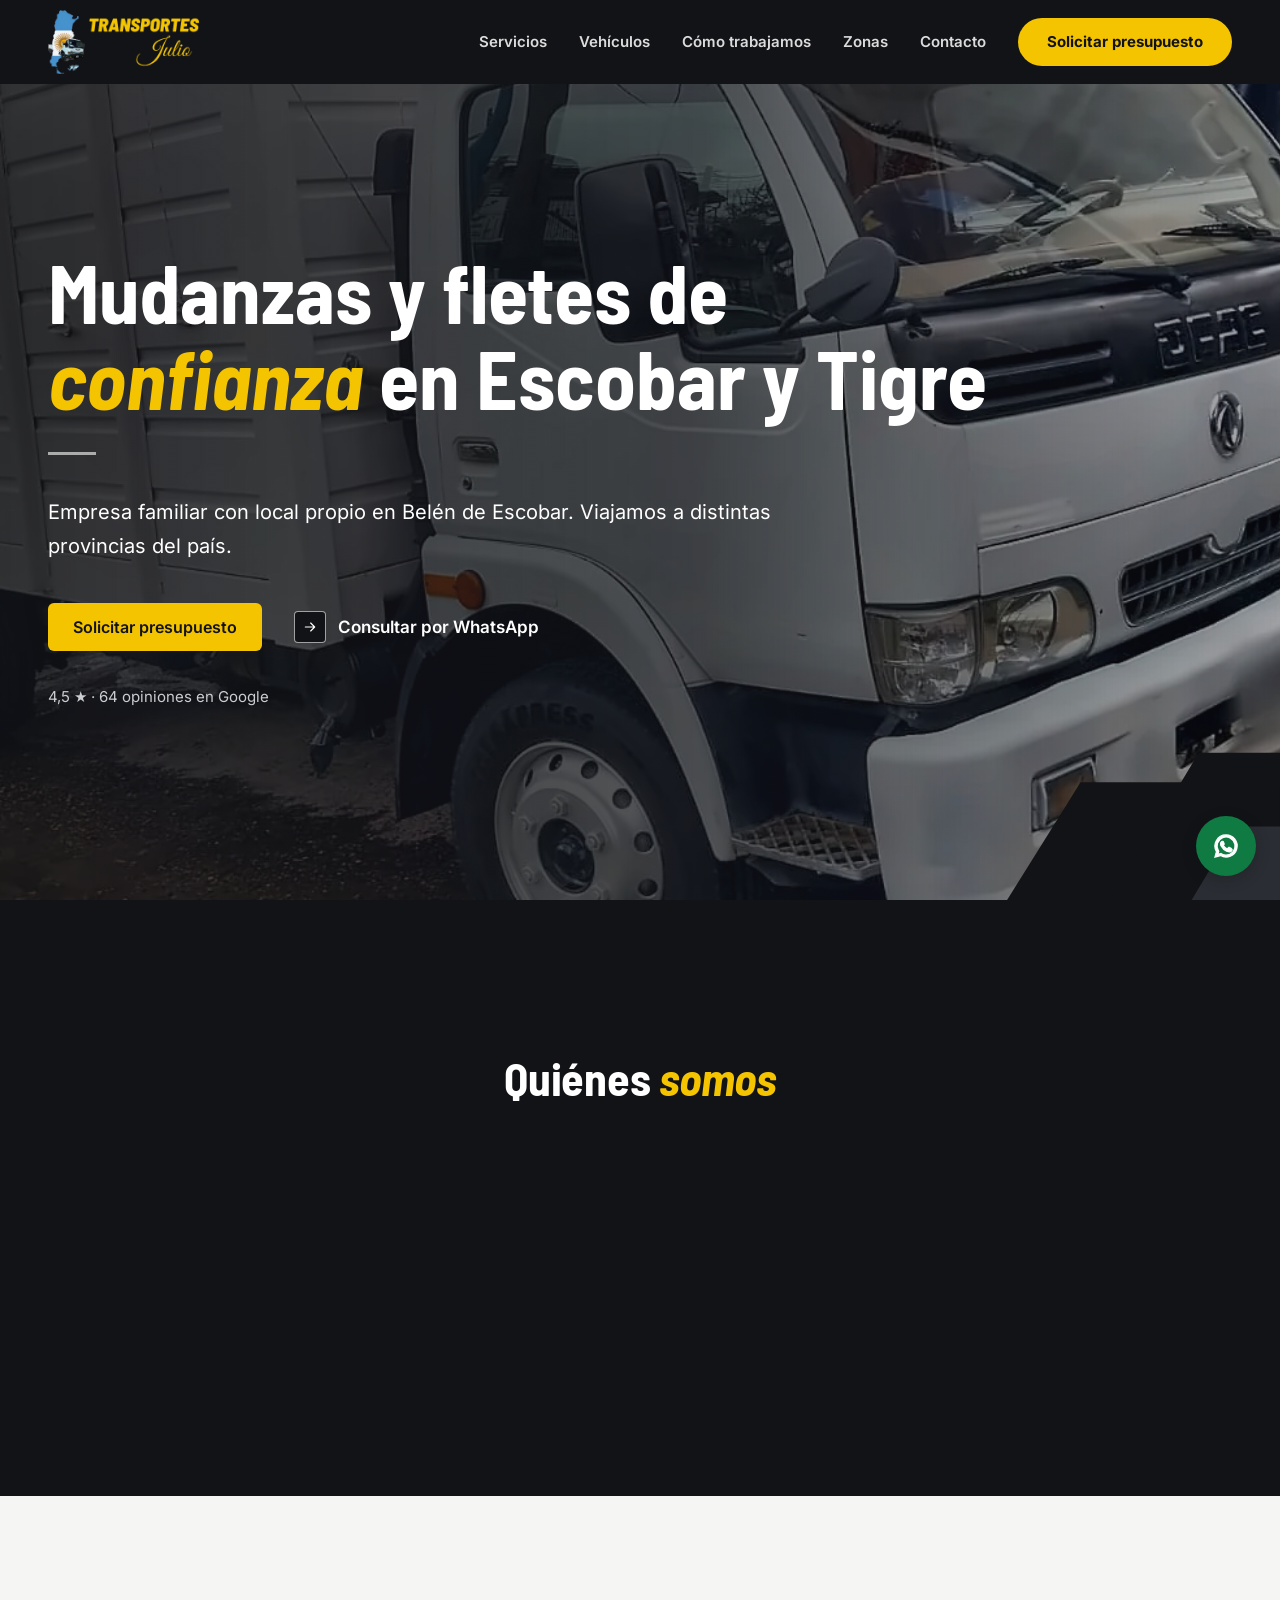
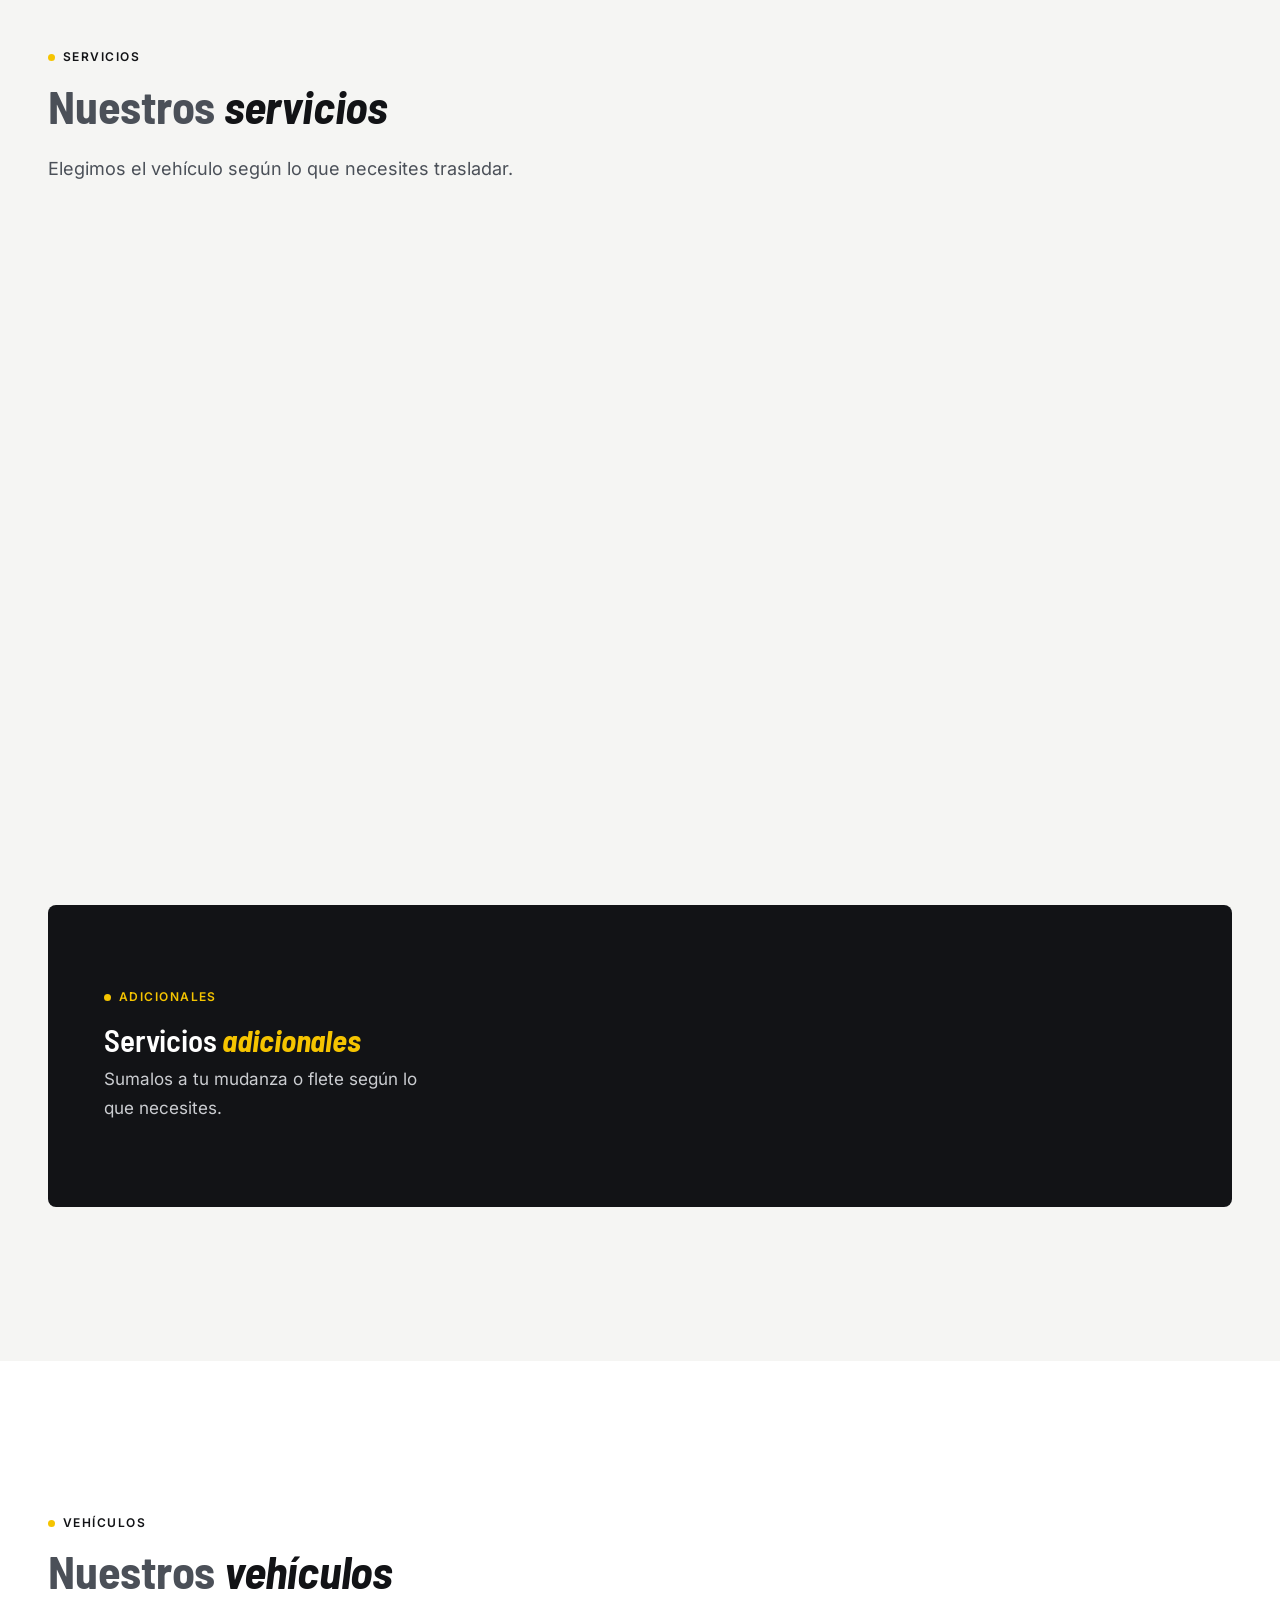
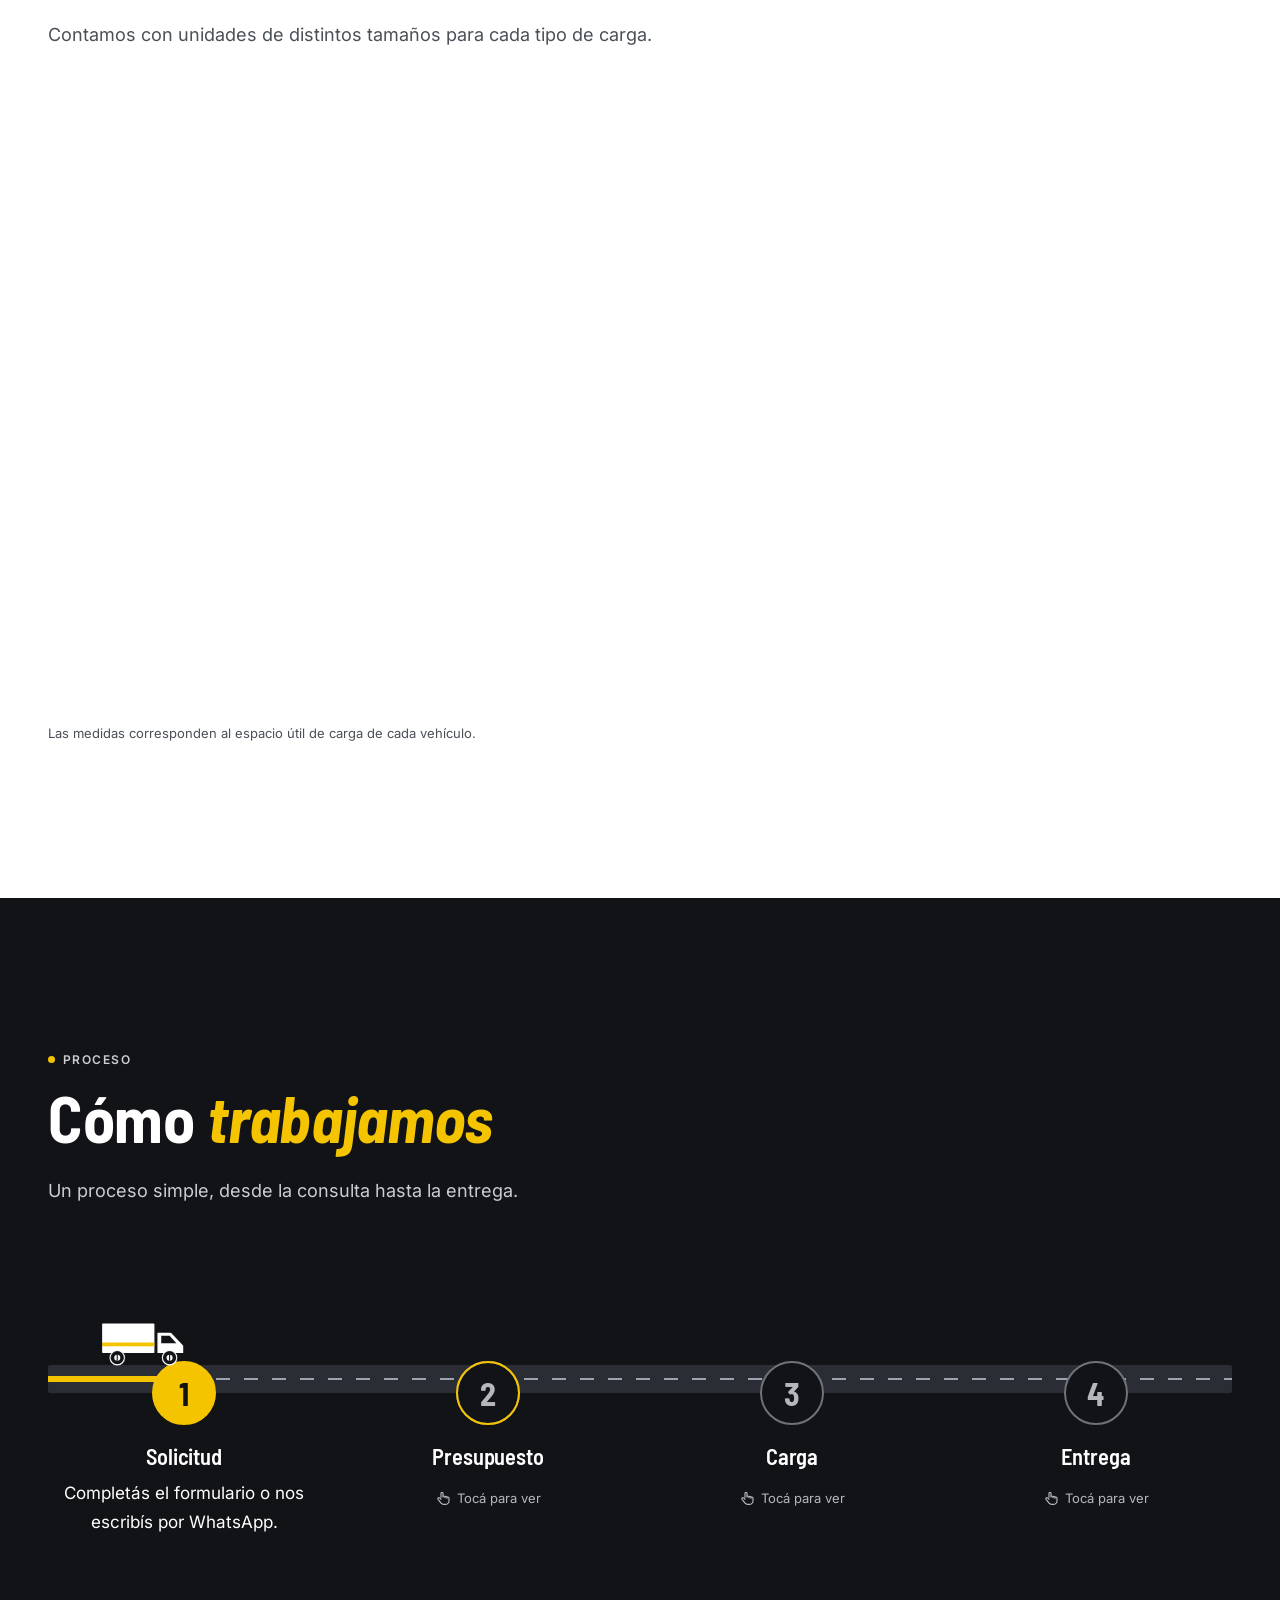
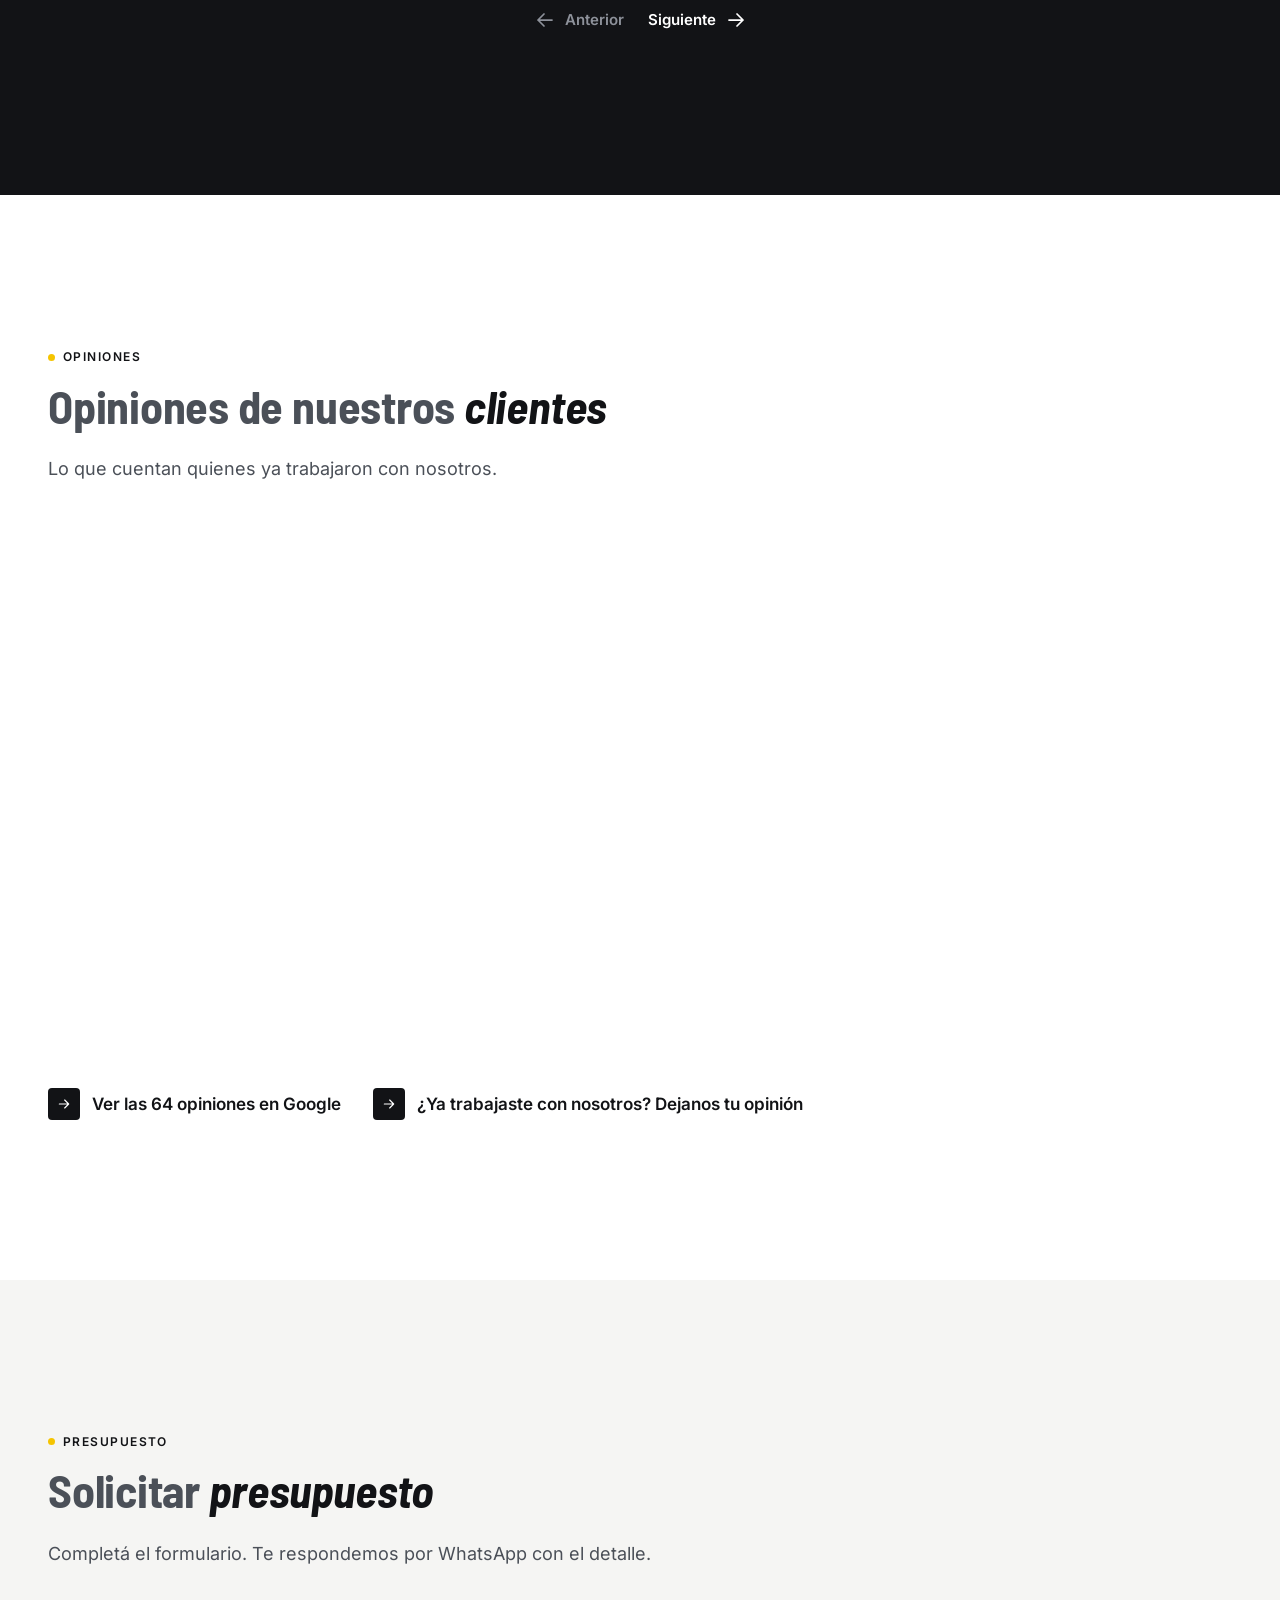
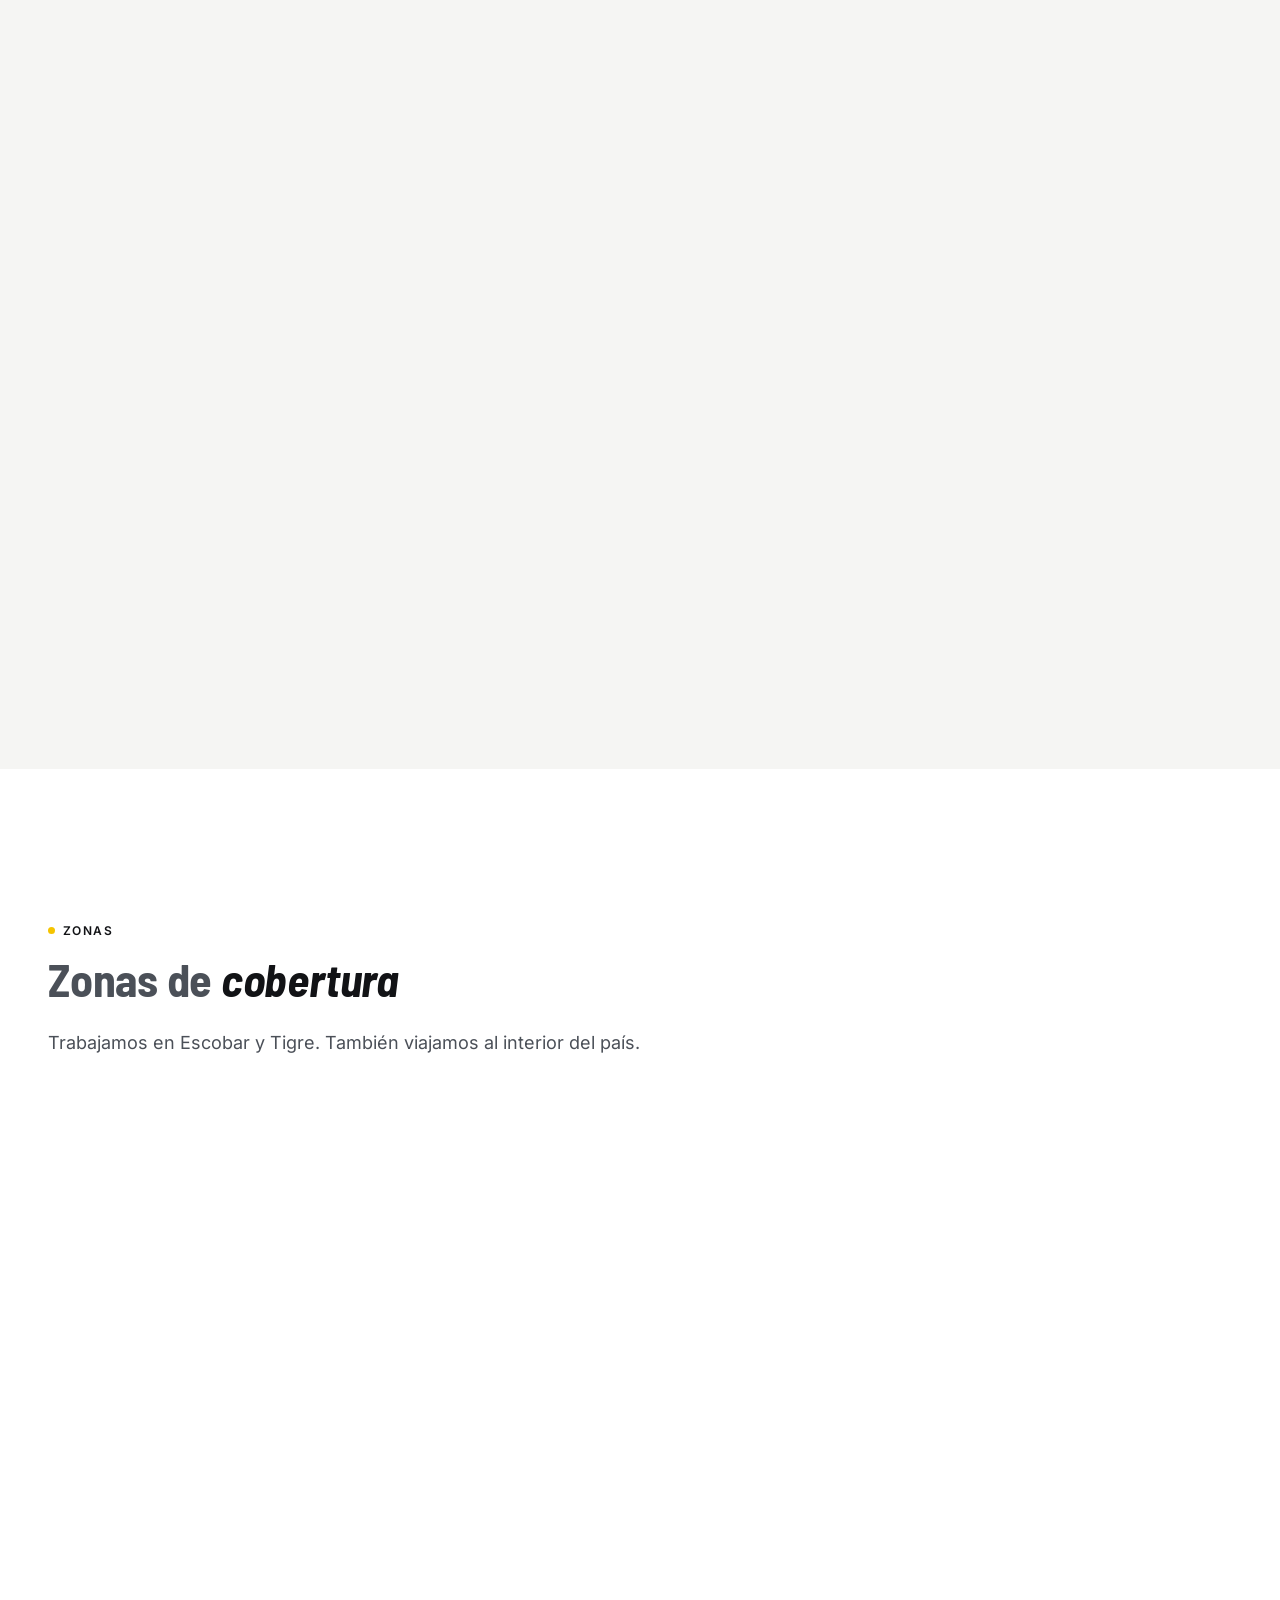
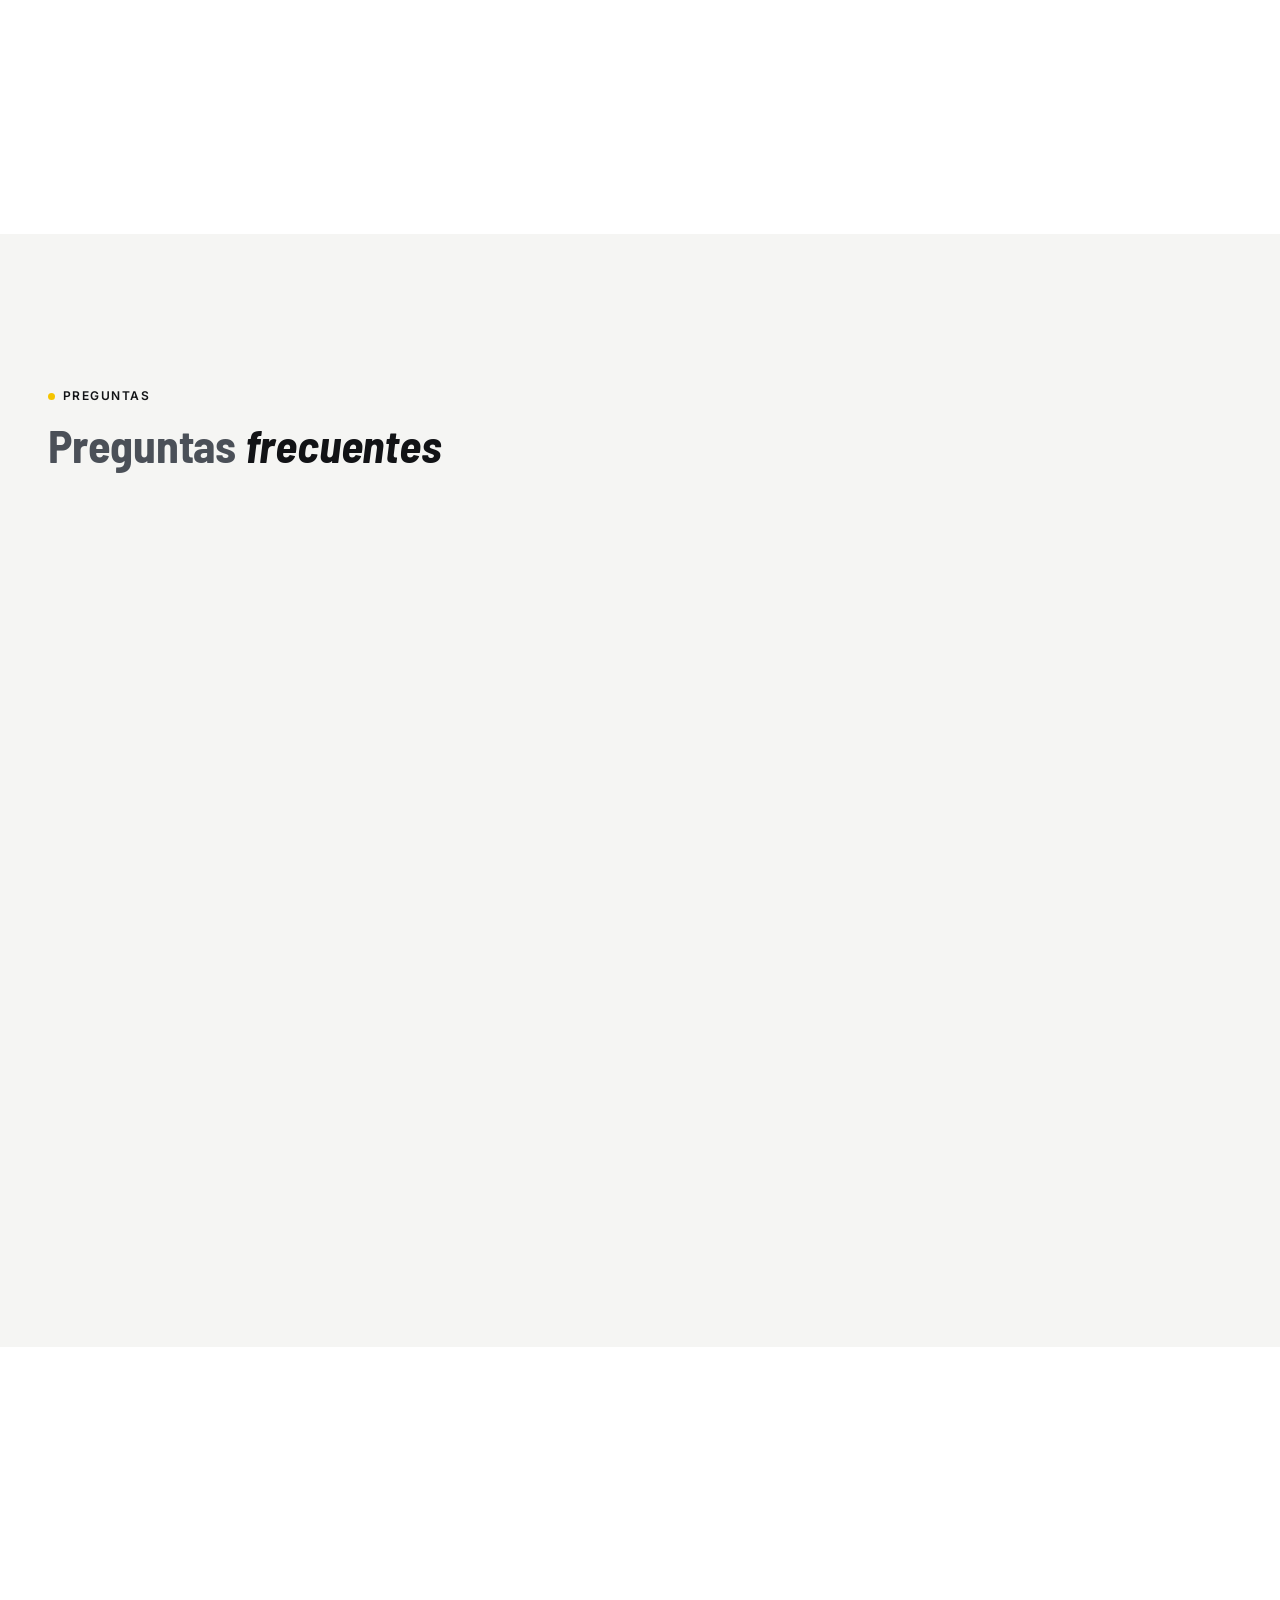
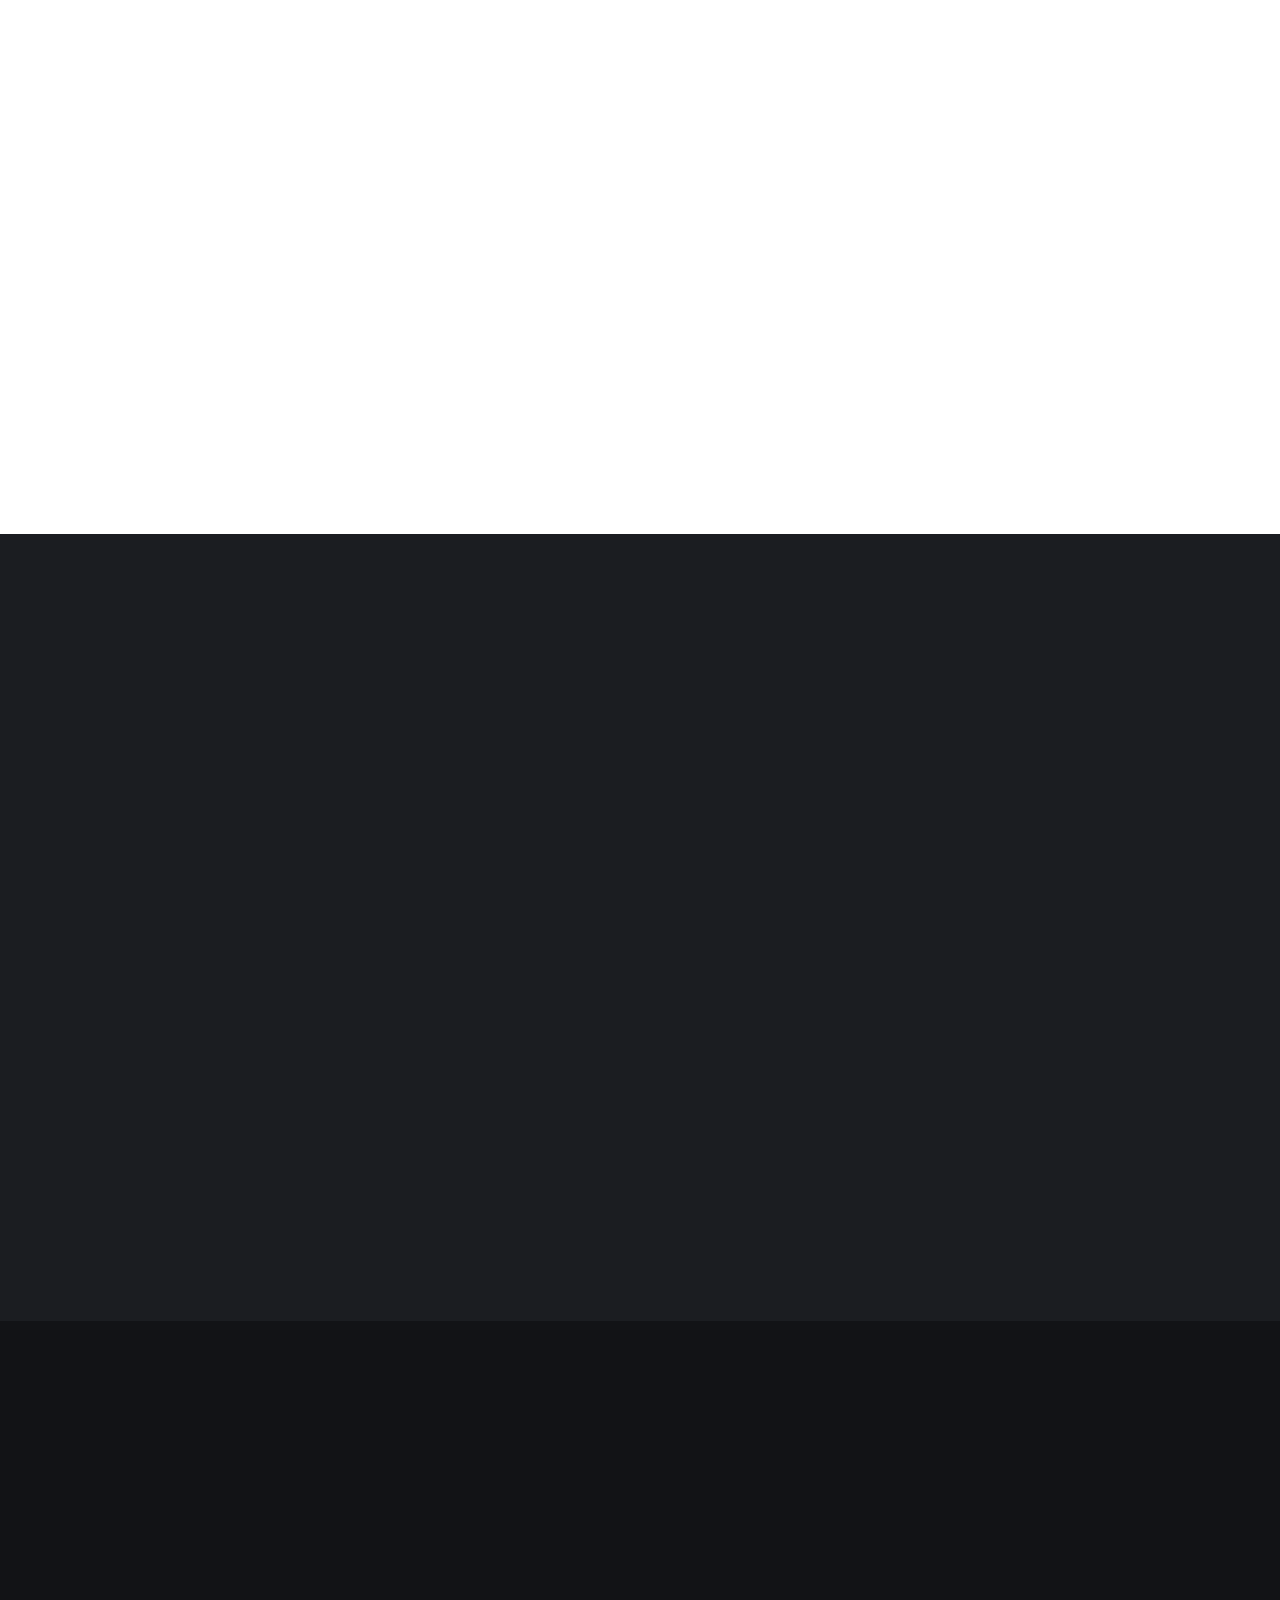
<file: index.html>
<!DOCTYPE html>
<html lang="es-AR">
<head>
  <meta charset="utf-8">
  <meta http-equiv="Content-Security-Policy" content="default-src 'self'; script-src 'self'; style-src 'self'; img-src 'self' data:; font-src 'self'; connect-src 'self'; frame-src https://www.google.com; object-src 'none'; base-uri 'self'; form-action 'self'">
  <meta name="referrer" content="strict-origin-when-cross-origin">
  <meta name="viewport" content="width=device-width, initial-scale=1, viewport-fit=cover">

  <title>Transportes Julio | Mudanzas y fletes en Escobar y Tigre</title>
  <meta name="description" content="Empresa familiar de mudanzas, fletes y guardamuebles en Belén de Escobar. Trabajamos en Escobar y Tigre, con viajes a distintas provincias.">

  <!-- [[URL_WEB]] y la dirección provisoria de og:url, og:image y twitter:image: reemplazar por el dominio definitivo, sin barra final (ver PENDIENTES.md) -->
  <link rel="canonical" href="[[URL_WEB]]/">
  <link rel="icon" href="/assets/img/favicon/favicon.ico" sizes="48x48">
  <link rel="icon" type="image/png" sizes="32x32" href="/assets/img/favicon/favicon-32x32.png">
  <link rel="icon" type="image/png" sizes="16x16" href="/assets/img/favicon/favicon-16x16.png">
  <link rel="apple-touch-icon" sizes="180x180" href="/assets/img/favicon/apple-touch-icon.png">
  <link rel="manifest" href="/assets/img/favicon/site.webmanifest">
  <meta name="theme-color" content="#121316">
  <link rel="preload" as="image" href="/assets/img/hero.webp" imagesrcset="/assets/img/hero-828.webp 828w, /assets/img/hero-1200.webp 1200w, /assets/img/hero.webp 1600w" imagesizes="100vw" fetchpriority="high">
  <link rel="preload" as="font" type="font/woff2" href="assets/fonts/barlow-semi-condensed-600.woff2" crossorigin>

  <!-- Open Graph -->
  <meta property="og:type" content="website">
  <meta property="og:locale" content="es_AR">
  <meta property="og:site_name" content="Transportes Julio">
  <meta property="og:title" content="Transportes Julio | Mudanzas y fletes en Escobar y Tigre">
  <meta property="og:description" content="Empresa familiar de mudanzas, fletes y guardamuebles en Belén de Escobar. Trabajamos en Escobar y Tigre, con viajes a distintas provincias.">
  <meta property="og:url" content="https://transportes-julio-web.kharv.workers.dev/">
  <meta property="og:image" content="https://transportes-julio-web.kharv.workers.dev/assets/img/og-image.jpg">
  <meta property="og:image:width" content="1200">
  <meta property="og:image:height" content="630">
  <meta property="og:image:type" content="image/jpeg">
  <meta property="og:image:alt" content="Logo de Transportes Julio, fletes y mudanzas">

  <!-- Twitter card -->
  <meta name="twitter:card" content="summary_large_image">
  <meta name="twitter:title" content="Transportes Julio | Mudanzas y fletes en Escobar y Tigre">
  <meta name="twitter:description" content="Empresa familiar de mudanzas, fletes y guardamuebles en Belén de Escobar. Trabajamos en Escobar y Tigre, con viajes a distintas provincias.">
  <meta name="twitter:image" content="https://transportes-julio-web.kharv.workers.dev/assets/img/og-image.jpg">

  <link rel="stylesheet" href="css/styles.css">
  <script src="js/camion.js" defer></script>
  <script src="js/main.js" defer></script>
  <script src="js/cotizador.js" defer></script>

  <!-- HORARIOS: los textos visibles se cambian en un solo lugar, la constante HORARIOS de js/main.js.
       El horario del local también figura acá abajo, en openingHoursSpecification. -->
  <!-- Datos estructurados: bloque de datos, no se ejecuta y la CSP no lo alcanza -->
  <script type="application/ld+json">
  {
    "@context": "https://schema.org",
    "@type": "MovingCompany",
    "@id": "[[URL_WEB]]/#empresa",
    "name": "Transportes Julio",
    "alternateName": "Fletes y Mudanzas Julio",
    "url": "[[URL_WEB]]/",
    "image": "[[URL_WEB]]/assets/img/og-image.jpg",
    "logo": "[[URL_WEB]]/assets/img/logo.png",
    "description": "Empresa familiar de mudanzas, fletes y guardamuebles en Belén de Escobar. Trabajamos en Escobar y Tigre, con viajes a distintas provincias.",
    "telephone": "+5491135478407",
    "address": {
      "@type": "PostalAddress",
      "streetAddress": "Av. Gral. San Martín 678",
      "addressLocality": "Belén de Escobar",
      "addressRegion": "Buenos Aires",
      "addressCountry": "AR"
    },
    "geo": {
      "@type": "GeoCoordinates",
      "latitude": -34.3386191,
      "longitude": -58.7823565
    },
    "openingHoursSpecification": [
      {
        "@type": "OpeningHoursSpecification",
        "dayOfWeek": [
          "Monday",
          "Tuesday",
          "Wednesday",
          "Thursday",
          "Friday"
        ],
        "opens": "07:30",
        "closes": "19:00"
      },
      {
        "@type": "OpeningHoursSpecification",
        "dayOfWeek": "Saturday",
        "opens": "07:30",
        "closes": "13:00"
      }
    ],
    "foundingDate": "2010",
    "paymentAccepted": "Efectivo, Transferencia, Mercado Pago",
    "areaServed": [
      {
        "@type": "City",
        "name": "Escobar"
      },
      {
        "@type": "City",
        "name": "Tigre"
      },
      {
        "@type": "Country",
        "name": "Argentina"
      }
    ],
    "aggregateRating": {
      "@type": "AggregateRating",
      "ratingValue": "4.5",
      "reviewCount": "64",
      "bestRating": "5"
    },
    "sameAs": [
      "https://www.instagram.com/fletes_y_mudanzas_julio/",
      "https://www.google.com/maps/place/FLETES+Y+MUDANZAS+JULIO/@-34.3386146,-58.7849314,17z/data=!3m1!4b1!4m6!3m5!1s0x95bb605324eb43a3:0x773ff9ea39cf049!8m2!3d-34.3386191!4d-58.7823565!16s%2Fg%2F11bbrmykkb?entry=ttu&g_ep=EgoyMDI2MTEwMi4wIKXMDSoASAFQAw%3D%3D",
      "https://www.facebook.com/profile.php?id=100063585608183"
    ]
  }
  </script>
  <script type="application/ld+json">
  {
    "@context": "https://schema.org",
    "@type": "FAQPage",
    "mainEntity": [
      {
        "@type": "Question",
        "name": "¿Cómo se calcula el precio?",
        "acceptedAnswer": {
          "@type": "Answer",
          "text": "Dentro de la provincia de Buenos Aires cobramos por hora. Para viajes a otras provincias, el precio se calcula por kilómetro."
        }
      },
      {
        "@type": "Question",
        "name": "¿El presupuesto tiene costo?",
        "acceptedAnswer": {
          "@type": "Answer",
          "text": "No. Podés pedirlo por WhatsApp o coordinar una visita sin cargo para mudanzas más grandes."
        }
      },
      {
        "@type": "Question",
        "name": "¿Con cuánta anticipación tengo que reservar?",
        "acceptedAnswer": {
          "@type": "Answer",
          "text": "Recomendamos reservar con 3 o 4 días de anticipación."
        }
      },
      {
        "@type": "Question",
        "name": "¿Hacen mudanzas urgentes?",
        "acceptedAnswer": {
          "@type": "Answer",
          "text": "Sí, según la disponibilidad de vehículos y en horarios razonables. Escribinos por WhatsApp para consultar."
        }
      },
      {
        "@type": "Question",
        "name": "¿Embalan las pertenencias?",
        "acceptedAnswer": {
          "@type": "Answer",
          "text": "Embalamos muebles y electrodomésticos. Los materiales de embalaje corren por cuenta del cliente."
        }
      },
      {
        "@type": "Question",
        "name": "¿Suben muebles por escalera o por balcón?",
        "acceptedAnswer": {
          "@type": "Answer",
          "text": "Sí. Subir o bajar por escalera, al igual que el servicio de soga, tiene un costo adicional."
        }
      },
      {
        "@type": "Question",
        "name": "¿Hacen viajes al interior?",
        "acceptedAnswer": {
          "@type": "Answer",
          "text": "Sí, realizamos viajes a distintas provincias del país."
        }
      },
      {
        "@type": "Question",
        "name": "¿Cómo funcionan las bauleras?",
        "acceptedAnswer": {
          "@type": "Answer",
          "text": "Las bauleras se alquilan por mes. Consultanos por la disponibilidad."
        }
      },
      {
        "@type": "Question",
        "name": "¿Puedo viajar en el vehículo?",
        "acceptedAnswer": {
          "@type": "Answer",
          "text": "Por seguridad, solo viaja personal de la empresa."
        }
      },
      {
        "@type": "Question",
        "name": "¿Qué medios de pago aceptan?",
        "acceptedAnswer": {
          "@type": "Answer",
          "text": "Efectivo, transferencia o Mercado Pago. Emitimos factura C."
        }
      }
    ]
  }
  </script>
</head>
<body>
  <!-- Iconos SVG -->
  <svg hidden xmlns="http://www.w3.org/2000/svg">
    <symbol id="icon-menu" viewBox="0 0 24 24"><path fill="none" stroke="currentColor" stroke-width="1.75" stroke-linecap="round" stroke-linejoin="round" d="M4 6h16M4 12h16M4 18h16"/></symbol>
    <symbol id="icon-close" viewBox="0 0 24 24"><path fill="none" stroke="currentColor" stroke-width="1.75" stroke-linecap="round" stroke-linejoin="round" d="M6 6l12 12M18 6L6 18"/></symbol>
    <symbol id="icon-arrow" viewBox="0 0 24 24"><path fill="none" stroke="currentColor" stroke-width="1.75" stroke-linecap="round" stroke-linejoin="round" d="M5 12h14M13 6l6 6-6 6"/></symbol>
    <symbol id="icon-phone" viewBox="0 0 24 24"><path fill="none" stroke="currentColor" stroke-width="1.75" stroke-linecap="round" stroke-linejoin="round" d="M6.6 3.5h2.6l1.5 4.2-2 1.6a13 13 0 0 0 6 6l1.6-2 4.2 1.5v2.6a2 2 0 0 1-2.2 2A17 17 0 0 1 4.6 5.7a2 2 0 0 1 2-2.2z"/></symbol>
    <symbol id="icon-whatsapp" viewBox="0 0 24 24"><path fill="currentColor" d="M12 2.5a9.5 9.5 0 0 0-8.2 14.3L2.5 21.5l4.8-1.3A9.5 9.5 0 1 0 12 2.5zm0 17.2a7.7 7.7 0 0 1-3.9-1.1l-.3-.2-2.8.8.8-2.7-.2-.3A7.7 7.7 0 1 1 12 19.7zm4.3-5.8c-.2-.1-1.4-.7-1.6-.8-.2-.1-.4-.1-.5.1l-.8 1c-.1.1-.3.2-.5.1a6.3 6.3 0 0 1-3.1-2.7c-.2-.4.2-.4.6-1.2.1-.1 0-.3 0-.4l-.7-1.7c-.2-.5-.4-.4-.5-.4h-.5c-.2 0-.4.1-.6.3-.2.2-.8.8-.8 2s.9 2.3 1 2.5c.1.2 1.7 2.7 4.2 3.7 1.6.6 2.2.7 3 .6.5-.1 1.4-.6 1.6-1.1.2-.6.2-1 .1-1.1 0-.2-.2-.2-.4-.3z"/></symbol>
    <symbol id="icon-chat" viewBox="0 0 24 24"><path fill="none" stroke="currentColor" stroke-width="1.75" stroke-linecap="round" stroke-linejoin="round" d="M20.5 11.5a8.5 8.5 0 0 1-12.6 7.4L3.5 20.5l1.6-4.3A8.5 8.5 0 1 1 20.5 11.5z"/></symbol>
    <symbol id="icon-clock" viewBox="0 0 24 24"><g fill="none" stroke="currentColor" stroke-width="1.75" stroke-linecap="round" stroke-linejoin="round"><circle cx="12" cy="12" r="8.5"/><path d="M12 7v5l3.5 2"/></g></symbol>
    <symbol id="icon-store" viewBox="0 0 24 24"><path fill="none" stroke="currentColor" stroke-width="1.75" stroke-linecap="round" stroke-linejoin="round" d="M4 10v10h16V10M3 10l2-6h14l2 6M3 10h18M9.5 20v-6h5v6"/></symbol>
    <symbol id="icon-doc" viewBox="0 0 24 24"><path fill="none" stroke="currentColor" stroke-width="1.75" stroke-linecap="round" stroke-linejoin="round" d="M6 3.5h8l4 4v13H6zM14 3.5v4h4M9 13l2 2 4-4"/></symbol>
    <symbol id="icon-card" viewBox="0 0 24 24"><g fill="none" stroke="currentColor" stroke-width="1.75" stroke-linecap="round" stroke-linejoin="round"><rect x="3" y="5.5" width="18" height="13" rx="2"/><path d="M3 10h18M7 15h3"/></g></symbol>
    <symbol id="icon-largo" viewBox="0 0 24 24"><path fill="none" stroke="currentColor" stroke-width="1.75" stroke-linecap="round" stroke-linejoin="round" d="M3 12h18M6.5 8.5 3 12l3.5 3.5M17.5 8.5 21 12l-3.5 3.5"/></symbol>
    <symbol id="icon-ancho" viewBox="0 0 24 24"><path fill="none" stroke="currentColor" stroke-width="1.75" stroke-linecap="round" stroke-linejoin="round" d="M5 19 19 5M9 5h10v10M15 19H5V9"/></symbol>
    <symbol id="icon-alto" viewBox="0 0 24 24"><path fill="none" stroke="currentColor" stroke-width="1.75" stroke-linecap="round" stroke-linejoin="round" d="M12 3v18M8.5 6.5 12 3l3.5 3.5M8.5 17.5 12 21l3.5-3.5"/></symbol>
    <symbol id="icon-caja" viewBox="0 0 24 24"><path fill="none" stroke="currentColor" stroke-width="1.75" stroke-linecap="round" stroke-linejoin="round" d="M3.5 8 12 3.5 20.5 8v8L12 20.5 3.5 16zM3.5 8 12 12.5 20.5 8M12 12.5v8"/></symbol>
    <symbol id="icon-escalera" viewBox="0 0 24 24"><path fill="none" stroke="currentColor" stroke-width="1.75" stroke-linecap="round" stroke-linejoin="round" d="M3.5 20.5h4v-4.5h4.5v-4.5h4.5V7h4"/></symbol>
    <symbol id="icon-mano" viewBox="0 0 24 24"><path fill="none" stroke="currentColor" stroke-width="1.75" stroke-linecap="round" stroke-linejoin="round" d="M9 11V5a1.5 1.5 0 0 1 3 0v5.5M12 10.5a1.5 1.5 0 0 1 3 0v1M15 11a1.5 1.5 0 0 1 3 0v1.5M18 12a1.5 1.5 0 0 1 3 0V16a5.5 5.5 0 0 1-5.5 5.5H13a5 5 0 0 1-3.9-1.9L4.6 14A1.6 1.6 0 0 1 7 11.9L9 14"/></symbol>
    <symbol id="icon-visita" viewBox="0 0 24 24"><g fill="none" stroke="currentColor" stroke-width="1.75" stroke-linecap="round" stroke-linejoin="round"><path d="M2.5 12S6 5.5 12 5.5 21.5 12 21.5 12 18 18.5 12 18.5 2.5 12 2.5 12z"/><circle cx="12" cy="12" r="2.75"/></g></symbol>
    <symbol id="icon-soga" viewBox="0 0 24 24"><g fill="none" stroke="currentColor" stroke-width="1.75" stroke-linecap="round" stroke-linejoin="round"><path d="M6 3h12M12 3v9"/><circle cx="12" cy="4.5" r="0"/><path d="M6.5 12h11l1.5 8.5H5z"/></g></symbol>
    <symbol id="icon-camion" viewBox="0 0 24 24"><path fill="none" stroke="currentColor" stroke-width="1.75" stroke-linecap="round" stroke-linejoin="round" d="M2.5 6.5h12v10h-12zM14.5 10h4l3 3.5v3h-7M7 19a2 2 0 1 0 0-4 2 2 0 0 0 0 4zM17.5 19a2 2 0 1 0 0-4 2 2 0 0 0 0 4z"/></symbol>
    <symbol id="icon-sillon" viewBox="0 0 24 24"><path fill="none" stroke="currentColor" stroke-width="1.75" stroke-linecap="round" stroke-linejoin="round" d="M6 11V8a3 3 0 0 1 3-3h6a3 3 0 0 1 3 3v3M4 11.5a2 2 0 0 1 2 2V15h12v-1.5a2 2 0 1 1 3 1.7V18H3v-2.8a2 2 0 0 1 1-3.7zM6 18v2M18 18v2"/></symbol>
    <symbol id="icon-puntos" viewBox="0 0 24 24"><g fill="none" stroke="currentColor" stroke-width="1.75" stroke-linecap="round" stroke-linejoin="round"><circle cx="6" cy="12" r="1.5"/><circle cx="12" cy="12" r="1.5"/><circle cx="18" cy="12" r="1.5"/></g></symbol>
    <symbol id="icon-casa" viewBox="0 0 24 24"><path fill="none" stroke="currentColor" stroke-width="1.75" stroke-linecap="round" stroke-linejoin="round" d="M3.5 11.5 12 4l8.5 7.5M6 10v10h12V10M10 20v-5h4v5"/></symbol>
    <symbol id="icon-edificio" viewBox="0 0 24 24"><path fill="none" stroke="currentColor" stroke-width="1.75" stroke-linecap="round" stroke-linejoin="round" d="M6 20.5v-17h12v17M3.5 20.5h17M9.5 7.5h1M13.5 7.5h1M9.5 11.5h1M13.5 11.5h1M10 20.5v-5h4v5"/></symbol>
    <symbol id="icon-ph" viewBox="0 0 24 24"><path fill="none" stroke="currentColor" stroke-width="1.75" stroke-linecap="round" stroke-linejoin="round" d="M3.5 20.5h17M5 20.5V9l7-5 7 5v11.5M12 9.5v11"/></symbol>
    <symbol id="icon-deposito" viewBox="0 0 24 24"><path fill="none" stroke="currentColor" stroke-width="1.75" stroke-linecap="round" stroke-linejoin="round" d="M3 20.5V9l9-5 9 5v11.5M7 20.5v-8h10v8M7 15.5h10"/></symbol>
    <symbol id="icon-ascensor" viewBox="0 0 24 24"><path fill="none" stroke="currentColor" stroke-width="1.75" stroke-linecap="round" stroke-linejoin="round" d="M5 3.5h14v17H5zM9 13V8M7.5 9.5 9 8l1.5 1.5M15 8v5M13.5 11.5 15 13l1.5-1.5"/></symbol>
    <symbol id="icon-montacargas" viewBox="0 0 24 24"><path fill="none" stroke="currentColor" stroke-width="1.75" stroke-linecap="round" stroke-linejoin="round" d="M4 20.5V4M4 16h9v4.5H4M13 20.5h7M7.5 16v-5h4v5"/></symbol>
    <symbol id="icon-puerta" viewBox="0 0 24 24"><path fill="none" stroke="currentColor" stroke-width="1.75" stroke-linecap="round" stroke-linejoin="round" d="M6 20.5v-17h12v17M3.5 20.5h17M14.5 12v.5"/></symbol>
    <symbol id="icon-sol" viewBox="0 0 24 24"><g fill="none" stroke="currentColor" stroke-width="1.75" stroke-linecap="round" stroke-linejoin="round"><circle cx="12" cy="12" r="4"/><path d="M12 3v2M12 19v2M3 12h2M19 12h2M5.6 5.6 7 7M17 17l1.4 1.4M5.6 18.4 7 17M17 7l1.4-1.4"/></g></symbol>
    <symbol id="icon-atardecer" viewBox="0 0 24 24"><path fill="none" stroke="currentColor" stroke-width="1.75" stroke-linecap="round" stroke-linejoin="round" d="M3 18h18M7 18a5 5 0 0 1 10 0M12 8V5M5 11.5l1.5 1.5M19 11.5 17.5 13"/></symbol>
    <symbol id="icon-calendario" viewBox="0 0 24 24"><g fill="none" stroke="currentColor" stroke-width="1.75" stroke-linecap="round" stroke-linejoin="round"><rect x="3.5" y="5" width="17" height="15.5" rx="2"/><path d="M3.5 10h17M8 3v4M16 3v4"/></g></symbol>
    <symbol id="icon-pin" viewBox="0 0 24 24"><g fill="none" stroke="currentColor" stroke-width="1.75" stroke-linecap="round" stroke-linejoin="round"><path d="M12 21s7-6.2 7-11.5a7 7 0 1 0-14 0C5 14.8 12 21 12 21z"/><circle cx="12" cy="9.5" r="2.5"/></g></symbol>
    <symbol id="icon-instagram" viewBox="0 0 24 24"><g fill="none" stroke="currentColor" stroke-width="1.75" stroke-linecap="round" stroke-linejoin="round"><rect x="3.5" y="3.5" width="17" height="17" rx="4.5"/><circle cx="12" cy="12" r="4"/></g><circle cx="17" cy="7" r="1.2" fill="currentColor"/></symbol>
  </svg>

  <a class="skip-link" href="#contenido">Saltar al contenido</a>

  <header id="site-header" class="site-header">
    <div class="site-header__inner">
      <!-- LOGO: se reemplaza pisando assets/img/logo-header.webp y logo-header.png; en el footer, assets/img/logo-completo.webp y logo-completo.png -->
      <a class="site-header__logo" href="./">
        <picture><source srcset="assets/img/logo-header.webp" type="image/webp"><img src="assets/img/logo-header.png" width="708" height="300" alt="Transportes Julio"></picture>
      </a>

      <nav class="site-nav" aria-label="Principal">
        <ul class="site-nav__list">
          <li><a class="site-nav__link" href="#servicios">Servicios</a></li>
          <li><a class="site-nav__link" href="#vehiculos">Vehículos</a></li>
          <li><a class="site-nav__link" href="#como-trabajamos">Cómo trabajamos</a></li>
          <li><a class="site-nav__link" href="#zonas">Zonas</a></li>
          <li><a class="site-nav__link" href="#contacto">Contacto</a></li>
        </ul>
      </nav>

      <a class="btn btn--primary site-header__cta" href="#cotizador">Solicitar presupuesto</a>

      <!-- Solo en mobile -->
      <div class="site-header__iconos">
        <a class="site-header__icono" href="tel:+5491135478407" aria-label="Llamar al 11 3547-8407"><svg class="icon" width="24" height="24" aria-hidden="true" focusable="false"><use href="#icon-phone"></use></svg></a>
        <a class="site-header__icono site-header__icono--whatsapp" href="https://wa.me/5491135478407" target="_blank" rel="noopener noreferrer" aria-label="Escribir por WhatsApp al 11 3547-8407"><svg class="icon" width="24" height="24" aria-hidden="true" focusable="false"><use href="#icon-whatsapp"></use></svg></a>
      </div>

      <!-- Línea de la sección activa: la mueve js/main.js -->
      <span id="site-nav-indicator" class="site-nav__indicator" aria-hidden="true"></span>
    </div>

    <!-- Fila de links: debajo de 1024px. Se desliza con el dedo si no entra -->
    <nav class="site-row has-more-end" aria-label="Secciones">
      <ul class="site-row__list">
        <li><a class="site-row__link" href="#servicios">Servicios</a></li>
        <li><a class="site-row__link" href="#vehiculos">Vehículos</a></li>
        <li><a class="site-row__link" href="#como-trabajamos">Cómo trabajamos</a></li>
        <li><a class="site-row__link" href="#zonas">Zonas</a></li>
        <li><a class="site-row__link" href="#contacto">Contacto</a></li>
      </ul>
    </nav>

    <!-- Progreso de lectura: lo mueve js/main.js -->
    <span id="barra-lectura" class="barra-lectura" aria-hidden="true"></span>
  </header>

  <main id="contenido">
    <!-- HERO -->
    <section id="inicio" class="hero" aria-labelledby="titulo-inicio">
      <!-- FOTO: camión con caja cerrada y lona. Se reemplaza pisando assets/img/hero.webp (1600×900) y sus versiones -828 y -1200 (828 y 1200px de ancho). -->
      <img class="hero__img" src="/assets/img/hero.webp" srcset="/assets/img/hero-828.webp 828w, /assets/img/hero-1200.webp 1200w, /assets/img/hero.webp 1600w" sizes="100vw" width="1600" height="900" fetchpriority="high" decoding="async" data-parallax="hero" alt="Camión de Transportes Julio con caja cerrada y lona">
      <div class="hero__overlay"></div>
      <svg class="hero__shapes" viewBox="0 0 520 220" width="520" height="220" aria-hidden="true" focusable="false">
        <polygon class="hero__shape hero__shape--1" points="150,220 250,60 400,60 300,220"/>
        <polygon class="hero__shape hero__shape--2" points="290,220 410,20 520,20 520,220"/>
        <polygon class="hero__shape hero__shape--3" points="400,220 460,120 520,120 520,220"/>
      </svg>
      <div class="container hero__content">
        <h1 id="titulo-inicio" class="hero__title">Mudanzas y fletes de <strong>confianza</strong> en Escobar y Tigre</h1>
        <p class="hero__subtitle">Empresa familiar con local propio en Belén de Escobar. Viajamos a distintas provincias del país.</p>
        <div class="hero__actions">
          <a class="btn btn--primary" href="#cotizador">Solicitar presupuesto</a>
          <a class="arrow-link" href="https://wa.me/5491135478407" target="_blank" rel="noopener noreferrer"><span class="arrow-link__box"><svg class="icon arrow-link__icon" width="16" height="16" aria-hidden="true" focusable="false"><use href="#icon-arrow"></use></svg></span><span>Consultar por WhatsApp</span></a>
        </div>
        <a class="hero__rating" href="https://www.google.com/maps/place/FLETES+Y+MUDANZAS+JULIO/@-34.3386146,-58.7849314,17z/data=!3m1!4b1!4m6!3m5!1s0x95bb605324eb43a3:0x773ff9ea39cf049!8m2!3d-34.3386191!4d-58.7823565!16s%2Fg%2F11bbrmykkb?entry=ttu&amp;g_ep=EgoyMDI2MTEwMi4wIKXMDSoASAFQAw%3D%3D" target="_blank" rel="noopener noreferrer" aria-label="4,5 estrellas, 64 opiniones en Google"><span class="solo-grande">4,5 ★ · 64 opiniones en Google</span><span class="solo-mobile">★ 4,5 · 64 opiniones</span></a>
      </div>
    </section>

    <!-- QUIÉNES SOMOS Y POR QUÉ ELEGIRNOS: un solo bloque -->
    <div class="empresa">
    <section class="about" aria-labelledby="titulo-nosotros">
      <div class="container about__texto">
        <div id="nosotros" class="section__header about__header">
          <h2 id="titulo-nosotros" class="section__title about__title">Quiénes <strong class="kw">somos</strong></h2>
        </div>
        <p class="about__story reveal">Transportes Julio es una empresa familiar de Belén de Escobar que trabaja desde 2010. Atendemos a particulares, comercios o empresas, con la responsabilidad de quien cuida su propio negocio. Cada pertenencia recibe el cuidado que merece.</p>
      </div>
    </section>

    <!-- POR QUÉ ELEGIRNOS -->
    <section class="section section--dark why" aria-label="Por qué elegirnos">
      <div class="container">
        <ul id="por-que-elegirnos" class="why__list" data-stagger>
          <li class="why__item">
            <p class="why__num">2010</p>
            <p class="why__text">Trabajando en la zona desde</p>
          </li>
          <li class="why__item">
            <p class="why__num">4,5 ★</p>
            <p class="why__text"><a href="https://www.google.com/maps/place/FLETES+Y+MUDANZAS+JULIO/@-34.3386146,-58.7849314,17z/data=!3m1!4b1!4m6!3m5!1s0x95bb605324eb43a3:0x773ff9ea39cf049!8m2!3d-34.3386191!4d-58.7823565!16s%2Fg%2F11bbrmykkb?entry=ttu&amp;g_ep=EgoyMDI2MTEwMi4wIKXMDSoASAFQAw%3D%3D" target="_blank" rel="noopener noreferrer">64 opiniones en Google</a></p>
          </li>
          <li class="why__item">
            <p class="why__num">8</p>
            <p class="why__text">Vehículos propios, de camionetas a camiones</p>
          </li>
          <li class="why__item">
            <p class="why__num">24 h</p>
            <p class="why__text">Consultas por WhatsApp</p>
          </li>
        </ul>
      </div>
    </section>
    </div>

    <!-- SERVICIOS -->
    <section class="section section--fondo section--con-extras" aria-labelledby="titulo-servicios">
      <div class="container">
        <div id="servicios" class="section__header">
          <div>
            <p class="section__label">Servicios</p>
            <h2 id="titulo-servicios" class="section__title">Nuestros <strong class="kw">servicios</strong></h2>
            <p class="section__lead">Elegimos el vehículo según lo que necesites trasladar.</p>
          </div>
        </div>
        <div class="service-cards" data-stagger data-carrusel>
          <article class="service-card">
            <div class="service-card__media">
        <!-- FOTO: camión cargando en la vereda. Se reemplaza pisando assets/img/servicio-mudanza.webp (1200×900). -->
        <img class="service-card__img" src="assets/img/servicio-mudanza.webp" srcset="assets/img/servicio-mudanza-600.webp 600w, assets/img/servicio-mudanza.webp 1200w" sizes="(max-width: 767px) 80vw, (max-width: 1023px) 45vw, 380px" width="1200" height="900" loading="lazy" decoding="async" alt="Camión de Transportes Julio cargando en la vereda, con un ayudante">
            </div>
            <div class="service-card__cuerpo">
              <h3 class="service-card__title">Mudanzas</h3>
              <p class="service-card__text">Mudanzas completas de casas, departamentos u oficinas, con personal para la carga.</p>
            </div>
          </article>
          <article class="service-card">
            <div class="service-card__media">
        <!-- FOTO: pickup blanca frente al local. Se reemplaza pisando assets/img/servicio-flete.webp (1200×900). -->
        <img class="service-card__img" src="assets/img/servicio-flete.webp" srcset="assets/img/servicio-flete-600.webp 600w, assets/img/servicio-flete.webp 1200w" sizes="(max-width: 767px) 80vw, (max-width: 1023px) 45vw, 380px" width="1200" height="900" loading="lazy" decoding="async" alt="Camioneta pickup blanca de Transportes Julio frente al local">
            </div>
            <div class="service-card__cuerpo">
              <h3 class="service-card__title">Fletes</h3>
              <p class="service-card__text">Traslados de cargas chicas o medianas, en camioneta o camión.</p>
            </div>
          </article>
          <article class="service-card">
            <div class="service-card__media">
        <!-- FOTO: pickup negra en la calle. Se reemplaza pisando assets/img/servicio-muebles.webp (1200×900). -->
        <img class="service-card__img" src="assets/img/servicio-muebles.webp" srcset="assets/img/servicio-muebles-600.webp 600w, assets/img/servicio-muebles.webp 1200w" sizes="(max-width: 767px) 80vw, (max-width: 1023px) 45vw, 380px" width="1200" height="900" loading="lazy" decoding="async" alt="Camioneta pickup negra estacionada en una calle con edificios">
            </div>
            <div class="service-card__cuerpo">
              <h3 class="service-card__title">Traslado de muebles</h3>
              <p class="service-card__text">Retiro y entrega de muebles puntuales: un sillón, una heladera, un placard.</p>
            </div>
          </article>
          <article class="service-card">
            <div class="service-card__media">
        <!-- FOTO: camioneta cargando materiales en una obra. Se reemplaza pisando assets/img/servicio-comercios.webp (1200×900). -->
        <img class="service-card__img" src="assets/img/servicio-comercios.webp" srcset="assets/img/servicio-comercios-600.webp 600w, assets/img/servicio-comercios.webp 1200w" sizes="(max-width: 767px) 80vw, (max-width: 1023px) 45vw, 380px" width="1200" height="900" loading="lazy" decoding="async" alt="Camioneta de Transportes Julio cargando materiales en una obra">
            </div>
            <div class="service-card__cuerpo">
              <h3 class="service-card__title">Repartos para comercios</h3>
              <p class="service-card__text">Envíos de mercadería, materiales de obra o mobiliario para comercios y empresas.</p>
            </div>
          </article>
          <article class="service-card">
            <div class="service-card__media">
        <!-- FOTO: camioneta con acoplado en ruta. Se reemplaza pisando assets/img/servicio-interior.webp (1200×900). -->
        <img class="service-card__img" src="assets/img/servicio-interior.webp" srcset="assets/img/servicio-interior-600.webp 600w, assets/img/servicio-interior.webp 1200w" sizes="(max-width: 767px) 80vw, (max-width: 1023px) 45vw, 380px" width="1200" height="900" loading="lazy" decoding="async" alt="Camioneta con acoplado de Transportes Julio en ruta">
            </div>
            <div class="service-card__cuerpo">
              <h3 class="service-card__title">Viajes al interior</h3>
              <p class="service-card__text">Viajes a distintas provincias del país, con fecha y recorrido coordinados de antemano.</p>
            </div>
          </article>
          <article class="service-card">
            <div class="service-card__media">
        <!-- FOTO: camión con la caja abierta. Se reemplaza pisando assets/img/servicio-guardamuebles.webp (1200×900). -->
        <img class="service-card__img" src="assets/img/servicio-guardamuebles.webp" srcset="assets/img/servicio-guardamuebles-600.webp 600w, assets/img/servicio-guardamuebles.webp 1200w" sizes="(max-width: 767px) 80vw, (max-width: 1023px) 45vw, 380px" width="1200" height="900" loading="lazy" decoding="async" alt="Camión con la caja abierta y un ayudante en la vereda">
            </div>
            <div class="service-card__cuerpo">
              <h3 class="service-card__title">Guardamuebles y bauleras</h3>
              <p class="service-card__text">Bauleras con alquiler mensual para guardar muebles o pertenencias.</p>
            </div>
          </article>
        </div>
        <div class="carrusel-barra carrusel-barra--mobile" aria-hidden="true" hidden><span></span></div>
        <div class="extras">
          <div class="extras__head">
            <p class="section__label">Adicionales</p>
            <h3 class="extras__title">Servicios <strong class="kw">adicionales</strong></h3>
            <p class="extras__lead">Sumalos a tu mudanza o flete según lo que necesites.</p>
          </div>
          <ul class="extras__list" data-stagger>
            <li class="extras__item">
              <span class="extras__icon"><svg class="icon" width="24" height="24" aria-hidden="true" focusable="false"><use href="#icon-caja"></use></svg></span>
              <div>
                <h4 class="extras__name">Embalaje</h4>
                <p class="extras__text"><span class="solo-grande">Protegemos muebles y electrodomésticos. Los materiales corren por cuenta del cliente.</span><span class="solo-mobile">Materiales a cargo del cliente.</span></p>
              </div>
            </li>
            <li class="extras__item">
              <span class="extras__icon"><svg class="icon" width="24" height="24" aria-hidden="true" focusable="false"><use href="#icon-visita"></use></svg></span>
              <div>
                <h4 class="extras__name">Visita sin cargo</h4>
                <p class="extras__text"><span class="solo-grande">Evaluamos la mudanza en el lugar antes de presupuestar.</span><span class="solo-mobile">En el lugar, antes de presupuestar.</span></p>
              </div>
            </li>
            <li class="extras__item">
              <span class="extras__icon"><svg class="icon" width="24" height="24" aria-hidden="true" focusable="false"><use href="#icon-escalera"></use></svg></span>
              <div>
                <h4 class="extras__name">Escaleras</h4>
                <p class="extras__text"><span class="solo-grande">Subimos o bajamos por escalera, con un costo adicional.</span><span class="solo-mobile">Con un costo adicional.</span></p>
              </div>
            </li>
            <li class="extras__item">
              <span class="extras__icon"><svg class="icon" width="24" height="24" aria-hidden="true" focusable="false"><use href="#icon-soga"></use></svg></span>
              <div>
                <h4 class="extras__name">Soga por balcón</h4>
                <p class="extras__text"><span class="solo-grande">Para muebles que no pasan por la escalera, con un costo adicional.</span><span class="solo-mobile">Con un costo adicional.</span></p>
              </div>
            </li>
          </ul>
        </div>
      </div>
    </section>

    <!-- VEHÍCULOS -->
    <section class="section section--white" aria-labelledby="titulo-vehiculos">
      <div class="container">
        <div id="vehiculos" class="section__header">
          <div>
            <p class="section__label">Vehículos</p>
            <h2 id="titulo-vehiculos" class="section__title">Nuestros <strong class="kw">vehículos</strong></h2>
            <p class="section__lead">Contamos con unidades de distintos tamaños para cada tipo de carga.</p>
          </div>
        </div>
        <div class="fleet" data-stagger data-carrusel>
          <article class="fleet-card">
            <div class="fleet-card__media">
        <!-- FOTO: DFM (2 unidades). Se reemplaza pisando assets/img/veh-dfm.webp (1200×750). -->
        <img class="fleet-card__img" src="assets/img/veh-dfm.webp" srcset="assets/img/veh-dfm-600.webp 600w, assets/img/veh-dfm.webp 1200w" sizes="(max-width: 767px) 80vw, (max-width: 1023px) 45vw, 380px" width="1200" height="750" loading="lazy" decoding="async" alt="Camión DFM de Transportes Julio con lona">
            </div>
            <div class="fleet-card__cuerpo">
              <h3 class="fleet-card__title">DFM (2 unidades)</h3>
              <p class="fleet-card__text">Camión mediano con lona</p>
              <p class="fleet-card__grupo">Espacio de carga</p>
              <ul class="fleet-card__specs">
                <li><svg class="icon fleet-card__icon" width="14" height="14" aria-hidden="true" focusable="false"><use href="#icon-largo"></use></svg>5,15 m de largo</li>
                <li><svg class="icon fleet-card__icon" width="14" height="14" aria-hidden="true" focusable="false"><use href="#icon-ancho"></use></svg>2,30 m de ancho</li>
                <li><svg class="icon fleet-card__icon" width="14" height="14" aria-hidden="true" focusable="false"><use href="#icon-alto"></use></svg>2,30 m de alto</li>
              </ul>
            </div>
          </article>
          <article class="fleet-card">
            <div class="fleet-card__media">
        <!-- FOTO: Mercedes-Benz 1114 Saider. Se reemplaza pisando assets/img/veh-mercedes-1114.webp (1200×750). -->
        <img class="fleet-card__img" src="assets/img/veh-mercedes-1114.webp" srcset="assets/img/veh-mercedes-1114-600.webp 600w, assets/img/veh-mercedes-1114.webp 1200w" sizes="(max-width: 767px) 80vw, (max-width: 1023px) 45vw, 380px" width="1200" height="750" loading="lazy" decoding="async" alt="Camión Mercedes-Benz 1114 Saider de Transportes Julio con caja cerrada">
            </div>
            <div class="fleet-card__cuerpo">
              <h3 class="fleet-card__title">Mercedes-Benz 1114 Saider</h3>
              <p class="fleet-card__text">Camión con caja cerrada</p>
              <p class="fleet-card__grupo">Espacio de carga</p>
              <ul class="fleet-card__specs">
                <li><svg class="icon fleet-card__icon" width="14" height="14" aria-hidden="true" focusable="false"><use href="#icon-largo"></use></svg>7,50 m de largo</li>
                <li><svg class="icon fleet-card__icon" width="14" height="14" aria-hidden="true" focusable="false"><use href="#icon-ancho"></use></svg>2,60 m de ancho</li>
                <li><svg class="icon fleet-card__icon" width="14" height="14" aria-hidden="true" focusable="false"><use href="#icon-alto"></use></svg>4,00 m de alto</li>
              </ul>
            </div>
          </article>
          <article class="fleet-card">
            <div class="fleet-card__media">
        <!-- FOTO: Mercedes-Benz playo. Se reemplaza pisando assets/img/veh-mercedes-playo.webp (1200×750). -->
        <img class="fleet-card__img" src="assets/img/veh-mercedes-playo.webp" srcset="assets/img/veh-mercedes-playo-600.webp 600w, assets/img/veh-mercedes-playo.webp 1200w" sizes="(max-width: 767px) 80vw, (max-width: 1023px) 45vw, 380px" width="1200" height="750" loading="lazy" decoding="async" alt="Camión Mercedes-Benz de Transportes Julio con caja abierta">
            </div>
            <div class="fleet-card__cuerpo">
              <h3 class="fleet-card__title">Mercedes-Benz playo</h3>
              <p class="fleet-card__text">Camión con caja abierta</p>
              <p class="fleet-card__grupo">Espacio de carga</p>
              <ul class="fleet-card__specs">
                <li><svg class="icon fleet-card__icon" width="14" height="14" aria-hidden="true" focusable="false"><use href="#icon-largo"></use></svg>7,50 m de largo</li>
                <li><svg class="icon fleet-card__icon" width="14" height="14" aria-hidden="true" focusable="false"><use href="#icon-ancho"></use></svg>2,60 m de ancho</li>
              </ul>
            </div>
          </article>
          <article class="fleet-card">
            <div class="fleet-card__media">
        <!-- FOTO: Hino. Se reemplaza pisando assets/img/veh-hino.webp (1200×750). -->
        <img class="fleet-card__img" src="assets/img/veh-hino.webp" srcset="assets/img/veh-hino-600.webp 600w, assets/img/veh-hino.webp 1200w" sizes="(max-width: 767px) 80vw, (max-width: 1023px) 45vw, 380px" width="1200" height="750" loading="lazy" decoding="async" alt="Camión Hino de Transportes Julio durante una carga">
            </div>
            <div class="fleet-card__cuerpo">
              <h3 class="fleet-card__title">Hino</h3>
              <p class="fleet-card__text">Camión mediano</p>
              <p class="fleet-card__grupo">Espacio de carga</p>
              <ul class="fleet-card__specs">
                <li><svg class="icon fleet-card__icon" width="14" height="14" aria-hidden="true" focusable="false"><use href="#icon-largo"></use></svg>5,20 m de largo</li>
                <li><svg class="icon fleet-card__icon" width="14" height="14" aria-hidden="true" focusable="false"><use href="#icon-ancho"></use></svg>2,30 m de ancho</li>
                <li><svg class="icon fleet-card__icon" width="14" height="14" aria-hidden="true" focusable="false"><use href="#icon-alto"></use></svg>2,30 m de alto</li>
              </ul>
            </div>
          </article>
          <article class="fleet-card">
            <div class="fleet-card__media">
        <!-- FOTO: Ford doble cabina con tráiler. Se reemplaza pisando assets/img/veh-ford-trailer.webp (1200×750). -->
        <img class="fleet-card__img" src="assets/img/veh-ford-trailer.webp" srcset="assets/img/veh-ford-trailer-600.webp 600w, assets/img/veh-ford-trailer.webp 1200w" sizes="(max-width: 767px) 80vw, (max-width: 1023px) 45vw, 380px" width="1200" height="750" loading="lazy" decoding="async" alt="Camioneta Ford doble cabina de Transportes Julio con tráiler">
            </div>
            <div class="fleet-card__cuerpo">
              <h3 class="fleet-card__title">Ford doble cabina con tráiler</h3>
              <p class="fleet-card__text">Camioneta con tráiler</p>
              <p class="fleet-card__grupo">Espacio de carga</p>
              <ul class="fleet-card__specs">
                <li><svg class="icon fleet-card__icon" width="14" height="14" aria-hidden="true" focusable="false"><use href="#icon-caja"></use></svg>2,00 × 1,65 m</li>
              </ul>
              <p class="fleet-card__grupo">Tráiler</p>
              <ul class="fleet-card__specs">
                <li><svg class="icon fleet-card__icon" width="14" height="14" aria-hidden="true" focusable="false"><use href="#icon-largo"></use></svg>5,30 m de largo</li>
                <li><svg class="icon fleet-card__icon" width="14" height="14" aria-hidden="true" focusable="false"><use href="#icon-ancho"></use></svg>2,30 m de ancho</li>
                <li><svg class="icon fleet-card__icon" width="14" height="14" aria-hidden="true" focusable="false"><use href="#icon-alto"></use></svg>1,90 m de alto</li>
              </ul>
            </div>
          </article>
          <article class="fleet-card">
            <div class="fleet-card__media">
        <!-- FOTO: Chevrolet (2 unidades). Se reemplaza pisando assets/img/veh-chevrolet.webp (1200×750). -->
        <img class="fleet-card__img" src="assets/img/veh-chevrolet.webp" srcset="assets/img/veh-chevrolet-600.webp 600w, assets/img/veh-chevrolet.webp 1200w" sizes="(max-width: 767px) 80vw, (max-width: 1023px) 45vw, 380px" width="1200" height="750" loading="lazy" decoding="async" alt="Camioneta Chevrolet de Transportes Julio con caja">
            </div>
            <div class="fleet-card__cuerpo">
              <h3 class="fleet-card__title">Chevrolet (2 unidades)</h3>
              <p class="fleet-card__text">Camionetas con caja</p>
              <p class="fleet-card__grupo">Espacio de carga</p>
              <ul class="fleet-card__specs">
                <li><svg class="icon fleet-card__icon" width="14" height="14" aria-hidden="true" focusable="false"><use href="#icon-caja"></use></svg>2,00 × 1,65 m</li>
                <li><svg class="icon fleet-card__icon" width="14" height="14" aria-hidden="true" focusable="false"><use href="#icon-caja"></use></svg>2,00 × 2,00 m</li>
              </ul>
            </div>
          </article>
        </div>
        <div class="carrusel-barra carrusel-barra--mobile" aria-hidden="true" hidden><span></span></div>
        <p class="fleet__nota">Las medidas corresponden al espacio útil de carga de cada vehículo.</p>
      </div>
    </section>

    <!-- CÓMO TRABAJAMOS -->
    <section class="section section--dark" aria-labelledby="titulo-como-trabajamos">
      <div class="container">
        <div id="como-trabajamos" class="section__header">
          <div>
            <p class="section__label">Proceso</p>
            <h2 id="titulo-como-trabajamos" class="section__title">Cómo <strong class="kw">trabajamos</strong></h2>
            <p class="section__lead">Un proceso simple, desde la consulta hasta la entrega.</p>
          </div>
        </div>
        <p id="ruta-aviso" class="route__aviso" hidden><svg class="icon route__aviso-icon" width="16" height="16" aria-hidden="true" focusable="false"><use href="#icon-mano"></use></svg><span class="solo-grande">Tocá cada paso para recorrer el proceso</span><span class="solo-mobile">Deslizá para ver cada paso</span></p>
        <!-- Ruta: sin JS, el camión queda al final y los 4 pasos encendidos. Con reduced-motion, las descripciones se ven todas -->
        <div id="ruta" class="route">
          <div class="route__road" aria-hidden="true">
            <svg class="route__lines" width="100%" height="100%" focusable="false">
              <rect width="100%" height="100%" fill="#2A2D33"/>
              <line class="route__dash" x1="0" y1="50%" x2="100%" y2="50%" stroke="#9AA5B1" stroke-width="2" stroke-dasharray="14 14"/>
            </svg>
            <div class="route__done"></div>
          </div>
          <div class="route__dots" aria-hidden="true"><span class="route__dot"></span><span class="route__dot"></span><span class="route__dot"></span><span class="route__dot"></span></div>
          <div class="route__truck" aria-hidden="true"><svg class="truck-svg" viewBox="0 0 116 62" width="88" height="47" aria-hidden="true" focusable="false">
              <rect x="3" y="5" width="71" height="41" rx="2" fill="#FFFFFF" stroke="#121316" stroke-width="2"/>
              <rect x="4" y="31" width="69" height="5" fill="#F5C400"/>
              <path d="M76 17h18a3 3 0 0 1 2.2 1l15 16a3 3 0 0 1 .8 2v10H76z" fill="#FFFFFF" stroke="#121316" stroke-width="2"/>
              <path d="M82 22h11l9 10H82z" fill="#121316"/>
              <rect x="3" y="46" width="109" height="3" fill="#121316"/>
              <g class="truck__wheel"><circle cx="24" cy="51" r="9.5" fill="#121316" stroke="#FFFFFF" stroke-width="1.5"/><circle cx="24" cy="51" r="4" fill="#FFFFFF"/><path d="M24 47v8" stroke="#121316" stroke-width="1.5"/></g>
              <g class="truck__wheel"><circle cx="93" cy="51" r="9.5" fill="#121316" stroke="#FFFFFF" stroke-width="1.5"/><circle cx="93" cy="51" r="4" fill="#FFFFFF"/><path d="M93 47v8" stroke="#121316" stroke-width="1.5"/></g>
            </svg></div>
          <ol class="route__steps">
            <li class="step">
              <h3 class="step__heading"><button class="step__btn" type="button"><span class="step__number" aria-hidden="true">1</span><span class="step__title">Solicitud</span></button></h3>
              <div class="step__cuerpo">
                <p class="step__text">Completás el formulario o nos escribís por WhatsApp.</p>
                <span class="step__hint" aria-hidden="true"><svg class="icon step__hint-icon" width="16" height="16" aria-hidden="true" focusable="false"><use href="#icon-mano"></use></svg>Tocá para ver</span>
              </div>
            </li>
            <li class="step">
              <h3 class="step__heading"><button class="step__btn" type="button"><span class="step__number" aria-hidden="true">2</span><span class="step__title">Presupuesto</span></button></h3>
              <div class="step__cuerpo">
                <p class="step__text">Te enviamos el precio para coordinar el día.</p>
                <span class="step__hint" aria-hidden="true"><svg class="icon step__hint-icon" width="16" height="16" aria-hidden="true" focusable="false"><use href="#icon-mano"></use></svg>Tocá para ver</span>
              </div>
            </li>
            <li class="step">
              <h3 class="step__heading"><button class="step__btn" type="button"><span class="step__number" aria-hidden="true">3</span><span class="step__title">Carga</span></button></h3>
              <div class="step__cuerpo">
                <p class="step__text">Embalamos muebles y electrodomésticos antes de subirlos al vehículo.</p>
                <span class="step__hint" aria-hidden="true"><svg class="icon step__hint-icon" width="16" height="16" aria-hidden="true" focusable="false"><use href="#icon-mano"></use></svg>Tocá para ver</span>
              </div>
            </li>
            <li class="step">
              <h3 class="step__heading"><button class="step__btn" type="button"><span class="step__number" aria-hidden="true">4</span><span class="step__title">Entrega</span></button></h3>
              <div class="step__cuerpo">
                <p class="step__text">Descargamos todo en el lugar que nos indiques.</p>
                <span class="step__hint" aria-hidden="true"><svg class="icon step__hint-icon" width="16" height="16" aria-hidden="true" focusable="false"><use href="#icon-mano"></use></svg>Tocá para ver</span>
              </div>
            </li>
          </ol>
        </div>
        <div id="ruta-controles" class="route__controls" hidden>
          <button class="route__control" type="button" data-ruta="anterior"><svg class="icon route__control-icon route__control-icon--prev" width="16" height="16" aria-hidden="true" focusable="false"><use href="#icon-arrow"></use></svg>Anterior</button>
          <button class="route__control" type="button" data-ruta="siguiente"><span data-ruta-texto>Siguiente</span><svg class="icon route__control-icon" width="16" height="16" aria-hidden="true" focusable="false"><use href="#icon-arrow"></use></svg></button>
        </div>
        <p id="ruta-estado" class="visually-hidden" aria-live="polite"></p>
      </div>
    </section>

    <!-- OPINIONES -->
    <section class="section section--white" aria-labelledby="titulo-resenas">
      <div class="container">
        <div id="resenas" class="section__header">
          <div>
            <p class="section__label">Opiniones</p>
            <h2 id="titulo-resenas" class="section__title">Opiniones de nuestros <strong class="kw">clientes</strong></h2>
            <p class="section__lead">Lo que cuentan quienes ya trabajaron con nosotros.</p>
          </div>
        </div>
        <div class="reviews reveal" data-carrusel tabindex="0" role="region" aria-label="Opiniones de clientes en Google">
          <figure class="review review--featured">
            <p class="review__stars" role="img" aria-label="5 de 5 estrellas">★★★★★</p>
            <blockquote class="review__text">Excelente trato, muy profesionales, llegó todo súper bien. Para quien necesita una mudanza de confianza, lo súper recomiendo.</blockquote>
            <figcaption class="review__author">Patricia A.</figcaption>
          </figure>
          <figure class="review">
            <p class="review__stars" role="img" aria-label="5 de 5 estrellas">★★★★★</p>
            <blockquote class="review__text">Muy buen servicio, todo en tiempo y forma. Los chicos descargaron y entregaron todo en perfectas condiciones. ¡Lo recomiendo!</blockquote>
            <figcaption class="review__author">Fran N.</figcaption>
          </figure>
          <figure class="review">
            <p class="review__stars" role="img" aria-label="5 de 5 estrellas">★★★★★</p>
            <blockquote class="review__text">Súper recomendable. Honesto, puntual y súper educado. Grata experiencia.</blockquote>
            <figcaption class="review__author">Jorge L.</figcaption>
          </figure>
          <figure class="review">
            <p class="review__stars" role="img" aria-label="5 de 5 estrellas">★★★★★</p>
            <blockquote class="review__text">¡Excelente servicio! Rapidez y predispuestos. Muy buena atención. Recomendable 100%.</blockquote>
            <figcaption class="review__author">Brenda T.</figcaption>
          </figure>
          <figure class="review">
            <p class="review__stars" role="img" aria-label="5 de 5 estrellas">★★★★★</p>
            <blockquote class="review__text">Excelente servicio.</blockquote>
            <figcaption class="review__author">Pablo</figcaption>
          </figure>
        </div>
        <div class="carrusel-barra carrusel-barra--hasta-desktop" aria-hidden="true" hidden><span></span></div>
        <div class="reviews__actions">
          <a class="arrow-link" href="https://www.google.com/maps/place/FLETES+Y+MUDANZAS+JULIO/@-34.3386146,-58.7849314,17z/data=!3m1!4b1!4m6!3m5!1s0x95bb605324eb43a3:0x773ff9ea39cf049!8m2!3d-34.3386191!4d-58.7823565!16s%2Fg%2F11bbrmykkb?entry=ttu&amp;g_ep=EgoyMDI2MTEwMi4wIKXMDSoASAFQAw%3D%3D" target="_blank" rel="noopener noreferrer"><span class="arrow-link__box"><svg class="icon arrow-link__icon" width="16" height="16" aria-hidden="true" focusable="false"><use href="#icon-arrow"></use></svg></span><span>Ver las 64 opiniones en Google</span></a>
          <a class="arrow-link" href="https://search.google.com/local/writereview?placeid=ChIJo0PrJFNgu5URSfCco57_cwc" target="_blank" rel="noopener noreferrer"><span class="arrow-link__box"><svg class="icon arrow-link__icon" width="16" height="16" aria-hidden="true" focusable="false"><use href="#icon-arrow"></use></svg></span><span>¿Ya trabajaste con nosotros? Dejanos tu opinión</span></a>
        </div>
      </div>
    </section>

    <!-- COTIZADOR -->
    <section class="section section--fondo cotizador m-oscura" aria-labelledby="titulo-cotizador">
      <div class="container">
        <div id="cotizador" class="section__header">
          <div>
            <p class="section__label">Presupuesto</p>
            <h2 id="titulo-cotizador" class="section__title">Solicitar <strong class="kw">presupuesto</strong></h2>
            <p class="section__lead">Completá el formulario. Te respondemos por WhatsApp con el detalle.</p>
          </div>
        </div>

        <noscript>
          <p class="cotizador__noscript">El formulario requiere JavaScript. También podés <a href="https://wa.me/5491135478407" target="_blank" rel="noopener noreferrer">consultarnos directamente por WhatsApp</a>.</p>
        </noscript>

        <div class="cotizador__layout reveal">
          <div class="cotizador__form-col">
            <div id="cotizador-progress" class="stepper" role="progressbar" aria-valuemin="1" aria-valuemax="5" aria-valuenow="1" aria-label="Progreso del formulario">
              <div class="stepper__road" aria-hidden="true">
                <svg class="stepper__lines" width="100%" height="100%" focusable="false">
                  <rect width="100%" height="100%" fill="#C4C5C2"/>
                  <line x1="0" y1="50%" x2="100%" y2="50%" stroke="#FFFFFF" stroke-width="1" stroke-dasharray="8 8"/>
                </svg>
                <div class="stepper__done"></div>
              </div>
              <div class="stepper__truck" aria-hidden="true"><svg class="truck-svg" viewBox="0 0 116 62" width="88" height="47" aria-hidden="true" focusable="false">
              <rect x="3" y="5" width="71" height="41" rx="2" fill="#FFFFFF" stroke="#121316" stroke-width="2"/>
              <rect x="4" y="31" width="69" height="5" fill="#F5C400"/>
              <path d="M76 17h18a3 3 0 0 1 2.2 1l15 16a3 3 0 0 1 .8 2v10H76z" fill="#FFFFFF" stroke="#121316" stroke-width="2"/>
              <path d="M82 22h11l9 10H82z" fill="#121316"/>
              <rect x="3" y="46" width="109" height="3" fill="#121316"/>
              <g class="truck__wheel"><circle cx="24" cy="51" r="9.5" fill="#121316" stroke="#FFFFFF" stroke-width="1.5"/><circle cx="24" cy="51" r="4" fill="#FFFFFF"/><path d="M24 47v8" stroke="#121316" stroke-width="1.5"/></g>
              <g class="truck__wheel"><circle cx="93" cy="51" r="9.5" fill="#121316" stroke="#FFFFFF" stroke-width="1.5"/><circle cx="93" cy="51" r="4" fill="#FFFFFF"/><path d="M93 47v8" stroke="#121316" stroke-width="1.5"/></g>
            </svg></div>
              <ol class="stepper__stops">
                <li class="stepper__item is-current" data-stepper="1" aria-current="step"><span class="stepper__num">1</span><span class="stepper__name">Servicio</span></li>
                <li class="stepper__item" data-stepper="2"><span class="stepper__num">2</span><span class="stepper__name">Carga</span></li>
                <li class="stepper__item" data-stepper="3"><span class="stepper__num">3</span><span class="stepper__name">Origen</span></li>
                <li class="stepper__item" data-stepper="4"><span class="stepper__num">4</span><span class="stepper__name">Destino</span></li>
                <li class="stepper__item" data-stepper="5"><span class="stepper__num">5</span><span class="stepper__name">Fecha</span></li>
              </ol>
              <p id="cotizador-progress-name" class="stepper__current" aria-hidden="true">Servicio</p>
            </div>
            <p id="cotizador-progress-text" class="visually-hidden">Paso 1 de 5</p>

            <form id="cotizador-form" class="cotizador__form" novalidate>

              <!-- Paso 1 -->
              <div class="cotizador-step" data-step="1">
                <h3 class="cotizador-step__title" tabindex="-1">¿Qué servicio necesitás?</h3>
                <fieldset class="cotizador-step__group" aria-describedby="error-servicio">
                  <legend class="visually-hidden">Tipo de servicio</legend>
                  <div class="tiles">
                    <div class="tile">
                      <input class="tile__input" type="radio" id="cot-servicio-mudanza" name="servicio" value="mudanza">
                      <label class="tile__label" for="cot-servicio-mudanza"><svg class="icon tile__icon" width="28" height="28" aria-hidden="true" focusable="false"><use href="#icon-caja"></use></svg><span>Mudanza</span></label>
                    </div>
                    <div class="tile">
                      <input class="tile__input" type="radio" id="cot-servicio-flete" name="servicio" value="flete">
                      <label class="tile__label" for="cot-servicio-flete"><svg class="icon tile__icon" width="28" height="28" aria-hidden="true" focusable="false"><use href="#icon-camion"></use></svg><span>Flete</span></label>
                    </div>
                    <div class="tile">
                      <input class="tile__input" type="radio" id="cot-servicio-muebles" name="servicio" value="muebles">
                      <label class="tile__label" for="cot-servicio-muebles"><svg class="icon tile__icon" width="28" height="28" aria-hidden="true" focusable="false"><use href="#icon-sillon"></use></svg><span>Traslado de muebles</span></label>
                    </div>
                    <div class="tile">
                      <input class="tile__input" type="radio" id="cot-servicio-comercios" name="servicio" value="comercios">
                      <label class="tile__label" for="cot-servicio-comercios"><svg class="icon tile__icon" width="28" height="28" aria-hidden="true" focusable="false"><use href="#icon-store"></use></svg><span>Reparto para comercio</span></label>
                    </div>
                    <div class="tile">
                      <input class="tile__input" type="radio" id="cot-servicio-interior" name="servicio" value="interior">
                      <label class="tile__label" for="cot-servicio-interior"><svg class="icon tile__icon" width="28" height="28" aria-hidden="true" focusable="false"><use href="#icon-pin"></use></svg><span>Viaje al interior</span></label>
                    </div>
                    <div class="tile">
                      <input class="tile__input" type="radio" id="cot-servicio-guardamuebles" name="servicio" value="guardamuebles">
                      <label class="tile__label" for="cot-servicio-guardamuebles"><svg class="icon tile__icon" width="28" height="28" aria-hidden="true" focusable="false"><use href="#icon-doc"></use></svg><span>Guardamuebles o baulera</span></label>
                    </div>
                    <div class="tile">
                      <input class="tile__input" type="radio" id="cot-servicio-otro" name="servicio" value="otro">
                      <label class="tile__label" for="cot-servicio-otro"><svg class="icon tile__icon" width="28" height="28" aria-hidden="true" focusable="false"><use href="#icon-puntos"></use></svg><span>Otro</span></label>
                    </div>
                  </div>
                  <p id="error-servicio" class="field-error" aria-live="polite"></p>
                </fieldset>
              </div>

              <!-- Paso 2 -->
              <div class="cotizador-step" data-step="2" hidden>
                <h3 class="cotizador-step__title" tabindex="-1">¿Qué hay que trasladar?</h3>
                <div class="counter-grid" data-sin-comercio role="group" aria-label="Objetos a trasladar" aria-describedby="error-items">
                  <div class="counter" data-item="heladera" role="group" aria-labelledby="counter-heladera">
                    <span id="counter-heladera" class="counter__label">Heladera</span>
                    <div class="counter__controls">
                      <button class="counter__btn" type="button" data-action="decrement" aria-label="Quitar una heladera"><span aria-hidden="true">−</span></button>
                      <span class="counter__value" data-counter-value>0</span>
                      <button class="counter__btn" type="button" data-action="increment" aria-label="Agregar una heladera"><span aria-hidden="true">+</span></button>
                    </div>
                  </div>
                  <div class="counter" data-item="lavarropas" role="group" aria-labelledby="counter-lavarropas">
                    <span id="counter-lavarropas" class="counter__label">Lavarropas</span>
                    <div class="counter__controls">
                      <button class="counter__btn" type="button" data-action="decrement" aria-label="Quitar un lavarropas"><span aria-hidden="true">−</span></button>
                      <span class="counter__value" data-counter-value>0</span>
                      <button class="counter__btn" type="button" data-action="increment" aria-label="Agregar un lavarropas"><span aria-hidden="true">+</span></button>
                    </div>
                  </div>
                  <div class="counter" data-item="cama" role="group" aria-labelledby="counter-cama">
                    <span id="counter-cama" class="counter__label">Cama</span>
                    <div class="counter__controls">
                      <button class="counter__btn" type="button" data-action="decrement" aria-label="Quitar una cama"><span aria-hidden="true">−</span></button>
                      <span class="counter__value" data-counter-value>0</span>
                      <button class="counter__btn" type="button" data-action="increment" aria-label="Agregar una cama"><span aria-hidden="true">+</span></button>
                    </div>
                  </div>
                  <div class="counter" data-item="colchon" role="group" aria-labelledby="counter-colchon">
                    <span id="counter-colchon" class="counter__label">Colchón</span>
                    <div class="counter__controls">
                      <button class="counter__btn" type="button" data-action="decrement" aria-label="Quitar un colchón"><span aria-hidden="true">−</span></button>
                      <span class="counter__value" data-counter-value>0</span>
                      <button class="counter__btn" type="button" data-action="increment" aria-label="Agregar un colchón"><span aria-hidden="true">+</span></button>
                    </div>
                  </div>
                  <div class="counter" data-item="sillon" role="group" aria-labelledby="counter-sillon">
                    <span id="counter-sillon" class="counter__label">Sillón</span>
                    <div class="counter__controls">
                      <button class="counter__btn" type="button" data-action="decrement" aria-label="Quitar un sillón"><span aria-hidden="true">−</span></button>
                      <span class="counter__value" data-counter-value>0</span>
                      <button class="counter__btn" type="button" data-action="increment" aria-label="Agregar un sillón"><span aria-hidden="true">+</span></button>
                    </div>
                  </div>
                  <div class="counter" data-item="mesa" role="group" aria-labelledby="counter-mesa">
                    <span id="counter-mesa" class="counter__label">Mesa</span>
                    <div class="counter__controls">
                      <button class="counter__btn" type="button" data-action="decrement" aria-label="Quitar una mesa"><span aria-hidden="true">−</span></button>
                      <span class="counter__value" data-counter-value>0</span>
                      <button class="counter__btn" type="button" data-action="increment" aria-label="Agregar una mesa"><span aria-hidden="true">+</span></button>
                    </div>
                  </div>
                  <div class="counter" data-item="sillas" role="group" aria-labelledby="counter-sillas">
                    <span id="counter-sillas" class="counter__label">Sillas</span>
                    <div class="counter__controls">
                      <button class="counter__btn" type="button" data-action="decrement" aria-label="Quitar una silla"><span aria-hidden="true">−</span></button>
                      <span class="counter__value" data-counter-value>0</span>
                      <button class="counter__btn" type="button" data-action="increment" aria-label="Agregar una silla"><span aria-hidden="true">+</span></button>
                    </div>
                  </div>
                  <div class="counter" data-item="ropero" role="group" aria-labelledby="counter-ropero">
                    <span id="counter-ropero" class="counter__label">Ropero</span>
                    <div class="counter__controls">
                      <button class="counter__btn" type="button" data-action="decrement" aria-label="Quitar un ropero"><span aria-hidden="true">−</span></button>
                      <span class="counter__value" data-counter-value>0</span>
                      <button class="counter__btn" type="button" data-action="increment" aria-label="Agregar un ropero"><span aria-hidden="true">+</span></button>
                    </div>
                  </div>
                  <div class="counter" data-item="tv" role="group" aria-labelledby="counter-tv">
                    <span id="counter-tv" class="counter__label">TV</span>
                    <div class="counter__controls">
                      <button class="counter__btn" type="button" data-action="decrement" aria-label="Quitar una TV"><span aria-hidden="true">−</span></button>
                      <span class="counter__value" data-counter-value>0</span>
                      <button class="counter__btn" type="button" data-action="increment" aria-label="Agregar una TV"><span aria-hidden="true">+</span></button>
                    </div>
                  </div>
                  <div class="counter" data-item="escritorio" role="group" aria-labelledby="counter-escritorio">
                    <span id="counter-escritorio" class="counter__label">Escritorio</span>
                    <div class="counter__controls">
                      <button class="counter__btn" type="button" data-action="decrement" aria-label="Quitar un escritorio"><span aria-hidden="true">−</span></button>
                      <span class="counter__value" data-counter-value>0</span>
                      <button class="counter__btn" type="button" data-action="increment" aria-label="Agregar un escritorio"><span aria-hidden="true">+</span></button>
                    </div>
                  </div>
                  <div class="counter" data-item="bicicleta" role="group" aria-labelledby="counter-bicicleta">
                    <span id="counter-bicicleta" class="counter__label">Bicicleta</span>
                    <div class="counter__controls">
                      <button class="counter__btn" type="button" data-action="decrement" aria-label="Quitar una bicicleta"><span aria-hidden="true">−</span></button>
                      <span class="counter__value" data-counter-value>0</span>
                      <button class="counter__btn" type="button" data-action="increment" aria-label="Agregar una bicicleta"><span aria-hidden="true">+</span></button>
                    </div>
                  </div>
                  <div class="counter" data-item="cajas" role="group" aria-labelledby="counter-cajas">
                    <span id="counter-cajas" class="counter__label">Cajas</span>
                    <div class="counter__controls">
                      <button class="counter__btn" type="button" data-action="decrement" aria-label="Quitar una caja"><span aria-hidden="true">−</span></button>
                      <span class="counter__value" data-counter-value>0</span>
                      <button class="counter__btn" type="button" data-action="increment" aria-label="Agregar una caja"><span aria-hidden="true">+</span></button>
                    </div>
                  </div>
                </div>

                <div class="field" data-solo-comercio hidden>
                  <label class="field__label" for="cot-carga">Describí la carga (tipo, cantidad, peso aproximado)</label>
                  <textarea class="field__input" id="cot-carga" name="carga" rows="3" maxlength="300" autocapitalize="sentences" aria-describedby="error-items"></textarea>
                </div>

                <div class="field">
                  <label class="field__label" for="cot-mas">¿Algo más?</label>
                  <textarea class="field__input" id="cot-mas" name="mas" rows="3" maxlength="200" autocapitalize="sentences" aria-describedby="error-items"></textarea>
                  <p class="field__hint">Indicá aquí lo que no figure en la lista.</p>
                </div>
                <p id="error-items" class="field-error" aria-live="polite"></p>
              </div>

              <!-- Paso 3 -->
              <div class="cotizador-step" data-step="3" hidden>
                <h3 class="cotizador-step__title" tabindex="-1">¿Desde dónde?</h3>
                <fieldset class="cotizador-step__group">
                    <legend class="visually-hidden">Origen</legend>
                    <div class="field">
                      <label class="field__label" for="cot-origen">Localidad</label>
                      <input class="field__input" type="text" id="cot-origen" name="origen" maxlength="60" autocomplete="off" autocapitalize="words" required aria-describedby="error-origen" placeholder="Ej.: Belén de Escobar">
                      <p id="error-origen" class="field-error" aria-live="polite"></p>
                    </div>
                    <div class="field">
                      <label class="field__label" for="cot-origen-direccion">Dirección</label>
                      <input class="field__input" type="text" id="cot-origen-direccion" name="origen-direccion" maxlength="80" autocomplete="street-address" autocapitalize="sentences" required aria-describedby="error-origen-direccion" placeholder="Av. San Martín 678">
                      <p id="error-origen-direccion" class="field-error" aria-live="polite"></p>
                    </div>
                    <div class="field field--chica">
                      <label class="field__label" for="cot-origen-referencia">Entre calles o referencia (opcional)</label>
                      <input class="field__input" type="text" id="cot-origen-referencia" name="origen-referencia" maxlength="80" autocomplete="off" autocapitalize="off" placeholder="Entre Mitre y Sarmiento">
                    </div>
                    <fieldset class="choice-group" aria-describedby="error-origen-tipo">
                      <legend class="field__label">Tipo de propiedad</legend>
                      <div class="tiles">
                      <div class="tile">
                      <input class="tile__input" type="radio" id="cot-origen-tipo-casa" name="origen-tipo" value="casa">
                      <label class="tile__label" for="cot-origen-tipo-casa"><svg class="icon tile__icon" width="28" height="28" aria-hidden="true" focusable="false"><use href="#icon-casa"></use></svg><span>Casa</span></label>
                    </div>
                      <div class="tile">
                      <input class="tile__input" type="radio" id="cot-origen-tipo-departamento" name="origen-tipo" value="departamento">
                      <label class="tile__label" for="cot-origen-tipo-departamento"><svg class="icon tile__icon" width="28" height="28" aria-hidden="true" focusable="false"><use href="#icon-edificio"></use></svg><span>Departamento</span></label>
                    </div>
                      <div class="tile">
                      <input class="tile__input" type="radio" id="cot-origen-tipo-ph" name="origen-tipo" value="ph">
                      <label class="tile__label" for="cot-origen-tipo-ph"><svg class="icon tile__icon" width="28" height="28" aria-hidden="true" focusable="false"><use href="#icon-ph"></use></svg><span>PH</span></label>
                    </div>
                      <div class="tile">
                      <input class="tile__input" type="radio" id="cot-origen-tipo-local" name="origen-tipo" value="local">
                      <label class="tile__label" for="cot-origen-tipo-local"><svg class="icon tile__icon" width="28" height="28" aria-hidden="true" focusable="false"><use href="#icon-store"></use></svg><span>Local u oficina</span></label>
                    </div>
                      <div class="tile">
                      <input class="tile__input" type="radio" id="cot-origen-tipo-deposito" name="origen-tipo" value="deposito">
                      <label class="tile__label" for="cot-origen-tipo-deposito"><svg class="icon tile__icon" width="28" height="28" aria-hidden="true" focusable="false"><use href="#icon-deposito"></use></svg><span>Depósito</span></label>
                    </div>
                      </div>
                      <p id="error-origen-tipo" class="field-error" aria-live="polite"></p>
                    </fieldset>
                    <fieldset class="choice-group" aria-describedby="error-origen-piso">
                      <legend class="field__label">Piso</legend>
                      <div class="seg">
                        <div class="seg__item"><input class="seg__input" type="radio" id="cot-origen-piso-pb" name="origen-piso" value="pb"><label class="seg__label" for="cot-origen-piso-pb">PB</label></div>
                        <div class="seg__item"><input class="seg__input" type="radio" id="cot-origen-piso-1-3" name="origen-piso" value="1-3"><label class="seg__label" for="cot-origen-piso-1-3">1° a 3°</label></div>
                        <div class="seg__item"><input class="seg__input" type="radio" id="cot-origen-piso-4+" name="origen-piso" value="4+"><label class="seg__label" for="cot-origen-piso-4+">4° o más</label></div>
                      </div>
                      <p id="error-origen-piso" class="field-error" aria-live="polite"></p>
                    </fieldset>
                    <fieldset class="choice-group" data-acceso-group="origen" aria-describedby="error-origen-acceso">
                      <legend class="field__label">Acceso</legend>
                      <div class="tiles">
                      <div class="tile">
                      <input class="tile__input" type="radio" id="cot-origen-acceso-ascensor" name="origen-acceso" value="ascensor">
                      <label class="tile__label" for="cot-origen-acceso-ascensor"><svg class="icon tile__icon" width="28" height="28" aria-hidden="true" focusable="false"><use href="#icon-ascensor"></use></svg><span>Ascensor</span></label>
                    </div>
                      <div class="tile">
                      <input class="tile__input" type="radio" id="cot-origen-acceso-escalera" name="origen-acceso" value="escalera">
                      <label class="tile__label" for="cot-origen-acceso-escalera"><svg class="icon tile__icon" width="28" height="28" aria-hidden="true" focusable="false"><use href="#icon-escalera"></use></svg><span>Escalera</span></label>
                    </div>
                      <div class="tile">
                      <input class="tile__input" type="radio" id="cot-origen-acceso-montacargas" name="origen-acceso" value="montacargas">
                      <label class="tile__label" for="cot-origen-acceso-montacargas"><svg class="icon tile__icon" width="28" height="28" aria-hidden="true" focusable="false"><use href="#icon-montacargas"></use></svg><span>Montacargas</span></label>
                    </div>
                      <div class="tile">
                      <input class="tile__input" type="radio" id="cot-origen-acceso-directo" name="origen-acceso" value="directo">
                      <label class="tile__label" for="cot-origen-acceso-directo"><svg class="icon tile__icon" width="28" height="28" aria-hidden="true" focusable="false"><use href="#icon-puerta"></use></svg><span>Acceso directo</span></label>
                    </div>
                      </div>
                      <p id="aviso-origen-escalera" class="field__hint" role="status" hidden>Subir o bajar por escalera tiene un costo adicional.</p>
                      <p id="error-origen-acceso" class="field-error" aria-live="polite"></p>
                    </fieldset>
                    <div data-solo-guardado hidden>
                    <fieldset class="choice-group" aria-describedby="error-tiempo">
                      <legend class="field__label">¿Por cuántos meses?</legend>
                      <div class="tiles">
                      <div class="tile">
                      <input class="tile__input" type="radio" id="cot-tiempo-1" name="tiempo" value="1">
                      <label class="tile__label" for="cot-tiempo-1"><svg class="icon tile__icon" width="28" height="28" aria-hidden="true" focusable="false"><use href="#icon-calendario"></use></svg><span>1 mes</span></label>
                    </div>
                      <div class="tile">
                      <input class="tile__input" type="radio" id="cot-tiempo-2-3" name="tiempo" value="2-3">
                      <label class="tile__label" for="cot-tiempo-2-3"><svg class="icon tile__icon" width="28" height="28" aria-hidden="true" focusable="false"><use href="#icon-calendario"></use></svg><span>2 o 3 meses</span></label>
                    </div>
                      <div class="tile">
                      <input class="tile__input" type="radio" id="cot-tiempo-4-6" name="tiempo" value="4-6">
                      <label class="tile__label" for="cot-tiempo-4-6"><svg class="icon tile__icon" width="28" height="28" aria-hidden="true" focusable="false"><use href="#icon-calendario"></use></svg><span>4 a 6 meses</span></label>
                    </div>
                      <div class="tile">
                      <input class="tile__input" type="radio" id="cot-tiempo-mas-6" name="tiempo" value="mas-6">
                      <label class="tile__label" for="cot-tiempo-mas-6"><svg class="icon tile__icon" width="28" height="28" aria-hidden="true" focusable="false"><use href="#icon-calendario"></use></svg><span>Más de 6 meses</span></label>
                    </div>
                      <div class="tile">
                      <input class="tile__input" type="radio" id="cot-tiempo-definir" name="tiempo" value="definir">
                      <label class="tile__label" for="cot-tiempo-definir"><svg class="icon tile__icon" width="28" height="28" aria-hidden="true" focusable="false"><use href="#icon-puntos"></use></svg><span>A definir</span></label>
                    </div>
                      </div>
                      <p id="error-tiempo" class="field-error" aria-live="polite"></p>
                    </fieldset>
                    </div>
                  </fieldset>
                <p class="cotizador__nota">La dirección nos sirve para calcular el presupuesto. No la compartimos con nadie.</p>
              </div>

              <!-- Paso 4: se saltea con guardamuebles -->
              <div class="cotizador-step" data-step="4" hidden>
                <h3 class="cotizador-step__title" tabindex="-1">¿Hasta dónde?</h3>
                <fieldset class="cotizador-step__group">
                    <legend class="visually-hidden">Destino</legend>
                    <div class="field">
                      <label class="field__label" for="cot-destino">Localidad</label>
                      <input class="field__input" type="text" id="cot-destino" name="destino" maxlength="60" autocomplete="off" autocapitalize="words" required aria-describedby="error-destino" placeholder="Ej.: Tigre">
                      <p id="error-destino" class="field-error" aria-live="polite"></p>
                    </div>
                    <div class="field">
                      <label class="field__label" for="cot-destino-direccion">Dirección</label>
                      <input class="field__input" type="text" id="cot-destino-direccion" name="destino-direccion" maxlength="80" autocomplete="off" autocapitalize="sentences" required aria-describedby="error-destino-direccion" placeholder="Av. San Martín 678">
                      <p id="error-destino-direccion" class="field-error" aria-live="polite"></p>
                    </div>
                    <div class="field field--chica">
                      <label class="field__label" for="cot-destino-referencia">Entre calles o referencia (opcional)</label>
                      <input class="field__input" type="text" id="cot-destino-referencia" name="destino-referencia" maxlength="80" autocomplete="off" autocapitalize="off" placeholder="Entre Mitre y Sarmiento">
                    </div>
                    <div data-solo-interior hidden>
                    <div class="field">
                      <label class="field__label" for="cot-destino-provincia">Provincia</label>
                      <select class="field__input" id="cot-destino-provincia" name="destino-provincia" required aria-describedby="error-destino-provincia">
                        <option value="">Seleccioná una opción</option>
                        <option value="Buenos Aires">Buenos Aires</option>
                        <option value="Ciudad Autónoma de Buenos Aires">Ciudad Autónoma de Buenos Aires</option>
                        <option value="Catamarca">Catamarca</option>
                        <option value="Chaco">Chaco</option>
                        <option value="Chubut">Chubut</option>
                        <option value="Córdoba">Córdoba</option>
                        <option value="Corrientes">Corrientes</option>
                        <option value="Entre Ríos">Entre Ríos</option>
                        <option value="Formosa">Formosa</option>
                        <option value="Jujuy">Jujuy</option>
                        <option value="La Pampa">La Pampa</option>
                        <option value="La Rioja">La Rioja</option>
                        <option value="Mendoza">Mendoza</option>
                        <option value="Misiones">Misiones</option>
                        <option value="Neuquén">Neuquén</option>
                        <option value="Río Negro">Río Negro</option>
                        <option value="Salta">Salta</option>
                        <option value="San Juan">San Juan</option>
                        <option value="San Luis">San Luis</option>
                        <option value="Santa Cruz">Santa Cruz</option>
                        <option value="Santa Fe">Santa Fe</option>
                        <option value="Santiago del Estero">Santiago del Estero</option>
                        <option value="Tierra del Fuego">Tierra del Fuego</option>
                        <option value="Tucumán">Tucumán</option>
                      </select>
                      <p id="error-destino-provincia" class="field-error" aria-live="polite"></p>
                    </div>
                    </div>
                    <fieldset class="choice-group" aria-describedby="error-destino-tipo">
                      <legend class="field__label">Tipo de propiedad</legend>
                      <div class="tiles">
                      <div class="tile">
                      <input class="tile__input" type="radio" id="cot-destino-tipo-casa" name="destino-tipo" value="casa">
                      <label class="tile__label" for="cot-destino-tipo-casa"><svg class="icon tile__icon" width="28" height="28" aria-hidden="true" focusable="false"><use href="#icon-casa"></use></svg><span>Casa</span></label>
                    </div>
                      <div class="tile">
                      <input class="tile__input" type="radio" id="cot-destino-tipo-departamento" name="destino-tipo" value="departamento">
                      <label class="tile__label" for="cot-destino-tipo-departamento"><svg class="icon tile__icon" width="28" height="28" aria-hidden="true" focusable="false"><use href="#icon-edificio"></use></svg><span>Departamento</span></label>
                    </div>
                      <div class="tile">
                      <input class="tile__input" type="radio" id="cot-destino-tipo-ph" name="destino-tipo" value="ph">
                      <label class="tile__label" for="cot-destino-tipo-ph"><svg class="icon tile__icon" width="28" height="28" aria-hidden="true" focusable="false"><use href="#icon-ph"></use></svg><span>PH</span></label>
                    </div>
                      <div class="tile">
                      <input class="tile__input" type="radio" id="cot-destino-tipo-local" name="destino-tipo" value="local">
                      <label class="tile__label" for="cot-destino-tipo-local"><svg class="icon tile__icon" width="28" height="28" aria-hidden="true" focusable="false"><use href="#icon-store"></use></svg><span>Local u oficina</span></label>
                    </div>
                      <div class="tile">
                      <input class="tile__input" type="radio" id="cot-destino-tipo-deposito" name="destino-tipo" value="deposito">
                      <label class="tile__label" for="cot-destino-tipo-deposito"><svg class="icon tile__icon" width="28" height="28" aria-hidden="true" focusable="false"><use href="#icon-deposito"></use></svg><span>Depósito</span></label>
                    </div>
                      </div>
                      <p id="error-destino-tipo" class="field-error" aria-live="polite"></p>
                    </fieldset>
                    <fieldset class="choice-group" aria-describedby="error-destino-piso">
                      <legend class="field__label">Piso</legend>
                      <div class="seg">
                        <div class="seg__item"><input class="seg__input" type="radio" id="cot-destino-piso-pb" name="destino-piso" value="pb"><label class="seg__label" for="cot-destino-piso-pb">PB</label></div>
                        <div class="seg__item"><input class="seg__input" type="radio" id="cot-destino-piso-1-3" name="destino-piso" value="1-3"><label class="seg__label" for="cot-destino-piso-1-3">1° a 3°</label></div>
                        <div class="seg__item"><input class="seg__input" type="radio" id="cot-destino-piso-4+" name="destino-piso" value="4+"><label class="seg__label" for="cot-destino-piso-4+">4° o más</label></div>
                      </div>
                      <p id="error-destino-piso" class="field-error" aria-live="polite"></p>
                    </fieldset>
                    <fieldset class="choice-group" data-acceso-group="destino" aria-describedby="error-destino-acceso">
                      <legend class="field__label">Acceso</legend>
                      <div class="tiles">
                      <div class="tile">
                      <input class="tile__input" type="radio" id="cot-destino-acceso-ascensor" name="destino-acceso" value="ascensor">
                      <label class="tile__label" for="cot-destino-acceso-ascensor"><svg class="icon tile__icon" width="28" height="28" aria-hidden="true" focusable="false"><use href="#icon-ascensor"></use></svg><span>Ascensor</span></label>
                    </div>
                      <div class="tile">
                      <input class="tile__input" type="radio" id="cot-destino-acceso-escalera" name="destino-acceso" value="escalera">
                      <label class="tile__label" for="cot-destino-acceso-escalera"><svg class="icon tile__icon" width="28" height="28" aria-hidden="true" focusable="false"><use href="#icon-escalera"></use></svg><span>Escalera</span></label>
                    </div>
                      <div class="tile">
                      <input class="tile__input" type="radio" id="cot-destino-acceso-montacargas" name="destino-acceso" value="montacargas">
                      <label class="tile__label" for="cot-destino-acceso-montacargas"><svg class="icon tile__icon" width="28" height="28" aria-hidden="true" focusable="false"><use href="#icon-montacargas"></use></svg><span>Montacargas</span></label>
                    </div>
                      <div class="tile">
                      <input class="tile__input" type="radio" id="cot-destino-acceso-directo" name="destino-acceso" value="directo">
                      <label class="tile__label" for="cot-destino-acceso-directo"><svg class="icon tile__icon" width="28" height="28" aria-hidden="true" focusable="false"><use href="#icon-puerta"></use></svg><span>Acceso directo</span></label>
                    </div>
                      </div>
                      <p id="aviso-destino-escalera" class="field__hint" role="status" hidden>Subir o bajar por escalera tiene un costo adicional.</p>
                      <p id="error-destino-acceso" class="field-error" aria-live="polite"></p>
                    </fieldset>
                  </fieldset>
                <p class="cotizador__nota">La dirección nos sirve para calcular el presupuesto. No la compartimos con nadie.</p>
              </div>

              <!-- Paso 5 -->
              <div class="cotizador-step" data-step="5" hidden>
                <h3 class="cotizador-step__title" tabindex="-1">Fecha y servicios adicionales</h3>

                <div class="field">
                  <label class="field__label" for="cot-fecha">Fecha</label>
                  <input class="field__input" type="date" id="cot-fecha" name="fecha" required aria-describedby="error-fecha">
                  <p id="error-fecha" class="field-error" aria-live="polite"></p>
                  <p id="aviso-fecha" class="field__hint" role="status" hidden>Para fechas cercanas consultamos la disponibilidad de vehículos.</p>
                </div>

                <fieldset class="choice-group" aria-describedby="error-franja">
                      <legend class="field__label">Franja horaria</legend>
                      <div class="tiles">
                      <div class="tile">
                      <input class="tile__input" type="radio" id="cot-franja-manana" name="franja" value="manana">
                      <label class="tile__label" for="cot-franja-manana"><svg class="icon tile__icon" width="28" height="28" aria-hidden="true" focusable="false"><use href="#icon-sol"></use></svg><span><span data-horario="franjaManana">Mañana (7:30 a 13 h)</span></span></label>
                    </div>
                      <div class="tile" data-no-sabado>
                      <input class="tile__input" type="radio" id="cot-franja-tarde" name="franja" value="tarde">
                      <label class="tile__label" for="cot-franja-tarde"><svg class="icon tile__icon" width="28" height="28" aria-hidden="true" focusable="false"><use href="#icon-atardecer"></use></svg><span><span data-horario="franjaTarde">Tarde (13 a 19 h)</span></span></label>
                    </div>
                      <div class="tile" data-no-sabado>
                      <input class="tile__input" type="radio" id="cot-franja-indistinto" name="franja" value="indistinto" checked>
                      <label class="tile__label" for="cot-franja-indistinto"><svg class="icon tile__icon" width="28" height="28" aria-hidden="true" focusable="false"><use href="#icon-clock"></use></svg><span>Indistinto</span></label>
                    </div>
                      </div>
                      <p id="error-franja" class="field-error" aria-live="polite"></p>
                    </fieldset>
                <p id="aviso-sabado" class="aviso-reloj" role="status" hidden><svg class="icon" width="16" height="16" aria-hidden="true" focusable="false"><use href="#icon-clock"></use></svg><span data-horario="avisoSabado">Los sábados trabajamos de 7:30 a 13 h.</span></p>

                <fieldset class="choice-group">
                      <legend class="field__label">¿La fecha es flexible?</legend>
                      <div class="seg">
                        <div class="seg__item"><input class="seg__input" type="radio" id="cot-flexible-si" name="flexible" value="si"><label class="seg__label" for="cot-flexible-si">Sí</label></div>
                        <div class="seg__item"><input class="seg__input" type="radio" id="cot-flexible-no" name="flexible" value="no"><label class="seg__label" for="cot-flexible-no">No</label></div>
                      </div>
                    </fieldset>

                <fieldset class="choice-group">
                  <legend class="field__label">Servicios adicionales</legend>
                  <label class="choice"><input type="checkbox" name="extras" value="embalaje"> <span>Embalaje de muebles y electrodomésticos<small class="choice__nota">Los materiales corren por cuenta del cliente</small></span></label>
                  <label class="choice"><input type="checkbox" name="extras" value="soga"> <span>Soga por balcón<small class="choice__nota">Tiene un costo adicional</small></span></label>
                  <label class="choice"><input type="checkbox" name="extras" value="visita"> <span>Visita sin cargo para presupuestar</span></label>
                </fieldset>

                <div class="field">
                  <label class="field__label" for="cot-nombre">Nombre (opcional)</label>
                  <input class="field__input" type="text" id="cot-nombre" name="nombre" maxlength="60" autocomplete="name" autocapitalize="words">
                </div>
              </div>

              <div class="cotizador__nav">
                <button id="cotizador-prev" class="btn btn--secondary" type="button" hidden>Atrás</button>
                <button id="cotizador-next" class="btn btn--dark" type="button">Siguiente</button>
                <button id="cotizador-submit" class="btn btn--dark" type="submit" hidden>Pedir precio</button>
              </div>
              <div id="cotizador-notas" hidden>
                <p class="cotizador__nota">Al enviar, aceptás nuestra <a href="privacidad/" target="_blank" rel="noopener noreferrer">política de privacidad</a>.</p>
                <p class="cotizador__nota">Dentro de la provincia de Buenos Aires cobramos por hora; para otras provincias, por kilómetro.</p>
              </div>
            </form>
          </div>

          <aside class="cotizador__preview-col" aria-labelledby="titulo-preview">
            <h3 id="titulo-preview" class="cotizador__preview-title">Vista previa del mensaje</h3>
            <div class="wa-chat">
              <div class="wa-chat__header" aria-hidden="true">
                <span class="wa-chat__avatar">J</span>
                <span class="wa-chat__name">Transportes Julio</span>
              </div>
              <div class="wa-chat__body">
                <div class="wa-bubble">
                  <div id="cotizador-preview" class="wa-bubble__text" aria-live="polite">Hola, Transportes Julio. Quisiera solicitar un presupuesto.</div>
                  <div class="wa-bubble__meta" aria-hidden="true">
                    <span id="cotizador-preview-time"></span>
                    <svg class="wa-bubble__ticks" width="18" height="12" viewBox="0 0 18 12" focusable="false"><path fill="none" stroke="currentColor" stroke-width="1.6" stroke-linecap="round" stroke-linejoin="round" d="M1 6.5 4.5 10 11 2M7 8.5 8.5 10 15.5 2"/></svg>
                  </div>
                </div>
              </div>
            </div>
            <p class="cotizador__preview-note">Al pedir precio se abre WhatsApp con este mensaje. Podés revisarlo antes de enviarlo.</p>
          </aside>
        </div>
      </div>
    </section>

    <!-- ZONAS DE COBERTURA
         Para sumar una localidad: copiar una carpeta (por ejemplo, mudanzas-tigre), cambiar textos, metas, JSON-LD y data-origen,
         copiar un <article class="zone-block"> acá, sumar los links en el menú y el footer, y la URL en sitemap.xml. -->
    <section class="section section--white" aria-labelledby="titulo-zonas">
      <div class="container">
        <div id="zonas" class="section__header">
          <div>
            <p class="section__label">Zonas</p>
            <h2 id="titulo-zonas" class="section__title">Zonas de <strong class="kw">cobertura</strong></h2>
            <p class="section__lead">Trabajamos en Escobar y Tigre. También viajamos al interior del país.</p>
          </div>
        </div>
        <div class="zones" data-stagger>
          <article class="zone-block">
            <div class="zone-block__media">
        <!-- FOTO: Mercedes-Benz 1517 cargado en Belén de Escobar. Se reemplaza pisando assets/img/hero-escobar.webp (1600×900). -->
        <img class="zone-block__img" src="assets/img/hero-escobar.webp" width="1600" height="900" loading="lazy" decoding="async" alt="Camión Mercedes-Benz de Transportes Julio con carga en Belén de Escobar">
            </div>
            <h3 class="zone-block__title">Escobar</h3>
            <p class="zone-block__text"><span class="solo-grande">Cubrimos todo el partido de Escobar, con base en nuestro local de Belén de Escobar.</span><span class="solo-mobile">Todo el partido, con base en Belén de Escobar.</span></p>
            <a class="zone-block__link" href="mudanzas-escobar/">Ver más <span class="visually-hidden">sobre mudanzas en Escobar</span> <span aria-hidden="true">&rarr;</span></a>
            <div class="solo-grande"><ul class="chips">
              <li class="chip">Belén de Escobar</li>
              <li class="chip">Garín</li>
              <li class="chip">Ingeniero Maschwitz</li>
              <li class="chip">Maquinista Savio</li>
              <li class="chip">Matheu</li>
              <li class="chip">Loma Verde</li>
            </ul></div>
            <details class="zone-block__mas solo-mobile"><summary>Ver localidades (6)</summary><ul class="chips">
              <li class="chip">Belén de Escobar</li>
              <li class="chip">Garín</li>
              <li class="chip">Ingeniero Maschwitz</li>
              <li class="chip">Maquinista Savio</li>
              <li class="chip">Matheu</li>
              <li class="chip">Loma Verde</li>
            </ul></details>
          </article>
          <article class="zone-block">
            <div class="zone-block__media">
        <!-- FOTO: Mercedes-Benz 1114 Saider. Se reemplaza pisando assets/img/hero-tigre.webp (1600×900). -->
        <img class="zone-block__img" src="assets/img/hero-tigre.webp" width="1600" height="900" loading="lazy" decoding="async" alt="Camión Mercedes-Benz 1114 de Transportes Julio">
            </div>
            <h3 class="zone-block__title">Tigre</h3>
            <p class="zone-block__text"><span class="solo-grande">Cubrimos todo el partido de Tigre, incluidos los barrios cerrados de la zona.</span><span class="solo-mobile">Todo el partido, con sus barrios cerrados.</span></p>
            <a class="zone-block__link" href="mudanzas-tigre/">Ver más <span class="visually-hidden">sobre mudanzas en Tigre</span> <span aria-hidden="true">&rarr;</span></a>
            <div class="solo-grande"><ul class="chips">
              <li class="chip">Tigre</li>
              <li class="chip">Don Torcuato</li>
              <li class="chip">General Pacheco</li>
              <li class="chip">El Talar</li>
              <li class="chip">Benavídez</li>
              <li class="chip">Ricardo Rojas</li>
              <li class="chip">Rincón de Milberg</li>
              <li class="chip">Troncos del Talar</li>
              <li class="chip">Dique Luján</li>
              <li class="chip">Nordelta</li>
            </ul></div>
            <details class="zone-block__mas solo-mobile"><summary>Ver localidades (10)</summary><ul class="chips">
              <li class="chip">Tigre</li>
              <li class="chip">Don Torcuato</li>
              <li class="chip">General Pacheco</li>
              <li class="chip">El Talar</li>
              <li class="chip">Benavídez</li>
              <li class="chip">Ricardo Rojas</li>
              <li class="chip">Rincón de Milberg</li>
              <li class="chip">Troncos del Talar</li>
              <li class="chip">Dique Luján</li>
              <li class="chip">Nordelta</li>
            </ul></details>
          </article>
        </div>
      </div>
    </section>

    <!-- PREGUNTAS FRECUENTES -->
    <section class="section section--fondo m-oscura" aria-labelledby="titulo-preguntas">
      <div class="container">
        <div id="preguntas" class="section__header">
          <div>
            <p class="section__label">Preguntas</p>
            <h2 id="titulo-preguntas" class="section__title">Preguntas <strong class="kw">frecuentes</strong></h2>
            
          </div>
        </div>
        <div class="faq reveal">
          <details class="faq__item">
            <summary class="faq__question">¿Cómo se calcula el precio?</summary>
            <div class="faq__answer"><p>Dentro de la provincia de Buenos Aires cobramos por hora. Para viajes a otras provincias, el precio se calcula por kilómetro.</p></div>
          </details>
          <details class="faq__item">
            <summary class="faq__question">¿El presupuesto tiene costo?</summary>
            <div class="faq__answer"><p>No. Podés pedirlo por WhatsApp o coordinar una visita sin cargo para mudanzas más grandes.</p></div>
          </details>
          <details class="faq__item">
            <summary class="faq__question">¿Con cuánta anticipación tengo que reservar?</summary>
            <div class="faq__answer"><p>Recomendamos reservar con 3 o 4 días de anticipación.</p></div>
          </details>
          <details class="faq__item">
            <summary class="faq__question">¿Hacen mudanzas urgentes?</summary>
            <div class="faq__answer"><p>Sí, según la disponibilidad de vehículos y en horarios razonables. Escribinos por WhatsApp para consultar.</p></div>
          </details>
          <details class="faq__item">
            <summary class="faq__question">¿Embalan las pertenencias?</summary>
            <div class="faq__answer"><p>Embalamos muebles y electrodomésticos. Los materiales de embalaje corren por cuenta del cliente.</p></div>
          </details>
          <details class="faq__item faq__item--extra">
            <summary class="faq__question">¿Suben muebles por escalera o por balcón?</summary>
            <div class="faq__answer"><p>Sí. Subir o bajar por escalera, al igual que el servicio de soga, tiene un costo adicional.</p></div>
          </details>
          <details class="faq__item faq__item--extra">
            <summary class="faq__question">¿Hacen viajes al interior?</summary>
            <div class="faq__answer"><p>Sí, realizamos viajes a distintas provincias del país.</p></div>
          </details>
          <details class="faq__item faq__item--extra">
            <summary class="faq__question">¿Cómo funcionan las bauleras?</summary>
            <div class="faq__answer"><p>Las bauleras se alquilan por mes. Consultanos por la disponibilidad.</p></div>
          </details>
          <details class="faq__item faq__item--extra">
            <summary class="faq__question">¿Puedo viajar en el vehículo?</summary>
            <div class="faq__answer"><p>Por seguridad, solo viaja personal de la empresa.</p></div>
          </details>
          <details class="faq__item faq__item--extra">
            <summary class="faq__question">¿Qué medios de pago aceptan?</summary>
            <div class="faq__answer"><p>Efectivo, transferencia o Mercado Pago. Emitimos factura C.</p></div>
          </details>
        </div>
        <button class="faq__mas" type="button" hidden>Ver más preguntas</button>
      </div>
    </section>

    <!-- CONTACTO Y UBICACIÓN -->
    <section class="section section--white" aria-labelledby="titulo-contacto">
      <div class="container">
        <div id="contacto" class="section__header">
          <div>
            <p class="section__label">Contacto</p>
            <h2 id="titulo-contacto" class="section__title">Contacto y <strong class="kw">ubicación</strong></h2>
            
          </div>
        </div>
        <ul class="contact-row" data-stagger>
          <li class="contact-item">
            <span class="contact-item__icon"><svg class="icon" width="24" height="24" aria-hidden="true" focusable="false"><use href="#icon-phone"></use></svg></span>
            <h3 class="contact-item__title">Teléfono</h3>
            <p class="contact-item__value"><a href="tel:+5491135478407">11 3547-8407</a></p>
          </li>
          <li class="contact-item">
            <span class="contact-item__icon"><svg class="icon" width="24" height="24" aria-hidden="true" focusable="false"><use href="#icon-whatsapp"></use></svg></span>
            <h3 class="contact-item__title">WhatsApp</h3>
            <p class="contact-item__value"><a href="https://wa.me/5491135478407" target="_blank" rel="noopener noreferrer">11 3547-8407</a></p>
          </li>
          <li class="contact-item">
            <span class="contact-item__icon"><svg class="icon" width="24" height="24" aria-hidden="true" focusable="false"><use href="#icon-clock"></use></svg></span>
            <h3 class="contact-item__title">Horarios</h3>
            <p class="contact-item__value"><span class="solo-grande"><span data-horario="local">Lunes a viernes de 7:30 a 19 h · Sábados de 7:30 a 13 h</span><br><span data-horario="whatsapp">WhatsApp las 24 horas</span></span><span class="solo-mobile"><span data-horario="corto">Lun. a vie. 7:30 a 19 h · Sáb. 7:30 a 13 h</span><br><span id="estado-local" class="estado-local" hidden></span></span></p>
          </li>
          <li class="contact-item">
            <span class="contact-item__icon"><svg class="icon" width="24" height="24" aria-hidden="true" focusable="false"><use href="#icon-pin"></use></svg></span>
            <h3 class="contact-item__title">Dirección</h3>
            <p class="contact-item__value">Av. Gral. San Martín 678, Belén de Escobar</p>
          </li>
        </ul>

        <div class="location reveal">
          <div class="location__map">
            <!-- El mapa se carga desde js/main.js, a 600px de entrar en pantalla -->
            <iframe data-src="https://www.google.com/maps?q=-34.3386191,-58.7823565&z=17&output=embed" width="800" height="600" referrerpolicy="strict-origin-when-cross-origin" title="Ubicación de Transportes Julio en Google Maps" hidden></iframe>
            <noscript><a class="location__map-link" href="https://www.google.com/maps/place/FLETES+Y+MUDANZAS+JULIO/@-34.3386146,-58.7849314,17z/data=!3m1!4b1!4m6!3m5!1s0x95bb605324eb43a3:0x773ff9ea39cf049!8m2!3d-34.3386191!4d-58.7823565!16s%2Fg%2F11bbrmykkb?entry=ttu&amp;g_ep=EgoyMDI2MTEwMi4wIKXMDSoASAFQAw%3D%3D" target="_blank" rel="noopener noreferrer">Ver en Google Maps</a></noscript>
          </div>

          <div class="location__info">
            <table id="horarios" class="hours-table">
              <caption class="visually-hidden">Horarios de atención</caption>
              <tbody>
                <tr class="hours-table__row" data-dia="1"><th scope="row">Lunes</th><td data-horario="semana">7:30 a 19 h</td></tr>
                <tr class="hours-table__row" data-dia="2"><th scope="row">Martes</th><td data-horario="semana">7:30 a 19 h</td></tr>
                <tr class="hours-table__row" data-dia="3"><th scope="row">Miércoles</th><td data-horario="semana">7:30 a 19 h</td></tr>
                <tr class="hours-table__row" data-dia="4"><th scope="row">Jueves</th><td data-horario="semana">7:30 a 19 h</td></tr>
                <tr class="hours-table__row" data-dia="5"><th scope="row">Viernes</th><td data-horario="semana">7:30 a 19 h</td></tr>
                <tr class="hours-table__row" data-dia="6"><th scope="row">Sábado</th><td data-horario="sabado">7:30 a 13 h</td></tr>
                <tr class="hours-table__row" data-dia="0"><th scope="row">Domingo</th><td data-horario="domingo">Cerrado</td></tr>
              </tbody>
            </table>

            <div class="location__actions">
              <a class="btn btn--dark" href="https://www.google.com/maps/place/FLETES+Y+MUDANZAS+JULIO/@-34.3386146,-58.7849314,17z/data=!3m1!4b1!4m6!3m5!1s0x95bb605324eb43a3:0x773ff9ea39cf049!8m2!3d-34.3386191!4d-58.7823565!16s%2Fg%2F11bbrmykkb?entry=ttu&amp;g_ep=EgoyMDI2MTEwMi4wIKXMDSoASAFQAw%3D%3D" target="_blank" rel="noopener noreferrer">Cómo llegar</a>
            </div>

          </div>
        </div>
      </div>
    </section>

    <!-- CIERRE -->
    <section id="cierre" class="photo-band photo-band--cierre" aria-labelledby="titulo-cierre">
      <!-- FOTO: fachada del local. Se reemplaza pisando assets/img/banda-cierre.webp (1920×800). -->
        <img class="photo-band__img" src="assets/img/banda-cierre.webp" width="1920" height="800" loading="lazy" decoding="async" data-parallax="band" alt="Fachada del local de Transportes Julio, con el cartel de la empresa">
      <div class="photo-band__overlay"></div>
      <div class="container photo-band__content">
        <p class="section__label">Presupuesto</p>
        <h2 id="titulo-cierre" class="photo-band__title">¿Tenés una <strong class="kw">mudanza</strong> en puerta?</h2>
        <p class="photo-band__text">Contanos qué necesitás. Te respondemos con un presupuesto sin cargo.</p>
        <div class="photo-band__actions">
          <a class="btn btn--primary" href="#cotizador">Solicitar presupuesto</a>
        </div>
      </div>
    </section>
  </main>

  <!-- FOOTER -->
  <footer class="site-footer">
    <div class="container site-footer__inner">
      <div class="site-footer__col">
        <div class="site-footer__head"><picture><source srcset="assets/img/logo-completo.webp" width="342" height="480" type="image/webp"><img class="site-footer__logo" src="assets/img/logo-completo.png" width="600" height="842" loading="lazy" alt="Transportes Julio"></picture></div>
        <p class="site-footer__linea solo-mobile"><a href="https://wa.me/5491135478407" target="_blank" rel="noopener noreferrer">WhatsApp</a> · Av. Gral. San Martín 678</p>
        <address class="site-footer__address solo-grande">
          <ul class="site-footer__links">
            <li>Mudanzas, fletes y guardamuebles. Escobar, Tigre y otras provincias.</li>
            <li>Av. Gral. San Martín 678</li>
            <li>Belén de Escobar, Buenos Aires</li>
          </ul>
        </address>
      </div>
      <div class="site-footer__col solo-grande">
        <div class="site-footer__head"><h2 class="site-footer__title">Contacto</h2></div>
        <ul class="site-footer__links">
          <li><a href="tel:+5491135478407">11 3547-8407</a></li>
          <li><a href="https://wa.me/5491135478407" target="_blank" rel="noopener noreferrer">WhatsApp</a></li>
          <li><span data-horario="local">Lunes a viernes de 7:30 a 19 h · Sábados de 7:30 a 13 h</span></li>
        </ul>
      </div>
      <div class="site-footer__col">
        <div class="site-footer__head"><h2 class="site-footer__title">Páginas</h2></div>
        <ul class="site-footer__links">
          <li><a href="./">Inicio</a></li>
          <li><a href="#nosotros">Nosotros</a></li>
          <li><a href="#como-trabajamos">Cómo trabajamos</a></li>
          <li><a href="mudanzas-escobar/">Mudanzas en Escobar</a></li>
          <li><a href="mudanzas-tigre/">Mudanzas en Tigre</a></li>
        </ul>
      </div>
      <div class="site-footer__col">
        <div class="site-footer__head"><h2 class="site-footer__title">Seguinos</h2></div>
        <ul class="site-footer__links">
          <li><a href="https://www.instagram.com/fletes_y_mudanzas_julio/" target="_blank" rel="noopener noreferrer">Instagram</a></li>
          <li><a href="https://www.facebook.com/profile.php?id=100063585608183" target="_blank" rel="noopener noreferrer">Facebook</a></li>
          <li><a href="https://www.google.com/maps/place/FLETES+Y+MUDANZAS+JULIO/@-34.3386146,-58.7849314,17z/data=!3m1!4b1!4m6!3m5!1s0x95bb605324eb43a3:0x773ff9ea39cf049!8m2!3d-34.3386191!4d-58.7823565!16s%2Fg%2F11bbrmykkb?entry=ttu&amp;g_ep=EgoyMDI2MTEwMi4wIKXMDSoASAFQAw%3D%3D" target="_blank" rel="noopener noreferrer">Google</a></li>
        </ul>
      </div>
    </div>
    <div class="container site-footer__legal">
      <p>© <span id="footer-year">2026</span> TRANSPORTES JULIO · <a href="privacidad/">Política de privacidad</a></p>
      <p>Web desarrollada por <a href="https://www.instagram.com/kharv.dev/" target="_blank" rel="noopener noreferrer">KHARV</a></p>
    </div>
  </footer>

  <!-- WhatsApp fijo: círculo en desktop; en mobile, píldora que se contrae a círculo al scrollear -->
  <a id="whatsapp-float" class="whatsapp-float" href="https://wa.me/5491135478407" target="_blank" rel="noopener noreferrer" aria-label="Consultar por WhatsApp">
    <span class="whatsapp-float__pill"></span>
    <span class="whatsapp-float__text" aria-hidden="true">Consultanos</span>
    <svg class="icon whatsapp-float__icon" width="28" height="28" aria-hidden="true" focusable="false"><use href="#icon-whatsapp"></use></svg>
  </a>
</body>
</html>
</file>
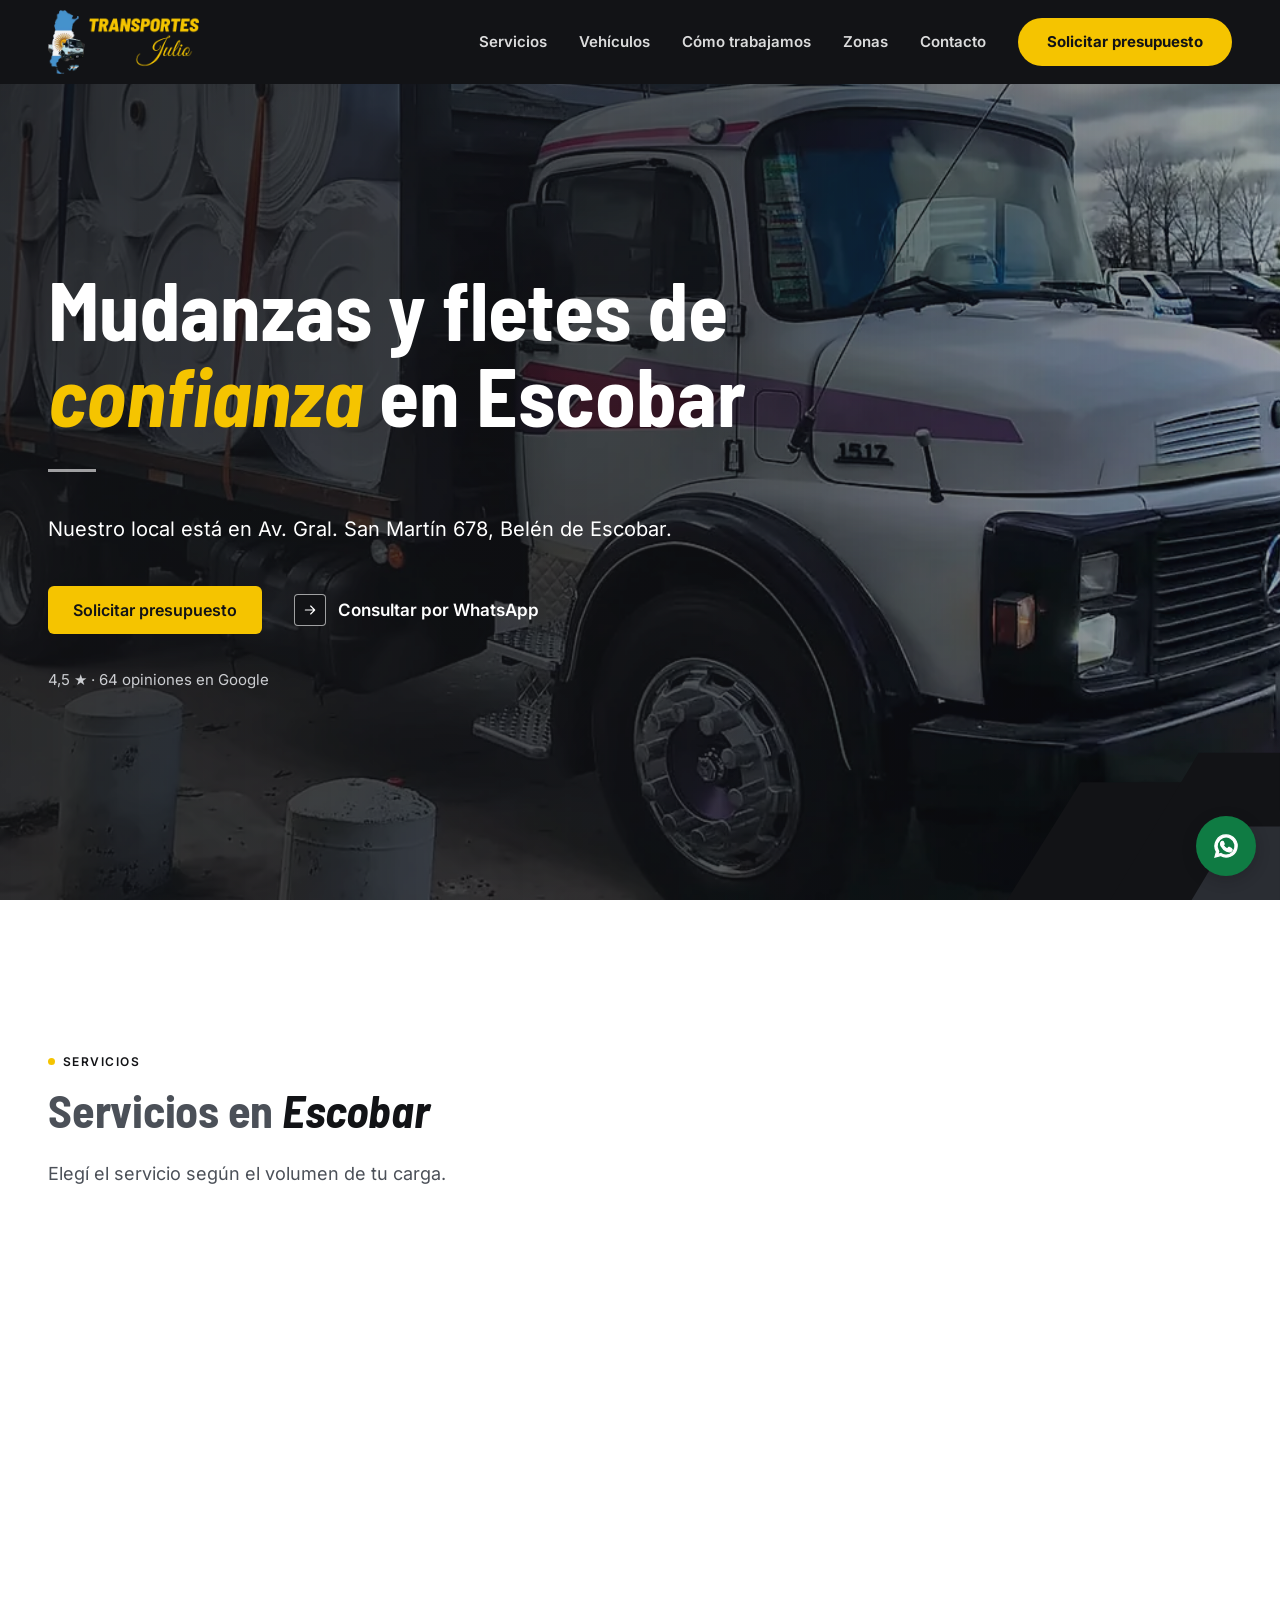
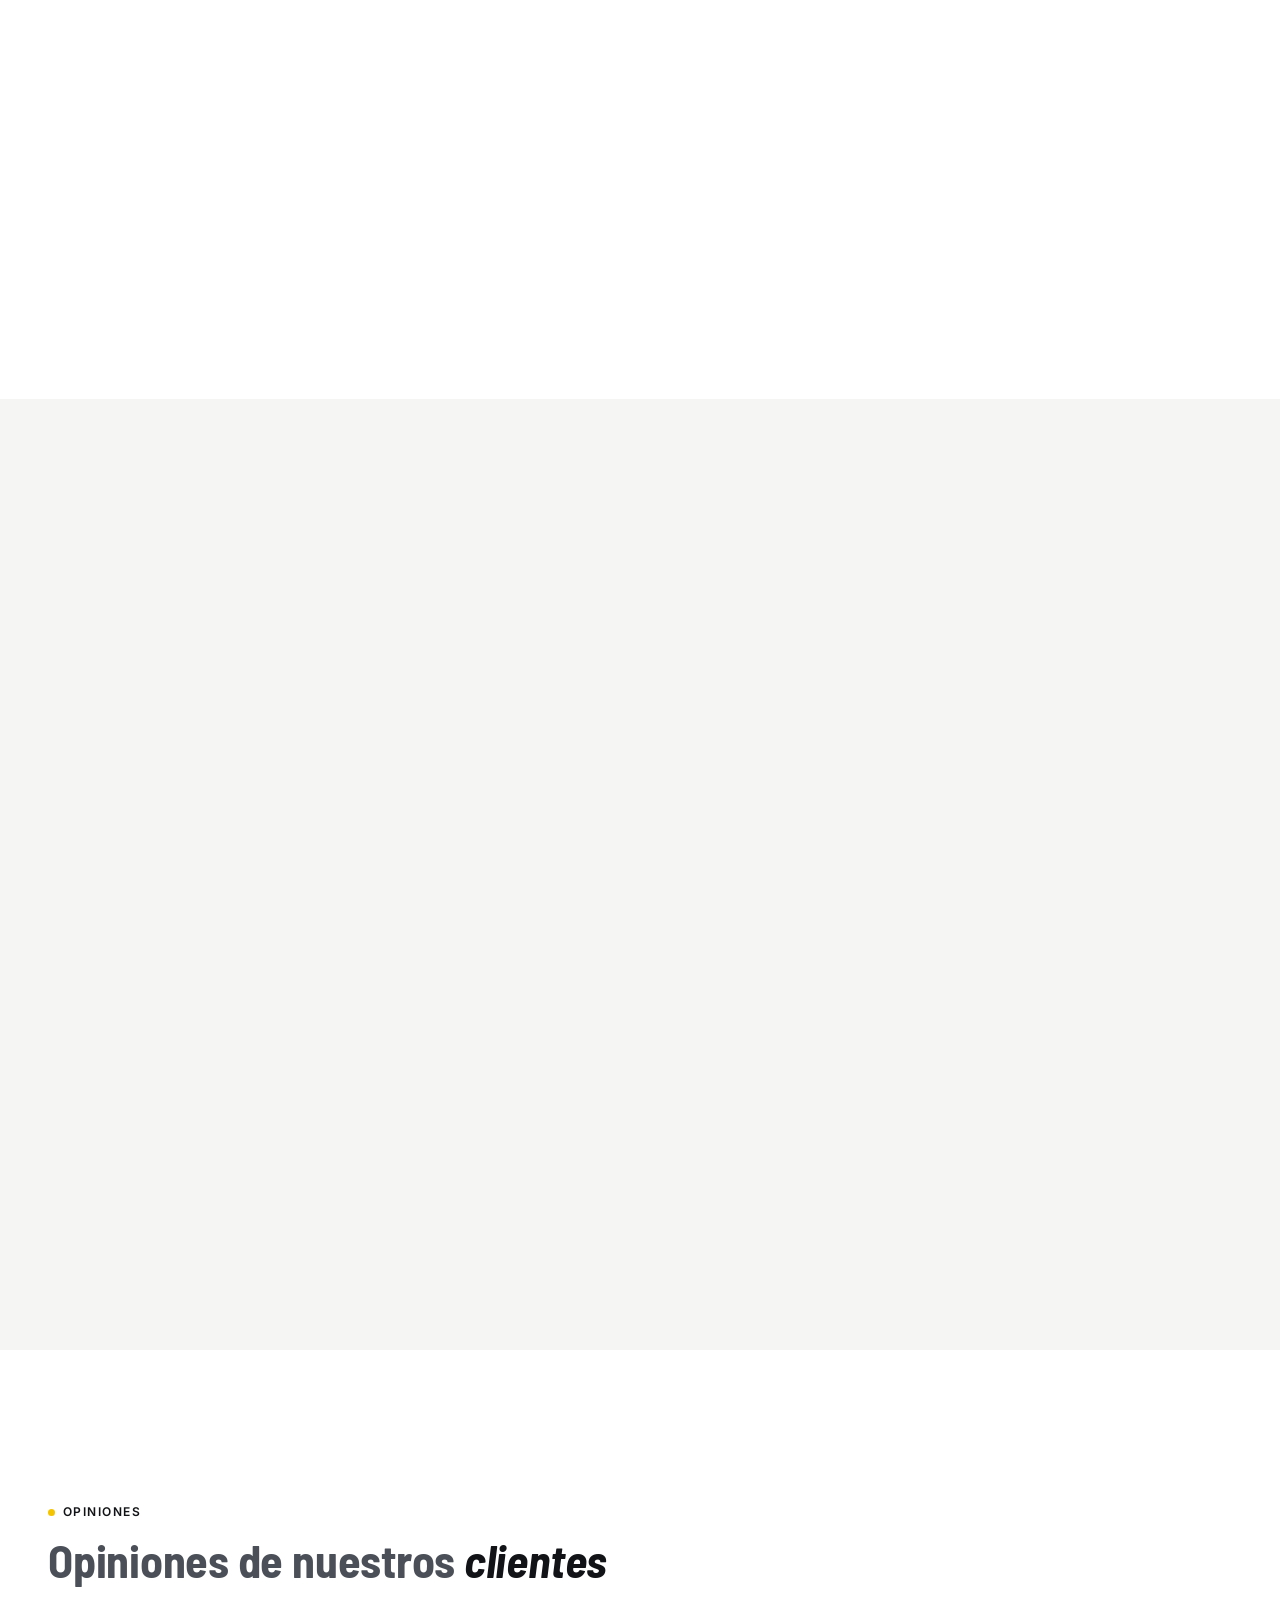
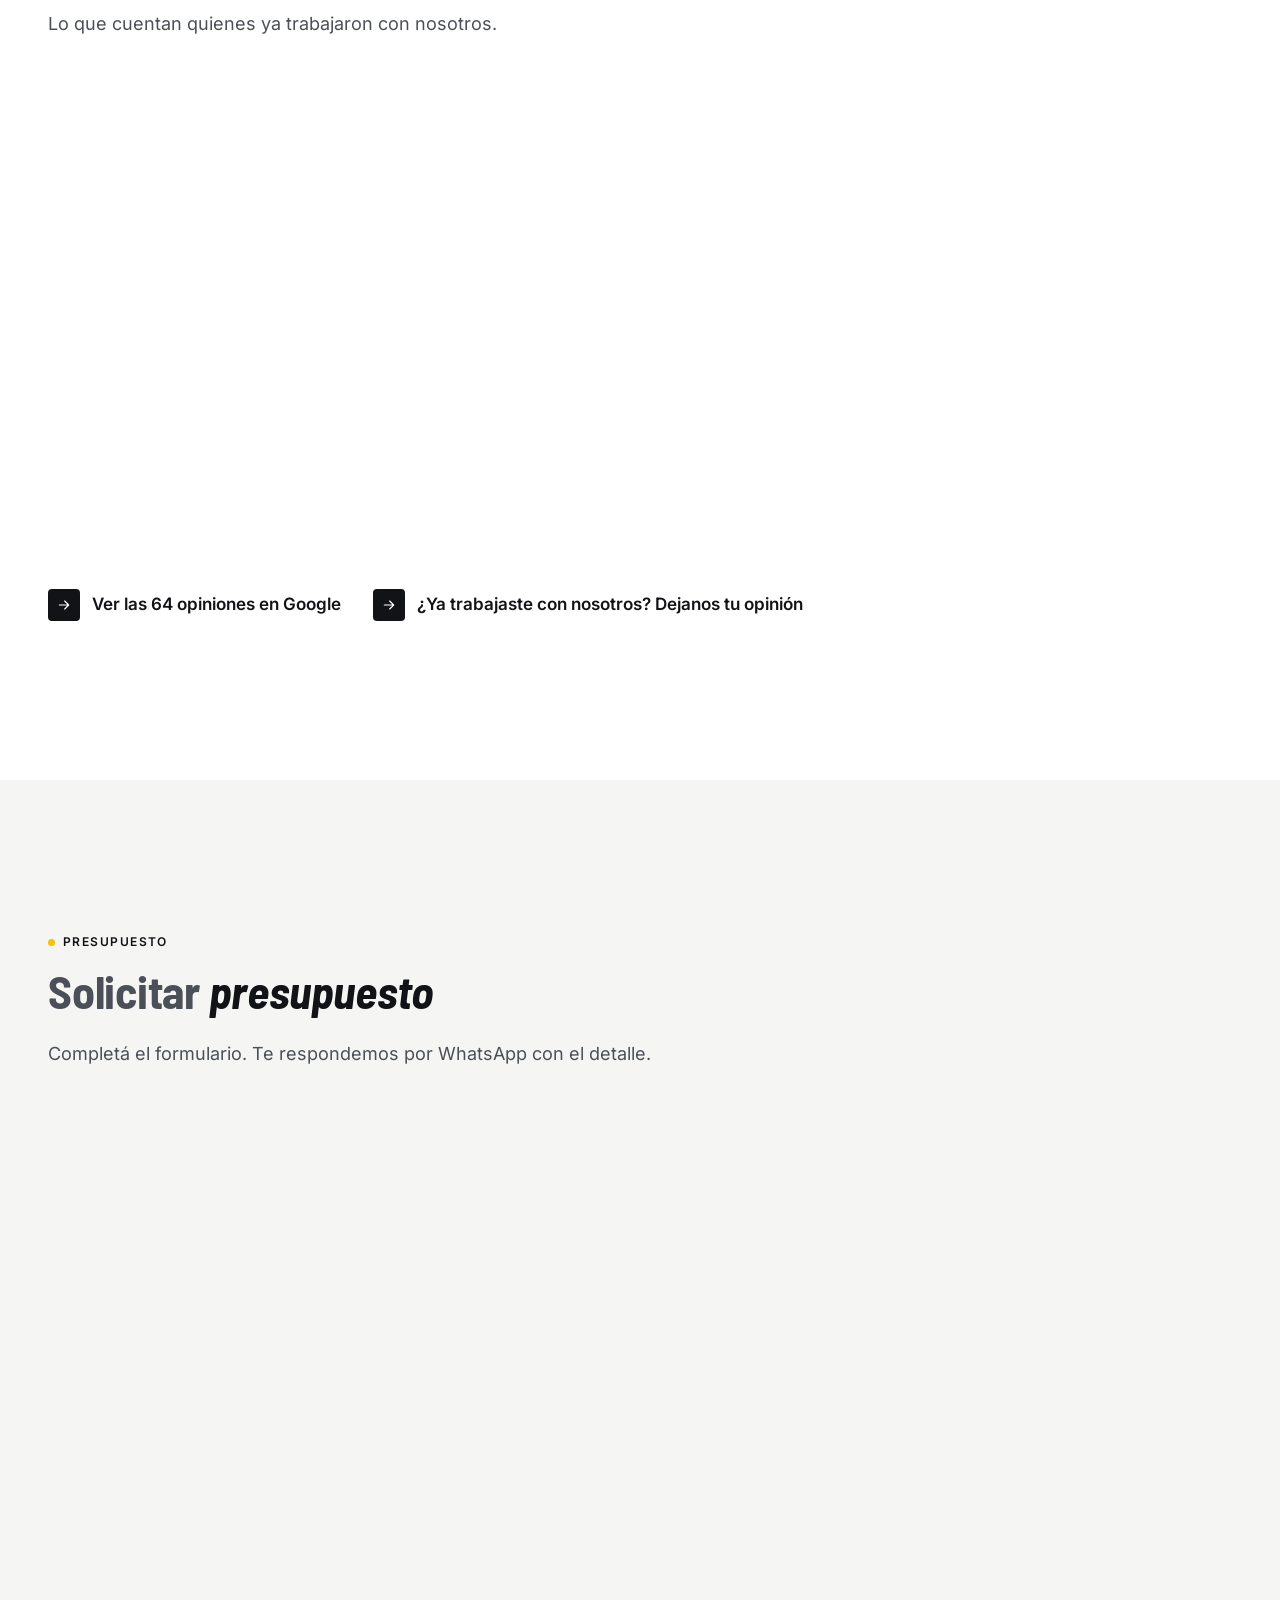
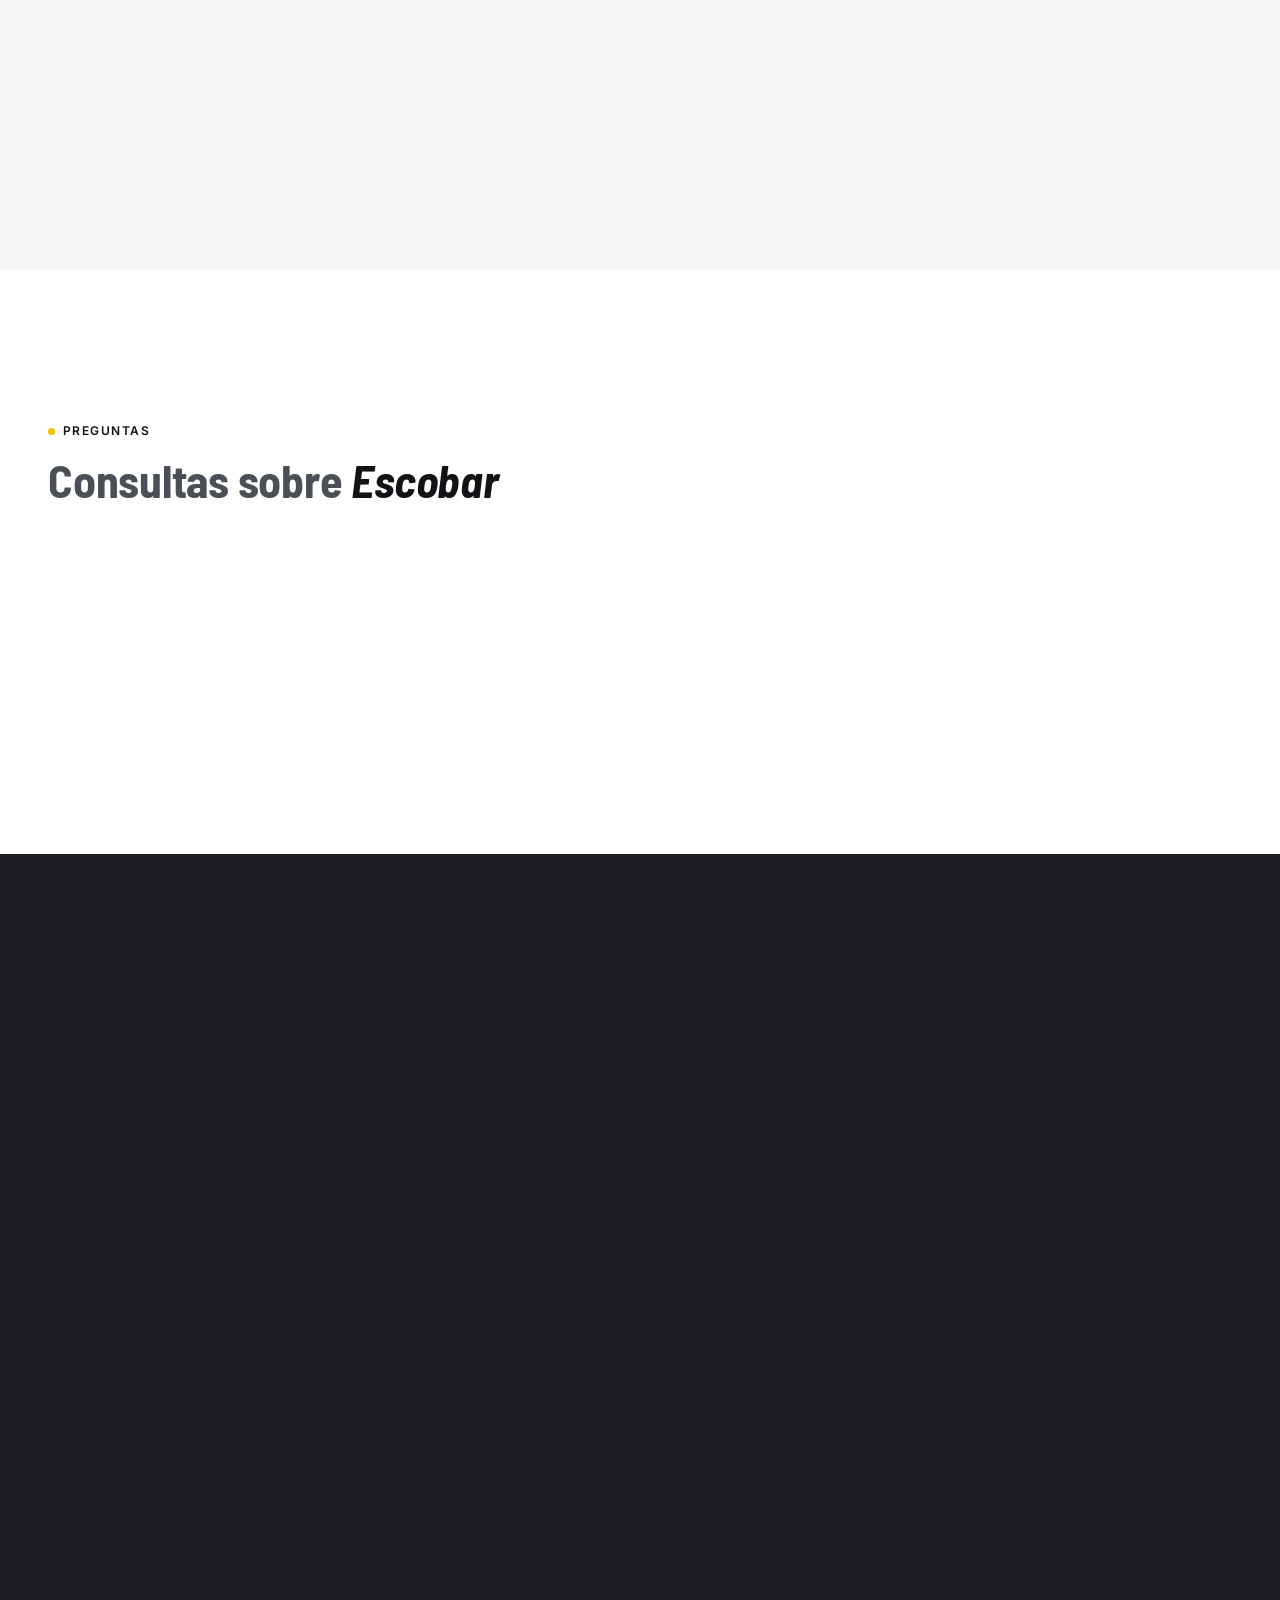
<file: mudanzas-escobar/index.html>
<!DOCTYPE html>
<html lang="es-AR">
<head>
  <meta charset="utf-8">
  <meta http-equiv="Content-Security-Policy" content="default-src 'self'; script-src 'self'; style-src 'self'; img-src 'self' data:; font-src 'self'; connect-src 'self'; frame-src https://www.google.com; object-src 'none'; base-uri 'self'; form-action 'self'">
  <meta name="referrer" content="strict-origin-when-cross-origin">
  <meta name="viewport" content="width=device-width, initial-scale=1, viewport-fit=cover">

  <title>Transportes Julio | Mudanzas y fletes en Escobar</title>
  <meta name="description" content="Mudanzas en todo el partido de Escobar: Belén de Escobar, Garín, Ingeniero Maschwitz, Maquinista Savio, Matheu y Loma Verde.">

  <!-- [[URL_WEB]] y la dirección provisoria de og:url, og:image y twitter:image: reemplazar por el dominio definitivo, sin barra final (ver PENDIENTES.md) -->
  <link rel="canonical" href="[[URL_WEB]]/mudanzas-escobar/">
  <link rel="icon" href="/assets/img/favicon/favicon.ico" sizes="48x48">
  <link rel="icon" type="image/png" sizes="32x32" href="/assets/img/favicon/favicon-32x32.png">
  <link rel="icon" type="image/png" sizes="16x16" href="/assets/img/favicon/favicon-16x16.png">
  <link rel="apple-touch-icon" sizes="180x180" href="/assets/img/favicon/apple-touch-icon.png">
  <link rel="manifest" href="/assets/img/favicon/site.webmanifest">
  <meta name="theme-color" content="#121316">
  <link rel="preload" as="image" href="/assets/img/hero-escobar.webp" imagesrcset="/assets/img/hero-escobar-828.webp 828w, /assets/img/hero-escobar-1200.webp 1200w, /assets/img/hero-escobar.webp 1600w" imagesizes="100vw" fetchpriority="high">
  <link rel="preload" as="font" type="font/woff2" href="../assets/fonts/barlow-semi-condensed-600.woff2" crossorigin>

  <!-- Open Graph -->
  <meta property="og:type" content="website">
  <meta property="og:locale" content="es_AR">
  <meta property="og:site_name" content="Transportes Julio">
  <meta property="og:title" content="Transportes Julio | Mudanzas y fletes en Escobar">
  <meta property="og:description" content="Empresa familiar con local propio en Belén de Escobar.">
  <meta property="og:url" content="https://transportes-julio-web.kharv.workers.dev/mudanzas-escobar/">
  <meta property="og:image" content="https://transportes-julio-web.kharv.workers.dev/assets/img/og-image.jpg">
  <meta property="og:image:width" content="1200">
  <meta property="og:image:height" content="630">
  <meta property="og:image:type" content="image/jpeg">
  <meta property="og:image:alt" content="Logo de Transportes Julio, fletes y mudanzas">

  <!-- Twitter card -->
  <meta name="twitter:card" content="summary_large_image">
  <meta name="twitter:title" content="Transportes Julio | Mudanzas y fletes en Escobar">
  <meta name="twitter:description" content="Empresa familiar con local propio en Belén de Escobar.">
  <meta name="twitter:image" content="https://transportes-julio-web.kharv.workers.dev/assets/img/og-image.jpg">

  <link rel="stylesheet" href="../css/styles.css">
  <script src="../js/camion.js" defer></script>
  <script src="../js/main.js" defer></script>
  <script src="../js/cotizador.js" defer></script>

  <!-- HORARIOS: los textos visibles se cambian en un solo lugar, la constante HORARIOS de js/main.js.
       El horario del local también figura acá abajo, en openingHoursSpecification. -->
  <!-- Datos estructurados: bloque de datos, no se ejecuta y la CSP no lo alcanza -->
  <script type="application/ld+json">
  {
    "@context": "https://schema.org",
    "@type": "MovingCompany",
    "@id": "[[URL_WEB]]/#empresa",
    "name": "Transportes Julio",
    "alternateName": "Fletes y Mudanzas Julio",
    "url": "[[URL_WEB]]/mudanzas-escobar/",
    "image": "[[URL_WEB]]/assets/img/og-image.jpg",
    "logo": "[[URL_WEB]]/assets/img/logo.png",
    "description": "Mudanzas en todo el partido de Escobar: Belén de Escobar, Garín, Ingeniero Maschwitz, Maquinista Savio, Matheu y Loma Verde.",
    "telephone": "+5491135478407",
    "address": {
      "@type": "PostalAddress",
      "streetAddress": "Av. Gral. San Martín 678",
      "addressLocality": "Belén de Escobar",
      "addressRegion": "Buenos Aires",
      "addressCountry": "AR"
    },
    "geo": {
      "@type": "GeoCoordinates",
      "latitude": -34.3386191,
      "longitude": -58.7823565
    },
    "openingHoursSpecification": [
      {
        "@type": "OpeningHoursSpecification",
        "dayOfWeek": [
          "Monday",
          "Tuesday",
          "Wednesday",
          "Thursday",
          "Friday"
        ],
        "opens": "07:30",
        "closes": "19:00"
      },
      {
        "@type": "OpeningHoursSpecification",
        "dayOfWeek": "Saturday",
        "opens": "07:30",
        "closes": "13:00"
      }
    ],
    "foundingDate": "2010",
    "paymentAccepted": "Efectivo, Transferencia, Mercado Pago",
    "areaServed": [
      {
        "@type": "AdministrativeArea",
        "name": "Partido de Escobar"
      },
      {
        "@type": "City",
        "name": "Belén de Escobar"
      },
      {
        "@type": "City",
        "name": "Garín"
      },
      {
        "@type": "City",
        "name": "Ingeniero Maschwitz"
      },
      {
        "@type": "City",
        "name": "Maquinista Savio"
      },
      {
        "@type": "City",
        "name": "Matheu"
      },
      {
        "@type": "City",
        "name": "Loma Verde"
      }
    ],
    "aggregateRating": {
      "@type": "AggregateRating",
      "ratingValue": "4.5",
      "reviewCount": "64",
      "bestRating": "5"
    },
    "sameAs": [
      "https://www.instagram.com/fletes_y_mudanzas_julio/",
      "https://www.google.com/maps/place/FLETES+Y+MUDANZAS+JULIO/@-34.3386146,-58.7849314,17z/data=!3m1!4b1!4m6!3m5!1s0x95bb605324eb43a3:0x773ff9ea39cf049!8m2!3d-34.3386191!4d-58.7823565!16s%2Fg%2F11bbrmykkb?entry=ttu&g_ep=EgoyMDI2MTEwMi4wIKXMDSoASAFQAw%3D%3D",
      "https://www.facebook.com/profile.php?id=100063585608183"
    ]
  }
  </script>
</head>
<body>
  <!-- Iconos SVG -->
  <svg hidden xmlns="http://www.w3.org/2000/svg">
    <symbol id="icon-menu" viewBox="0 0 24 24"><path fill="none" stroke="currentColor" stroke-width="1.75" stroke-linecap="round" stroke-linejoin="round" d="M4 6h16M4 12h16M4 18h16"/></symbol>
    <symbol id="icon-close" viewBox="0 0 24 24"><path fill="none" stroke="currentColor" stroke-width="1.75" stroke-linecap="round" stroke-linejoin="round" d="M6 6l12 12M18 6L6 18"/></symbol>
    <symbol id="icon-arrow" viewBox="0 0 24 24"><path fill="none" stroke="currentColor" stroke-width="1.75" stroke-linecap="round" stroke-linejoin="round" d="M5 12h14M13 6l6 6-6 6"/></symbol>
    <symbol id="icon-phone" viewBox="0 0 24 24"><path fill="none" stroke="currentColor" stroke-width="1.75" stroke-linecap="round" stroke-linejoin="round" d="M6.6 3.5h2.6l1.5 4.2-2 1.6a13 13 0 0 0 6 6l1.6-2 4.2 1.5v2.6a2 2 0 0 1-2.2 2A17 17 0 0 1 4.6 5.7a2 2 0 0 1 2-2.2z"/></symbol>
    <symbol id="icon-whatsapp" viewBox="0 0 24 24"><path fill="currentColor" d="M12 2.5a9.5 9.5 0 0 0-8.2 14.3L2.5 21.5l4.8-1.3A9.5 9.5 0 1 0 12 2.5zm0 17.2a7.7 7.7 0 0 1-3.9-1.1l-.3-.2-2.8.8.8-2.7-.2-.3A7.7 7.7 0 1 1 12 19.7zm4.3-5.8c-.2-.1-1.4-.7-1.6-.8-.2-.1-.4-.1-.5.1l-.8 1c-.1.1-.3.2-.5.1a6.3 6.3 0 0 1-3.1-2.7c-.2-.4.2-.4.6-1.2.1-.1 0-.3 0-.4l-.7-1.7c-.2-.5-.4-.4-.5-.4h-.5c-.2 0-.4.1-.6.3-.2.2-.8.8-.8 2s.9 2.3 1 2.5c.1.2 1.7 2.7 4.2 3.7 1.6.6 2.2.7 3 .6.5-.1 1.4-.6 1.6-1.1.2-.6.2-1 .1-1.1 0-.2-.2-.2-.4-.3z"/></symbol>
    <symbol id="icon-chat" viewBox="0 0 24 24"><path fill="none" stroke="currentColor" stroke-width="1.75" stroke-linecap="round" stroke-linejoin="round" d="M20.5 11.5a8.5 8.5 0 0 1-12.6 7.4L3.5 20.5l1.6-4.3A8.5 8.5 0 1 1 20.5 11.5z"/></symbol>
    <symbol id="icon-clock" viewBox="0 0 24 24"><g fill="none" stroke="currentColor" stroke-width="1.75" stroke-linecap="round" stroke-linejoin="round"><circle cx="12" cy="12" r="8.5"/><path d="M12 7v5l3.5 2"/></g></symbol>
    <symbol id="icon-store" viewBox="0 0 24 24"><path fill="none" stroke="currentColor" stroke-width="1.75" stroke-linecap="round" stroke-linejoin="round" d="M4 10v10h16V10M3 10l2-6h14l2 6M3 10h18M9.5 20v-6h5v6"/></symbol>
    <symbol id="icon-doc" viewBox="0 0 24 24"><path fill="none" stroke="currentColor" stroke-width="1.75" stroke-linecap="round" stroke-linejoin="round" d="M6 3.5h8l4 4v13H6zM14 3.5v4h4M9 13l2 2 4-4"/></symbol>
    <symbol id="icon-card" viewBox="0 0 24 24"><g fill="none" stroke="currentColor" stroke-width="1.75" stroke-linecap="round" stroke-linejoin="round"><rect x="3" y="5.5" width="18" height="13" rx="2"/><path d="M3 10h18M7 15h3"/></g></symbol>
    <symbol id="icon-largo" viewBox="0 0 24 24"><path fill="none" stroke="currentColor" stroke-width="1.75" stroke-linecap="round" stroke-linejoin="round" d="M3 12h18M6.5 8.5 3 12l3.5 3.5M17.5 8.5 21 12l-3.5 3.5"/></symbol>
    <symbol id="icon-ancho" viewBox="0 0 24 24"><path fill="none" stroke="currentColor" stroke-width="1.75" stroke-linecap="round" stroke-linejoin="round" d="M5 19 19 5M9 5h10v10M15 19H5V9"/></symbol>
    <symbol id="icon-alto" viewBox="0 0 24 24"><path fill="none" stroke="currentColor" stroke-width="1.75" stroke-linecap="round" stroke-linejoin="round" d="M12 3v18M8.5 6.5 12 3l3.5 3.5M8.5 17.5 12 21l3.5-3.5"/></symbol>
    <symbol id="icon-caja" viewBox="0 0 24 24"><path fill="none" stroke="currentColor" stroke-width="1.75" stroke-linecap="round" stroke-linejoin="round" d="M3.5 8 12 3.5 20.5 8v8L12 20.5 3.5 16zM3.5 8 12 12.5 20.5 8M12 12.5v8"/></symbol>
    <symbol id="icon-escalera" viewBox="0 0 24 24"><path fill="none" stroke="currentColor" stroke-width="1.75" stroke-linecap="round" stroke-linejoin="round" d="M3.5 20.5h4v-4.5h4.5v-4.5h4.5V7h4"/></symbol>
    <symbol id="icon-mano" viewBox="0 0 24 24"><path fill="none" stroke="currentColor" stroke-width="1.75" stroke-linecap="round" stroke-linejoin="round" d="M9 11V5a1.5 1.5 0 0 1 3 0v5.5M12 10.5a1.5 1.5 0 0 1 3 0v1M15 11a1.5 1.5 0 0 1 3 0v1.5M18 12a1.5 1.5 0 0 1 3 0V16a5.5 5.5 0 0 1-5.5 5.5H13a5 5 0 0 1-3.9-1.9L4.6 14A1.6 1.6 0 0 1 7 11.9L9 14"/></symbol>
    <symbol id="icon-visita" viewBox="0 0 24 24"><g fill="none" stroke="currentColor" stroke-width="1.75" stroke-linecap="round" stroke-linejoin="round"><path d="M2.5 12S6 5.5 12 5.5 21.5 12 21.5 12 18 18.5 12 18.5 2.5 12 2.5 12z"/><circle cx="12" cy="12" r="2.75"/></g></symbol>
    <symbol id="icon-soga" viewBox="0 0 24 24"><g fill="none" stroke="currentColor" stroke-width="1.75" stroke-linecap="round" stroke-linejoin="round"><path d="M6 3h12M12 3v9"/><circle cx="12" cy="4.5" r="0"/><path d="M6.5 12h11l1.5 8.5H5z"/></g></symbol>
    <symbol id="icon-camion" viewBox="0 0 24 24"><path fill="none" stroke="currentColor" stroke-width="1.75" stroke-linecap="round" stroke-linejoin="round" d="M2.5 6.5h12v10h-12zM14.5 10h4l3 3.5v3h-7M7 19a2 2 0 1 0 0-4 2 2 0 0 0 0 4zM17.5 19a2 2 0 1 0 0-4 2 2 0 0 0 0 4z"/></symbol>
    <symbol id="icon-sillon" viewBox="0 0 24 24"><path fill="none" stroke="currentColor" stroke-width="1.75" stroke-linecap="round" stroke-linejoin="round" d="M6 11V8a3 3 0 0 1 3-3h6a3 3 0 0 1 3 3v3M4 11.5a2 2 0 0 1 2 2V15h12v-1.5a2 2 0 1 1 3 1.7V18H3v-2.8a2 2 0 0 1 1-3.7zM6 18v2M18 18v2"/></symbol>
    <symbol id="icon-puntos" viewBox="0 0 24 24"><g fill="none" stroke="currentColor" stroke-width="1.75" stroke-linecap="round" stroke-linejoin="round"><circle cx="6" cy="12" r="1.5"/><circle cx="12" cy="12" r="1.5"/><circle cx="18" cy="12" r="1.5"/></g></symbol>
    <symbol id="icon-casa" viewBox="0 0 24 24"><path fill="none" stroke="currentColor" stroke-width="1.75" stroke-linecap="round" stroke-linejoin="round" d="M3.5 11.5 12 4l8.5 7.5M6 10v10h12V10M10 20v-5h4v5"/></symbol>
    <symbol id="icon-edificio" viewBox="0 0 24 24"><path fill="none" stroke="currentColor" stroke-width="1.75" stroke-linecap="round" stroke-linejoin="round" d="M6 20.5v-17h12v17M3.5 20.5h17M9.5 7.5h1M13.5 7.5h1M9.5 11.5h1M13.5 11.5h1M10 20.5v-5h4v5"/></symbol>
    <symbol id="icon-ph" viewBox="0 0 24 24"><path fill="none" stroke="currentColor" stroke-width="1.75" stroke-linecap="round" stroke-linejoin="round" d="M3.5 20.5h17M5 20.5V9l7-5 7 5v11.5M12 9.5v11"/></symbol>
    <symbol id="icon-deposito" viewBox="0 0 24 24"><path fill="none" stroke="currentColor" stroke-width="1.75" stroke-linecap="round" stroke-linejoin="round" d="M3 20.5V9l9-5 9 5v11.5M7 20.5v-8h10v8M7 15.5h10"/></symbol>
    <symbol id="icon-ascensor" viewBox="0 0 24 24"><path fill="none" stroke="currentColor" stroke-width="1.75" stroke-linecap="round" stroke-linejoin="round" d="M5 3.5h14v17H5zM9 13V8M7.5 9.5 9 8l1.5 1.5M15 8v5M13.5 11.5 15 13l1.5-1.5"/></symbol>
    <symbol id="icon-montacargas" viewBox="0 0 24 24"><path fill="none" stroke="currentColor" stroke-width="1.75" stroke-linecap="round" stroke-linejoin="round" d="M4 20.5V4M4 16h9v4.5H4M13 20.5h7M7.5 16v-5h4v5"/></symbol>
    <symbol id="icon-puerta" viewBox="0 0 24 24"><path fill="none" stroke="currentColor" stroke-width="1.75" stroke-linecap="round" stroke-linejoin="round" d="M6 20.5v-17h12v17M3.5 20.5h17M14.5 12v.5"/></symbol>
    <symbol id="icon-sol" viewBox="0 0 24 24"><g fill="none" stroke="currentColor" stroke-width="1.75" stroke-linecap="round" stroke-linejoin="round"><circle cx="12" cy="12" r="4"/><path d="M12 3v2M12 19v2M3 12h2M19 12h2M5.6 5.6 7 7M17 17l1.4 1.4M5.6 18.4 7 17M17 7l1.4-1.4"/></g></symbol>
    <symbol id="icon-atardecer" viewBox="0 0 24 24"><path fill="none" stroke="currentColor" stroke-width="1.75" stroke-linecap="round" stroke-linejoin="round" d="M3 18h18M7 18a5 5 0 0 1 10 0M12 8V5M5 11.5l1.5 1.5M19 11.5 17.5 13"/></symbol>
    <symbol id="icon-calendario" viewBox="0 0 24 24"><g fill="none" stroke="currentColor" stroke-width="1.75" stroke-linecap="round" stroke-linejoin="round"><rect x="3.5" y="5" width="17" height="15.5" rx="2"/><path d="M3.5 10h17M8 3v4M16 3v4"/></g></symbol>
    <symbol id="icon-pin" viewBox="0 0 24 24"><g fill="none" stroke="currentColor" stroke-width="1.75" stroke-linecap="round" stroke-linejoin="round"><path d="M12 21s7-6.2 7-11.5a7 7 0 1 0-14 0C5 14.8 12 21 12 21z"/><circle cx="12" cy="9.5" r="2.5"/></g></symbol>
    <symbol id="icon-instagram" viewBox="0 0 24 24"><g fill="none" stroke="currentColor" stroke-width="1.75" stroke-linecap="round" stroke-linejoin="round"><rect x="3.5" y="3.5" width="17" height="17" rx="4.5"/><circle cx="12" cy="12" r="4"/></g><circle cx="17" cy="7" r="1.2" fill="currentColor"/></symbol>
  </svg>

  <a class="skip-link" href="#contenido">Saltar al contenido</a>

  <header id="site-header" class="site-header">
    <div class="site-header__inner">
      <!-- LOGO: se reemplaza pisando assets/img/logo-header.webp y logo-header.png; en el footer, assets/img/logo-completo.webp y logo-completo.png -->
      <a class="site-header__logo" href="../">
        <picture><source srcset="../assets/img/logo-header.webp" type="image/webp"><img src="../assets/img/logo-header.png" width="708" height="300" alt="Transportes Julio"></picture>
      </a>

      <nav class="site-nav" aria-label="Principal">
        <ul class="site-nav__list">
          <li><a class="site-nav__link" href="#servicios">Servicios</a></li>
          <li><a class="site-nav__link" href="../#vehiculos">Vehículos</a></li>
          <li><a class="site-nav__link" href="../#como-trabajamos">Cómo trabajamos</a></li>
          <li><a class="site-nav__link" href="../#zonas">Zonas</a></li>
          <li><a class="site-nav__link" href="../#contacto">Contacto</a></li>
        </ul>
      </nav>

      <a class="btn btn--primary site-header__cta" href="#cotizador">Solicitar presupuesto</a>

      <!-- Solo en mobile -->
      <div class="site-header__iconos">
        <a class="site-header__icono" href="tel:+5491135478407" aria-label="Llamar al 11 3547-8407"><svg class="icon" width="24" height="24" aria-hidden="true" focusable="false"><use href="#icon-phone"></use></svg></a>
        <a class="site-header__icono site-header__icono--whatsapp" href="https://wa.me/5491135478407" target="_blank" rel="noopener noreferrer" aria-label="Escribir por WhatsApp al 11 3547-8407"><svg class="icon" width="24" height="24" aria-hidden="true" focusable="false"><use href="#icon-whatsapp"></use></svg></a>
      </div>

      <!-- Línea de la sección activa: la mueve js/main.js -->
      <span id="site-nav-indicator" class="site-nav__indicator" aria-hidden="true"></span>
    </div>

    <!-- Fila de links: debajo de 1024px. Se desliza con el dedo si no entra -->
    <nav class="site-row has-more-end" aria-label="Secciones">
      <ul class="site-row__list">
        <li><a class="site-row__link" href="#servicios">Servicios</a></li>
        <li><a class="site-row__link" href="../#vehiculos">Vehículos</a></li>
        <li><a class="site-row__link" href="../#como-trabajamos">Cómo trabajamos</a></li>
        <li><a class="site-row__link" href="../#zonas">Zonas</a></li>
        <li><a class="site-row__link" href="../#contacto">Contacto</a></li>
      </ul>
    </nav>

    <!-- Progreso de lectura: lo mueve js/main.js -->
    <span id="barra-lectura" class="barra-lectura" aria-hidden="true"></span>
  </header>

  <main id="contenido">
    <!-- HERO -->
    <section id="inicio" class="hero" aria-labelledby="titulo-inicio">
      <!-- FOTO: Mercedes-Benz 1517 cargado en Belén de Escobar. Se reemplaza pisando assets/img/hero-escobar.webp (1600×900) y sus versiones -828 y -1200 (828 y 1200px de ancho). -->
      <img class="hero__img" src="/assets/img/hero-escobar.webp" srcset="/assets/img/hero-escobar-828.webp 828w, /assets/img/hero-escobar-1200.webp 1200w, /assets/img/hero-escobar.webp 1600w" sizes="100vw" width="1600" height="900" fetchpriority="high" decoding="async" data-parallax="hero" alt="Camión Mercedes-Benz de Transportes Julio con carga en Belén de Escobar">
      <div class="hero__overlay"></div>
      <svg class="hero__shapes" viewBox="0 0 520 220" width="520" height="220" aria-hidden="true" focusable="false">
        <polygon class="hero__shape hero__shape--1" points="150,220 250,60 400,60 300,220"/>
        <polygon class="hero__shape hero__shape--2" points="290,220 410,20 520,20 520,220"/>
        <polygon class="hero__shape hero__shape--3" points="400,220 460,120 520,120 520,220"/>
      </svg>
      <div class="container hero__content">
        <h1 id="titulo-inicio" class="hero__title">Mudanzas y fletes de <strong>confianza</strong> en Escobar</h1>
        <p class="hero__subtitle">Nuestro local está en Av. Gral. San Martín 678, Belén de Escobar.</p>
        <div class="hero__actions">
          <a class="btn btn--primary" href="#cotizador">Solicitar presupuesto</a>
          <a class="arrow-link" href="https://wa.me/5491135478407" target="_blank" rel="noopener noreferrer"><span class="arrow-link__box"><svg class="icon arrow-link__icon" width="16" height="16" aria-hidden="true" focusable="false"><use href="#icon-arrow"></use></svg></span><span>Consultar por WhatsApp</span></a>
        </div>
        <a class="hero__rating" href="https://www.google.com/maps/place/FLETES+Y+MUDANZAS+JULIO/@-34.3386146,-58.7849314,17z/data=!3m1!4b1!4m6!3m5!1s0x95bb605324eb43a3:0x773ff9ea39cf049!8m2!3d-34.3386191!4d-58.7823565!16s%2Fg%2F11bbrmykkb?entry=ttu&amp;g_ep=EgoyMDI2MTEwMi4wIKXMDSoASAFQAw%3D%3D" target="_blank" rel="noopener noreferrer" aria-label="4,5 estrellas, 64 opiniones en Google"><span class="solo-grande">4,5 ★ · 64 opiniones en Google</span><span class="solo-mobile">★ 4,5 · 64 opiniones</span></a>
      </div>
    </section>

    <!-- SERVICIOS -->
    <section class="section section--white" aria-labelledby="titulo-servicios">
      <div class="container">
        <div id="servicios" class="section__header">
          <div>
            <p class="section__label">Servicios</p>
            <h2 id="titulo-servicios" class="section__title">Servicios en <strong class="kw">Escobar</strong></h2>
            <p class="section__lead">Elegí el servicio según el volumen de tu carga.</p>
          </div>
        </div>
        <div class="service-cards" data-stagger data-carrusel>
          <article class="service-card">
            <div class="service-card__media">
        <!-- FOTO: camión cargando en la vereda. Se reemplaza pisando assets/img/servicio-mudanza.webp (1200×900). -->
        <img class="service-card__img" src="../assets/img/servicio-mudanza.webp" srcset="../assets/img/servicio-mudanza-600.webp 600w, ../assets/img/servicio-mudanza.webp 1200w" sizes="(max-width: 767px) 80vw, (max-width: 1023px) 45vw, 380px" width="1200" height="900" loading="lazy" decoding="async" alt="Camión de Transportes Julio cargando en la vereda, con un ayudante">
            </div>
            <div class="service-card__cuerpo">
              <h3 class="service-card__title">Mudanzas</h3>
              <p class="service-card__text">Mudanzas completas de casas, departamentos u oficinas en Escobar, con personal para la carga.</p>
            </div>
          </article>
          <article class="service-card">
            <div class="service-card__media">
        <!-- FOTO: pickup blanca frente al local. Se reemplaza pisando assets/img/servicio-flete.webp (1200×900). -->
        <img class="service-card__img" src="../assets/img/servicio-flete.webp" srcset="../assets/img/servicio-flete-600.webp 600w, ../assets/img/servicio-flete.webp 1200w" sizes="(max-width: 767px) 80vw, (max-width: 1023px) 45vw, 380px" width="1200" height="900" loading="lazy" decoding="async" alt="Camioneta pickup blanca de Transportes Julio frente al local">
            </div>
            <div class="service-card__cuerpo">
              <h3 class="service-card__title">Fletes</h3>
              <p class="service-card__text">Traslados de cargas chicas o medianas en Escobar, en camioneta o camión.</p>
            </div>
          </article>
          <article class="service-card">
            <div class="service-card__media">
        <!-- FOTO: pickup negra en la calle. Se reemplaza pisando assets/img/servicio-muebles.webp (1200×900). -->
        <img class="service-card__img" src="../assets/img/servicio-muebles.webp" srcset="../assets/img/servicio-muebles-600.webp 600w, ../assets/img/servicio-muebles.webp 1200w" sizes="(max-width: 767px) 80vw, (max-width: 1023px) 45vw, 380px" width="1200" height="900" loading="lazy" decoding="async" alt="Camioneta pickup negra estacionada en una calle con edificios">
            </div>
            <div class="service-card__cuerpo">
              <h3 class="service-card__title">Traslado de muebles</h3>
              <p class="service-card__text">Retiro y entrega de muebles puntuales: un sillón, una heladera, un placard.</p>
            </div>
          </article>
          <article class="service-card">
            <div class="service-card__media">
        <!-- FOTO: camioneta cargando materiales en una obra. Se reemplaza pisando assets/img/servicio-comercios.webp (1200×900). -->
        <img class="service-card__img" src="../assets/img/servicio-comercios.webp" srcset="../assets/img/servicio-comercios-600.webp 600w, ../assets/img/servicio-comercios.webp 1200w" sizes="(max-width: 767px) 80vw, (max-width: 1023px) 45vw, 380px" width="1200" height="900" loading="lazy" decoding="async" alt="Camioneta de Transportes Julio cargando materiales en una obra">
            </div>
            <div class="service-card__cuerpo">
              <h3 class="service-card__title">Repartos para comercios</h3>
              <p class="service-card__text">Envíos de mercadería, materiales de obra o mobiliario para comercios y empresas.</p>
            </div>
          </article>
          <article class="service-card">
            <div class="service-card__media">
        <!-- FOTO: camioneta con acoplado en ruta. Se reemplaza pisando assets/img/servicio-interior.webp (1200×900). -->
        <img class="service-card__img" src="../assets/img/servicio-interior.webp" srcset="../assets/img/servicio-interior-600.webp 600w, ../assets/img/servicio-interior.webp 1200w" sizes="(max-width: 767px) 80vw, (max-width: 1023px) 45vw, 380px" width="1200" height="900" loading="lazy" decoding="async" alt="Camioneta con acoplado de Transportes Julio en ruta">
            </div>
            <div class="service-card__cuerpo">
              <h3 class="service-card__title">Viajes al interior</h3>
              <p class="service-card__text">Viajes a distintas provincias del país, con fecha y recorrido coordinados de antemano.</p>
            </div>
          </article>
          <article class="service-card">
            <div class="service-card__media">
        <!-- FOTO: camión con la caja abierta. Se reemplaza pisando assets/img/servicio-guardamuebles.webp (1200×900). -->
        <img class="service-card__img" src="../assets/img/servicio-guardamuebles.webp" srcset="../assets/img/servicio-guardamuebles-600.webp 600w, ../assets/img/servicio-guardamuebles.webp 1200w" sizes="(max-width: 767px) 80vw, (max-width: 1023px) 45vw, 380px" width="1200" height="900" loading="lazy" decoding="async" alt="Camión con la caja abierta y un ayudante en la vereda">
            </div>
            <div class="service-card__cuerpo">
              <h3 class="service-card__title">Guardamuebles y bauleras</h3>
              <p class="service-card__text">Bauleras con alquiler mensual para guardar muebles o pertenencias.</p>
            </div>
          </article>
        </div>
        <div class="carrusel-barra carrusel-barra--mobile" aria-hidden="true" hidden><span></span></div>
      </div>
    </section>

    <!-- LA ZONA -->
    <section class="section zona" aria-labelledby="titulo-zona">
      <div id="zona" class="section__header zona__ancla"></div>
      <div class="zona__tarjeta reveal">
        <div class="zona__fondo">
        <!-- FOTO: Mercedes-Benz 1517 cargado en Belén de Escobar. Se reemplaza pisando assets/img/hero-escobar.webp (1600×900). -->
        <img class="zona__img" src="../assets/img/hero-escobar.webp" srcset="/assets/img/hero-escobar-828.webp 828w, /assets/img/hero-escobar-1200.webp 1200w, /assets/img/hero-escobar.webp 1600w" sizes="100vw" width="1600" height="900" loading="lazy" decoding="async" alt="">
          <div class="zona__overlay"></div>
        </div>
        <div class="zona__contenido">
          <div class="zona__texto">
            <p class="zona__label">La zona</p>
            <h2 id="titulo-zona" class="section__title zona__title">Trabajamos desde Belén de <strong class="kw">Escobar</strong></h2>
            <p class="zona__lead">Escobar es nuestra base de trabajo. Podés acercarte al local o escribirnos por WhatsApp.</p>
          </div>
          <ul class="zona__items" data-stagger>
            <li class="zona__item">
              <h3 class="zona__item-title">Barrios cerrados</h3>
              <p class="zona__item-text">Antes de mudarte, consultá en la administración los requisitos de ingreso. Pedí también los horarios permitidos para vehículos de carga.</p>
            </li>
            <li class="zona__item">
              <h3 class="zona__item-title">Calles de acceso</h3>
              <p class="zona__item-text">Si la calle es angosta o de tierra, avisanos al pedir el presupuesto. Así elegimos el vehículo adecuado.</p>
            </li>
            <li class="zona__item">
              <h3 class="zona__item-title">Horarios</h3>
              <p class="zona__item-text"><span data-horario="frase">Trabajamos de lunes a viernes de 7:30 a 19 h. Los sábados, de 7:30 a 13 h.</span></p>
            </li>
            <li class="zona__item">
              <h3 class="zona__item-title">Viajes al interior</h3>
              <p class="zona__item-text">Salimos desde Belén de Escobar hacia distintas provincias del país.</p>
            </li>
          </ul>
          <div id="localidades" class="zona__localidades">
            <h3 class="zona__localidades-title">Localidades que cubrimos</h3>
            <p class="zona__localidades-text">Trabajamos en todo el partido de Escobar, desde nuestro local de Belén de Escobar. Indicá tu localidad en el formulario para coordinar el traslado.</p>
            <ul class="chips">
              <li class="chip">Belén de Escobar</li>
              <li class="chip">Garín</li>
              <li class="chip">Ingeniero Maschwitz</li>
              <li class="chip">Maquinista Savio</li>
              <li class="chip">Matheu</li>
              <li class="chip">Loma Verde</li>
            </ul>
          </div>
        </div>
      </div>
    </section>

    <!-- OPINIONES -->
    <section class="section section--white" aria-labelledby="titulo-resenas">
      <div class="container">
        <div id="resenas" class="section__header">
          <div>
            <p class="section__label">Opiniones</p>
            <h2 id="titulo-resenas" class="section__title">Opiniones de nuestros <strong class="kw">clientes</strong></h2>
            <p class="section__lead">Lo que cuentan quienes ya trabajaron con nosotros.</p>
          </div>
        </div>
        <div class="reviews reveal" data-carrusel tabindex="0" role="region" aria-label="Opiniones de clientes en Google">
          <figure class="review review--featured">
            <p class="review__stars" role="img" aria-label="5 de 5 estrellas">★★★★★</p>
            <blockquote class="review__text">Excelente trato, muy profesionales, llegó todo súper bien. Para quien necesita una mudanza de confianza, lo súper recomiendo.</blockquote>
            <figcaption class="review__author">Patricia A.</figcaption>
          </figure>
          <figure class="review">
            <p class="review__stars" role="img" aria-label="5 de 5 estrellas">★★★★★</p>
            <blockquote class="review__text">Súper recomendable. Honesto, puntual y súper educado. Grata experiencia.</blockquote>
            <figcaption class="review__author">Jorge L.</figcaption>
          </figure>
          <figure class="review">
            <p class="review__stars" role="img" aria-label="5 de 5 estrellas">★★★★★</p>
            <blockquote class="review__text">¡Excelente servicio! Rapidez y predispuestos. Muy buena atención. Recomendable 100%.</blockquote>
            <figcaption class="review__author">Brenda T.</figcaption>
          </figure>
        </div>
        <div class="carrusel-barra carrusel-barra--hasta-desktop" aria-hidden="true" hidden><span></span></div>
        <div class="reviews__actions">
          <a class="arrow-link" href="https://www.google.com/maps/place/FLETES+Y+MUDANZAS+JULIO/@-34.3386146,-58.7849314,17z/data=!3m1!4b1!4m6!3m5!1s0x95bb605324eb43a3:0x773ff9ea39cf049!8m2!3d-34.3386191!4d-58.7823565!16s%2Fg%2F11bbrmykkb?entry=ttu&amp;g_ep=EgoyMDI2MTEwMi4wIKXMDSoASAFQAw%3D%3D" target="_blank" rel="noopener noreferrer"><span class="arrow-link__box"><svg class="icon arrow-link__icon" width="16" height="16" aria-hidden="true" focusable="false"><use href="#icon-arrow"></use></svg></span><span>Ver las 64 opiniones en Google</span></a>
          <a class="arrow-link" href="https://search.google.com/local/writereview?placeid=ChIJo0PrJFNgu5URSfCco57_cwc" target="_blank" rel="noopener noreferrer"><span class="arrow-link__box"><svg class="icon arrow-link__icon" width="16" height="16" aria-hidden="true" focusable="false"><use href="#icon-arrow"></use></svg></span><span>¿Ya trabajaste con nosotros? Dejanos tu opinión</span></a>
        </div>
      </div>
    </section>

    <!-- COTIZADOR: data-origen precarga la localidad en el paso 3 -->
    <section class="section section--fondo cotizador" aria-labelledby="titulo-cotizador">
      <div class="container">
        <div id="cotizador" class="section__header">
          <div>
            <p class="section__label">Presupuesto</p>
            <h2 id="titulo-cotizador" class="section__title">Solicitar <strong class="kw">presupuesto</strong></h2>
            <p class="section__lead">Completá el formulario. Te respondemos por WhatsApp con el detalle.</p>
          </div>
        </div>

        <noscript>
          <p class="cotizador__noscript">El formulario requiere JavaScript. También podés <a href="https://wa.me/5491135478407" target="_blank" rel="noopener noreferrer">consultarnos directamente por WhatsApp</a>.</p>
        </noscript>

        <div class="cotizador__layout reveal">
          <div class="cotizador__form-col">
            <div id="cotizador-progress" class="stepper" role="progressbar" aria-valuemin="1" aria-valuemax="5" aria-valuenow="1" aria-label="Progreso del formulario">
              <div class="stepper__road" aria-hidden="true">
                <svg class="stepper__lines" width="100%" height="100%" focusable="false">
                  <rect width="100%" height="100%" fill="#C4C5C2"/>
                  <line x1="0" y1="50%" x2="100%" y2="50%" stroke="#FFFFFF" stroke-width="1" stroke-dasharray="8 8"/>
                </svg>
                <div class="stepper__done"></div>
              </div>
              <div class="stepper__truck" aria-hidden="true"><svg class="truck-svg" viewBox="0 0 116 62" width="88" height="47" aria-hidden="true" focusable="false">
              <rect x="3" y="5" width="71" height="41" rx="2" fill="#FFFFFF" stroke="#121316" stroke-width="2"/>
              <rect x="4" y="31" width="69" height="5" fill="#F5C400"/>
              <path d="M76 17h18a3 3 0 0 1 2.2 1l15 16a3 3 0 0 1 .8 2v10H76z" fill="#FFFFFF" stroke="#121316" stroke-width="2"/>
              <path d="M82 22h11l9 10H82z" fill="#121316"/>
              <rect x="3" y="46" width="109" height="3" fill="#121316"/>
              <g class="truck__wheel"><circle cx="24" cy="51" r="9.5" fill="#121316" stroke="#FFFFFF" stroke-width="1.5"/><circle cx="24" cy="51" r="4" fill="#FFFFFF"/><path d="M24 47v8" stroke="#121316" stroke-width="1.5"/></g>
              <g class="truck__wheel"><circle cx="93" cy="51" r="9.5" fill="#121316" stroke="#FFFFFF" stroke-width="1.5"/><circle cx="93" cy="51" r="4" fill="#FFFFFF"/><path d="M93 47v8" stroke="#121316" stroke-width="1.5"/></g>
            </svg></div>
              <ol class="stepper__stops">
                <li class="stepper__item is-current" data-stepper="1" aria-current="step"><span class="stepper__num">1</span><span class="stepper__name">Servicio</span></li>
                <li class="stepper__item" data-stepper="2"><span class="stepper__num">2</span><span class="stepper__name">Carga</span></li>
                <li class="stepper__item" data-stepper="3"><span class="stepper__num">3</span><span class="stepper__name">Origen</span></li>
                <li class="stepper__item" data-stepper="4"><span class="stepper__num">4</span><span class="stepper__name">Destino</span></li>
                <li class="stepper__item" data-stepper="5"><span class="stepper__num">5</span><span class="stepper__name">Fecha</span></li>
              </ol>
              <p id="cotizador-progress-name" class="stepper__current" aria-hidden="true">Servicio</p>
            </div>
            <p id="cotizador-progress-text" class="visually-hidden">Paso 1 de 5</p>

            <form id="cotizador-form" class="cotizador__form" data-origen="Escobar" novalidate>

              <!-- Paso 1 -->
              <div class="cotizador-step" data-step="1">
                <h3 class="cotizador-step__title" tabindex="-1">¿Qué servicio necesitás?</h3>
                <fieldset class="cotizador-step__group" aria-describedby="error-servicio">
                  <legend class="visually-hidden">Tipo de servicio</legend>
                  <div class="tiles">
                    <div class="tile">
                      <input class="tile__input" type="radio" id="cot-servicio-mudanza" name="servicio" value="mudanza">
                      <label class="tile__label" for="cot-servicio-mudanza"><svg class="icon tile__icon" width="28" height="28" aria-hidden="true" focusable="false"><use href="#icon-caja"></use></svg><span>Mudanza</span></label>
                    </div>
                    <div class="tile">
                      <input class="tile__input" type="radio" id="cot-servicio-flete" name="servicio" value="flete">
                      <label class="tile__label" for="cot-servicio-flete"><svg class="icon tile__icon" width="28" height="28" aria-hidden="true" focusable="false"><use href="#icon-camion"></use></svg><span>Flete</span></label>
                    </div>
                    <div class="tile">
                      <input class="tile__input" type="radio" id="cot-servicio-muebles" name="servicio" value="muebles">
                      <label class="tile__label" for="cot-servicio-muebles"><svg class="icon tile__icon" width="28" height="28" aria-hidden="true" focusable="false"><use href="#icon-sillon"></use></svg><span>Traslado de muebles</span></label>
                    </div>
                    <div class="tile">
                      <input class="tile__input" type="radio" id="cot-servicio-comercios" name="servicio" value="comercios">
                      <label class="tile__label" for="cot-servicio-comercios"><svg class="icon tile__icon" width="28" height="28" aria-hidden="true" focusable="false"><use href="#icon-store"></use></svg><span>Reparto para comercio</span></label>
                    </div>
                    <div class="tile">
                      <input class="tile__input" type="radio" id="cot-servicio-interior" name="servicio" value="interior">
                      <label class="tile__label" for="cot-servicio-interior"><svg class="icon tile__icon" width="28" height="28" aria-hidden="true" focusable="false"><use href="#icon-pin"></use></svg><span>Viaje al interior</span></label>
                    </div>
                    <div class="tile">
                      <input class="tile__input" type="radio" id="cot-servicio-guardamuebles" name="servicio" value="guardamuebles">
                      <label class="tile__label" for="cot-servicio-guardamuebles"><svg class="icon tile__icon" width="28" height="28" aria-hidden="true" focusable="false"><use href="#icon-doc"></use></svg><span>Guardamuebles o baulera</span></label>
                    </div>
                    <div class="tile">
                      <input class="tile__input" type="radio" id="cot-servicio-otro" name="servicio" value="otro">
                      <label class="tile__label" for="cot-servicio-otro"><svg class="icon tile__icon" width="28" height="28" aria-hidden="true" focusable="false"><use href="#icon-puntos"></use></svg><span>Otro</span></label>
                    </div>
                  </div>
                  <p id="error-servicio" class="field-error" aria-live="polite"></p>
                </fieldset>
              </div>

              <!-- Paso 2 -->
              <div class="cotizador-step" data-step="2" hidden>
                <h3 class="cotizador-step__title" tabindex="-1">¿Qué hay que trasladar?</h3>
                <div class="counter-grid" data-sin-comercio role="group" aria-label="Objetos a trasladar" aria-describedby="error-items">
                  <div class="counter" data-item="heladera" role="group" aria-labelledby="counter-heladera">
                    <span id="counter-heladera" class="counter__label">Heladera</span>
                    <div class="counter__controls">
                      <button class="counter__btn" type="button" data-action="decrement" aria-label="Quitar una heladera"><span aria-hidden="true">−</span></button>
                      <span class="counter__value" data-counter-value>0</span>
                      <button class="counter__btn" type="button" data-action="increment" aria-label="Agregar una heladera"><span aria-hidden="true">+</span></button>
                    </div>
                  </div>
                  <div class="counter" data-item="lavarropas" role="group" aria-labelledby="counter-lavarropas">
                    <span id="counter-lavarropas" class="counter__label">Lavarropas</span>
                    <div class="counter__controls">
                      <button class="counter__btn" type="button" data-action="decrement" aria-label="Quitar un lavarropas"><span aria-hidden="true">−</span></button>
                      <span class="counter__value" data-counter-value>0</span>
                      <button class="counter__btn" type="button" data-action="increment" aria-label="Agregar un lavarropas"><span aria-hidden="true">+</span></button>
                    </div>
                  </div>
                  <div class="counter" data-item="cama" role="group" aria-labelledby="counter-cama">
                    <span id="counter-cama" class="counter__label">Cama</span>
                    <div class="counter__controls">
                      <button class="counter__btn" type="button" data-action="decrement" aria-label="Quitar una cama"><span aria-hidden="true">−</span></button>
                      <span class="counter__value" data-counter-value>0</span>
                      <button class="counter__btn" type="button" data-action="increment" aria-label="Agregar una cama"><span aria-hidden="true">+</span></button>
                    </div>
                  </div>
                  <div class="counter" data-item="colchon" role="group" aria-labelledby="counter-colchon">
                    <span id="counter-colchon" class="counter__label">Colchón</span>
                    <div class="counter__controls">
                      <button class="counter__btn" type="button" data-action="decrement" aria-label="Quitar un colchón"><span aria-hidden="true">−</span></button>
                      <span class="counter__value" data-counter-value>0</span>
                      <button class="counter__btn" type="button" data-action="increment" aria-label="Agregar un colchón"><span aria-hidden="true">+</span></button>
                    </div>
                  </div>
                  <div class="counter" data-item="sillon" role="group" aria-labelledby="counter-sillon">
                    <span id="counter-sillon" class="counter__label">Sillón</span>
                    <div class="counter__controls">
                      <button class="counter__btn" type="button" data-action="decrement" aria-label="Quitar un sillón"><span aria-hidden="true">−</span></button>
                      <span class="counter__value" data-counter-value>0</span>
                      <button class="counter__btn" type="button" data-action="increment" aria-label="Agregar un sillón"><span aria-hidden="true">+</span></button>
                    </div>
                  </div>
                  <div class="counter" data-item="mesa" role="group" aria-labelledby="counter-mesa">
                    <span id="counter-mesa" class="counter__label">Mesa</span>
                    <div class="counter__controls">
                      <button class="counter__btn" type="button" data-action="decrement" aria-label="Quitar una mesa"><span aria-hidden="true">−</span></button>
                      <span class="counter__value" data-counter-value>0</span>
                      <button class="counter__btn" type="button" data-action="increment" aria-label="Agregar una mesa"><span aria-hidden="true">+</span></button>
                    </div>
                  </div>
                  <div class="counter" data-item="sillas" role="group" aria-labelledby="counter-sillas">
                    <span id="counter-sillas" class="counter__label">Sillas</span>
                    <div class="counter__controls">
                      <button class="counter__btn" type="button" data-action="decrement" aria-label="Quitar una silla"><span aria-hidden="true">−</span></button>
                      <span class="counter__value" data-counter-value>0</span>
                      <button class="counter__btn" type="button" data-action="increment" aria-label="Agregar una silla"><span aria-hidden="true">+</span></button>
                    </div>
                  </div>
                  <div class="counter" data-item="ropero" role="group" aria-labelledby="counter-ropero">
                    <span id="counter-ropero" class="counter__label">Ropero</span>
                    <div class="counter__controls">
                      <button class="counter__btn" type="button" data-action="decrement" aria-label="Quitar un ropero"><span aria-hidden="true">−</span></button>
                      <span class="counter__value" data-counter-value>0</span>
                      <button class="counter__btn" type="button" data-action="increment" aria-label="Agregar un ropero"><span aria-hidden="true">+</span></button>
                    </div>
                  </div>
                  <div class="counter" data-item="tv" role="group" aria-labelledby="counter-tv">
                    <span id="counter-tv" class="counter__label">TV</span>
                    <div class="counter__controls">
                      <button class="counter__btn" type="button" data-action="decrement" aria-label="Quitar una TV"><span aria-hidden="true">−</span></button>
                      <span class="counter__value" data-counter-value>0</span>
                      <button class="counter__btn" type="button" data-action="increment" aria-label="Agregar una TV"><span aria-hidden="true">+</span></button>
                    </div>
                  </div>
                  <div class="counter" data-item="escritorio" role="group" aria-labelledby="counter-escritorio">
                    <span id="counter-escritorio" class="counter__label">Escritorio</span>
                    <div class="counter__controls">
                      <button class="counter__btn" type="button" data-action="decrement" aria-label="Quitar un escritorio"><span aria-hidden="true">−</span></button>
                      <span class="counter__value" data-counter-value>0</span>
                      <button class="counter__btn" type="button" data-action="increment" aria-label="Agregar un escritorio"><span aria-hidden="true">+</span></button>
                    </div>
                  </div>
                  <div class="counter" data-item="bicicleta" role="group" aria-labelledby="counter-bicicleta">
                    <span id="counter-bicicleta" class="counter__label">Bicicleta</span>
                    <div class="counter__controls">
                      <button class="counter__btn" type="button" data-action="decrement" aria-label="Quitar una bicicleta"><span aria-hidden="true">−</span></button>
                      <span class="counter__value" data-counter-value>0</span>
                      <button class="counter__btn" type="button" data-action="increment" aria-label="Agregar una bicicleta"><span aria-hidden="true">+</span></button>
                    </div>
                  </div>
                  <div class="counter" data-item="cajas" role="group" aria-labelledby="counter-cajas">
                    <span id="counter-cajas" class="counter__label">Cajas</span>
                    <div class="counter__controls">
                      <button class="counter__btn" type="button" data-action="decrement" aria-label="Quitar una caja"><span aria-hidden="true">−</span></button>
                      <span class="counter__value" data-counter-value>0</span>
                      <button class="counter__btn" type="button" data-action="increment" aria-label="Agregar una caja"><span aria-hidden="true">+</span></button>
                    </div>
                  </div>
                </div>

                <div class="field" data-solo-comercio hidden>
                  <label class="field__label" for="cot-carga">Describí la carga (tipo, cantidad, peso aproximado)</label>
                  <textarea class="field__input" id="cot-carga" name="carga" rows="3" maxlength="300" autocapitalize="sentences" aria-describedby="error-items"></textarea>
                </div>

                <div class="field">
                  <label class="field__label" for="cot-mas">¿Algo más?</label>
                  <textarea class="field__input" id="cot-mas" name="mas" rows="3" maxlength="200" autocapitalize="sentences" aria-describedby="error-items"></textarea>
                  <p class="field__hint">Indicá aquí lo que no figure en la lista.</p>
                </div>
                <p id="error-items" class="field-error" aria-live="polite"></p>
              </div>

              <!-- Paso 3 -->
              <div class="cotizador-step" data-step="3" hidden>
                <h3 class="cotizador-step__title" tabindex="-1">¿Desde dónde?</h3>
                <fieldset class="cotizador-step__group">
                    <legend class="visually-hidden">Origen</legend>
                    <div class="field">
                      <label class="field__label" for="cot-origen">Localidad</label>
                      <input class="field__input" type="text" id="cot-origen" name="origen" maxlength="60" autocomplete="off" autocapitalize="words" required aria-describedby="error-origen" placeholder="Ej.: Belén de Escobar">
                      <p id="error-origen" class="field-error" aria-live="polite"></p>
                    </div>
                    <div class="field">
                      <label class="field__label" for="cot-origen-direccion">Dirección</label>
                      <input class="field__input" type="text" id="cot-origen-direccion" name="origen-direccion" maxlength="80" autocomplete="street-address" autocapitalize="sentences" required aria-describedby="error-origen-direccion" placeholder="Av. San Martín 678">
                      <p id="error-origen-direccion" class="field-error" aria-live="polite"></p>
                    </div>
                    <div class="field field--chica">
                      <label class="field__label" for="cot-origen-referencia">Entre calles o referencia (opcional)</label>
                      <input class="field__input" type="text" id="cot-origen-referencia" name="origen-referencia" maxlength="80" autocomplete="off" autocapitalize="off" placeholder="Entre Mitre y Sarmiento">
                    </div>
                    <fieldset class="choice-group" aria-describedby="error-origen-tipo">
                      <legend class="field__label">Tipo de propiedad</legend>
                      <div class="tiles">
                      <div class="tile">
                      <input class="tile__input" type="radio" id="cot-origen-tipo-casa" name="origen-tipo" value="casa">
                      <label class="tile__label" for="cot-origen-tipo-casa"><svg class="icon tile__icon" width="28" height="28" aria-hidden="true" focusable="false"><use href="#icon-casa"></use></svg><span>Casa</span></label>
                    </div>
                      <div class="tile">
                      <input class="tile__input" type="radio" id="cot-origen-tipo-departamento" name="origen-tipo" value="departamento">
                      <label class="tile__label" for="cot-origen-tipo-departamento"><svg class="icon tile__icon" width="28" height="28" aria-hidden="true" focusable="false"><use href="#icon-edificio"></use></svg><span>Departamento</span></label>
                    </div>
                      <div class="tile">
                      <input class="tile__input" type="radio" id="cot-origen-tipo-ph" name="origen-tipo" value="ph">
                      <label class="tile__label" for="cot-origen-tipo-ph"><svg class="icon tile__icon" width="28" height="28" aria-hidden="true" focusable="false"><use href="#icon-ph"></use></svg><span>PH</span></label>
                    </div>
                      <div class="tile">
                      <input class="tile__input" type="radio" id="cot-origen-tipo-local" name="origen-tipo" value="local">
                      <label class="tile__label" for="cot-origen-tipo-local"><svg class="icon tile__icon" width="28" height="28" aria-hidden="true" focusable="false"><use href="#icon-store"></use></svg><span>Local u oficina</span></label>
                    </div>
                      <div class="tile">
                      <input class="tile__input" type="radio" id="cot-origen-tipo-deposito" name="origen-tipo" value="deposito">
                      <label class="tile__label" for="cot-origen-tipo-deposito"><svg class="icon tile__icon" width="28" height="28" aria-hidden="true" focusable="false"><use href="#icon-deposito"></use></svg><span>Depósito</span></label>
                    </div>
                      </div>
                      <p id="error-origen-tipo" class="field-error" aria-live="polite"></p>
                    </fieldset>
                    <fieldset class="choice-group" aria-describedby="error-origen-piso">
                      <legend class="field__label">Piso</legend>
                      <div class="seg">
                        <div class="seg__item"><input class="seg__input" type="radio" id="cot-origen-piso-pb" name="origen-piso" value="pb"><label class="seg__label" for="cot-origen-piso-pb">PB</label></div>
                        <div class="seg__item"><input class="seg__input" type="radio" id="cot-origen-piso-1-3" name="origen-piso" value="1-3"><label class="seg__label" for="cot-origen-piso-1-3">1° a 3°</label></div>
                        <div class="seg__item"><input class="seg__input" type="radio" id="cot-origen-piso-4+" name="origen-piso" value="4+"><label class="seg__label" for="cot-origen-piso-4+">4° o más</label></div>
                      </div>
                      <p id="error-origen-piso" class="field-error" aria-live="polite"></p>
                    </fieldset>
                    <fieldset class="choice-group" data-acceso-group="origen" aria-describedby="error-origen-acceso">
                      <legend class="field__label">Acceso</legend>
                      <div class="tiles">
                      <div class="tile">
                      <input class="tile__input" type="radio" id="cot-origen-acceso-ascensor" name="origen-acceso" value="ascensor">
                      <label class="tile__label" for="cot-origen-acceso-ascensor"><svg class="icon tile__icon" width="28" height="28" aria-hidden="true" focusable="false"><use href="#icon-ascensor"></use></svg><span>Ascensor</span></label>
                    </div>
                      <div class="tile">
                      <input class="tile__input" type="radio" id="cot-origen-acceso-escalera" name="origen-acceso" value="escalera">
                      <label class="tile__label" for="cot-origen-acceso-escalera"><svg class="icon tile__icon" width="28" height="28" aria-hidden="true" focusable="false"><use href="#icon-escalera"></use></svg><span>Escalera</span></label>
                    </div>
                      <div class="tile">
                      <input class="tile__input" type="radio" id="cot-origen-acceso-montacargas" name="origen-acceso" value="montacargas">
                      <label class="tile__label" for="cot-origen-acceso-montacargas"><svg class="icon tile__icon" width="28" height="28" aria-hidden="true" focusable="false"><use href="#icon-montacargas"></use></svg><span>Montacargas</span></label>
                    </div>
                      <div class="tile">
                      <input class="tile__input" type="radio" id="cot-origen-acceso-directo" name="origen-acceso" value="directo">
                      <label class="tile__label" for="cot-origen-acceso-directo"><svg class="icon tile__icon" width="28" height="28" aria-hidden="true" focusable="false"><use href="#icon-puerta"></use></svg><span>Acceso directo</span></label>
                    </div>
                      </div>
                      <p id="aviso-origen-escalera" class="field__hint" role="status" hidden>Subir o bajar por escalera tiene un costo adicional.</p>
                      <p id="error-origen-acceso" class="field-error" aria-live="polite"></p>
                    </fieldset>
                    <div data-solo-guardado hidden>
                    <fieldset class="choice-group" aria-describedby="error-tiempo">
                      <legend class="field__label">¿Por cuántos meses?</legend>
                      <div class="tiles">
                      <div class="tile">
                      <input class="tile__input" type="radio" id="cot-tiempo-1" name="tiempo" value="1">
                      <label class="tile__label" for="cot-tiempo-1"><svg class="icon tile__icon" width="28" height="28" aria-hidden="true" focusable="false"><use href="#icon-calendario"></use></svg><span>1 mes</span></label>
                    </div>
                      <div class="tile">
                      <input class="tile__input" type="radio" id="cot-tiempo-2-3" name="tiempo" value="2-3">
                      <label class="tile__label" for="cot-tiempo-2-3"><svg class="icon tile__icon" width="28" height="28" aria-hidden="true" focusable="false"><use href="#icon-calendario"></use></svg><span>2 o 3 meses</span></label>
                    </div>
                      <div class="tile">
                      <input class="tile__input" type="radio" id="cot-tiempo-4-6" name="tiempo" value="4-6">
                      <label class="tile__label" for="cot-tiempo-4-6"><svg class="icon tile__icon" width="28" height="28" aria-hidden="true" focusable="false"><use href="#icon-calendario"></use></svg><span>4 a 6 meses</span></label>
                    </div>
                      <div class="tile">
                      <input class="tile__input" type="radio" id="cot-tiempo-mas-6" name="tiempo" value="mas-6">
                      <label class="tile__label" for="cot-tiempo-mas-6"><svg class="icon tile__icon" width="28" height="28" aria-hidden="true" focusable="false"><use href="#icon-calendario"></use></svg><span>Más de 6 meses</span></label>
                    </div>
                      <div class="tile">
                      <input class="tile__input" type="radio" id="cot-tiempo-definir" name="tiempo" value="definir">
                      <label class="tile__label" for="cot-tiempo-definir"><svg class="icon tile__icon" width="28" height="28" aria-hidden="true" focusable="false"><use href="#icon-puntos"></use></svg><span>A definir</span></label>
                    </div>
                      </div>
                      <p id="error-tiempo" class="field-error" aria-live="polite"></p>
                    </fieldset>
                    </div>
                  </fieldset>
                <p class="cotizador__nota">La dirección nos sirve para calcular el presupuesto. No la compartimos con nadie.</p>
              </div>

              <!-- Paso 4: se saltea con guardamuebles -->
              <div class="cotizador-step" data-step="4" hidden>
                <h3 class="cotizador-step__title" tabindex="-1">¿Hasta dónde?</h3>
                <fieldset class="cotizador-step__group">
                    <legend class="visually-hidden">Destino</legend>
                    <div class="field">
                      <label class="field__label" for="cot-destino">Localidad</label>
                      <input class="field__input" type="text" id="cot-destino" name="destino" maxlength="60" autocomplete="off" autocapitalize="words" required aria-describedby="error-destino" placeholder="Ej.: Tigre">
                      <p id="error-destino" class="field-error" aria-live="polite"></p>
                    </div>
                    <div class="field">
                      <label class="field__label" for="cot-destino-direccion">Dirección</label>
                      <input class="field__input" type="text" id="cot-destino-direccion" name="destino-direccion" maxlength="80" autocomplete="off" autocapitalize="sentences" required aria-describedby="error-destino-direccion" placeholder="Av. San Martín 678">
                      <p id="error-destino-direccion" class="field-error" aria-live="polite"></p>
                    </div>
                    <div class="field field--chica">
                      <label class="field__label" for="cot-destino-referencia">Entre calles o referencia (opcional)</label>
                      <input class="field__input" type="text" id="cot-destino-referencia" name="destino-referencia" maxlength="80" autocomplete="off" autocapitalize="off" placeholder="Entre Mitre y Sarmiento">
                    </div>
                    <div data-solo-interior hidden>
                    <div class="field">
                      <label class="field__label" for="cot-destino-provincia">Provincia</label>
                      <select class="field__input" id="cot-destino-provincia" name="destino-provincia" required aria-describedby="error-destino-provincia">
                        <option value="">Seleccioná una opción</option>
                        <option value="Buenos Aires">Buenos Aires</option>
                        <option value="Ciudad Autónoma de Buenos Aires">Ciudad Autónoma de Buenos Aires</option>
                        <option value="Catamarca">Catamarca</option>
                        <option value="Chaco">Chaco</option>
                        <option value="Chubut">Chubut</option>
                        <option value="Córdoba">Córdoba</option>
                        <option value="Corrientes">Corrientes</option>
                        <option value="Entre Ríos">Entre Ríos</option>
                        <option value="Formosa">Formosa</option>
                        <option value="Jujuy">Jujuy</option>
                        <option value="La Pampa">La Pampa</option>
                        <option value="La Rioja">La Rioja</option>
                        <option value="Mendoza">Mendoza</option>
                        <option value="Misiones">Misiones</option>
                        <option value="Neuquén">Neuquén</option>
                        <option value="Río Negro">Río Negro</option>
                        <option value="Salta">Salta</option>
                        <option value="San Juan">San Juan</option>
                        <option value="San Luis">San Luis</option>
                        <option value="Santa Cruz">Santa Cruz</option>
                        <option value="Santa Fe">Santa Fe</option>
                        <option value="Santiago del Estero">Santiago del Estero</option>
                        <option value="Tierra del Fuego">Tierra del Fuego</option>
                        <option value="Tucumán">Tucumán</option>
                      </select>
                      <p id="error-destino-provincia" class="field-error" aria-live="polite"></p>
                    </div>
                    </div>
                    <fieldset class="choice-group" aria-describedby="error-destino-tipo">
                      <legend class="field__label">Tipo de propiedad</legend>
                      <div class="tiles">
                      <div class="tile">
                      <input class="tile__input" type="radio" id="cot-destino-tipo-casa" name="destino-tipo" value="casa">
                      <label class="tile__label" for="cot-destino-tipo-casa"><svg class="icon tile__icon" width="28" height="28" aria-hidden="true" focusable="false"><use href="#icon-casa"></use></svg><span>Casa</span></label>
                    </div>
                      <div class="tile">
                      <input class="tile__input" type="radio" id="cot-destino-tipo-departamento" name="destino-tipo" value="departamento">
                      <label class="tile__label" for="cot-destino-tipo-departamento"><svg class="icon tile__icon" width="28" height="28" aria-hidden="true" focusable="false"><use href="#icon-edificio"></use></svg><span>Departamento</span></label>
                    </div>
                      <div class="tile">
                      <input class="tile__input" type="radio" id="cot-destino-tipo-ph" name="destino-tipo" value="ph">
                      <label class="tile__label" for="cot-destino-tipo-ph"><svg class="icon tile__icon" width="28" height="28" aria-hidden="true" focusable="false"><use href="#icon-ph"></use></svg><span>PH</span></label>
                    </div>
                      <div class="tile">
                      <input class="tile__input" type="radio" id="cot-destino-tipo-local" name="destino-tipo" value="local">
                      <label class="tile__label" for="cot-destino-tipo-local"><svg class="icon tile__icon" width="28" height="28" aria-hidden="true" focusable="false"><use href="#icon-store"></use></svg><span>Local u oficina</span></label>
                    </div>
                      <div class="tile">
                      <input class="tile__input" type="radio" id="cot-destino-tipo-deposito" name="destino-tipo" value="deposito">
                      <label class="tile__label" for="cot-destino-tipo-deposito"><svg class="icon tile__icon" width="28" height="28" aria-hidden="true" focusable="false"><use href="#icon-deposito"></use></svg><span>Depósito</span></label>
                    </div>
                      </div>
                      <p id="error-destino-tipo" class="field-error" aria-live="polite"></p>
                    </fieldset>
                    <fieldset class="choice-group" aria-describedby="error-destino-piso">
                      <legend class="field__label">Piso</legend>
                      <div class="seg">
                        <div class="seg__item"><input class="seg__input" type="radio" id="cot-destino-piso-pb" name="destino-piso" value="pb"><label class="seg__label" for="cot-destino-piso-pb">PB</label></div>
                        <div class="seg__item"><input class="seg__input" type="radio" id="cot-destino-piso-1-3" name="destino-piso" value="1-3"><label class="seg__label" for="cot-destino-piso-1-3">1° a 3°</label></div>
                        <div class="seg__item"><input class="seg__input" type="radio" id="cot-destino-piso-4+" name="destino-piso" value="4+"><label class="seg__label" for="cot-destino-piso-4+">4° o más</label></div>
                      </div>
                      <p id="error-destino-piso" class="field-error" aria-live="polite"></p>
                    </fieldset>
                    <fieldset class="choice-group" data-acceso-group="destino" aria-describedby="error-destino-acceso">
                      <legend class="field__label">Acceso</legend>
                      <div class="tiles">
                      <div class="tile">
                      <input class="tile__input" type="radio" id="cot-destino-acceso-ascensor" name="destino-acceso" value="ascensor">
                      <label class="tile__label" for="cot-destino-acceso-ascensor"><svg class="icon tile__icon" width="28" height="28" aria-hidden="true" focusable="false"><use href="#icon-ascensor"></use></svg><span>Ascensor</span></label>
                    </div>
                      <div class="tile">
                      <input class="tile__input" type="radio" id="cot-destino-acceso-escalera" name="destino-acceso" value="escalera">
                      <label class="tile__label" for="cot-destino-acceso-escalera"><svg class="icon tile__icon" width="28" height="28" aria-hidden="true" focusable="false"><use href="#icon-escalera"></use></svg><span>Escalera</span></label>
                    </div>
                      <div class="tile">
                      <input class="tile__input" type="radio" id="cot-destino-acceso-montacargas" name="destino-acceso" value="montacargas">
                      <label class="tile__label" for="cot-destino-acceso-montacargas"><svg class="icon tile__icon" width="28" height="28" aria-hidden="true" focusable="false"><use href="#icon-montacargas"></use></svg><span>Montacargas</span></label>
                    </div>
                      <div class="tile">
                      <input class="tile__input" type="radio" id="cot-destino-acceso-directo" name="destino-acceso" value="directo">
                      <label class="tile__label" for="cot-destino-acceso-directo"><svg class="icon tile__icon" width="28" height="28" aria-hidden="true" focusable="false"><use href="#icon-puerta"></use></svg><span>Acceso directo</span></label>
                    </div>
                      </div>
                      <p id="aviso-destino-escalera" class="field__hint" role="status" hidden>Subir o bajar por escalera tiene un costo adicional.</p>
                      <p id="error-destino-acceso" class="field-error" aria-live="polite"></p>
                    </fieldset>
                  </fieldset>
                <p class="cotizador__nota">La dirección nos sirve para calcular el presupuesto. No la compartimos con nadie.</p>
              </div>

              <!-- Paso 5 -->
              <div class="cotizador-step" data-step="5" hidden>
                <h3 class="cotizador-step__title" tabindex="-1">Fecha y servicios adicionales</h3>

                <div class="field">
                  <label class="field__label" for="cot-fecha">Fecha</label>
                  <input class="field__input" type="date" id="cot-fecha" name="fecha" required aria-describedby="error-fecha">
                  <p id="error-fecha" class="field-error" aria-live="polite"></p>
                  <p id="aviso-fecha" class="field__hint" role="status" hidden>Para fechas cercanas consultamos la disponibilidad de vehículos.</p>
                </div>

                <fieldset class="choice-group" aria-describedby="error-franja">
                      <legend class="field__label">Franja horaria</legend>
                      <div class="tiles">
                      <div class="tile">
                      <input class="tile__input" type="radio" id="cot-franja-manana" name="franja" value="manana">
                      <label class="tile__label" for="cot-franja-manana"><svg class="icon tile__icon" width="28" height="28" aria-hidden="true" focusable="false"><use href="#icon-sol"></use></svg><span><span data-horario="franjaManana">Mañana (7:30 a 13 h)</span></span></label>
                    </div>
                      <div class="tile" data-no-sabado>
                      <input class="tile__input" type="radio" id="cot-franja-tarde" name="franja" value="tarde">
                      <label class="tile__label" for="cot-franja-tarde"><svg class="icon tile__icon" width="28" height="28" aria-hidden="true" focusable="false"><use href="#icon-atardecer"></use></svg><span><span data-horario="franjaTarde">Tarde (13 a 19 h)</span></span></label>
                    </div>
                      <div class="tile" data-no-sabado>
                      <input class="tile__input" type="radio" id="cot-franja-indistinto" name="franja" value="indistinto" checked>
                      <label class="tile__label" for="cot-franja-indistinto"><svg class="icon tile__icon" width="28" height="28" aria-hidden="true" focusable="false"><use href="#icon-clock"></use></svg><span>Indistinto</span></label>
                    </div>
                      </div>
                      <p id="error-franja" class="field-error" aria-live="polite"></p>
                    </fieldset>
                <p id="aviso-sabado" class="aviso-reloj" role="status" hidden><svg class="icon" width="16" height="16" aria-hidden="true" focusable="false"><use href="#icon-clock"></use></svg><span data-horario="avisoSabado">Los sábados trabajamos de 7:30 a 13 h.</span></p>

                <fieldset class="choice-group">
                      <legend class="field__label">¿La fecha es flexible?</legend>
                      <div class="seg">
                        <div class="seg__item"><input class="seg__input" type="radio" id="cot-flexible-si" name="flexible" value="si"><label class="seg__label" for="cot-flexible-si">Sí</label></div>
                        <div class="seg__item"><input class="seg__input" type="radio" id="cot-flexible-no" name="flexible" value="no"><label class="seg__label" for="cot-flexible-no">No</label></div>
                      </div>
                    </fieldset>

                <fieldset class="choice-group">
                  <legend class="field__label">Servicios adicionales</legend>
                  <label class="choice"><input type="checkbox" name="extras" value="embalaje"> <span>Embalaje de muebles y electrodomésticos<small class="choice__nota">Los materiales corren por cuenta del cliente</small></span></label>
                  <label class="choice"><input type="checkbox" name="extras" value="soga"> <span>Soga por balcón<small class="choice__nota">Tiene un costo adicional</small></span></label>
                  <label class="choice"><input type="checkbox" name="extras" value="visita"> <span>Visita sin cargo para presupuestar</span></label>
                </fieldset>

                <div class="field">
                  <label class="field__label" for="cot-nombre">Nombre (opcional)</label>
                  <input class="field__input" type="text" id="cot-nombre" name="nombre" maxlength="60" autocomplete="name" autocapitalize="words">
                </div>
              </div>

              <div class="cotizador__nav">
                <button id="cotizador-prev" class="btn btn--secondary" type="button" hidden>Atrás</button>
                <button id="cotizador-next" class="btn btn--dark" type="button">Siguiente</button>
                <button id="cotizador-submit" class="btn btn--dark" type="submit" hidden>Pedir precio</button>
              </div>
              <div id="cotizador-notas" hidden>
                <p class="cotizador__nota">Al enviar, aceptás nuestra <a href="../privacidad/" target="_blank" rel="noopener noreferrer">política de privacidad</a>.</p>
                <p class="cotizador__nota">Dentro de la provincia de Buenos Aires cobramos por hora; para otras provincias, por kilómetro.</p>
              </div>
            </form>
          </div>

          <aside class="cotizador__preview-col" aria-labelledby="titulo-preview">
            <h3 id="titulo-preview" class="cotizador__preview-title">Vista previa del mensaje</h3>
            <div class="wa-chat">
              <div class="wa-chat__header" aria-hidden="true">
                <span class="wa-chat__avatar">J</span>
                <span class="wa-chat__name">Transportes Julio</span>
              </div>
              <div class="wa-chat__body">
                <div class="wa-bubble">
                  <div id="cotizador-preview" class="wa-bubble__text" aria-live="polite">Hola, Transportes Julio. Quisiera solicitar un presupuesto.</div>
                  <div class="wa-bubble__meta" aria-hidden="true">
                    <span id="cotizador-preview-time"></span>
                    <svg class="wa-bubble__ticks" width="18" height="12" viewBox="0 0 18 12" focusable="false"><path fill="none" stroke="currentColor" stroke-width="1.6" stroke-linecap="round" stroke-linejoin="round" d="M1 6.5 4.5 10 11 2M7 8.5 8.5 10 15.5 2"/></svg>
                  </div>
                </div>
              </div>
            </div>
            <p class="cotizador__preview-note">Al pedir precio se abre WhatsApp con este mensaje. Podés revisarlo antes de enviarlo.</p>
          </aside>
        </div>
      </div>
    </section>

    <!-- PREGUNTAS -->
    <section class="section section--white" aria-labelledby="titulo-preguntas">
      <div class="container">
        <div id="preguntas" class="section__header">
          <div>
            <p class="section__label">Preguntas</p>
            <h2 id="titulo-preguntas" class="section__title">Consultas sobre <strong class="kw">Escobar</strong></h2>
            
          </div>
        </div>
        <div class="faq reveal">
          <details class="faq__item">
            <summary class="faq__question">¿Puedo acercarme al local para hacer una consulta?</summary>
            <div class="faq__answer"><p>Sí. Estamos en Av. Gral. San Martín 678. <span data-horario="local">Lunes a viernes de 7:30 a 19 h · Sábados de 7:30 a 13 h</span>.</p></div>
          </details>
          <details class="faq__item">
            <summary class="faq__question">¿En qué localidades de Escobar trabajan?</summary>
            <div class="faq__answer"><p>Cubrimos todo el partido de Escobar: Belén de Escobar, Garín, Ingeniero Maschwitz, Maquinista Savio, Matheu y Loma Verde.</p></div>
          </details>
        </div>
      </div>
    </section>

    <!-- CIERRE -->
    <section id="cierre" class="photo-band photo-band--cierre" aria-labelledby="titulo-cierre">
      <!-- FOTO: fachada del local. Se reemplaza pisando assets/img/banda-cierre.webp (1920×800). -->
        <img class="photo-band__img" src="../assets/img/banda-cierre.webp" width="1920" height="800" loading="lazy" decoding="async" data-parallax="band" alt="Fachada del local de Transportes Julio, con el cartel de la empresa">
      <div class="photo-band__overlay"></div>
      <div class="container photo-band__content">
        <p class="section__label">Presupuesto</p>
        <h2 id="titulo-cierre" class="photo-band__title">¿Tenés una <strong class="kw">mudanza</strong> en puerta?</h2>
        <p class="photo-band__text">Contanos qué necesitás. Te respondemos con un presupuesto sin cargo.</p>
        <div class="photo-band__actions">
          <a class="btn btn--primary" href="#cotizador">Solicitar presupuesto</a>
        </div>
        <p class="photo-band__link"><a class="arrow-link" href="../mudanzas-tigre/"><span class="arrow-link__box"><svg class="icon arrow-link__icon" width="16" height="16" aria-hidden="true" focusable="false"><use href="#icon-arrow"></use></svg></span><span>También trabajamos en Tigre</span></a></p>
      </div>
    </section>
  </main>

  <!-- FOOTER -->
  <footer class="site-footer">
    <div class="container site-footer__inner">
      <div class="site-footer__col">
        <div class="site-footer__head"><picture><source srcset="../assets/img/logo-completo.webp" width="342" height="480" type="image/webp"><img class="site-footer__logo" src="../assets/img/logo-completo.png" width="600" height="842" loading="lazy" alt="Transportes Julio"></picture></div>
        <p class="site-footer__linea solo-mobile"><a href="https://wa.me/5491135478407" target="_blank" rel="noopener noreferrer">WhatsApp</a> · Av. Gral. San Martín 678</p>
        <address class="site-footer__address solo-grande">
          <ul class="site-footer__links">
            <li>Mudanzas, fletes y guardamuebles. Escobar, Tigre y otras provincias.</li>
            <li>Av. Gral. San Martín 678</li>
            <li>Belén de Escobar, Buenos Aires</li>
          </ul>
        </address>
      </div>
      <div class="site-footer__col solo-grande">
        <div class="site-footer__head"><h2 class="site-footer__title">Contacto</h2></div>
        <ul class="site-footer__links">
          <li><a href="tel:+5491135478407">11 3547-8407</a></li>
          <li><a href="https://wa.me/5491135478407" target="_blank" rel="noopener noreferrer">WhatsApp</a></li>
          <li><span data-horario="local">Lunes a viernes de 7:30 a 19 h · Sábados de 7:30 a 13 h</span></li>
        </ul>
      </div>
      <div class="site-footer__col">
        <div class="site-footer__head"><h2 class="site-footer__title">Páginas</h2></div>
        <ul class="site-footer__links">
          <li><a href="../">Inicio</a></li>
          <li><a href="../#nosotros">Nosotros</a></li>
          <li><a href="../#como-trabajamos">Cómo trabajamos</a></li>
          <li><a href="../mudanzas-escobar/">Mudanzas en Escobar</a></li>
          <li><a href="../mudanzas-tigre/">Mudanzas en Tigre</a></li>
        </ul>
      </div>
      <div class="site-footer__col">
        <div class="site-footer__head"><h2 class="site-footer__title">Seguinos</h2></div>
        <ul class="site-footer__links">
          <li><a href="https://www.instagram.com/fletes_y_mudanzas_julio/" target="_blank" rel="noopener noreferrer">Instagram</a></li>
          <li><a href="https://www.facebook.com/profile.php?id=100063585608183" target="_blank" rel="noopener noreferrer">Facebook</a></li>
          <li><a href="https://www.google.com/maps/place/FLETES+Y+MUDANZAS+JULIO/@-34.3386146,-58.7849314,17z/data=!3m1!4b1!4m6!3m5!1s0x95bb605324eb43a3:0x773ff9ea39cf049!8m2!3d-34.3386191!4d-58.7823565!16s%2Fg%2F11bbrmykkb?entry=ttu&amp;g_ep=EgoyMDI2MTEwMi4wIKXMDSoASAFQAw%3D%3D" target="_blank" rel="noopener noreferrer">Google</a></li>
        </ul>
      </div>
    </div>
    <div class="container site-footer__legal">
      <p>© <span id="footer-year">2026</span> TRANSPORTES JULIO · <a href="../privacidad/">Política de privacidad</a></p>
      <p>Web desarrollada por <a href="https://www.instagram.com/kharv.dev/" target="_blank" rel="noopener noreferrer">KHARV</a></p>
    </div>
  </footer>

  <!-- WhatsApp fijo: círculo en desktop; en mobile, píldora que se contrae a círculo al scrollear -->
  <a id="whatsapp-float" class="whatsapp-float" href="https://wa.me/5491135478407" target="_blank" rel="noopener noreferrer" aria-label="Consultar por WhatsApp">
    <span class="whatsapp-float__pill"></span>
    <span class="whatsapp-float__text" aria-hidden="true">Consultanos</span>
    <svg class="icon whatsapp-float__icon" width="28" height="28" aria-hidden="true" focusable="false"><use href="#icon-whatsapp"></use></svg>
  </a>
</body>
</html>
</file>
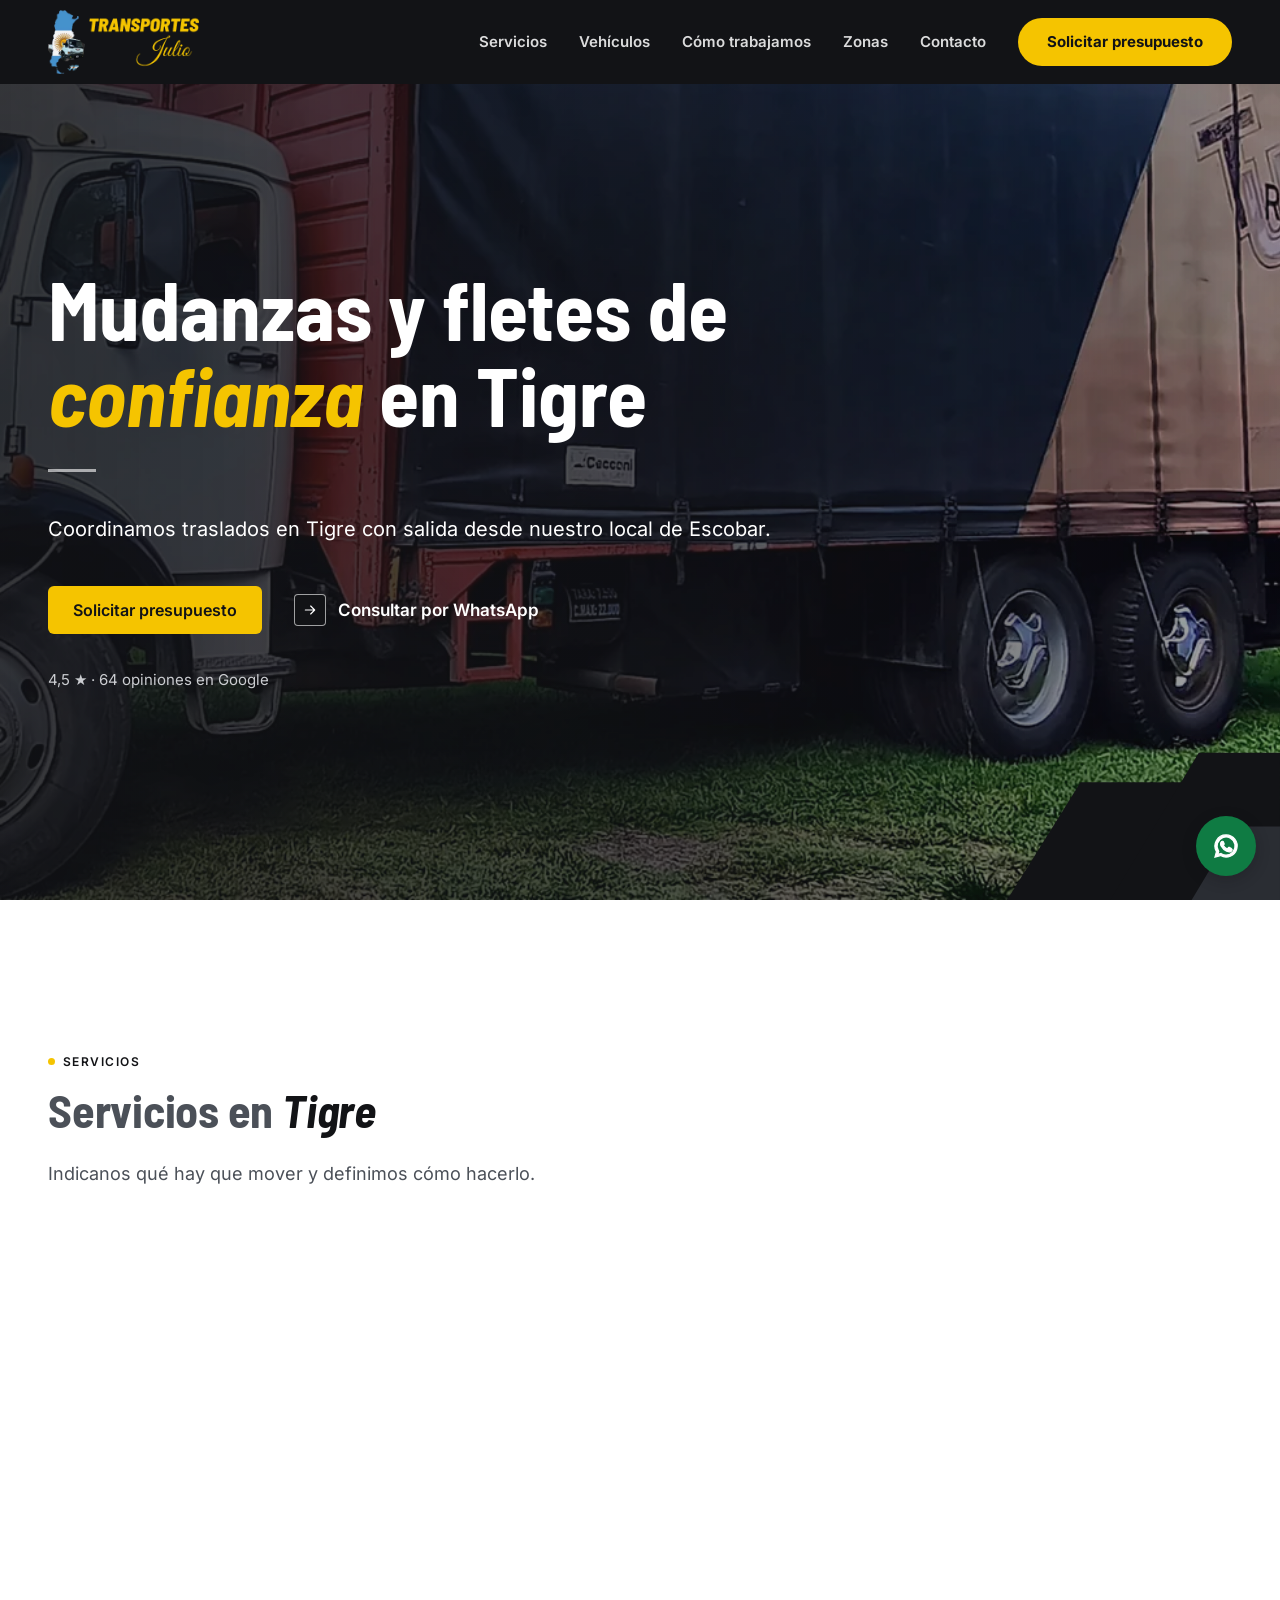
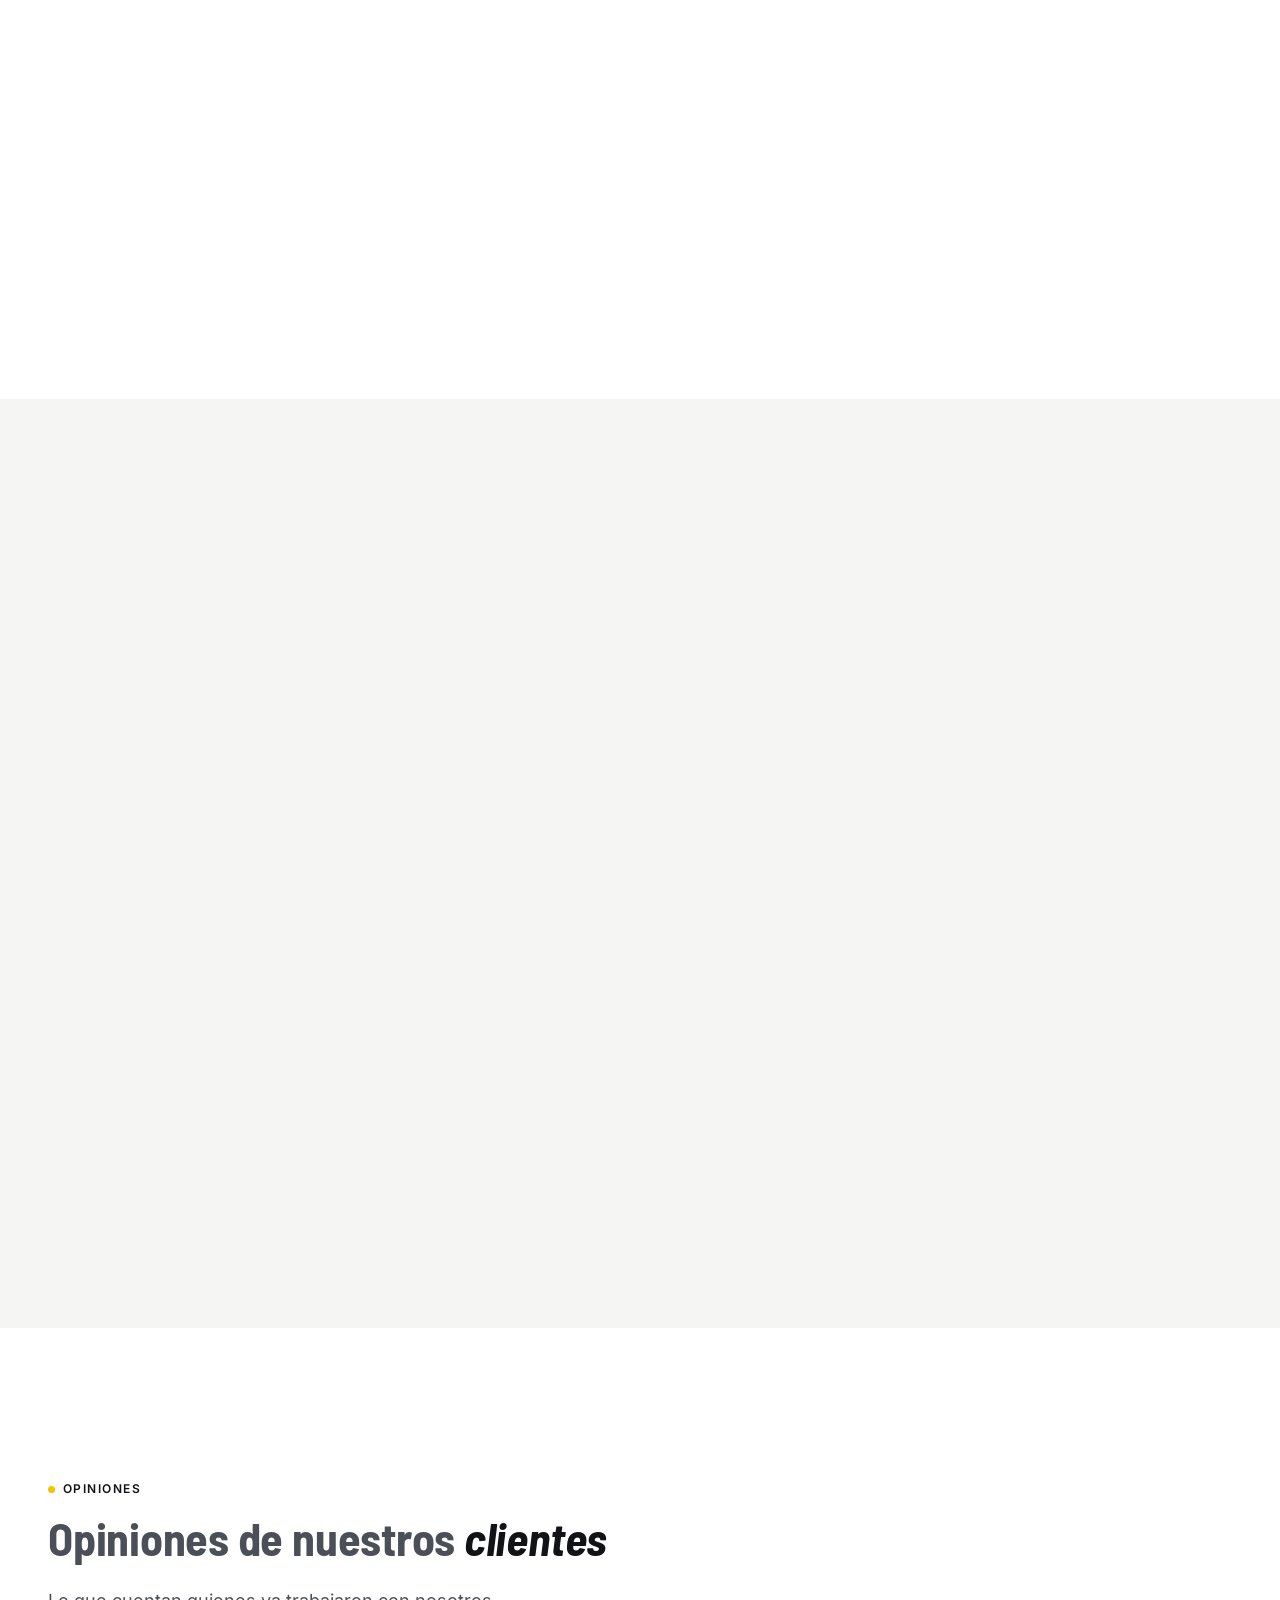
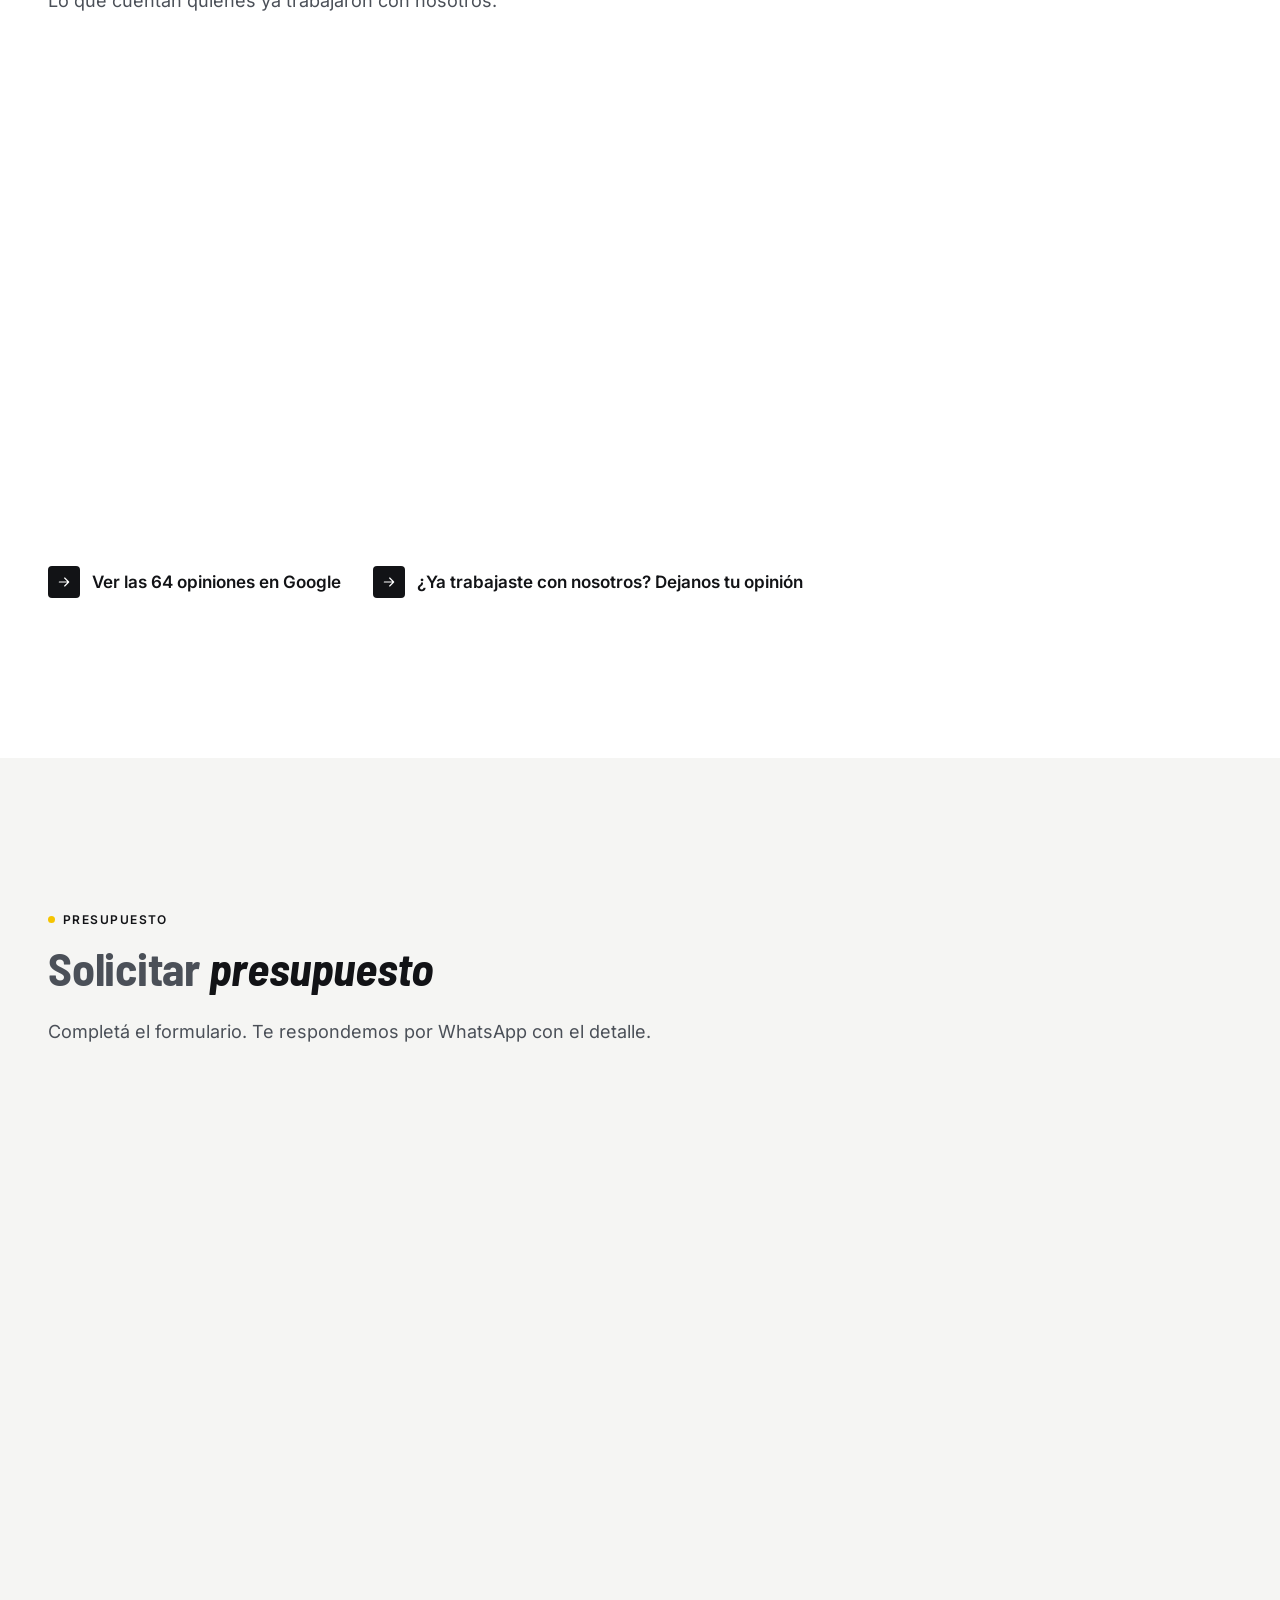
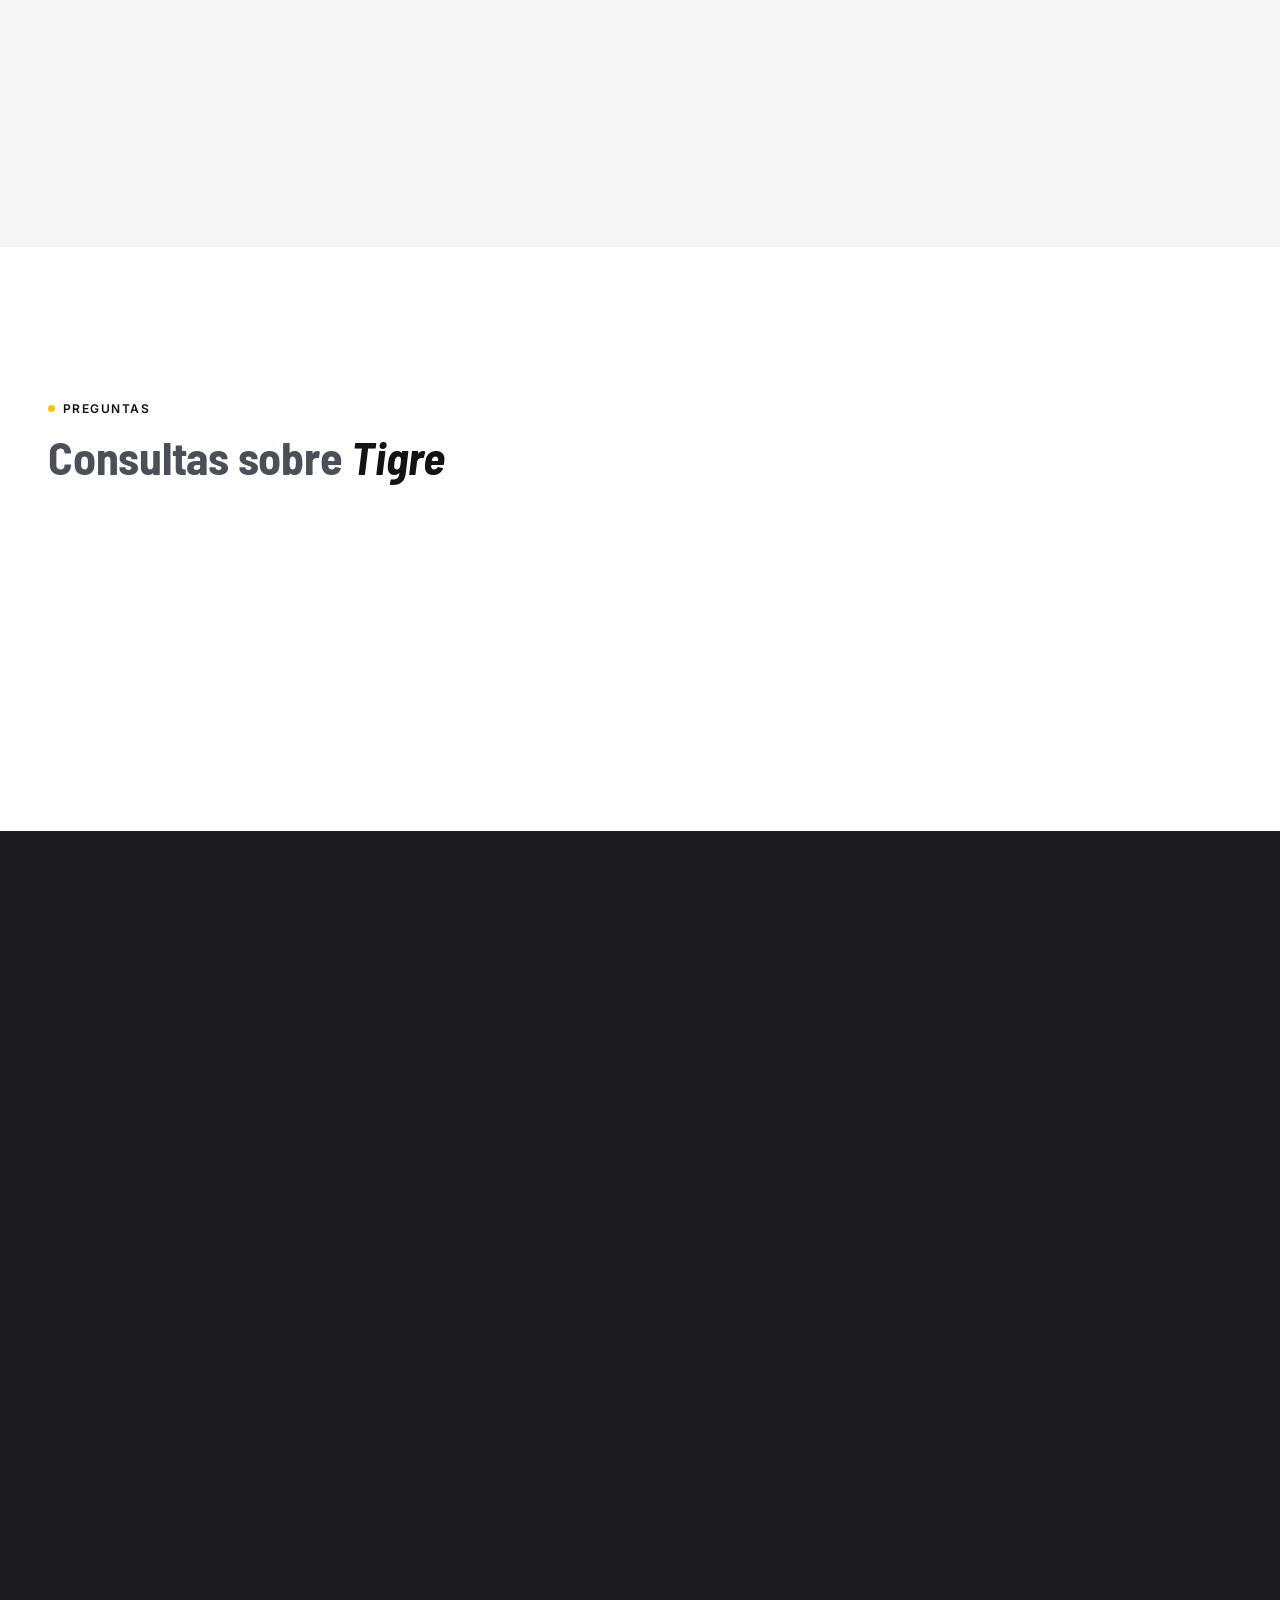
<file: mudanzas-tigre/index.html>
<!DOCTYPE html>
<html lang="es-AR">
<head>
  <meta charset="utf-8">
  <meta http-equiv="Content-Security-Policy" content="default-src 'self'; script-src 'self'; style-src 'self'; img-src 'self' data:; font-src 'self'; connect-src 'self'; frame-src https://www.google.com; object-src 'none'; base-uri 'self'; form-action 'self'">
  <meta name="referrer" content="strict-origin-when-cross-origin">
  <meta name="viewport" content="width=device-width, initial-scale=1, viewport-fit=cover">

  <title>Transportes Julio | Mudanzas y fletes en Tigre</title>
  <meta name="description" content="Mudanzas en todo Tigre: Don Torcuato, General Pacheco, El Talar, Benavídez, Ricardo Rojas, Rincón de Milberg, Troncos del Talar, Dique Luján y Nordelta.">

  <!-- [[URL_WEB]] y la dirección provisoria de og:url, og:image y twitter:image: reemplazar por el dominio definitivo, sin barra final (ver PENDIENTES.md) -->
  <link rel="canonical" href="[[URL_WEB]]/mudanzas-tigre/">
  <link rel="icon" href="/assets/img/favicon/favicon.ico" sizes="48x48">
  <link rel="icon" type="image/png" sizes="32x32" href="/assets/img/favicon/favicon-32x32.png">
  <link rel="icon" type="image/png" sizes="16x16" href="/assets/img/favicon/favicon-16x16.png">
  <link rel="apple-touch-icon" sizes="180x180" href="/assets/img/favicon/apple-touch-icon.png">
  <link rel="manifest" href="/assets/img/favicon/site.webmanifest">
  <meta name="theme-color" content="#121316">
  <link rel="preload" as="image" href="/assets/img/hero-tigre.webp" imagesrcset="/assets/img/hero-tigre-828.webp 828w, /assets/img/hero-tigre-1200.webp 1200w, /assets/img/hero-tigre.webp 1600w" imagesizes="100vw" fetchpriority="high">
  <link rel="preload" as="font" type="font/woff2" href="../assets/fonts/barlow-semi-condensed-600.woff2" crossorigin>

  <!-- Open Graph -->
  <meta property="og:type" content="website">
  <meta property="og:locale" content="es_AR">
  <meta property="og:site_name" content="Transportes Julio">
  <meta property="og:title" content="Transportes Julio | Mudanzas y fletes en Tigre">
  <meta property="og:description" content="Traslados en Tigre, coordinados desde nuestro local de Escobar.">
  <meta property="og:url" content="https://transportes-julio-web.kharv.workers.dev/mudanzas-tigre/">
  <meta property="og:image" content="https://transportes-julio-web.kharv.workers.dev/assets/img/og-image.jpg">
  <meta property="og:image:width" content="1200">
  <meta property="og:image:height" content="630">
  <meta property="og:image:type" content="image/jpeg">
  <meta property="og:image:alt" content="Logo de Transportes Julio, fletes y mudanzas">

  <!-- Twitter card -->
  <meta name="twitter:card" content="summary_large_image">
  <meta name="twitter:title" content="Transportes Julio | Mudanzas y fletes en Tigre">
  <meta name="twitter:description" content="Traslados en Tigre, coordinados desde nuestro local de Escobar.">
  <meta name="twitter:image" content="https://transportes-julio-web.kharv.workers.dev/assets/img/og-image.jpg">

  <link rel="stylesheet" href="../css/styles.css">
  <script src="../js/camion.js" defer></script>
  <script src="../js/main.js" defer></script>
  <script src="../js/cotizador.js" defer></script>

  <!-- HORARIOS: los textos visibles se cambian en un solo lugar, la constante HORARIOS de js/main.js.
       El horario del local también figura acá abajo, en openingHoursSpecification. -->
  <!-- Datos estructurados: bloque de datos, no se ejecuta y la CSP no lo alcanza -->
  <script type="application/ld+json">
  {
    "@context": "https://schema.org",
    "@type": "MovingCompany",
    "@id": "[[URL_WEB]]/#empresa",
    "name": "Transportes Julio",
    "alternateName": "Fletes y Mudanzas Julio",
    "url": "[[URL_WEB]]/mudanzas-tigre/",
    "image": "[[URL_WEB]]/assets/img/og-image.jpg",
    "logo": "[[URL_WEB]]/assets/img/logo.png",
    "description": "Mudanzas en todo Tigre: Don Torcuato, General Pacheco, El Talar, Benavídez, Ricardo Rojas, Rincón de Milberg, Troncos del Talar, Dique Luján y Nordelta.",
    "telephone": "+5491135478407",
    "address": {
      "@type": "PostalAddress",
      "streetAddress": "Av. Gral. San Martín 678",
      "addressLocality": "Belén de Escobar",
      "addressRegion": "Buenos Aires",
      "addressCountry": "AR"
    },
    "geo": {
      "@type": "GeoCoordinates",
      "latitude": -34.3386191,
      "longitude": -58.7823565
    },
    "openingHoursSpecification": [
      {
        "@type": "OpeningHoursSpecification",
        "dayOfWeek": [
          "Monday",
          "Tuesday",
          "Wednesday",
          "Thursday",
          "Friday"
        ],
        "opens": "07:30",
        "closes": "19:00"
      },
      {
        "@type": "OpeningHoursSpecification",
        "dayOfWeek": "Saturday",
        "opens": "07:30",
        "closes": "13:00"
      }
    ],
    "foundingDate": "2010",
    "paymentAccepted": "Efectivo, Transferencia, Mercado Pago",
    "areaServed": [
      {
        "@type": "AdministrativeArea",
        "name": "Partido de Tigre"
      },
      {
        "@type": "City",
        "name": "Tigre"
      },
      {
        "@type": "City",
        "name": "Don Torcuato"
      },
      {
        "@type": "City",
        "name": "General Pacheco"
      },
      {
        "@type": "City",
        "name": "El Talar"
      },
      {
        "@type": "City",
        "name": "Benavídez"
      },
      {
        "@type": "City",
        "name": "Ricardo Rojas"
      },
      {
        "@type": "City",
        "name": "Rincón de Milberg"
      },
      {
        "@type": "City",
        "name": "Troncos del Talar"
      },
      {
        "@type": "City",
        "name": "Dique Luján"
      },
      {
        "@type": "City",
        "name": "Nordelta"
      }
    ],
    "aggregateRating": {
      "@type": "AggregateRating",
      "ratingValue": "4.5",
      "reviewCount": "64",
      "bestRating": "5"
    },
    "sameAs": [
      "https://www.instagram.com/fletes_y_mudanzas_julio/",
      "https://www.google.com/maps/place/FLETES+Y+MUDANZAS+JULIO/@-34.3386146,-58.7849314,17z/data=!3m1!4b1!4m6!3m5!1s0x95bb605324eb43a3:0x773ff9ea39cf049!8m2!3d-34.3386191!4d-58.7823565!16s%2Fg%2F11bbrmykkb?entry=ttu&g_ep=EgoyMDI2MTEwMi4wIKXMDSoASAFQAw%3D%3D",
      "https://www.facebook.com/profile.php?id=100063585608183"
    ]
  }
  </script>
</head>
<body>
  <!-- Iconos SVG -->
  <svg hidden xmlns="http://www.w3.org/2000/svg">
    <symbol id="icon-menu" viewBox="0 0 24 24"><path fill="none" stroke="currentColor" stroke-width="1.75" stroke-linecap="round" stroke-linejoin="round" d="M4 6h16M4 12h16M4 18h16"/></symbol>
    <symbol id="icon-close" viewBox="0 0 24 24"><path fill="none" stroke="currentColor" stroke-width="1.75" stroke-linecap="round" stroke-linejoin="round" d="M6 6l12 12M18 6L6 18"/></symbol>
    <symbol id="icon-arrow" viewBox="0 0 24 24"><path fill="none" stroke="currentColor" stroke-width="1.75" stroke-linecap="round" stroke-linejoin="round" d="M5 12h14M13 6l6 6-6 6"/></symbol>
    <symbol id="icon-phone" viewBox="0 0 24 24"><path fill="none" stroke="currentColor" stroke-width="1.75" stroke-linecap="round" stroke-linejoin="round" d="M6.6 3.5h2.6l1.5 4.2-2 1.6a13 13 0 0 0 6 6l1.6-2 4.2 1.5v2.6a2 2 0 0 1-2.2 2A17 17 0 0 1 4.6 5.7a2 2 0 0 1 2-2.2z"/></symbol>
    <symbol id="icon-whatsapp" viewBox="0 0 24 24"><path fill="currentColor" d="M12 2.5a9.5 9.5 0 0 0-8.2 14.3L2.5 21.5l4.8-1.3A9.5 9.5 0 1 0 12 2.5zm0 17.2a7.7 7.7 0 0 1-3.9-1.1l-.3-.2-2.8.8.8-2.7-.2-.3A7.7 7.7 0 1 1 12 19.7zm4.3-5.8c-.2-.1-1.4-.7-1.6-.8-.2-.1-.4-.1-.5.1l-.8 1c-.1.1-.3.2-.5.1a6.3 6.3 0 0 1-3.1-2.7c-.2-.4.2-.4.6-1.2.1-.1 0-.3 0-.4l-.7-1.7c-.2-.5-.4-.4-.5-.4h-.5c-.2 0-.4.1-.6.3-.2.2-.8.8-.8 2s.9 2.3 1 2.5c.1.2 1.7 2.7 4.2 3.7 1.6.6 2.2.7 3 .6.5-.1 1.4-.6 1.6-1.1.2-.6.2-1 .1-1.1 0-.2-.2-.2-.4-.3z"/></symbol>
    <symbol id="icon-chat" viewBox="0 0 24 24"><path fill="none" stroke="currentColor" stroke-width="1.75" stroke-linecap="round" stroke-linejoin="round" d="M20.5 11.5a8.5 8.5 0 0 1-12.6 7.4L3.5 20.5l1.6-4.3A8.5 8.5 0 1 1 20.5 11.5z"/></symbol>
    <symbol id="icon-clock" viewBox="0 0 24 24"><g fill="none" stroke="currentColor" stroke-width="1.75" stroke-linecap="round" stroke-linejoin="round"><circle cx="12" cy="12" r="8.5"/><path d="M12 7v5l3.5 2"/></g></symbol>
    <symbol id="icon-store" viewBox="0 0 24 24"><path fill="none" stroke="currentColor" stroke-width="1.75" stroke-linecap="round" stroke-linejoin="round" d="M4 10v10h16V10M3 10l2-6h14l2 6M3 10h18M9.5 20v-6h5v6"/></symbol>
    <symbol id="icon-doc" viewBox="0 0 24 24"><path fill="none" stroke="currentColor" stroke-width="1.75" stroke-linecap="round" stroke-linejoin="round" d="M6 3.5h8l4 4v13H6zM14 3.5v4h4M9 13l2 2 4-4"/></symbol>
    <symbol id="icon-card" viewBox="0 0 24 24"><g fill="none" stroke="currentColor" stroke-width="1.75" stroke-linecap="round" stroke-linejoin="round"><rect x="3" y="5.5" width="18" height="13" rx="2"/><path d="M3 10h18M7 15h3"/></g></symbol>
    <symbol id="icon-largo" viewBox="0 0 24 24"><path fill="none" stroke="currentColor" stroke-width="1.75" stroke-linecap="round" stroke-linejoin="round" d="M3 12h18M6.5 8.5 3 12l3.5 3.5M17.5 8.5 21 12l-3.5 3.5"/></symbol>
    <symbol id="icon-ancho" viewBox="0 0 24 24"><path fill="none" stroke="currentColor" stroke-width="1.75" stroke-linecap="round" stroke-linejoin="round" d="M5 19 19 5M9 5h10v10M15 19H5V9"/></symbol>
    <symbol id="icon-alto" viewBox="0 0 24 24"><path fill="none" stroke="currentColor" stroke-width="1.75" stroke-linecap="round" stroke-linejoin="round" d="M12 3v18M8.5 6.5 12 3l3.5 3.5M8.5 17.5 12 21l3.5-3.5"/></symbol>
    <symbol id="icon-caja" viewBox="0 0 24 24"><path fill="none" stroke="currentColor" stroke-width="1.75" stroke-linecap="round" stroke-linejoin="round" d="M3.5 8 12 3.5 20.5 8v8L12 20.5 3.5 16zM3.5 8 12 12.5 20.5 8M12 12.5v8"/></symbol>
    <symbol id="icon-escalera" viewBox="0 0 24 24"><path fill="none" stroke="currentColor" stroke-width="1.75" stroke-linecap="round" stroke-linejoin="round" d="M3.5 20.5h4v-4.5h4.5v-4.5h4.5V7h4"/></symbol>
    <symbol id="icon-mano" viewBox="0 0 24 24"><path fill="none" stroke="currentColor" stroke-width="1.75" stroke-linecap="round" stroke-linejoin="round" d="M9 11V5a1.5 1.5 0 0 1 3 0v5.5M12 10.5a1.5 1.5 0 0 1 3 0v1M15 11a1.5 1.5 0 0 1 3 0v1.5M18 12a1.5 1.5 0 0 1 3 0V16a5.5 5.5 0 0 1-5.5 5.5H13a5 5 0 0 1-3.9-1.9L4.6 14A1.6 1.6 0 0 1 7 11.9L9 14"/></symbol>
    <symbol id="icon-visita" viewBox="0 0 24 24"><g fill="none" stroke="currentColor" stroke-width="1.75" stroke-linecap="round" stroke-linejoin="round"><path d="M2.5 12S6 5.5 12 5.5 21.5 12 21.5 12 18 18.5 12 18.5 2.5 12 2.5 12z"/><circle cx="12" cy="12" r="2.75"/></g></symbol>
    <symbol id="icon-soga" viewBox="0 0 24 24"><g fill="none" stroke="currentColor" stroke-width="1.75" stroke-linecap="round" stroke-linejoin="round"><path d="M6 3h12M12 3v9"/><circle cx="12" cy="4.5" r="0"/><path d="M6.5 12h11l1.5 8.5H5z"/></g></symbol>
    <symbol id="icon-camion" viewBox="0 0 24 24"><path fill="none" stroke="currentColor" stroke-width="1.75" stroke-linecap="round" stroke-linejoin="round" d="M2.5 6.5h12v10h-12zM14.5 10h4l3 3.5v3h-7M7 19a2 2 0 1 0 0-4 2 2 0 0 0 0 4zM17.5 19a2 2 0 1 0 0-4 2 2 0 0 0 0 4z"/></symbol>
    <symbol id="icon-sillon" viewBox="0 0 24 24"><path fill="none" stroke="currentColor" stroke-width="1.75" stroke-linecap="round" stroke-linejoin="round" d="M6 11V8a3 3 0 0 1 3-3h6a3 3 0 0 1 3 3v3M4 11.5a2 2 0 0 1 2 2V15h12v-1.5a2 2 0 1 1 3 1.7V18H3v-2.8a2 2 0 0 1 1-3.7zM6 18v2M18 18v2"/></symbol>
    <symbol id="icon-puntos" viewBox="0 0 24 24"><g fill="none" stroke="currentColor" stroke-width="1.75" stroke-linecap="round" stroke-linejoin="round"><circle cx="6" cy="12" r="1.5"/><circle cx="12" cy="12" r="1.5"/><circle cx="18" cy="12" r="1.5"/></g></symbol>
    <symbol id="icon-casa" viewBox="0 0 24 24"><path fill="none" stroke="currentColor" stroke-width="1.75" stroke-linecap="round" stroke-linejoin="round" d="M3.5 11.5 12 4l8.5 7.5M6 10v10h12V10M10 20v-5h4v5"/></symbol>
    <symbol id="icon-edificio" viewBox="0 0 24 24"><path fill="none" stroke="currentColor" stroke-width="1.75" stroke-linecap="round" stroke-linejoin="round" d="M6 20.5v-17h12v17M3.5 20.5h17M9.5 7.5h1M13.5 7.5h1M9.5 11.5h1M13.5 11.5h1M10 20.5v-5h4v5"/></symbol>
    <symbol id="icon-ph" viewBox="0 0 24 24"><path fill="none" stroke="currentColor" stroke-width="1.75" stroke-linecap="round" stroke-linejoin="round" d="M3.5 20.5h17M5 20.5V9l7-5 7 5v11.5M12 9.5v11"/></symbol>
    <symbol id="icon-deposito" viewBox="0 0 24 24"><path fill="none" stroke="currentColor" stroke-width="1.75" stroke-linecap="round" stroke-linejoin="round" d="M3 20.5V9l9-5 9 5v11.5M7 20.5v-8h10v8M7 15.5h10"/></symbol>
    <symbol id="icon-ascensor" viewBox="0 0 24 24"><path fill="none" stroke="currentColor" stroke-width="1.75" stroke-linecap="round" stroke-linejoin="round" d="M5 3.5h14v17H5zM9 13V8M7.5 9.5 9 8l1.5 1.5M15 8v5M13.5 11.5 15 13l1.5-1.5"/></symbol>
    <symbol id="icon-montacargas" viewBox="0 0 24 24"><path fill="none" stroke="currentColor" stroke-width="1.75" stroke-linecap="round" stroke-linejoin="round" d="M4 20.5V4M4 16h9v4.5H4M13 20.5h7M7.5 16v-5h4v5"/></symbol>
    <symbol id="icon-puerta" viewBox="0 0 24 24"><path fill="none" stroke="currentColor" stroke-width="1.75" stroke-linecap="round" stroke-linejoin="round" d="M6 20.5v-17h12v17M3.5 20.5h17M14.5 12v.5"/></symbol>
    <symbol id="icon-sol" viewBox="0 0 24 24"><g fill="none" stroke="currentColor" stroke-width="1.75" stroke-linecap="round" stroke-linejoin="round"><circle cx="12" cy="12" r="4"/><path d="M12 3v2M12 19v2M3 12h2M19 12h2M5.6 5.6 7 7M17 17l1.4 1.4M5.6 18.4 7 17M17 7l1.4-1.4"/></g></symbol>
    <symbol id="icon-atardecer" viewBox="0 0 24 24"><path fill="none" stroke="currentColor" stroke-width="1.75" stroke-linecap="round" stroke-linejoin="round" d="M3 18h18M7 18a5 5 0 0 1 10 0M12 8V5M5 11.5l1.5 1.5M19 11.5 17.5 13"/></symbol>
    <symbol id="icon-calendario" viewBox="0 0 24 24"><g fill="none" stroke="currentColor" stroke-width="1.75" stroke-linecap="round" stroke-linejoin="round"><rect x="3.5" y="5" width="17" height="15.5" rx="2"/><path d="M3.5 10h17M8 3v4M16 3v4"/></g></symbol>
    <symbol id="icon-pin" viewBox="0 0 24 24"><g fill="none" stroke="currentColor" stroke-width="1.75" stroke-linecap="round" stroke-linejoin="round"><path d="M12 21s7-6.2 7-11.5a7 7 0 1 0-14 0C5 14.8 12 21 12 21z"/><circle cx="12" cy="9.5" r="2.5"/></g></symbol>
    <symbol id="icon-instagram" viewBox="0 0 24 24"><g fill="none" stroke="currentColor" stroke-width="1.75" stroke-linecap="round" stroke-linejoin="round"><rect x="3.5" y="3.5" width="17" height="17" rx="4.5"/><circle cx="12" cy="12" r="4"/></g><circle cx="17" cy="7" r="1.2" fill="currentColor"/></symbol>
  </svg>

  <a class="skip-link" href="#contenido">Saltar al contenido</a>

  <header id="site-header" class="site-header">
    <div class="site-header__inner">
      <!-- LOGO: se reemplaza pisando assets/img/logo-header.webp y logo-header.png; en el footer, assets/img/logo-completo.webp y logo-completo.png -->
      <a class="site-header__logo" href="../">
        <picture><source srcset="../assets/img/logo-header.webp" type="image/webp"><img src="../assets/img/logo-header.png" width="708" height="300" alt="Transportes Julio"></picture>
      </a>

      <nav class="site-nav" aria-label="Principal">
        <ul class="site-nav__list">
          <li><a class="site-nav__link" href="#servicios">Servicios</a></li>
          <li><a class="site-nav__link" href="../#vehiculos">Vehículos</a></li>
          <li><a class="site-nav__link" href="../#como-trabajamos">Cómo trabajamos</a></li>
          <li><a class="site-nav__link" href="../#zonas">Zonas</a></li>
          <li><a class="site-nav__link" href="../#contacto">Contacto</a></li>
        </ul>
      </nav>

      <a class="btn btn--primary site-header__cta" href="#cotizador">Solicitar presupuesto</a>

      <!-- Solo en mobile -->
      <div class="site-header__iconos">
        <a class="site-header__icono" href="tel:+5491135478407" aria-label="Llamar al 11 3547-8407"><svg class="icon" width="24" height="24" aria-hidden="true" focusable="false"><use href="#icon-phone"></use></svg></a>
        <a class="site-header__icono site-header__icono--whatsapp" href="https://wa.me/5491135478407" target="_blank" rel="noopener noreferrer" aria-label="Escribir por WhatsApp al 11 3547-8407"><svg class="icon" width="24" height="24" aria-hidden="true" focusable="false"><use href="#icon-whatsapp"></use></svg></a>
      </div>

      <!-- Línea de la sección activa: la mueve js/main.js -->
      <span id="site-nav-indicator" class="site-nav__indicator" aria-hidden="true"></span>
    </div>

    <!-- Fila de links: debajo de 1024px. Se desliza con el dedo si no entra -->
    <nav class="site-row has-more-end" aria-label="Secciones">
      <ul class="site-row__list">
        <li><a class="site-row__link" href="#servicios">Servicios</a></li>
        <li><a class="site-row__link" href="../#vehiculos">Vehículos</a></li>
        <li><a class="site-row__link" href="../#como-trabajamos">Cómo trabajamos</a></li>
        <li><a class="site-row__link" href="../#zonas">Zonas</a></li>
        <li><a class="site-row__link" href="../#contacto">Contacto</a></li>
      </ul>
    </nav>

    <!-- Progreso de lectura: lo mueve js/main.js -->
    <span id="barra-lectura" class="barra-lectura" aria-hidden="true"></span>
  </header>

  <main id="contenido">
    <!-- HERO -->
    <section id="inicio" class="hero" aria-labelledby="titulo-inicio">
      <!-- FOTO: Mercedes-Benz 1114 Saider. Se reemplaza pisando assets/img/hero-tigre.webp (1600×900) y sus versiones -828 y -1200 (828 y 1200px de ancho). -->
      <img class="hero__img" src="/assets/img/hero-tigre.webp" srcset="/assets/img/hero-tigre-828.webp 828w, /assets/img/hero-tigre-1200.webp 1200w, /assets/img/hero-tigre.webp 1600w" sizes="100vw" width="1600" height="900" fetchpriority="high" decoding="async" data-parallax="hero" alt="Camión Mercedes-Benz 1114 de Transportes Julio">
      <div class="hero__overlay"></div>
      <svg class="hero__shapes" viewBox="0 0 520 220" width="520" height="220" aria-hidden="true" focusable="false">
        <polygon class="hero__shape hero__shape--1" points="150,220 250,60 400,60 300,220"/>
        <polygon class="hero__shape hero__shape--2" points="290,220 410,20 520,20 520,220"/>
        <polygon class="hero__shape hero__shape--3" points="400,220 460,120 520,120 520,220"/>
      </svg>
      <div class="container hero__content">
        <h1 id="titulo-inicio" class="hero__title">Mudanzas y fletes de <strong>confianza</strong> en Tigre</h1>
        <p class="hero__subtitle">Coordinamos traslados en Tigre con salida desde nuestro local de Escobar.</p>
        <div class="hero__actions">
          <a class="btn btn--primary" href="#cotizador">Solicitar presupuesto</a>
          <a class="arrow-link" href="https://wa.me/5491135478407" target="_blank" rel="noopener noreferrer"><span class="arrow-link__box"><svg class="icon arrow-link__icon" width="16" height="16" aria-hidden="true" focusable="false"><use href="#icon-arrow"></use></svg></span><span>Consultar por WhatsApp</span></a>
        </div>
        <a class="hero__rating" href="https://www.google.com/maps/place/FLETES+Y+MUDANZAS+JULIO/@-34.3386146,-58.7849314,17z/data=!3m1!4b1!4m6!3m5!1s0x95bb605324eb43a3:0x773ff9ea39cf049!8m2!3d-34.3386191!4d-58.7823565!16s%2Fg%2F11bbrmykkb?entry=ttu&amp;g_ep=EgoyMDI2MTEwMi4wIKXMDSoASAFQAw%3D%3D" target="_blank" rel="noopener noreferrer" aria-label="4,5 estrellas, 64 opiniones en Google"><span class="solo-grande">4,5 ★ · 64 opiniones en Google</span><span class="solo-mobile">★ 4,5 · 64 opiniones</span></a>
      </div>
    </section>

    <!-- SERVICIOS -->
    <section class="section section--white" aria-labelledby="titulo-servicios">
      <div class="container">
        <div id="servicios" class="section__header">
          <div>
            <p class="section__label">Servicios</p>
            <h2 id="titulo-servicios" class="section__title">Servicios en <strong class="kw">Tigre</strong></h2>
            <p class="section__lead">Indicanos qué hay que mover y definimos cómo hacerlo.</p>
          </div>
        </div>
        <div class="service-cards" data-stagger data-carrusel>
          <article class="service-card">
            <div class="service-card__media">
        <!-- FOTO: camión cargando en la vereda. Se reemplaza pisando assets/img/servicio-mudanza.webp (1200×900). -->
        <img class="service-card__img" src="../assets/img/servicio-mudanza.webp" srcset="../assets/img/servicio-mudanza-600.webp 600w, ../assets/img/servicio-mudanza.webp 1200w" sizes="(max-width: 767px) 80vw, (max-width: 1023px) 45vw, 380px" width="1200" height="900" loading="lazy" decoding="async" alt="Camión de Transportes Julio cargando en la vereda, con un ayudante">
            </div>
            <div class="service-card__cuerpo">
              <h3 class="service-card__title">Mudanzas</h3>
              <p class="service-card__text">Mudanzas completas de casas, departamentos u oficinas en Tigre, con personal para la carga.</p>
            </div>
          </article>
          <article class="service-card">
            <div class="service-card__media">
        <!-- FOTO: pickup blanca frente al local. Se reemplaza pisando assets/img/servicio-flete.webp (1200×900). -->
        <img class="service-card__img" src="../assets/img/servicio-flete.webp" srcset="../assets/img/servicio-flete-600.webp 600w, ../assets/img/servicio-flete.webp 1200w" sizes="(max-width: 767px) 80vw, (max-width: 1023px) 45vw, 380px" width="1200" height="900" loading="lazy" decoding="async" alt="Camioneta pickup blanca de Transportes Julio frente al local">
            </div>
            <div class="service-card__cuerpo">
              <h3 class="service-card__title">Fletes</h3>
              <p class="service-card__text">Traslados de cargas chicas o medianas en Tigre, en camioneta o camión.</p>
            </div>
          </article>
          <article class="service-card">
            <div class="service-card__media">
        <!-- FOTO: pickup negra en la calle. Se reemplaza pisando assets/img/servicio-muebles.webp (1200×900). -->
        <img class="service-card__img" src="../assets/img/servicio-muebles.webp" srcset="../assets/img/servicio-muebles-600.webp 600w, ../assets/img/servicio-muebles.webp 1200w" sizes="(max-width: 767px) 80vw, (max-width: 1023px) 45vw, 380px" width="1200" height="900" loading="lazy" decoding="async" alt="Camioneta pickup negra estacionada en una calle con edificios">
            </div>
            <div class="service-card__cuerpo">
              <h3 class="service-card__title">Traslado de muebles</h3>
              <p class="service-card__text">Retiro y entrega de muebles puntuales: un sillón, una heladera, un placard.</p>
            </div>
          </article>
          <article class="service-card">
            <div class="service-card__media">
        <!-- FOTO: camioneta cargando materiales en una obra. Se reemplaza pisando assets/img/servicio-comercios.webp (1200×900). -->
        <img class="service-card__img" src="../assets/img/servicio-comercios.webp" srcset="../assets/img/servicio-comercios-600.webp 600w, ../assets/img/servicio-comercios.webp 1200w" sizes="(max-width: 767px) 80vw, (max-width: 1023px) 45vw, 380px" width="1200" height="900" loading="lazy" decoding="async" alt="Camioneta de Transportes Julio cargando materiales en una obra">
            </div>
            <div class="service-card__cuerpo">
              <h3 class="service-card__title">Repartos para comercios</h3>
              <p class="service-card__text">Envíos de mercadería, materiales de obra o mobiliario para comercios y empresas.</p>
            </div>
          </article>
          <article class="service-card">
            <div class="service-card__media">
        <!-- FOTO: camioneta con acoplado en ruta. Se reemplaza pisando assets/img/servicio-interior.webp (1200×900). -->
        <img class="service-card__img" src="../assets/img/servicio-interior.webp" srcset="../assets/img/servicio-interior-600.webp 600w, ../assets/img/servicio-interior.webp 1200w" sizes="(max-width: 767px) 80vw, (max-width: 1023px) 45vw, 380px" width="1200" height="900" loading="lazy" decoding="async" alt="Camioneta con acoplado de Transportes Julio en ruta">
            </div>
            <div class="service-card__cuerpo">
              <h3 class="service-card__title">Viajes al interior</h3>
              <p class="service-card__text">Viajes a distintas provincias del país, con fecha y recorrido coordinados de antemano.</p>
            </div>
          </article>
          <article class="service-card">
            <div class="service-card__media">
        <!-- FOTO: camión con la caja abierta. Se reemplaza pisando assets/img/servicio-guardamuebles.webp (1200×900). -->
        <img class="service-card__img" src="../assets/img/servicio-guardamuebles.webp" srcset="../assets/img/servicio-guardamuebles-600.webp 600w, ../assets/img/servicio-guardamuebles.webp 1200w" sizes="(max-width: 767px) 80vw, (max-width: 1023px) 45vw, 380px" width="1200" height="900" loading="lazy" decoding="async" alt="Camión con la caja abierta y un ayudante en la vereda">
            </div>
            <div class="service-card__cuerpo">
              <h3 class="service-card__title">Guardamuebles y bauleras</h3>
              <p class="service-card__text">Bauleras con alquiler mensual para guardar muebles o pertenencias.</p>
            </div>
          </article>
        </div>
        <div class="carrusel-barra carrusel-barra--mobile" aria-hidden="true" hidden><span></span></div>
      </div>
    </section>

    <!-- LA ZONA -->
    <section class="section zona" aria-labelledby="titulo-zona">
      <div id="zona" class="section__header zona__ancla"></div>
      <div class="zona__tarjeta reveal">
        <div class="zona__fondo">
        <!-- FOTO: camión cargando en la vereda. Se reemplaza pisando assets/img/servicio-mudanza.webp (1200×900). -->
        <img class="zona__img" src="../assets/img/servicio-mudanza.webp" width="1200" height="900" loading="lazy" decoding="async" alt="">
          <div class="zona__overlay"></div>
        </div>
        <div class="zona__contenido">
          <div class="zona__texto">
            <p class="zona__label">La zona</p>
            <h2 id="titulo-zona" class="section__title zona__title">Cómo organizamos los traslados en <strong class="kw">Tigre</strong></h2>
            <p class="zona__lead">Partimos desde Belén de Escobar. Por eso acordamos el día con su franja horaria antes de cada viaje.</p>
          </div>
          <ul class="zona__items" data-stagger>
            <li class="zona__item">
              <h3 class="zona__item-title">Edificios con consorcio</h3>
              <p class="zona__item-text">Verificá qué días admite la administración. Consultá también si se puede reservar el ascensor.</p>
            </li>
            <li class="zona__item">
              <h3 class="zona__item-title">Estacionamiento</h3>
              <p class="zona__item-text">Si hay poco lugar para detener el vehículo, avisanos. Así planificamos la carga.</p>
            </li>
            <li class="zona__item">
              <h3 class="zona__item-title">Barrios cerrados</h3>
              <p class="zona__item-text">Consultá en la guardia los requisitos de ingreso. Preguntá también los horarios permitidos para vehículos de carga.</p>
            </li>
            <li class="zona__item">
              <h3 class="zona__item-title">Viajes al interior</h3>
              <p class="zona__item-text">También salimos desde Tigre hacia otras provincias, con el recorrido coordinado de antemano.</p>
            </li>
          </ul>
          <div id="localidades" class="zona__localidades">
            <h3 class="zona__localidades-title">Localidades que cubrimos</h3>
            <p class="zona__localidades-text">Llegamos a todo el partido de Tigre, incluidos los barrios cerrados de la zona. Contanos en cuál estás al pedir tu presupuesto.</p>
            <ul class="chips">
              <li class="chip">Tigre</li>
              <li class="chip">Don Torcuato</li>
              <li class="chip">General Pacheco</li>
              <li class="chip">El Talar</li>
              <li class="chip">Benavídez</li>
              <li class="chip">Ricardo Rojas</li>
              <li class="chip">Rincón de Milberg</li>
              <li class="chip">Troncos del Talar</li>
              <li class="chip">Dique Luján</li>
              <li class="chip">Nordelta</li>
            </ul>
          </div>
        </div>
      </div>
    </section>

    <!-- OPINIONES -->
    <section class="section section--white" aria-labelledby="titulo-resenas">
      <div class="container">
        <div id="resenas" class="section__header">
          <div>
            <p class="section__label">Opiniones</p>
            <h2 id="titulo-resenas" class="section__title">Opiniones de nuestros <strong class="kw">clientes</strong></h2>
            <p class="section__lead">Lo que cuentan quienes ya trabajaron con nosotros.</p>
          </div>
        </div>
        <div class="reviews reveal" data-carrusel tabindex="0" role="region" aria-label="Opiniones de clientes en Google">
          <figure class="review review--featured">
            <p class="review__stars" role="img" aria-label="5 de 5 estrellas">★★★★★</p>
            <blockquote class="review__text">Excelente trato, muy profesionales, llegó todo súper bien. Para quien necesita una mudanza de confianza, lo súper recomiendo.</blockquote>
            <figcaption class="review__author">Patricia A.</figcaption>
          </figure>
          <figure class="review">
            <p class="review__stars" role="img" aria-label="5 de 5 estrellas">★★★★★</p>
            <blockquote class="review__text">Muy buen servicio, todo en tiempo y forma. Los chicos descargaron y entregaron todo en perfectas condiciones. ¡Lo recomiendo!</blockquote>
            <figcaption class="review__author">Fran N.</figcaption>
          </figure>
          <figure class="review">
            <p class="review__stars" role="img" aria-label="5 de 5 estrellas">★★★★★</p>
            <blockquote class="review__text">Excelente servicio.</blockquote>
            <figcaption class="review__author">Pablo</figcaption>
          </figure>
        </div>
        <div class="carrusel-barra carrusel-barra--hasta-desktop" aria-hidden="true" hidden><span></span></div>
        <div class="reviews__actions">
          <a class="arrow-link" href="https://www.google.com/maps/place/FLETES+Y+MUDANZAS+JULIO/@-34.3386146,-58.7849314,17z/data=!3m1!4b1!4m6!3m5!1s0x95bb605324eb43a3:0x773ff9ea39cf049!8m2!3d-34.3386191!4d-58.7823565!16s%2Fg%2F11bbrmykkb?entry=ttu&amp;g_ep=EgoyMDI2MTEwMi4wIKXMDSoASAFQAw%3D%3D" target="_blank" rel="noopener noreferrer"><span class="arrow-link__box"><svg class="icon arrow-link__icon" width="16" height="16" aria-hidden="true" focusable="false"><use href="#icon-arrow"></use></svg></span><span>Ver las 64 opiniones en Google</span></a>
          <a class="arrow-link" href="https://search.google.com/local/writereview?placeid=ChIJo0PrJFNgu5URSfCco57_cwc" target="_blank" rel="noopener noreferrer"><span class="arrow-link__box"><svg class="icon arrow-link__icon" width="16" height="16" aria-hidden="true" focusable="false"><use href="#icon-arrow"></use></svg></span><span>¿Ya trabajaste con nosotros? Dejanos tu opinión</span></a>
        </div>
      </div>
    </section>

    <!-- COTIZADOR: data-origen precarga la localidad en el paso 3 -->
    <section class="section section--fondo cotizador" aria-labelledby="titulo-cotizador">
      <div class="container">
        <div id="cotizador" class="section__header">
          <div>
            <p class="section__label">Presupuesto</p>
            <h2 id="titulo-cotizador" class="section__title">Solicitar <strong class="kw">presupuesto</strong></h2>
            <p class="section__lead">Completá el formulario. Te respondemos por WhatsApp con el detalle.</p>
          </div>
        </div>

        <noscript>
          <p class="cotizador__noscript">El formulario requiere JavaScript. También podés <a href="https://wa.me/5491135478407" target="_blank" rel="noopener noreferrer">consultarnos directamente por WhatsApp</a>.</p>
        </noscript>

        <div class="cotizador__layout reveal">
          <div class="cotizador__form-col">
            <div id="cotizador-progress" class="stepper" role="progressbar" aria-valuemin="1" aria-valuemax="5" aria-valuenow="1" aria-label="Progreso del formulario">
              <div class="stepper__road" aria-hidden="true">
                <svg class="stepper__lines" width="100%" height="100%" focusable="false">
                  <rect width="100%" height="100%" fill="#C4C5C2"/>
                  <line x1="0" y1="50%" x2="100%" y2="50%" stroke="#FFFFFF" stroke-width="1" stroke-dasharray="8 8"/>
                </svg>
                <div class="stepper__done"></div>
              </div>
              <div class="stepper__truck" aria-hidden="true"><svg class="truck-svg" viewBox="0 0 116 62" width="88" height="47" aria-hidden="true" focusable="false">
              <rect x="3" y="5" width="71" height="41" rx="2" fill="#FFFFFF" stroke="#121316" stroke-width="2"/>
              <rect x="4" y="31" width="69" height="5" fill="#F5C400"/>
              <path d="M76 17h18a3 3 0 0 1 2.2 1l15 16a3 3 0 0 1 .8 2v10H76z" fill="#FFFFFF" stroke="#121316" stroke-width="2"/>
              <path d="M82 22h11l9 10H82z" fill="#121316"/>
              <rect x="3" y="46" width="109" height="3" fill="#121316"/>
              <g class="truck__wheel"><circle cx="24" cy="51" r="9.5" fill="#121316" stroke="#FFFFFF" stroke-width="1.5"/><circle cx="24" cy="51" r="4" fill="#FFFFFF"/><path d="M24 47v8" stroke="#121316" stroke-width="1.5"/></g>
              <g class="truck__wheel"><circle cx="93" cy="51" r="9.5" fill="#121316" stroke="#FFFFFF" stroke-width="1.5"/><circle cx="93" cy="51" r="4" fill="#FFFFFF"/><path d="M93 47v8" stroke="#121316" stroke-width="1.5"/></g>
            </svg></div>
              <ol class="stepper__stops">
                <li class="stepper__item is-current" data-stepper="1" aria-current="step"><span class="stepper__num">1</span><span class="stepper__name">Servicio</span></li>
                <li class="stepper__item" data-stepper="2"><span class="stepper__num">2</span><span class="stepper__name">Carga</span></li>
                <li class="stepper__item" data-stepper="3"><span class="stepper__num">3</span><span class="stepper__name">Origen</span></li>
                <li class="stepper__item" data-stepper="4"><span class="stepper__num">4</span><span class="stepper__name">Destino</span></li>
                <li class="stepper__item" data-stepper="5"><span class="stepper__num">5</span><span class="stepper__name">Fecha</span></li>
              </ol>
              <p id="cotizador-progress-name" class="stepper__current" aria-hidden="true">Servicio</p>
            </div>
            <p id="cotizador-progress-text" class="visually-hidden">Paso 1 de 5</p>

            <form id="cotizador-form" class="cotizador__form" data-origen="Tigre" novalidate>

              <!-- Paso 1 -->
              <div class="cotizador-step" data-step="1">
                <h3 class="cotizador-step__title" tabindex="-1">¿Qué servicio necesitás?</h3>
                <fieldset class="cotizador-step__group" aria-describedby="error-servicio">
                  <legend class="visually-hidden">Tipo de servicio</legend>
                  <div class="tiles">
                    <div class="tile">
                      <input class="tile__input" type="radio" id="cot-servicio-mudanza" name="servicio" value="mudanza">
                      <label class="tile__label" for="cot-servicio-mudanza"><svg class="icon tile__icon" width="28" height="28" aria-hidden="true" focusable="false"><use href="#icon-caja"></use></svg><span>Mudanza</span></label>
                    </div>
                    <div class="tile">
                      <input class="tile__input" type="radio" id="cot-servicio-flete" name="servicio" value="flete">
                      <label class="tile__label" for="cot-servicio-flete"><svg class="icon tile__icon" width="28" height="28" aria-hidden="true" focusable="false"><use href="#icon-camion"></use></svg><span>Flete</span></label>
                    </div>
                    <div class="tile">
                      <input class="tile__input" type="radio" id="cot-servicio-muebles" name="servicio" value="muebles">
                      <label class="tile__label" for="cot-servicio-muebles"><svg class="icon tile__icon" width="28" height="28" aria-hidden="true" focusable="false"><use href="#icon-sillon"></use></svg><span>Traslado de muebles</span></label>
                    </div>
                    <div class="tile">
                      <input class="tile__input" type="radio" id="cot-servicio-comercios" name="servicio" value="comercios">
                      <label class="tile__label" for="cot-servicio-comercios"><svg class="icon tile__icon" width="28" height="28" aria-hidden="true" focusable="false"><use href="#icon-store"></use></svg><span>Reparto para comercio</span></label>
                    </div>
                    <div class="tile">
                      <input class="tile__input" type="radio" id="cot-servicio-interior" name="servicio" value="interior">
                      <label class="tile__label" for="cot-servicio-interior"><svg class="icon tile__icon" width="28" height="28" aria-hidden="true" focusable="false"><use href="#icon-pin"></use></svg><span>Viaje al interior</span></label>
                    </div>
                    <div class="tile">
                      <input class="tile__input" type="radio" id="cot-servicio-guardamuebles" name="servicio" value="guardamuebles">
                      <label class="tile__label" for="cot-servicio-guardamuebles"><svg class="icon tile__icon" width="28" height="28" aria-hidden="true" focusable="false"><use href="#icon-doc"></use></svg><span>Guardamuebles o baulera</span></label>
                    </div>
                    <div class="tile">
                      <input class="tile__input" type="radio" id="cot-servicio-otro" name="servicio" value="otro">
                      <label class="tile__label" for="cot-servicio-otro"><svg class="icon tile__icon" width="28" height="28" aria-hidden="true" focusable="false"><use href="#icon-puntos"></use></svg><span>Otro</span></label>
                    </div>
                  </div>
                  <p id="error-servicio" class="field-error" aria-live="polite"></p>
                </fieldset>
              </div>

              <!-- Paso 2 -->
              <div class="cotizador-step" data-step="2" hidden>
                <h3 class="cotizador-step__title" tabindex="-1">¿Qué hay que trasladar?</h3>
                <div class="counter-grid" data-sin-comercio role="group" aria-label="Objetos a trasladar" aria-describedby="error-items">
                  <div class="counter" data-item="heladera" role="group" aria-labelledby="counter-heladera">
                    <span id="counter-heladera" class="counter__label">Heladera</span>
                    <div class="counter__controls">
                      <button class="counter__btn" type="button" data-action="decrement" aria-label="Quitar una heladera"><span aria-hidden="true">−</span></button>
                      <span class="counter__value" data-counter-value>0</span>
                      <button class="counter__btn" type="button" data-action="increment" aria-label="Agregar una heladera"><span aria-hidden="true">+</span></button>
                    </div>
                  </div>
                  <div class="counter" data-item="lavarropas" role="group" aria-labelledby="counter-lavarropas">
                    <span id="counter-lavarropas" class="counter__label">Lavarropas</span>
                    <div class="counter__controls">
                      <button class="counter__btn" type="button" data-action="decrement" aria-label="Quitar un lavarropas"><span aria-hidden="true">−</span></button>
                      <span class="counter__value" data-counter-value>0</span>
                      <button class="counter__btn" type="button" data-action="increment" aria-label="Agregar un lavarropas"><span aria-hidden="true">+</span></button>
                    </div>
                  </div>
                  <div class="counter" data-item="cama" role="group" aria-labelledby="counter-cama">
                    <span id="counter-cama" class="counter__label">Cama</span>
                    <div class="counter__controls">
                      <button class="counter__btn" type="button" data-action="decrement" aria-label="Quitar una cama"><span aria-hidden="true">−</span></button>
                      <span class="counter__value" data-counter-value>0</span>
                      <button class="counter__btn" type="button" data-action="increment" aria-label="Agregar una cama"><span aria-hidden="true">+</span></button>
                    </div>
                  </div>
                  <div class="counter" data-item="colchon" role="group" aria-labelledby="counter-colchon">
                    <span id="counter-colchon" class="counter__label">Colchón</span>
                    <div class="counter__controls">
                      <button class="counter__btn" type="button" data-action="decrement" aria-label="Quitar un colchón"><span aria-hidden="true">−</span></button>
                      <span class="counter__value" data-counter-value>0</span>
                      <button class="counter__btn" type="button" data-action="increment" aria-label="Agregar un colchón"><span aria-hidden="true">+</span></button>
                    </div>
                  </div>
                  <div class="counter" data-item="sillon" role="group" aria-labelledby="counter-sillon">
                    <span id="counter-sillon" class="counter__label">Sillón</span>
                    <div class="counter__controls">
                      <button class="counter__btn" type="button" data-action="decrement" aria-label="Quitar un sillón"><span aria-hidden="true">−</span></button>
                      <span class="counter__value" data-counter-value>0</span>
                      <button class="counter__btn" type="button" data-action="increment" aria-label="Agregar un sillón"><span aria-hidden="true">+</span></button>
                    </div>
                  </div>
                  <div class="counter" data-item="mesa" role="group" aria-labelledby="counter-mesa">
                    <span id="counter-mesa" class="counter__label">Mesa</span>
                    <div class="counter__controls">
                      <button class="counter__btn" type="button" data-action="decrement" aria-label="Quitar una mesa"><span aria-hidden="true">−</span></button>
                      <span class="counter__value" data-counter-value>0</span>
                      <button class="counter__btn" type="button" data-action="increment" aria-label="Agregar una mesa"><span aria-hidden="true">+</span></button>
                    </div>
                  </div>
                  <div class="counter" data-item="sillas" role="group" aria-labelledby="counter-sillas">
                    <span id="counter-sillas" class="counter__label">Sillas</span>
                    <div class="counter__controls">
                      <button class="counter__btn" type="button" data-action="decrement" aria-label="Quitar una silla"><span aria-hidden="true">−</span></button>
                      <span class="counter__value" data-counter-value>0</span>
                      <button class="counter__btn" type="button" data-action="increment" aria-label="Agregar una silla"><span aria-hidden="true">+</span></button>
                    </div>
                  </div>
                  <div class="counter" data-item="ropero" role="group" aria-labelledby="counter-ropero">
                    <span id="counter-ropero" class="counter__label">Ropero</span>
                    <div class="counter__controls">
                      <button class="counter__btn" type="button" data-action="decrement" aria-label="Quitar un ropero"><span aria-hidden="true">−</span></button>
                      <span class="counter__value" data-counter-value>0</span>
                      <button class="counter__btn" type="button" data-action="increment" aria-label="Agregar un ropero"><span aria-hidden="true">+</span></button>
                    </div>
                  </div>
                  <div class="counter" data-item="tv" role="group" aria-labelledby="counter-tv">
                    <span id="counter-tv" class="counter__label">TV</span>
                    <div class="counter__controls">
                      <button class="counter__btn" type="button" data-action="decrement" aria-label="Quitar una TV"><span aria-hidden="true">−</span></button>
                      <span class="counter__value" data-counter-value>0</span>
                      <button class="counter__btn" type="button" data-action="increment" aria-label="Agregar una TV"><span aria-hidden="true">+</span></button>
                    </div>
                  </div>
                  <div class="counter" data-item="escritorio" role="group" aria-labelledby="counter-escritorio">
                    <span id="counter-escritorio" class="counter__label">Escritorio</span>
                    <div class="counter__controls">
                      <button class="counter__btn" type="button" data-action="decrement" aria-label="Quitar un escritorio"><span aria-hidden="true">−</span></button>
                      <span class="counter__value" data-counter-value>0</span>
                      <button class="counter__btn" type="button" data-action="increment" aria-label="Agregar un escritorio"><span aria-hidden="true">+</span></button>
                    </div>
                  </div>
                  <div class="counter" data-item="bicicleta" role="group" aria-labelledby="counter-bicicleta">
                    <span id="counter-bicicleta" class="counter__label">Bicicleta</span>
                    <div class="counter__controls">
                      <button class="counter__btn" type="button" data-action="decrement" aria-label="Quitar una bicicleta"><span aria-hidden="true">−</span></button>
                      <span class="counter__value" data-counter-value>0</span>
                      <button class="counter__btn" type="button" data-action="increment" aria-label="Agregar una bicicleta"><span aria-hidden="true">+</span></button>
                    </div>
                  </div>
                  <div class="counter" data-item="cajas" role="group" aria-labelledby="counter-cajas">
                    <span id="counter-cajas" class="counter__label">Cajas</span>
                    <div class="counter__controls">
                      <button class="counter__btn" type="button" data-action="decrement" aria-label="Quitar una caja"><span aria-hidden="true">−</span></button>
                      <span class="counter__value" data-counter-value>0</span>
                      <button class="counter__btn" type="button" data-action="increment" aria-label="Agregar una caja"><span aria-hidden="true">+</span></button>
                    </div>
                  </div>
                </div>

                <div class="field" data-solo-comercio hidden>
                  <label class="field__label" for="cot-carga">Describí la carga (tipo, cantidad, peso aproximado)</label>
                  <textarea class="field__input" id="cot-carga" name="carga" rows="3" maxlength="300" autocapitalize="sentences" aria-describedby="error-items"></textarea>
                </div>

                <div class="field">
                  <label class="field__label" for="cot-mas">¿Algo más?</label>
                  <textarea class="field__input" id="cot-mas" name="mas" rows="3" maxlength="200" autocapitalize="sentences" aria-describedby="error-items"></textarea>
                  <p class="field__hint">Indicá aquí lo que no figure en la lista.</p>
                </div>
                <p id="error-items" class="field-error" aria-live="polite"></p>
              </div>

              <!-- Paso 3 -->
              <div class="cotizador-step" data-step="3" hidden>
                <h3 class="cotizador-step__title" tabindex="-1">¿Desde dónde?</h3>
                <fieldset class="cotizador-step__group">
                    <legend class="visually-hidden">Origen</legend>
                    <div class="field">
                      <label class="field__label" for="cot-origen">Localidad</label>
                      <input class="field__input" type="text" id="cot-origen" name="origen" maxlength="60" autocomplete="off" autocapitalize="words" required aria-describedby="error-origen" placeholder="Ej.: Belén de Escobar">
                      <p id="error-origen" class="field-error" aria-live="polite"></p>
                    </div>
                    <div class="field">
                      <label class="field__label" for="cot-origen-direccion">Dirección</label>
                      <input class="field__input" type="text" id="cot-origen-direccion" name="origen-direccion" maxlength="80" autocomplete="street-address" autocapitalize="sentences" required aria-describedby="error-origen-direccion" placeholder="Av. San Martín 678">
                      <p id="error-origen-direccion" class="field-error" aria-live="polite"></p>
                    </div>
                    <div class="field field--chica">
                      <label class="field__label" for="cot-origen-referencia">Entre calles o referencia (opcional)</label>
                      <input class="field__input" type="text" id="cot-origen-referencia" name="origen-referencia" maxlength="80" autocomplete="off" autocapitalize="off" placeholder="Entre Mitre y Sarmiento">
                    </div>
                    <fieldset class="choice-group" aria-describedby="error-origen-tipo">
                      <legend class="field__label">Tipo de propiedad</legend>
                      <div class="tiles">
                      <div class="tile">
                      <input class="tile__input" type="radio" id="cot-origen-tipo-casa" name="origen-tipo" value="casa">
                      <label class="tile__label" for="cot-origen-tipo-casa"><svg class="icon tile__icon" width="28" height="28" aria-hidden="true" focusable="false"><use href="#icon-casa"></use></svg><span>Casa</span></label>
                    </div>
                      <div class="tile">
                      <input class="tile__input" type="radio" id="cot-origen-tipo-departamento" name="origen-tipo" value="departamento">
                      <label class="tile__label" for="cot-origen-tipo-departamento"><svg class="icon tile__icon" width="28" height="28" aria-hidden="true" focusable="false"><use href="#icon-edificio"></use></svg><span>Departamento</span></label>
                    </div>
                      <div class="tile">
                      <input class="tile__input" type="radio" id="cot-origen-tipo-ph" name="origen-tipo" value="ph">
                      <label class="tile__label" for="cot-origen-tipo-ph"><svg class="icon tile__icon" width="28" height="28" aria-hidden="true" focusable="false"><use href="#icon-ph"></use></svg><span>PH</span></label>
                    </div>
                      <div class="tile">
                      <input class="tile__input" type="radio" id="cot-origen-tipo-local" name="origen-tipo" value="local">
                      <label class="tile__label" for="cot-origen-tipo-local"><svg class="icon tile__icon" width="28" height="28" aria-hidden="true" focusable="false"><use href="#icon-store"></use></svg><span>Local u oficina</span></label>
                    </div>
                      <div class="tile">
                      <input class="tile__input" type="radio" id="cot-origen-tipo-deposito" name="origen-tipo" value="deposito">
                      <label class="tile__label" for="cot-origen-tipo-deposito"><svg class="icon tile__icon" width="28" height="28" aria-hidden="true" focusable="false"><use href="#icon-deposito"></use></svg><span>Depósito</span></label>
                    </div>
                      </div>
                      <p id="error-origen-tipo" class="field-error" aria-live="polite"></p>
                    </fieldset>
                    <fieldset class="choice-group" aria-describedby="error-origen-piso">
                      <legend class="field__label">Piso</legend>
                      <div class="seg">
                        <div class="seg__item"><input class="seg__input" type="radio" id="cot-origen-piso-pb" name="origen-piso" value="pb"><label class="seg__label" for="cot-origen-piso-pb">PB</label></div>
                        <div class="seg__item"><input class="seg__input" type="radio" id="cot-origen-piso-1-3" name="origen-piso" value="1-3"><label class="seg__label" for="cot-origen-piso-1-3">1° a 3°</label></div>
                        <div class="seg__item"><input class="seg__input" type="radio" id="cot-origen-piso-4+" name="origen-piso" value="4+"><label class="seg__label" for="cot-origen-piso-4+">4° o más</label></div>
                      </div>
                      <p id="error-origen-piso" class="field-error" aria-live="polite"></p>
                    </fieldset>
                    <fieldset class="choice-group" data-acceso-group="origen" aria-describedby="error-origen-acceso">
                      <legend class="field__label">Acceso</legend>
                      <div class="tiles">
                      <div class="tile">
                      <input class="tile__input" type="radio" id="cot-origen-acceso-ascensor" name="origen-acceso" value="ascensor">
                      <label class="tile__label" for="cot-origen-acceso-ascensor"><svg class="icon tile__icon" width="28" height="28" aria-hidden="true" focusable="false"><use href="#icon-ascensor"></use></svg><span>Ascensor</span></label>
                    </div>
                      <div class="tile">
                      <input class="tile__input" type="radio" id="cot-origen-acceso-escalera" name="origen-acceso" value="escalera">
                      <label class="tile__label" for="cot-origen-acceso-escalera"><svg class="icon tile__icon" width="28" height="28" aria-hidden="true" focusable="false"><use href="#icon-escalera"></use></svg><span>Escalera</span></label>
                    </div>
                      <div class="tile">
                      <input class="tile__input" type="radio" id="cot-origen-acceso-montacargas" name="origen-acceso" value="montacargas">
                      <label class="tile__label" for="cot-origen-acceso-montacargas"><svg class="icon tile__icon" width="28" height="28" aria-hidden="true" focusable="false"><use href="#icon-montacargas"></use></svg><span>Montacargas</span></label>
                    </div>
                      <div class="tile">
                      <input class="tile__input" type="radio" id="cot-origen-acceso-directo" name="origen-acceso" value="directo">
                      <label class="tile__label" for="cot-origen-acceso-directo"><svg class="icon tile__icon" width="28" height="28" aria-hidden="true" focusable="false"><use href="#icon-puerta"></use></svg><span>Acceso directo</span></label>
                    </div>
                      </div>
                      <p id="aviso-origen-escalera" class="field__hint" role="status" hidden>Subir o bajar por escalera tiene un costo adicional.</p>
                      <p id="error-origen-acceso" class="field-error" aria-live="polite"></p>
                    </fieldset>
                    <div data-solo-guardado hidden>
                    <fieldset class="choice-group" aria-describedby="error-tiempo">
                      <legend class="field__label">¿Por cuántos meses?</legend>
                      <div class="tiles">
                      <div class="tile">
                      <input class="tile__input" type="radio" id="cot-tiempo-1" name="tiempo" value="1">
                      <label class="tile__label" for="cot-tiempo-1"><svg class="icon tile__icon" width="28" height="28" aria-hidden="true" focusable="false"><use href="#icon-calendario"></use></svg><span>1 mes</span></label>
                    </div>
                      <div class="tile">
                      <input class="tile__input" type="radio" id="cot-tiempo-2-3" name="tiempo" value="2-3">
                      <label class="tile__label" for="cot-tiempo-2-3"><svg class="icon tile__icon" width="28" height="28" aria-hidden="true" focusable="false"><use href="#icon-calendario"></use></svg><span>2 o 3 meses</span></label>
                    </div>
                      <div class="tile">
                      <input class="tile__input" type="radio" id="cot-tiempo-4-6" name="tiempo" value="4-6">
                      <label class="tile__label" for="cot-tiempo-4-6"><svg class="icon tile__icon" width="28" height="28" aria-hidden="true" focusable="false"><use href="#icon-calendario"></use></svg><span>4 a 6 meses</span></label>
                    </div>
                      <div class="tile">
                      <input class="tile__input" type="radio" id="cot-tiempo-mas-6" name="tiempo" value="mas-6">
                      <label class="tile__label" for="cot-tiempo-mas-6"><svg class="icon tile__icon" width="28" height="28" aria-hidden="true" focusable="false"><use href="#icon-calendario"></use></svg><span>Más de 6 meses</span></label>
                    </div>
                      <div class="tile">
                      <input class="tile__input" type="radio" id="cot-tiempo-definir" name="tiempo" value="definir">
                      <label class="tile__label" for="cot-tiempo-definir"><svg class="icon tile__icon" width="28" height="28" aria-hidden="true" focusable="false"><use href="#icon-puntos"></use></svg><span>A definir</span></label>
                    </div>
                      </div>
                      <p id="error-tiempo" class="field-error" aria-live="polite"></p>
                    </fieldset>
                    </div>
                  </fieldset>
                <p class="cotizador__nota">La dirección nos sirve para calcular el presupuesto. No la compartimos con nadie.</p>
              </div>

              <!-- Paso 4: se saltea con guardamuebles -->
              <div class="cotizador-step" data-step="4" hidden>
                <h3 class="cotizador-step__title" tabindex="-1">¿Hasta dónde?</h3>
                <fieldset class="cotizador-step__group">
                    <legend class="visually-hidden">Destino</legend>
                    <div class="field">
                      <label class="field__label" for="cot-destino">Localidad</label>
                      <input class="field__input" type="text" id="cot-destino" name="destino" maxlength="60" autocomplete="off" autocapitalize="words" required aria-describedby="error-destino" placeholder="Ej.: Tigre">
                      <p id="error-destino" class="field-error" aria-live="polite"></p>
                    </div>
                    <div class="field">
                      <label class="field__label" for="cot-destino-direccion">Dirección</label>
                      <input class="field__input" type="text" id="cot-destino-direccion" name="destino-direccion" maxlength="80" autocomplete="off" autocapitalize="sentences" required aria-describedby="error-destino-direccion" placeholder="Av. San Martín 678">
                      <p id="error-destino-direccion" class="field-error" aria-live="polite"></p>
                    </div>
                    <div class="field field--chica">
                      <label class="field__label" for="cot-destino-referencia">Entre calles o referencia (opcional)</label>
                      <input class="field__input" type="text" id="cot-destino-referencia" name="destino-referencia" maxlength="80" autocomplete="off" autocapitalize="off" placeholder="Entre Mitre y Sarmiento">
                    </div>
                    <div data-solo-interior hidden>
                    <div class="field">
                      <label class="field__label" for="cot-destino-provincia">Provincia</label>
                      <select class="field__input" id="cot-destino-provincia" name="destino-provincia" required aria-describedby="error-destino-provincia">
                        <option value="">Seleccioná una opción</option>
                        <option value="Buenos Aires">Buenos Aires</option>
                        <option value="Ciudad Autónoma de Buenos Aires">Ciudad Autónoma de Buenos Aires</option>
                        <option value="Catamarca">Catamarca</option>
                        <option value="Chaco">Chaco</option>
                        <option value="Chubut">Chubut</option>
                        <option value="Córdoba">Córdoba</option>
                        <option value="Corrientes">Corrientes</option>
                        <option value="Entre Ríos">Entre Ríos</option>
                        <option value="Formosa">Formosa</option>
                        <option value="Jujuy">Jujuy</option>
                        <option value="La Pampa">La Pampa</option>
                        <option value="La Rioja">La Rioja</option>
                        <option value="Mendoza">Mendoza</option>
                        <option value="Misiones">Misiones</option>
                        <option value="Neuquén">Neuquén</option>
                        <option value="Río Negro">Río Negro</option>
                        <option value="Salta">Salta</option>
                        <option value="San Juan">San Juan</option>
                        <option value="San Luis">San Luis</option>
                        <option value="Santa Cruz">Santa Cruz</option>
                        <option value="Santa Fe">Santa Fe</option>
                        <option value="Santiago del Estero">Santiago del Estero</option>
                        <option value="Tierra del Fuego">Tierra del Fuego</option>
                        <option value="Tucumán">Tucumán</option>
                      </select>
                      <p id="error-destino-provincia" class="field-error" aria-live="polite"></p>
                    </div>
                    </div>
                    <fieldset class="choice-group" aria-describedby="error-destino-tipo">
                      <legend class="field__label">Tipo de propiedad</legend>
                      <div class="tiles">
                      <div class="tile">
                      <input class="tile__input" type="radio" id="cot-destino-tipo-casa" name="destino-tipo" value="casa">
                      <label class="tile__label" for="cot-destino-tipo-casa"><svg class="icon tile__icon" width="28" height="28" aria-hidden="true" focusable="false"><use href="#icon-casa"></use></svg><span>Casa</span></label>
                    </div>
                      <div class="tile">
                      <input class="tile__input" type="radio" id="cot-destino-tipo-departamento" name="destino-tipo" value="departamento">
                      <label class="tile__label" for="cot-destino-tipo-departamento"><svg class="icon tile__icon" width="28" height="28" aria-hidden="true" focusable="false"><use href="#icon-edificio"></use></svg><span>Departamento</span></label>
                    </div>
                      <div class="tile">
                      <input class="tile__input" type="radio" id="cot-destino-tipo-ph" name="destino-tipo" value="ph">
                      <label class="tile__label" for="cot-destino-tipo-ph"><svg class="icon tile__icon" width="28" height="28" aria-hidden="true" focusable="false"><use href="#icon-ph"></use></svg><span>PH</span></label>
                    </div>
                      <div class="tile">
                      <input class="tile__input" type="radio" id="cot-destino-tipo-local" name="destino-tipo" value="local">
                      <label class="tile__label" for="cot-destino-tipo-local"><svg class="icon tile__icon" width="28" height="28" aria-hidden="true" focusable="false"><use href="#icon-store"></use></svg><span>Local u oficina</span></label>
                    </div>
                      <div class="tile">
                      <input class="tile__input" type="radio" id="cot-destino-tipo-deposito" name="destino-tipo" value="deposito">
                      <label class="tile__label" for="cot-destino-tipo-deposito"><svg class="icon tile__icon" width="28" height="28" aria-hidden="true" focusable="false"><use href="#icon-deposito"></use></svg><span>Depósito</span></label>
                    </div>
                      </div>
                      <p id="error-destino-tipo" class="field-error" aria-live="polite"></p>
                    </fieldset>
                    <fieldset class="choice-group" aria-describedby="error-destino-piso">
                      <legend class="field__label">Piso</legend>
                      <div class="seg">
                        <div class="seg__item"><input class="seg__input" type="radio" id="cot-destino-piso-pb" name="destino-piso" value="pb"><label class="seg__label" for="cot-destino-piso-pb">PB</label></div>
                        <div class="seg__item"><input class="seg__input" type="radio" id="cot-destino-piso-1-3" name="destino-piso" value="1-3"><label class="seg__label" for="cot-destino-piso-1-3">1° a 3°</label></div>
                        <div class="seg__item"><input class="seg__input" type="radio" id="cot-destino-piso-4+" name="destino-piso" value="4+"><label class="seg__label" for="cot-destino-piso-4+">4° o más</label></div>
                      </div>
                      <p id="error-destino-piso" class="field-error" aria-live="polite"></p>
                    </fieldset>
                    <fieldset class="choice-group" data-acceso-group="destino" aria-describedby="error-destino-acceso">
                      <legend class="field__label">Acceso</legend>
                      <div class="tiles">
                      <div class="tile">
                      <input class="tile__input" type="radio" id="cot-destino-acceso-ascensor" name="destino-acceso" value="ascensor">
                      <label class="tile__label" for="cot-destino-acceso-ascensor"><svg class="icon tile__icon" width="28" height="28" aria-hidden="true" focusable="false"><use href="#icon-ascensor"></use></svg><span>Ascensor</span></label>
                    </div>
                      <div class="tile">
                      <input class="tile__input" type="radio" id="cot-destino-acceso-escalera" name="destino-acceso" value="escalera">
                      <label class="tile__label" for="cot-destino-acceso-escalera"><svg class="icon tile__icon" width="28" height="28" aria-hidden="true" focusable="false"><use href="#icon-escalera"></use></svg><span>Escalera</span></label>
                    </div>
                      <div class="tile">
                      <input class="tile__input" type="radio" id="cot-destino-acceso-montacargas" name="destino-acceso" value="montacargas">
                      <label class="tile__label" for="cot-destino-acceso-montacargas"><svg class="icon tile__icon" width="28" height="28" aria-hidden="true" focusable="false"><use href="#icon-montacargas"></use></svg><span>Montacargas</span></label>
                    </div>
                      <div class="tile">
                      <input class="tile__input" type="radio" id="cot-destino-acceso-directo" name="destino-acceso" value="directo">
                      <label class="tile__label" for="cot-destino-acceso-directo"><svg class="icon tile__icon" width="28" height="28" aria-hidden="true" focusable="false"><use href="#icon-puerta"></use></svg><span>Acceso directo</span></label>
                    </div>
                      </div>
                      <p id="aviso-destino-escalera" class="field__hint" role="status" hidden>Subir o bajar por escalera tiene un costo adicional.</p>
                      <p id="error-destino-acceso" class="field-error" aria-live="polite"></p>
                    </fieldset>
                  </fieldset>
                <p class="cotizador__nota">La dirección nos sirve para calcular el presupuesto. No la compartimos con nadie.</p>
              </div>

              <!-- Paso 5 -->
              <div class="cotizador-step" data-step="5" hidden>
                <h3 class="cotizador-step__title" tabindex="-1">Fecha y servicios adicionales</h3>

                <div class="field">
                  <label class="field__label" for="cot-fecha">Fecha</label>
                  <input class="field__input" type="date" id="cot-fecha" name="fecha" required aria-describedby="error-fecha">
                  <p id="error-fecha" class="field-error" aria-live="polite"></p>
                  <p id="aviso-fecha" class="field__hint" role="status" hidden>Para fechas cercanas consultamos la disponibilidad de vehículos.</p>
                </div>

                <fieldset class="choice-group" aria-describedby="error-franja">
                      <legend class="field__label">Franja horaria</legend>
                      <div class="tiles">
                      <div class="tile">
                      <input class="tile__input" type="radio" id="cot-franja-manana" name="franja" value="manana">
                      <label class="tile__label" for="cot-franja-manana"><svg class="icon tile__icon" width="28" height="28" aria-hidden="true" focusable="false"><use href="#icon-sol"></use></svg><span><span data-horario="franjaManana">Mañana (7:30 a 13 h)</span></span></label>
                    </div>
                      <div class="tile" data-no-sabado>
                      <input class="tile__input" type="radio" id="cot-franja-tarde" name="franja" value="tarde">
                      <label class="tile__label" for="cot-franja-tarde"><svg class="icon tile__icon" width="28" height="28" aria-hidden="true" focusable="false"><use href="#icon-atardecer"></use></svg><span><span data-horario="franjaTarde">Tarde (13 a 19 h)</span></span></label>
                    </div>
                      <div class="tile" data-no-sabado>
                      <input class="tile__input" type="radio" id="cot-franja-indistinto" name="franja" value="indistinto" checked>
                      <label class="tile__label" for="cot-franja-indistinto"><svg class="icon tile__icon" width="28" height="28" aria-hidden="true" focusable="false"><use href="#icon-clock"></use></svg><span>Indistinto</span></label>
                    </div>
                      </div>
                      <p id="error-franja" class="field-error" aria-live="polite"></p>
                    </fieldset>
                <p id="aviso-sabado" class="aviso-reloj" role="status" hidden><svg class="icon" width="16" height="16" aria-hidden="true" focusable="false"><use href="#icon-clock"></use></svg><span data-horario="avisoSabado">Los sábados trabajamos de 7:30 a 13 h.</span></p>

                <fieldset class="choice-group">
                      <legend class="field__label">¿La fecha es flexible?</legend>
                      <div class="seg">
                        <div class="seg__item"><input class="seg__input" type="radio" id="cot-flexible-si" name="flexible" value="si"><label class="seg__label" for="cot-flexible-si">Sí</label></div>
                        <div class="seg__item"><input class="seg__input" type="radio" id="cot-flexible-no" name="flexible" value="no"><label class="seg__label" for="cot-flexible-no">No</label></div>
                      </div>
                    </fieldset>

                <fieldset class="choice-group">
                  <legend class="field__label">Servicios adicionales</legend>
                  <label class="choice"><input type="checkbox" name="extras" value="embalaje"> <span>Embalaje de muebles y electrodomésticos<small class="choice__nota">Los materiales corren por cuenta del cliente</small></span></label>
                  <label class="choice"><input type="checkbox" name="extras" value="soga"> <span>Soga por balcón<small class="choice__nota">Tiene un costo adicional</small></span></label>
                  <label class="choice"><input type="checkbox" name="extras" value="visita"> <span>Visita sin cargo para presupuestar</span></label>
                </fieldset>

                <div class="field">
                  <label class="field__label" for="cot-nombre">Nombre (opcional)</label>
                  <input class="field__input" type="text" id="cot-nombre" name="nombre" maxlength="60" autocomplete="name" autocapitalize="words">
                </div>
              </div>

              <div class="cotizador__nav">
                <button id="cotizador-prev" class="btn btn--secondary" type="button" hidden>Atrás</button>
                <button id="cotizador-next" class="btn btn--dark" type="button">Siguiente</button>
                <button id="cotizador-submit" class="btn btn--dark" type="submit" hidden>Pedir precio</button>
              </div>
              <div id="cotizador-notas" hidden>
                <p class="cotizador__nota">Al enviar, aceptás nuestra <a href="../privacidad/" target="_blank" rel="noopener noreferrer">política de privacidad</a>.</p>
                <p class="cotizador__nota">Dentro de la provincia de Buenos Aires cobramos por hora; para otras provincias, por kilómetro.</p>
              </div>
            </form>
          </div>

          <aside class="cotizador__preview-col" aria-labelledby="titulo-preview">
            <h3 id="titulo-preview" class="cotizador__preview-title">Vista previa del mensaje</h3>
            <div class="wa-chat">
              <div class="wa-chat__header" aria-hidden="true">
                <span class="wa-chat__avatar">J</span>
                <span class="wa-chat__name">Transportes Julio</span>
              </div>
              <div class="wa-chat__body">
                <div class="wa-bubble">
                  <div id="cotizador-preview" class="wa-bubble__text" aria-live="polite">Hola, Transportes Julio. Quisiera solicitar un presupuesto.</div>
                  <div class="wa-bubble__meta" aria-hidden="true">
                    <span id="cotizador-preview-time"></span>
                    <svg class="wa-bubble__ticks" width="18" height="12" viewBox="0 0 18 12" focusable="false"><path fill="none" stroke="currentColor" stroke-width="1.6" stroke-linecap="round" stroke-linejoin="round" d="M1 6.5 4.5 10 11 2M7 8.5 8.5 10 15.5 2"/></svg>
                  </div>
                </div>
              </div>
            </div>
            <p class="cotizador__preview-note">Al pedir precio se abre WhatsApp con este mensaje. Podés revisarlo antes de enviarlo.</p>
          </aside>
        </div>
      </div>
    </section>

    <!-- PREGUNTAS -->
    <section class="section section--white" aria-labelledby="titulo-preguntas">
      <div class="container">
        <div id="preguntas" class="section__header">
          <div>
            <p class="section__label">Preguntas</p>
            <h2 id="titulo-preguntas" class="section__title">Consultas sobre <strong class="kw">Tigre</strong></h2>
            
          </div>
        </div>
        <div class="faq reveal">
          <details class="faq__item">
            <summary class="faq__question">¿Hacen traslados entre Tigre y Escobar?</summary>
            <div class="faq__answer"><p>Sí. Ambas localidades forman parte de nuestra zona. Indicá origen y destino en el formulario.</p></div>
          </details>
          <details class="faq__item">
            <summary class="faq__question">¿Qué sectores de Tigre cubren?</summary>
            <div class="faq__answer"><p>Cubrimos todo el partido de Tigre, incluidos los barrios cerrados de la zona.</p></div>
          </details>
        </div>
      </div>
    </section>

    <!-- CIERRE -->
    <section id="cierre" class="photo-band photo-band--cierre" aria-labelledby="titulo-cierre">
      <!-- FOTO: fachada del local. Se reemplaza pisando assets/img/banda-cierre.webp (1920×800). -->
        <img class="photo-band__img" src="../assets/img/banda-cierre.webp" width="1920" height="800" loading="lazy" decoding="async" data-parallax="band" alt="Fachada del local de Transportes Julio, con el cartel de la empresa">
      <div class="photo-band__overlay"></div>
      <div class="container photo-band__content">
        <p class="section__label">Presupuesto</p>
        <h2 id="titulo-cierre" class="photo-band__title">¿Tenés una <strong class="kw">mudanza</strong> en puerta?</h2>
        <p class="photo-band__text">Contanos qué necesitás. Te respondemos con un presupuesto sin cargo.</p>
        <div class="photo-band__actions">
          <a class="btn btn--primary" href="#cotizador">Solicitar presupuesto</a>
        </div>
        <p class="photo-band__link"><a class="arrow-link" href="../mudanzas-escobar/"><span class="arrow-link__box"><svg class="icon arrow-link__icon" width="16" height="16" aria-hidden="true" focusable="false"><use href="#icon-arrow"></use></svg></span><span>Ver también Mudanzas en Escobar</span></a></p>
      </div>
    </section>
  </main>

  <!-- FOOTER -->
  <footer class="site-footer">
    <div class="container site-footer__inner">
      <div class="site-footer__col">
        <div class="site-footer__head"><picture><source srcset="../assets/img/logo-completo.webp" width="342" height="480" type="image/webp"><img class="site-footer__logo" src="../assets/img/logo-completo.png" width="600" height="842" loading="lazy" alt="Transportes Julio"></picture></div>
        <p class="site-footer__linea solo-mobile"><a href="https://wa.me/5491135478407" target="_blank" rel="noopener noreferrer">WhatsApp</a> · Av. Gral. San Martín 678</p>
        <address class="site-footer__address solo-grande">
          <ul class="site-footer__links">
            <li>Mudanzas, fletes y guardamuebles. Escobar, Tigre y otras provincias.</li>
            <li>Av. Gral. San Martín 678</li>
            <li>Belén de Escobar, Buenos Aires</li>
          </ul>
        </address>
      </div>
      <div class="site-footer__col solo-grande">
        <div class="site-footer__head"><h2 class="site-footer__title">Contacto</h2></div>
        <ul class="site-footer__links">
          <li><a href="tel:+5491135478407">11 3547-8407</a></li>
          <li><a href="https://wa.me/5491135478407" target="_blank" rel="noopener noreferrer">WhatsApp</a></li>
          <li><span data-horario="local">Lunes a viernes de 7:30 a 19 h · Sábados de 7:30 a 13 h</span></li>
        </ul>
      </div>
      <div class="site-footer__col">
        <div class="site-footer__head"><h2 class="site-footer__title">Páginas</h2></div>
        <ul class="site-footer__links">
          <li><a href="../">Inicio</a></li>
          <li><a href="../#nosotros">Nosotros</a></li>
          <li><a href="../#como-trabajamos">Cómo trabajamos</a></li>
          <li><a href="../mudanzas-escobar/">Mudanzas en Escobar</a></li>
          <li><a href="../mudanzas-tigre/">Mudanzas en Tigre</a></li>
        </ul>
      </div>
      <div class="site-footer__col">
        <div class="site-footer__head"><h2 class="site-footer__title">Seguinos</h2></div>
        <ul class="site-footer__links">
          <li><a href="https://www.instagram.com/fletes_y_mudanzas_julio/" target="_blank" rel="noopener noreferrer">Instagram</a></li>
          <li><a href="https://www.facebook.com/profile.php?id=100063585608183" target="_blank" rel="noopener noreferrer">Facebook</a></li>
          <li><a href="https://www.google.com/maps/place/FLETES+Y+MUDANZAS+JULIO/@-34.3386146,-58.7849314,17z/data=!3m1!4b1!4m6!3m5!1s0x95bb605324eb43a3:0x773ff9ea39cf049!8m2!3d-34.3386191!4d-58.7823565!16s%2Fg%2F11bbrmykkb?entry=ttu&amp;g_ep=EgoyMDI2MTEwMi4wIKXMDSoASAFQAw%3D%3D" target="_blank" rel="noopener noreferrer">Google</a></li>
        </ul>
      </div>
    </div>
    <div class="container site-footer__legal">
      <p>© <span id="footer-year">2026</span> TRANSPORTES JULIO · <a href="../privacidad/">Política de privacidad</a></p>
      <p>Web desarrollada por <a href="https://www.instagram.com/kharv.dev/" target="_blank" rel="noopener noreferrer">KHARV</a></p>
    </div>
  </footer>

  <!-- WhatsApp fijo: círculo en desktop; en mobile, píldora que se contrae a círculo al scrollear -->
  <a id="whatsapp-float" class="whatsapp-float" href="https://wa.me/5491135478407" target="_blank" rel="noopener noreferrer" aria-label="Consultar por WhatsApp">
    <span class="whatsapp-float__pill"></span>
    <span class="whatsapp-float__text" aria-hidden="true">Consultanos</span>
    <svg class="icon whatsapp-float__icon" width="28" height="28" aria-hidden="true" focusable="false"><use href="#icon-whatsapp"></use></svg>
  </a>
</body>
</html>
</file>
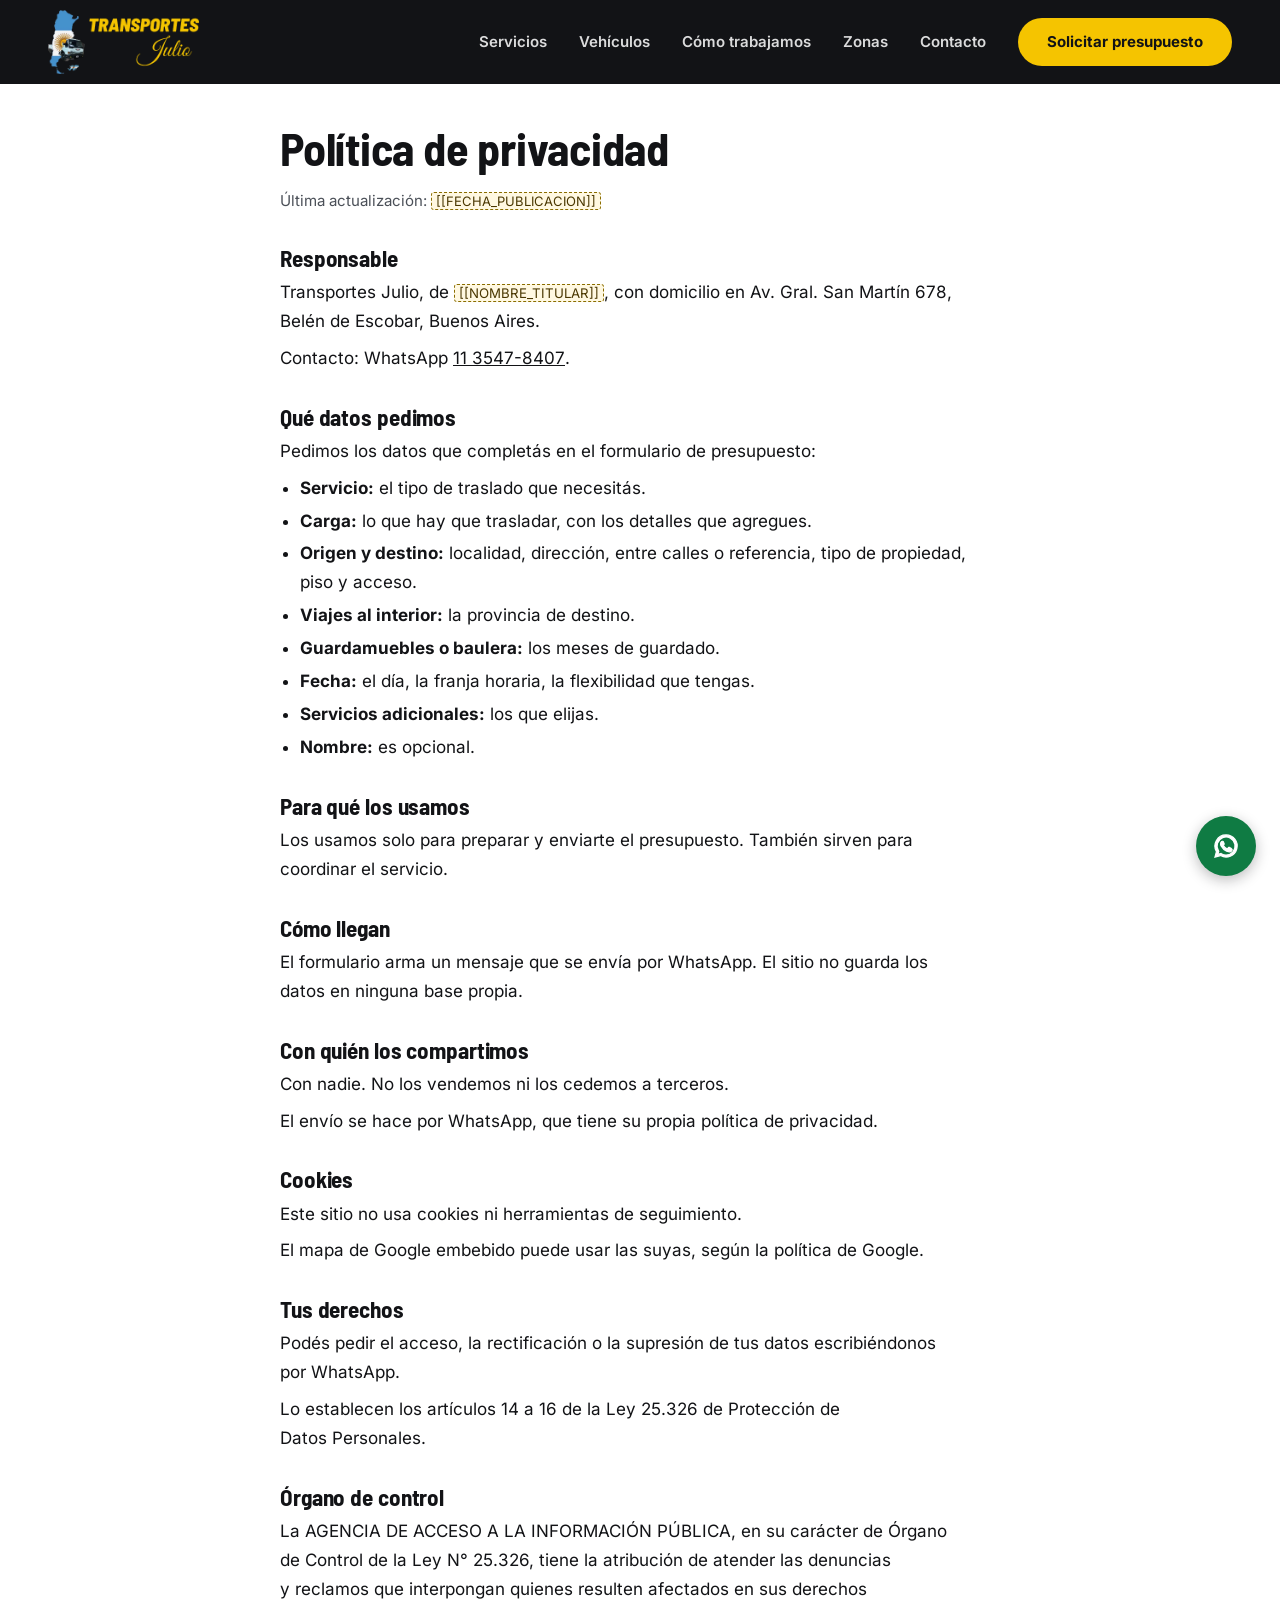
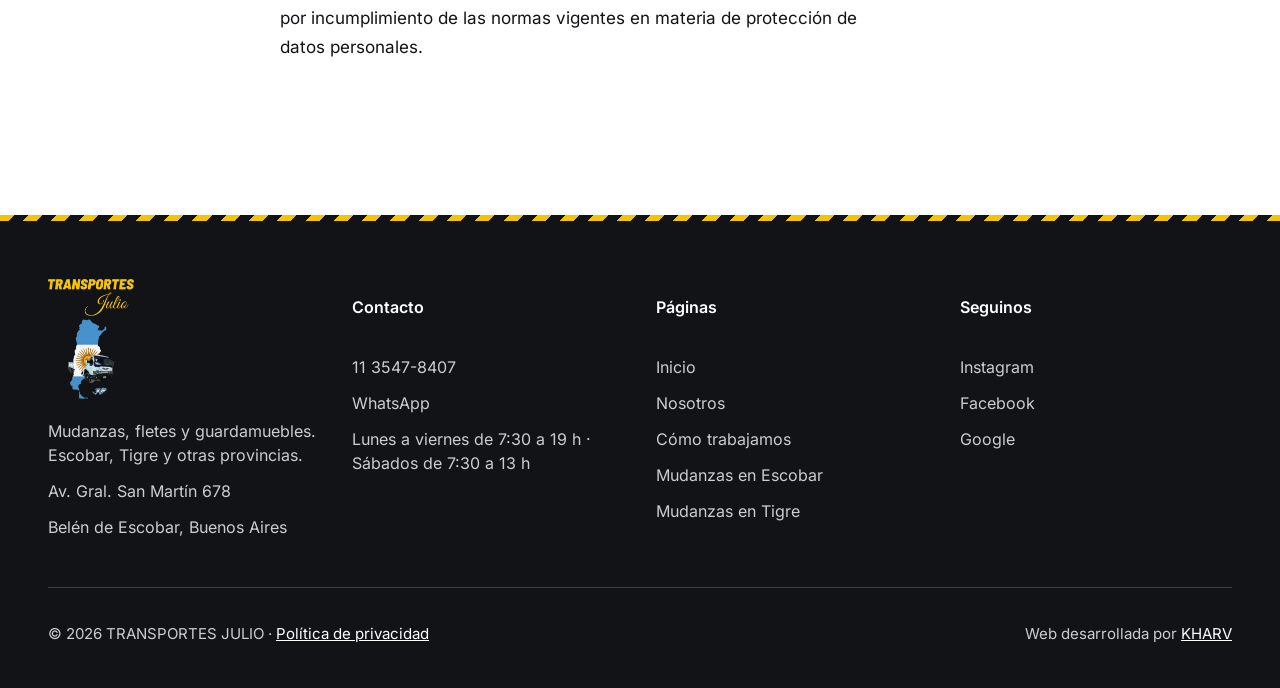
<file: privacidad/index.html>
<!DOCTYPE html>
<html lang="es-AR">
<head>
  <meta charset="utf-8">
  <meta http-equiv="Content-Security-Policy" content="default-src 'self'; script-src 'self'; style-src 'self'; img-src 'self' data:; font-src 'self'; connect-src 'self'; frame-src https://www.google.com; object-src 'none'; base-uri 'self'; form-action 'self'">
  <meta name="referrer" content="strict-origin-when-cross-origin">
  <meta name="viewport" content="width=device-width, initial-scale=1, viewport-fit=cover">

  <title>Política de privacidad | Transportes Julio</title>
  <meta name="description" content="Cómo usa Transportes Julio los datos que completás en el formulario de presupuesto.">
  <!-- Se saca al publicar (ver PENDIENTES.md) -->
  <meta name="robots" content="noindex">

  <!-- [[URL_WEB]] y la dirección provisoria de og:url, og:image y twitter:image: reemplazar por el dominio definitivo, sin barra final (ver PENDIENTES.md) -->
  <link rel="canonical" href="[[URL_WEB]]/privacidad/">
  <link rel="icon" href="/assets/img/favicon/favicon.ico" sizes="48x48">
  <link rel="icon" type="image/png" sizes="32x32" href="/assets/img/favicon/favicon-32x32.png">
  <link rel="icon" type="image/png" sizes="16x16" href="/assets/img/favicon/favicon-16x16.png">
  <link rel="apple-touch-icon" sizes="180x180" href="/assets/img/favicon/apple-touch-icon.png">
  <link rel="manifest" href="/assets/img/favicon/site.webmanifest">
  <meta name="theme-color" content="#121316">
  <link rel="preload" as="font" type="font/woff2" href="../assets/fonts/barlow-semi-condensed-600.woff2" crossorigin>

  <!-- Open Graph -->
  <meta property="og:type" content="website">
  <meta property="og:locale" content="es_AR">
  <meta property="og:site_name" content="Transportes Julio">
  <meta property="og:title" content="Política de privacidad | Transportes Julio">
  <meta property="og:description" content="Cómo usa Transportes Julio los datos que completás en el formulario de presupuesto.">
  <meta property="og:url" content="https://transportes-julio-web.kharv.workers.dev/privacidad/">
  <meta property="og:image" content="https://transportes-julio-web.kharv.workers.dev/assets/img/og-image.jpg">
  <meta property="og:image:width" content="1200">
  <meta property="og:image:height" content="630">
  <meta property="og:image:type" content="image/jpeg">
  <meta property="og:image:alt" content="Logo de Transportes Julio, fletes y mudanzas">

  <!-- Twitter card -->
  <meta name="twitter:card" content="summary_large_image">
  <meta name="twitter:title" content="Política de privacidad | Transportes Julio">
  <meta name="twitter:description" content="Cómo usa Transportes Julio los datos que completás en el formulario de presupuesto.">
  <meta name="twitter:image" content="https://transportes-julio-web.kharv.workers.dev/assets/img/og-image.jpg">

  <link rel="stylesheet" href="../css/styles.css">
  <script src="../js/camion.js" defer></script>
  <script src="../js/main.js" defer></script>
  <script src="../js/cotizador.js" defer></script>

  <!-- HORARIOS: los textos visibles se cambian en un solo lugar, la constante HORARIOS de js/main.js.
       El horario del local también figura acá abajo, en openingHoursSpecification. -->
  <!-- Datos estructurados: bloque de datos, no se ejecuta y la CSP no lo alcanza -->

</head>
<body>
  <!-- Iconos SVG -->
  <svg hidden xmlns="http://www.w3.org/2000/svg">
    <symbol id="icon-menu" viewBox="0 0 24 24"><path fill="none" stroke="currentColor" stroke-width="1.75" stroke-linecap="round" stroke-linejoin="round" d="M4 6h16M4 12h16M4 18h16"/></symbol>
    <symbol id="icon-close" viewBox="0 0 24 24"><path fill="none" stroke="currentColor" stroke-width="1.75" stroke-linecap="round" stroke-linejoin="round" d="M6 6l12 12M18 6L6 18"/></symbol>
    <symbol id="icon-arrow" viewBox="0 0 24 24"><path fill="none" stroke="currentColor" stroke-width="1.75" stroke-linecap="round" stroke-linejoin="round" d="M5 12h14M13 6l6 6-6 6"/></symbol>
    <symbol id="icon-phone" viewBox="0 0 24 24"><path fill="none" stroke="currentColor" stroke-width="1.75" stroke-linecap="round" stroke-linejoin="round" d="M6.6 3.5h2.6l1.5 4.2-2 1.6a13 13 0 0 0 6 6l1.6-2 4.2 1.5v2.6a2 2 0 0 1-2.2 2A17 17 0 0 1 4.6 5.7a2 2 0 0 1 2-2.2z"/></symbol>
    <symbol id="icon-whatsapp" viewBox="0 0 24 24"><path fill="currentColor" d="M12 2.5a9.5 9.5 0 0 0-8.2 14.3L2.5 21.5l4.8-1.3A9.5 9.5 0 1 0 12 2.5zm0 17.2a7.7 7.7 0 0 1-3.9-1.1l-.3-.2-2.8.8.8-2.7-.2-.3A7.7 7.7 0 1 1 12 19.7zm4.3-5.8c-.2-.1-1.4-.7-1.6-.8-.2-.1-.4-.1-.5.1l-.8 1c-.1.1-.3.2-.5.1a6.3 6.3 0 0 1-3.1-2.7c-.2-.4.2-.4.6-1.2.1-.1 0-.3 0-.4l-.7-1.7c-.2-.5-.4-.4-.5-.4h-.5c-.2 0-.4.1-.6.3-.2.2-.8.8-.8 2s.9 2.3 1 2.5c.1.2 1.7 2.7 4.2 3.7 1.6.6 2.2.7 3 .6.5-.1 1.4-.6 1.6-1.1.2-.6.2-1 .1-1.1 0-.2-.2-.2-.4-.3z"/></symbol>
    <symbol id="icon-chat" viewBox="0 0 24 24"><path fill="none" stroke="currentColor" stroke-width="1.75" stroke-linecap="round" stroke-linejoin="round" d="M20.5 11.5a8.5 8.5 0 0 1-12.6 7.4L3.5 20.5l1.6-4.3A8.5 8.5 0 1 1 20.5 11.5z"/></symbol>
    <symbol id="icon-clock" viewBox="0 0 24 24"><g fill="none" stroke="currentColor" stroke-width="1.75" stroke-linecap="round" stroke-linejoin="round"><circle cx="12" cy="12" r="8.5"/><path d="M12 7v5l3.5 2"/></g></symbol>
    <symbol id="icon-store" viewBox="0 0 24 24"><path fill="none" stroke="currentColor" stroke-width="1.75" stroke-linecap="round" stroke-linejoin="round" d="M4 10v10h16V10M3 10l2-6h14l2 6M3 10h18M9.5 20v-6h5v6"/></symbol>
    <symbol id="icon-doc" viewBox="0 0 24 24"><path fill="none" stroke="currentColor" stroke-width="1.75" stroke-linecap="round" stroke-linejoin="round" d="M6 3.5h8l4 4v13H6zM14 3.5v4h4M9 13l2 2 4-4"/></symbol>
    <symbol id="icon-card" viewBox="0 0 24 24"><g fill="none" stroke="currentColor" stroke-width="1.75" stroke-linecap="round" stroke-linejoin="round"><rect x="3" y="5.5" width="18" height="13" rx="2"/><path d="M3 10h18M7 15h3"/></g></symbol>
    <symbol id="icon-largo" viewBox="0 0 24 24"><path fill="none" stroke="currentColor" stroke-width="1.75" stroke-linecap="round" stroke-linejoin="round" d="M3 12h18M6.5 8.5 3 12l3.5 3.5M17.5 8.5 21 12l-3.5 3.5"/></symbol>
    <symbol id="icon-ancho" viewBox="0 0 24 24"><path fill="none" stroke="currentColor" stroke-width="1.75" stroke-linecap="round" stroke-linejoin="round" d="M5 19 19 5M9 5h10v10M15 19H5V9"/></symbol>
    <symbol id="icon-alto" viewBox="0 0 24 24"><path fill="none" stroke="currentColor" stroke-width="1.75" stroke-linecap="round" stroke-linejoin="round" d="M12 3v18M8.5 6.5 12 3l3.5 3.5M8.5 17.5 12 21l3.5-3.5"/></symbol>
    <symbol id="icon-caja" viewBox="0 0 24 24"><path fill="none" stroke="currentColor" stroke-width="1.75" stroke-linecap="round" stroke-linejoin="round" d="M3.5 8 12 3.5 20.5 8v8L12 20.5 3.5 16zM3.5 8 12 12.5 20.5 8M12 12.5v8"/></symbol>
    <symbol id="icon-escalera" viewBox="0 0 24 24"><path fill="none" stroke="currentColor" stroke-width="1.75" stroke-linecap="round" stroke-linejoin="round" d="M3.5 20.5h4v-4.5h4.5v-4.5h4.5V7h4"/></symbol>
    <symbol id="icon-mano" viewBox="0 0 24 24"><path fill="none" stroke="currentColor" stroke-width="1.75" stroke-linecap="round" stroke-linejoin="round" d="M9 11V5a1.5 1.5 0 0 1 3 0v5.5M12 10.5a1.5 1.5 0 0 1 3 0v1M15 11a1.5 1.5 0 0 1 3 0v1.5M18 12a1.5 1.5 0 0 1 3 0V16a5.5 5.5 0 0 1-5.5 5.5H13a5 5 0 0 1-3.9-1.9L4.6 14A1.6 1.6 0 0 1 7 11.9L9 14"/></symbol>
    <symbol id="icon-visita" viewBox="0 0 24 24"><g fill="none" stroke="currentColor" stroke-width="1.75" stroke-linecap="round" stroke-linejoin="round"><path d="M2.5 12S6 5.5 12 5.5 21.5 12 21.5 12 18 18.5 12 18.5 2.5 12 2.5 12z"/><circle cx="12" cy="12" r="2.75"/></g></symbol>
    <symbol id="icon-soga" viewBox="0 0 24 24"><g fill="none" stroke="currentColor" stroke-width="1.75" stroke-linecap="round" stroke-linejoin="round"><path d="M6 3h12M12 3v9"/><circle cx="12" cy="4.5" r="0"/><path d="M6.5 12h11l1.5 8.5H5z"/></g></symbol>
    <symbol id="icon-camion" viewBox="0 0 24 24"><path fill="none" stroke="currentColor" stroke-width="1.75" stroke-linecap="round" stroke-linejoin="round" d="M2.5 6.5h12v10h-12zM14.5 10h4l3 3.5v3h-7M7 19a2 2 0 1 0 0-4 2 2 0 0 0 0 4zM17.5 19a2 2 0 1 0 0-4 2 2 0 0 0 0 4z"/></symbol>
    <symbol id="icon-sillon" viewBox="0 0 24 24"><path fill="none" stroke="currentColor" stroke-width="1.75" stroke-linecap="round" stroke-linejoin="round" d="M6 11V8a3 3 0 0 1 3-3h6a3 3 0 0 1 3 3v3M4 11.5a2 2 0 0 1 2 2V15h12v-1.5a2 2 0 1 1 3 1.7V18H3v-2.8a2 2 0 0 1 1-3.7zM6 18v2M18 18v2"/></symbol>
    <symbol id="icon-puntos" viewBox="0 0 24 24"><g fill="none" stroke="currentColor" stroke-width="1.75" stroke-linecap="round" stroke-linejoin="round"><circle cx="6" cy="12" r="1.5"/><circle cx="12" cy="12" r="1.5"/><circle cx="18" cy="12" r="1.5"/></g></symbol>
    <symbol id="icon-casa" viewBox="0 0 24 24"><path fill="none" stroke="currentColor" stroke-width="1.75" stroke-linecap="round" stroke-linejoin="round" d="M3.5 11.5 12 4l8.5 7.5M6 10v10h12V10M10 20v-5h4v5"/></symbol>
    <symbol id="icon-edificio" viewBox="0 0 24 24"><path fill="none" stroke="currentColor" stroke-width="1.75" stroke-linecap="round" stroke-linejoin="round" d="M6 20.5v-17h12v17M3.5 20.5h17M9.5 7.5h1M13.5 7.5h1M9.5 11.5h1M13.5 11.5h1M10 20.5v-5h4v5"/></symbol>
    <symbol id="icon-ph" viewBox="0 0 24 24"><path fill="none" stroke="currentColor" stroke-width="1.75" stroke-linecap="round" stroke-linejoin="round" d="M3.5 20.5h17M5 20.5V9l7-5 7 5v11.5M12 9.5v11"/></symbol>
    <symbol id="icon-deposito" viewBox="0 0 24 24"><path fill="none" stroke="currentColor" stroke-width="1.75" stroke-linecap="round" stroke-linejoin="round" d="M3 20.5V9l9-5 9 5v11.5M7 20.5v-8h10v8M7 15.5h10"/></symbol>
    <symbol id="icon-ascensor" viewBox="0 0 24 24"><path fill="none" stroke="currentColor" stroke-width="1.75" stroke-linecap="round" stroke-linejoin="round" d="M5 3.5h14v17H5zM9 13V8M7.5 9.5 9 8l1.5 1.5M15 8v5M13.5 11.5 15 13l1.5-1.5"/></symbol>
    <symbol id="icon-montacargas" viewBox="0 0 24 24"><path fill="none" stroke="currentColor" stroke-width="1.75" stroke-linecap="round" stroke-linejoin="round" d="M4 20.5V4M4 16h9v4.5H4M13 20.5h7M7.5 16v-5h4v5"/></symbol>
    <symbol id="icon-puerta" viewBox="0 0 24 24"><path fill="none" stroke="currentColor" stroke-width="1.75" stroke-linecap="round" stroke-linejoin="round" d="M6 20.5v-17h12v17M3.5 20.5h17M14.5 12v.5"/></symbol>
    <symbol id="icon-sol" viewBox="0 0 24 24"><g fill="none" stroke="currentColor" stroke-width="1.75" stroke-linecap="round" stroke-linejoin="round"><circle cx="12" cy="12" r="4"/><path d="M12 3v2M12 19v2M3 12h2M19 12h2M5.6 5.6 7 7M17 17l1.4 1.4M5.6 18.4 7 17M17 7l1.4-1.4"/></g></symbol>
    <symbol id="icon-atardecer" viewBox="0 0 24 24"><path fill="none" stroke="currentColor" stroke-width="1.75" stroke-linecap="round" stroke-linejoin="round" d="M3 18h18M7 18a5 5 0 0 1 10 0M12 8V5M5 11.5l1.5 1.5M19 11.5 17.5 13"/></symbol>
    <symbol id="icon-calendario" viewBox="0 0 24 24"><g fill="none" stroke="currentColor" stroke-width="1.75" stroke-linecap="round" stroke-linejoin="round"><rect x="3.5" y="5" width="17" height="15.5" rx="2"/><path d="M3.5 10h17M8 3v4M16 3v4"/></g></symbol>
    <symbol id="icon-pin" viewBox="0 0 24 24"><g fill="none" stroke="currentColor" stroke-width="1.75" stroke-linecap="round" stroke-linejoin="round"><path d="M12 21s7-6.2 7-11.5a7 7 0 1 0-14 0C5 14.8 12 21 12 21z"/><circle cx="12" cy="9.5" r="2.5"/></g></symbol>
    <symbol id="icon-instagram" viewBox="0 0 24 24"><g fill="none" stroke="currentColor" stroke-width="1.75" stroke-linecap="round" stroke-linejoin="round"><rect x="3.5" y="3.5" width="17" height="17" rx="4.5"/><circle cx="12" cy="12" r="4"/></g><circle cx="17" cy="7" r="1.2" fill="currentColor"/></symbol>
  </svg>

  <a class="skip-link" href="#contenido">Saltar al contenido</a>

  <header id="site-header" class="site-header">
    <div class="site-header__inner">
      <!-- LOGO: se reemplaza pisando assets/img/logo-header.webp y logo-header.png; en el footer, assets/img/logo-completo.webp y logo-completo.png -->
      <a class="site-header__logo" href="../">
        <picture><source srcset="../assets/img/logo-header.webp" type="image/webp"><img src="../assets/img/logo-header.png" width="708" height="300" alt="Transportes Julio"></picture>
      </a>

      <nav class="site-nav" aria-label="Principal">
        <ul class="site-nav__list">
          <li><a class="site-nav__link" href="../#servicios">Servicios</a></li>
          <li><a class="site-nav__link" href="../#vehiculos">Vehículos</a></li>
          <li><a class="site-nav__link" href="../#como-trabajamos">Cómo trabajamos</a></li>
          <li><a class="site-nav__link" href="../#zonas">Zonas</a></li>
          <li><a class="site-nav__link" href="../#contacto">Contacto</a></li>
        </ul>
      </nav>

      <a class="btn btn--primary site-header__cta" href="../#cotizador">Solicitar presupuesto</a>

      <!-- Solo en mobile -->
      <div class="site-header__iconos">
        <a class="site-header__icono" href="tel:+5491135478407" aria-label="Llamar al 11 3547-8407"><svg class="icon" width="24" height="24" aria-hidden="true" focusable="false"><use href="#icon-phone"></use></svg></a>
        <a class="site-header__icono site-header__icono--whatsapp" href="https://wa.me/5491135478407" target="_blank" rel="noopener noreferrer" aria-label="Escribir por WhatsApp al 11 3547-8407"><svg class="icon" width="24" height="24" aria-hidden="true" focusable="false"><use href="#icon-whatsapp"></use></svg></a>
      </div>

      <!-- Línea de la sección activa: la mueve js/main.js -->
      <span id="site-nav-indicator" class="site-nav__indicator" aria-hidden="true"></span>
    </div>

    <!-- Fila de links: debajo de 1024px. Se desliza con el dedo si no entra -->
    <nav class="site-row has-more-end" aria-label="Secciones">
      <ul class="site-row__list">
        <li><a class="site-row__link" href="../#servicios">Servicios</a></li>
        <li><a class="site-row__link" href="../#vehiculos">Vehículos</a></li>
        <li><a class="site-row__link" href="../#como-trabajamos">Cómo trabajamos</a></li>
        <li><a class="site-row__link" href="../#zonas">Zonas</a></li>
        <li><a class="site-row__link" href="../#contacto">Contacto</a></li>
      </ul>
    </nav>

    <!-- Progreso de lectura: lo mueve js/main.js -->
    <span id="barra-lectura" class="barra-lectura" aria-hidden="true"></span>
  </header>

  <main id="contenido">
    <section class="legal" aria-labelledby="titulo-privacidad">
      <div class="container legal__inner">
        <h1 id="titulo-privacidad" class="legal__title">Política de privacidad</h1>
        <p class="legal__date">Última actualización: <mark class="pendiente">[[FECHA_PUBLICACION]]</mark></p>

        <h2 class="legal__subtitle">Responsable</h2>
        <p>Transportes Julio, de <mark class="pendiente">[[NOMBRE_TITULAR]]</mark>, con domicilio en Av. Gral. San Martín 678, Belén de Escobar, Buenos Aires.</p>
        <p>Contacto: WhatsApp <a href="https://wa.me/5491135478407" target="_blank" rel="noopener noreferrer">11 3547-8407</a>.</p>

        <h2 class="legal__subtitle">Qué datos pedimos</h2>
        <p>Pedimos los datos que completás en el formulario de presupuesto:</p>
        <ul class="legal__list">
          <li><strong>Servicio:</strong> el tipo de traslado que necesitás.</li>
          <li><strong>Carga:</strong> lo que hay que trasladar, con los detalles que agregues.</li>
          <li><strong>Origen y destino:</strong> localidad, dirección, entre calles o referencia, tipo de propiedad, piso y acceso.</li>
          <li><strong>Viajes al interior:</strong> la provincia de destino.</li>
          <li><strong>Guardamuebles o baulera:</strong> los meses de guardado.</li>
          <li><strong>Fecha:</strong> el día, la franja horaria, la flexibilidad que tengas.</li>
          <li><strong>Servicios adicionales:</strong> los que elijas.</li>
          <li><strong>Nombre:</strong> es opcional.</li>
        </ul>

        <h2 class="legal__subtitle">Para qué los usamos</h2>
        <p>Los usamos solo para preparar y enviarte el presupuesto. También sirven para coordinar el servicio.</p>

        <h2 class="legal__subtitle">Cómo llegan</h2>
        <p>El formulario arma un mensaje que se envía por WhatsApp. El sitio no guarda los datos en ninguna base propia.</p>

        <h2 class="legal__subtitle">Con quién los compartimos</h2>
        <p>Con nadie. No los vendemos ni los cedemos a terceros.</p>
        <p>El envío se hace por WhatsApp, que tiene su propia política de privacidad.</p>

        <h2 class="legal__subtitle">Cookies</h2>
        <p>Este sitio no usa cookies ni herramientas de seguimiento.</p>
        <p>El mapa de Google embebido puede usar las suyas, según la política de Google.</p>

        <h2 class="legal__subtitle">Tus derechos</h2>
        <p>Podés pedir el acceso, la rectificación o la supresión de tus datos escribiéndonos por WhatsApp.</p>
        <p>Lo establecen los artículos 14 a 16 de la Ley 25.326 de Protección de Datos Personales.</p>

        <h2 class="legal__subtitle">Órgano de control</h2>
        <p>La AGENCIA DE ACCESO A LA INFORMACIÓN PÚBLICA, en su carácter de Órgano de Control de la Ley N° 25.326, tiene la atribución de atender las denuncias y reclamos que interpongan quienes resulten afectados en sus derechos por incumplimiento de las normas vigentes en materia de protección de datos personales.</p>
      </div>
    </section>
  </main>

  <!-- FOOTER -->
  <footer class="site-footer">
    <div class="container site-footer__inner">
      <div class="site-footer__col">
        <div class="site-footer__head"><picture><source srcset="../assets/img/logo-completo.webp" width="342" height="480" type="image/webp"><img class="site-footer__logo" src="../assets/img/logo-completo.png" width="600" height="842" loading="lazy" alt="Transportes Julio"></picture></div>
        <p class="site-footer__linea solo-mobile"><a href="https://wa.me/5491135478407" target="_blank" rel="noopener noreferrer">WhatsApp</a> · Av. Gral. San Martín 678</p>
        <address class="site-footer__address solo-grande">
          <ul class="site-footer__links">
            <li>Mudanzas, fletes y guardamuebles. Escobar, Tigre y otras provincias.</li>
            <li>Av. Gral. San Martín 678</li>
            <li>Belén de Escobar, Buenos Aires</li>
          </ul>
        </address>
      </div>
      <div class="site-footer__col solo-grande">
        <div class="site-footer__head"><h2 class="site-footer__title">Contacto</h2></div>
        <ul class="site-footer__links">
          <li><a href="tel:+5491135478407">11 3547-8407</a></li>
          <li><a href="https://wa.me/5491135478407" target="_blank" rel="noopener noreferrer">WhatsApp</a></li>
          <li><span data-horario="local">Lunes a viernes de 7:30 a 19 h · Sábados de 7:30 a 13 h</span></li>
        </ul>
      </div>
      <div class="site-footer__col">
        <div class="site-footer__head"><h2 class="site-footer__title">Páginas</h2></div>
        <ul class="site-footer__links">
          <li><a href="../">Inicio</a></li>
          <li><a href="../#nosotros">Nosotros</a></li>
          <li><a href="../#como-trabajamos">Cómo trabajamos</a></li>
          <li><a href="../mudanzas-escobar/">Mudanzas en Escobar</a></li>
          <li><a href="../mudanzas-tigre/">Mudanzas en Tigre</a></li>
        </ul>
      </div>
      <div class="site-footer__col">
        <div class="site-footer__head"><h2 class="site-footer__title">Seguinos</h2></div>
        <ul class="site-footer__links">
          <li><a href="https://www.instagram.com/fletes_y_mudanzas_julio/" target="_blank" rel="noopener noreferrer">Instagram</a></li>
          <li><a href="https://www.facebook.com/profile.php?id=100063585608183" target="_blank" rel="noopener noreferrer">Facebook</a></li>
          <li><a href="https://www.google.com/maps/place/FLETES+Y+MUDANZAS+JULIO/@-34.3386146,-58.7849314,17z/data=!3m1!4b1!4m6!3m5!1s0x95bb605324eb43a3:0x773ff9ea39cf049!8m2!3d-34.3386191!4d-58.7823565!16s%2Fg%2F11bbrmykkb?entry=ttu&amp;g_ep=EgoyMDI2MTEwMi4wIKXMDSoASAFQAw%3D%3D" target="_blank" rel="noopener noreferrer">Google</a></li>
        </ul>
      </div>
    </div>
    <div class="container site-footer__legal">
      <p>© <span id="footer-year">2026</span> TRANSPORTES JULIO · <a href="../privacidad/">Política de privacidad</a></p>
      <p>Web desarrollada por <a href="https://www.instagram.com/kharv.dev/" target="_blank" rel="noopener noreferrer">KHARV</a></p>
    </div>
  </footer>

  <!-- WhatsApp fijo: círculo en desktop; en mobile, píldora que se contrae a círculo al scrollear -->
  <a id="whatsapp-float" class="whatsapp-float" href="https://wa.me/5491135478407" target="_blank" rel="noopener noreferrer" aria-label="Consultar por WhatsApp">
    <span class="whatsapp-float__pill"></span>
    <span class="whatsapp-float__text" aria-hidden="true">Consultanos</span>
    <svg class="icon whatsapp-float__icon" width="28" height="28" aria-hidden="true" focusable="false"><use href="#icon-whatsapp"></use></svg>
  </a>
</body>
</html>
</file>
<file: css/styles.css>
/* =====================================================================
   FLETES Y MUDANZAS JULIO · estilos
   Mobile-first. Carbón, blanco, amarillo de marca solo donde corresponde.
   Títulos en Barlow Semi Condensed; el resto del texto, en Inter.

   Índice
    1. Fuentes y tokens        9. Servicios y adicionales  17. Preguntas
    2. Base                   10. Cómo trabajamos          18. Contacto
    3. Tipografía             11. La zona (localidades)    19. Footer
    4. Layout y secciones     12. Franjas de foto          20. WhatsApp fijo
    5. Botones y links        13. Opiniones                21. Dato faltante
                              14. Cotizador y vista previa 22. Animaciones
    7. Header y menú          15. Zonas                    23. Pantallas bajas
    8. Hero y quiénes somos                                24. Títulos en Barlow
                                                           25. Movimiento reducido
   ===================================================================== */

/* 1. Fuentes y tokens ===================================================== */
@font-face { font-family: "Inter"; font-style: normal; font-weight: 400; font-display: swap; src: url("../assets/fonts/inter-400.woff2") format("woff2"); }
@font-face { font-family: "Inter"; font-style: normal; font-weight: 500; font-display: swap; src: url("../assets/fonts/inter-500.woff2") format("woff2"); }
@font-face { font-family: "Inter"; font-style: normal; font-weight: 600; font-display: swap; src: url("../assets/fonts/inter-600.woff2") format("woff2"); }
@font-face { font-family: "Inter"; font-style: normal; font-weight: 700; font-display: swap; src: url("../assets/fonts/inter-700.woff2") format("woff2"); }
@font-face { font-family: "Barlow Semi Condensed"; font-style: normal; font-weight: 600; font-display: swap; src: url("../assets/fonts/barlow-semi-condensed-600.woff2") format("woff2"); }
@font-face { font-family: "Barlow Semi Condensed"; font-style: normal; font-weight: 700; font-display: swap; src: url("../assets/fonts/barlow-semi-condensed-700.woff2") format("woff2"); }
@font-face { font-family: "Barlow Semi Condensed"; font-style: italic; font-weight: 700; font-display: swap; src: url("../assets/fonts/barlow-semi-condensed-700-italic.woff2") format("woff2"); }

/* Respaldo mientras carga Barlow: Arial Bold ajustada al ancho y la altura de Barlow 600, para que el texto no salte */
@font-face {
  font-family: "Barlow respaldo";
  font-weight: 600 700;
  src: local("Arial Bold"), local("Arial-BoldMT"), local("Helvetica Neue Bold"), local("Roboto Bold"), local("Roboto-Bold");
  size-adjust: 81.8%;
  ascent-override: 122.3%;
  descent-override: 24.5%;
  line-gap-override: 0%;
}

:root {
  /* Paleta */
  --carbon: #121316;         /* base: header, footer y secciones oscuras */
  --carbon-2: #1B1D21;       /* franjas oscuras secundarias */
  --grafito: #2A2D33;        /* bordes y detalles sobre fondo oscuro */
  --fondo: #F5F5F3;
  --blanco: #FFFFFF;
  --gris-texto: #4B5058;
  --borde: #E4E4E0;
  --borde-campo: #7E8088;    /* controles: 3:1 mínimo sobre blanco */
  --amarillo: #F5C400;       /* solo botón "Solicitar presupuesto", palabras clave sobre oscuro,
                                puntos de etiquetas, números, indicador, tildes y franja de marca */
  --amarillo-hover: #FFD21F;
  --whatsapp: #0F7B43;
  --whatsapp-hover: #0C6838;
  --error: #B42318;

  /* Sobre fondo oscuro */
  --texto-oscuro: #CBCDD1;
  --linea-oscura: rgba(255, 255, 255, .18);

  /* Tipografía */
  --fuente: "Inter", system-ui, -apple-system, "Segoe UI", Roboto, sans-serif;
  --ease-flecha: cubic-bezier(.22, 1, .36, 1);
  --dur-flecha: 600ms;
  --fuente-titulos: "Barlow Semi Condensed", "Barlow respaldo", "Arial Narrow", sans-serif;

  /* Barlow es angosta: sus tamaños se agrandan sobre el valor original. 1 = aumento completo, 0 = tamaño original */
  --display-scale: 1;
  --k-h1: calc(1 + .2 * var(--display-scale));
  --k-h2: calc(1 + .15 * var(--display-scale));
  --k-h3: calc(1 + .12 * var(--display-scale));
  --k-num: calc(1 + .15 * var(--display-scale));
  --aire-titulo: 4px;
  --fs-h1: clamp(2.5rem, 1.75rem + 3.6vw, 4.25rem);
  --fs-h2: clamp(1.625rem, 1.5rem + .6vw, 1.875rem);
  --fs-h3: clamp(1.375rem, 1.25rem + .6vw, 1.75rem);
  --fs-sm: .9375rem;

  /* Espaciado: múltiplos de 8px */
  --sp-1: .5rem;
  --sp-2: 1rem;
  --sp-3: 1.5rem;
  --sp-4: 2rem;
  --sp-5: 2.5rem;
  --sp-6: 3rem;
  --sp-7: 4rem;
  --sp-8: 5rem;
  --section-y: clamp(40px, 10vw, 56px);
  --bloque: clamp(32px, 4vw, 48px);       /* entre bloques internos */

  /* Forma y layout */
  --radio: 6px;
  --radio-media: 8px;
  --gutter: max(20px, env(safe-area-inset-left), env(safe-area-inset-right));
  --ancho: 1200px;
  --safe-top: env(safe-area-inset-top, 0px);
  --safe-bottom: env(safe-area-inset-bottom, 0px);
  --header-alto: 60px;   /* fila del logo */
  --fila-h: 44px;        /* fila de links, debajo de 1024px */
  --header-full: calc(var(--header-alto) + var(--fila-h) + var(--safe-top));
  /* Alto con el que se ubican las secciones (el header compacto, si hay fila de links).
     js/main.js lo mide y lo actualiza; este valor sirve hasta que corre el JS */
  --header-h: calc(var(--fila-h) + var(--safe-top));
  --nav-offset: calc(var(--header-h) + 32px);   /* dónde cae el encabezado de cada sección al navegar */
  --reveal-x: 16px;
  --logo-h: 44px;

  /* Franja de marca: como la del cartel del local. Solo arriba del footer */
  --franja-marca: repeating-linear-gradient(135deg, var(--amarillo) 0 10px, var(--carbon) 10px 20px);

  /* Movimiento */
  --curva: cubic-bezier(.22, 1, .36, 1);
}

@media (min-width: 48rem) {
  :root {
    --gutter: max(48px, env(safe-area-inset-left), env(safe-area-inset-right));
    --header-alto: 64px;
    --fila-h: 48px;
    --logo-h: 52px;
    --section-y: clamp(96px, 12vw, 160px);
    --fs-h2: clamp(1.75rem, 1.4rem + 1.75vw, 2.5rem);
  }
}

/* Desktop: 84px arriba de todo, 68px al scrollear. Las anclas se calculan con el alto compacto */
@media (min-width: 64rem) {
  :root {
    --header-alto: 84px;
    --header-compacto: 68px;
    --fila-h: 0px;
    --logo-h: 64px;
    --header-full: calc(var(--header-alto) + var(--safe-top));
    --header-h: calc(var(--header-compacto) + var(--safe-top));
  }
}

/* 2. Base ================================================================== */
*,
*::before,
*::after { box-sizing: border-box; }

html {
  -webkit-text-size-adjust: 100%;
  text-size-adjust: 100%;
}

body {
  margin: 0;
  overflow-x: hidden;
  background: var(--blanco);
  color: var(--carbon);
  font: 400 1rem/1.6 var(--fuente);
}

@media (min-width: 48rem) {
  body { font-size: 1.0625rem; line-height: 1.7; }
}

@supports (overflow: clip) {
  body { overflow-x: clip; }
}

[hidden] { display: none !important; }

img,
picture,
svg,
iframe { display: block; max-width: 100%; }

img { height: auto; }

a { color: inherit; }

ul,
ol { margin: 0; padding: 0; list-style: none; }

p { max-width: 62ch; margin: 0; }

address { font-style: normal; }

fieldset { min-width: 0; margin: 0; padding: 0; border: 0; }

legend { padding: 0; }

button,
input,
select,
textarea { font: inherit; color: inherit; }

.icon { flex: none; width: 24px; height: 24px; fill: none; stroke: currentColor; }

:focus-visible { outline: 2px solid var(--carbon); outline-offset: 2px; }

/* El contorno de foco es solo para teclado */
a:focus:not(:focus-visible),
button:focus:not(:focus-visible),
summary:focus:not(:focus-visible),
[tabindex="-1"]:focus { outline: none; }

.site-header :focus-visible,
.site-footer :focus-visible,
.section--dark :focus-visible,
.photo-band :focus-visible,
.hero :focus-visible { outline-color: var(--blanco); }

.skip-link {
  position: fixed;
  z-index: 200;
  top: calc(var(--safe-top) + var(--sp-1));
  left: var(--sp-1);
  padding: .75rem var(--sp-2);
  border-radius: var(--radio);
  background: var(--blanco);
  color: var(--carbon);
  font-weight: 700;
  text-decoration: none;
  transform: translateY(-300%);
}

.skip-link:focus-visible { transform: none; }

.visually-hidden {
  position: absolute;
  width: 1px;
  height: 1px;
  margin: -1px;
  padding: 0;
  overflow: hidden;
  clip: rect(0 0 0 0);
  clip-path: inset(50%);
  border: 0;
  white-space: nowrap;
}

/* 3. Tipografía ============================================================ */
h1,
h2,
h3 {
  margin: 0;
  color: var(--carbon);
  font-weight: 700;
  line-height: 1.15;
  letter-spacing: -.015em;
  overflow-wrap: break-word;
  text-wrap: balance;
}

h1 { font-size: calc(var(--fs-h1) * var(--k, 1)); }
h2 { font-size: calc(var(--fs-h2) * var(--k, 1)); }
h3 { font-size: calc(var(--fs-h3) * var(--k, 1)); }

/* 4. Layout y secciones ==================================================== */
.container {
  width: min(var(--ancho), 100% - 2 * var(--gutter));
  margin-inline: auto;
}

.section { padding-block: var(--section-y); }
.section--white { background: var(--blanco); }
.section--fondo { background: var(--fondo); }

.section--dark { background: var(--carbon); color: var(--texto-oscuro); }
.section--dark h2,
.section--dark h3 { color: var(--blanco); }

/* Destino de los links del menú: una sola regla para todas las secciones */
.section__header {
  max-width: 45rem;
  margin-bottom: clamp(48px, 5vw, 64px);
  scroll-margin-top: var(--nav-offset);
}

/* Etiqueta chica con punto */
.section__label {
  display: flex;
  align-items: center;
  gap: var(--sp-1);
  margin-bottom: var(--sp-2);
  color: var(--carbon);
  font-size: clamp(.6875rem, .66rem + .15vw, .75rem);
  font-weight: 600;
  line-height: 1.4;
  letter-spacing: .12em;
  text-transform: uppercase;
}

.section__label::before {
  content: "";
  flex: none;
  width: 7px;
  height: 7px;
  border-radius: 50%;
  background: var(--amarillo);
}

/* Título en dos tonos */
.section__title {
  margin: 0;
  color: var(--gris-texto);
  font-weight: 400;
}

.kw { color: var(--carbon); font-weight: 700; }

.section__lead { margin-top: var(--sp-2); color: var(--gris-texto); font-size: 1.125rem; }

/* Sobre fondos oscuros */
.section--dark .section__label,
.photo-band .section__label { color: var(--texto-oscuro); }

.section--dark .section__title,
.photo-band__title { color: var(--blanco); font-weight: 400; }

.section--dark .kw,
.photo-band .kw { color: var(--amarillo); }

.section--dark .section__lead { color: var(--texto-oscuro); }

/* 5. Botones y links ======================================================= */
.btn {
  display: inline-flex;
  align-items: center;
  justify-content: center;
  gap: var(--sp-1);
  min-height: 48px;
  padding: .625rem var(--sp-3);
  border: 1px solid transparent;
  border-radius: var(--radio);
  font: 600 1rem/1.25 var(--fuente);
  text-align: center;
  text-decoration: none;
  cursor: pointer;
  transition: background-color 150ms ease, border-color 150ms ease, color 150ms ease;
}

/* "Solicitar presupuesto": el único botón amarillo */
.btn--primary { background: var(--amarillo); color: var(--carbon); }

.btn--dark { background: var(--carbon); color: var(--blanco); }

.btn--secondary { border-color: var(--carbon); background: transparent; color: var(--carbon); }

@media (hover: hover) {
  .btn--primary:hover { background: var(--amarillo-hover); }
  .btn--dark:hover { background: var(--grafito); }
  .btn--secondary:hover { background: var(--fondo); }
}

/* Link de texto con la flecha dentro de un cuadrado navy */
.arrow-link {
  display: inline-flex;
  align-items: center;
  gap: .75rem;
  min-height: 44px;
  color: var(--carbon);
  font-weight: 600;
  line-height: 1.35;
  text-decoration: none;
}

.arrow-link__box {
  display: inline-flex;
  flex: none;
  align-items: center;
  justify-content: center;
  width: 32px;
  height: 32px;
  position: relative;
  overflow: hidden;
  isolation: isolate;
  border-radius: 4px;
  background: var(--carbon);
  color: var(--blanco);
  transition: color var(--dur-flecha) var(--ease-flecha);
}

/* Relleno amarillo del cuadrado: crece de izquierda a derecha y vuelve al revés */
.arrow-link__box::before {
  content: "";
  position: absolute;
  z-index: -1;
  inset: 0;
  background: var(--amarillo);
  transform: scaleX(0);
  transform-origin: left;
  transition: transform var(--dur-flecha) var(--ease-flecha);
}

.arrow-link__icon { width: 16px; height: 16px; transition: transform var(--dur-flecha) var(--ease-flecha); }

/* Sobre fondos oscuros, el cuadrado se separa del fondo con un borde */
.hero .arrow-link,
.photo-band .arrow-link { color: var(--blanco); }

.hero .arrow-link__box,
.photo-band .arrow-link__box { border: 1px solid rgba(255, 255, 255, .6); }

/* Solo con mouse o teclado: en pantallas táctiles no se anima */
.arrow-link:focus-visible .arrow-link__box { color: var(--carbon); }

.arrow-link:focus-visible .arrow-link__box::before { transform: scaleX(1); }

.arrow-link:focus-visible .arrow-link__icon { transform: translateX(3px); }

@media (hover: hover) {
  .arrow-link:hover .arrow-link__box { color: var(--carbon); }

  .arrow-link:hover .arrow-link__box::before { transform: scaleX(1); }

  .arrow-link:hover .arrow-link__icon { transform: translateX(3px); }
}

/* Con reduced-motion: el color cambia de golpe, sin llenado ni desplazamiento */
@media (prefers-reduced-motion: reduce) {
  .arrow-link__box::before { display: none; }

  .arrow-link:focus-visible .arrow-link__box { background: var(--amarillo); }

  .arrow-link:focus-visible .arrow-link__icon { transform: none; }
}

@media (prefers-reduced-motion: reduce) and (hover: hover) {
  .arrow-link:hover .arrow-link__box { background: var(--amarillo); }

  .arrow-link:hover .arrow-link__icon { transform: none; }
}

/* 7. Header y menú ========================================================= */
.site-header {
  position: fixed;
  z-index: 100;
  inset: 0 0 auto;
  padding-top: var(--safe-top);
  background: var(--carbon);
  color: var(--blanco);
  transition: transform 250ms ease, box-shadow 200ms ease;
}

.site-header.is-scrolled {
  box-shadow: 0 4px 16px rgba(18, 19, 22, .28);
}

/* Fila 1: el logo a la izquierda; lo demás, a la derecha */
.site-header__inner {
  position: relative;
  display: flex;
  align-items: center;
  justify-content: space-between;
  gap: var(--sp-2);
  width: min(var(--ancho), 100% - 2 * var(--gutter));
  height: var(--header-alto);
  margin-inline: auto;
}

.site-header__logo { display: flex; flex: none; align-items: center; min-height: 44px; }

/* El logo nunca se recorta: alto fijo, ancho automático y sin límites en su contenedor */
.site-header__logo img { width: auto; max-width: none; height: var(--logo-h); object-fit: contain; }

.site-footer__logo { width: auto; max-width: none; height: 120px; object-fit: contain; }

.site-footer__logo { object-position: left center; }

/* Mobile: teléfono y WhatsApp */
.site-header__iconos { display: flex; flex: none; gap: var(--sp-1); }

.site-header__icono {
  display: inline-flex;
  align-items: center;
  justify-content: center;
  width: 44px;
  height: 44px;
  border-radius: var(--radio);
  background: rgba(255, 255, 255, .1);
  color: var(--blanco);
  transition: background-color 150ms ease;
}

.site-header__icono--whatsapp { background: var(--whatsapp); }

.site-header__cta {
  display: none;
  flex: none;
  min-height: 44px;
  padding: 0 28px;
  border-radius: 999px;
  font-size: 15px;
  font-weight: 700;
  white-space: nowrap;
}

.site-nav { display: none; }

.site-nav__link {
  display: inline-flex;
  align-items: center;
  min-height: 44px;
  color: rgba(255, 255, 255, .85);
  font-size: 15px;
  font-weight: 600;
  text-decoration: none;
  white-space: nowrap;
  transition: color 150ms ease;
}

.site-nav__link[aria-current="true"] { color: var(--blanco); }

/* Línea de la sección activa: un solo elemento que se mueve con transform */
.site-nav__indicator {
  position: absolute;
  top: calc(50% + 16px);
  left: 0;
  display: none;
  width: 100px;   /* ancho base: main.js lo escala con scaleX, el mismo valor que ANCHO_BASE_LINEA */
  height: 2px;
  background: var(--amarillo);
  opacity: 0;
  transform-origin: left center;
  transition: transform 350ms var(--curva), opacity 150ms ease;
  will-change: transform;
}

.site-nav__indicator.is-visible { opacity: 1; }
.site-nav__indicator.sin-transicion { transition: opacity 150ms ease; }

/* Fila de links: debajo de 1024px. Al bajar, se oculta la fila del logo y queda solo esta */
.site-row {
  height: var(--fila-h);
  overflow-x: auto;
  overflow-y: hidden;
  overscroll-behavior-x: contain;
  scroll-snap-type: x proximity;
  scrollbar-width: none;
  -webkit-overflow-scrolling: touch;
}

.site-row::-webkit-scrollbar { display: none; }

/* Degradado leve en el borde derecho cuando hay más links */
.site-row.has-more-end {
  -webkit-mask-image: linear-gradient(90deg, #000 calc(100% - 32px), rgba(0, 0, 0, .2));
  mask-image: linear-gradient(90deg, #000 calc(100% - 32px), rgba(0, 0, 0, .2));
}

.site-row__list {
  display: flex;
  justify-content: space-between;
  gap: var(--sp-3);
  width: max-content;
  min-width: 100%;
  height: 100%;
  padding-inline: var(--gutter);
}

.site-row__link {
  display: inline-flex;
  align-items: center;
  height: 100%;
  min-height: 44px;
  color: rgba(255, 255, 255, .85);
  font-size: 14px;
  text-decoration: none;
  white-space: nowrap;
  scroll-snap-align: center;
  transition: color 150ms ease;
}

.site-row__link[aria-current="true"] { box-shadow: inset 0 -2px 0 var(--amarillo); color: var(--blanco); }

@media (hover: hover) {
  .site-nav__link:hover,
  .site-row__link:hover { color: var(--blanco); }
  .site-header__icono:hover { background: rgba(255, 255, 255, .18); }
  .site-header__icono--whatsapp:hover { background: var(--whatsapp-hover); }
}

/* Tablet: el botón reemplaza a los iconos */
@media (min-width: 48rem) {
  .site-header__iconos { display: none; }
  .site-header__cta { display: inline-flex; }
}

@media (max-width: 63.99rem) {
  .site-header.is-compact { transform: translateY(calc(var(--header-alto) * -1)); }
}

@media (min-width: 64rem) {
  .site-header.is-scrolled { --logo-h: 52px; }

  .site-header__inner { gap: 0; transition: height 200ms ease; }
  .site-header.is-scrolled .site-header__inner { height: var(--header-compacto); }
  .site-header__logo img { transition: height 200ms ease; }

  .site-nav { display: block; margin-left: auto; }
  .site-nav__list { display: flex; align-items: center; gap: 32px; }
  .site-nav__indicator { display: block; }
  .site-row { display: none; }

  .site-header__cta { min-height: 48px; margin-left: 32px; }
}

/* 8. Hero y quiénes somos ================================================== */
.hero {
  position: relative;
  isolation: isolate;
  display: flex;
  align-items: center;
  min-height: 75vh;
  min-height: 75svh;
  padding-block: calc(var(--header-full) + var(--sp-3)) var(--sp-4);
  overflow: hidden;
  background: var(--carbon);
  color: var(--blanco);
}

.hero__img {
  position: absolute;
  z-index: -2;
  top: 0;
  left: 0;
  width: 100%;
  height: 100%;
  max-width: none;
  object-fit: cover;
  object-position: 65% center;
}

/* Mobile: parejo. Garantiza AA para texto blanco aun con una foto blanca */
.hero__overlay {
  position: absolute;
  z-index: -1;
  inset: 0;
  background: rgba(18, 19, 22, .74);
}

/* Formas geométricas: en mobile queda una sola, chica, para no tapar el contenido */
.hero__shapes {
  position: absolute;
  z-index: 0;
  right: 0;
  bottom: 0;
  width: 88px;
  height: auto;
  pointer-events: none;
}

.hero__shape--1,
.hero__shape--2 { display: none; fill: var(--carbon); }

.hero__shape--3 { fill: var(--grafito); }

@media (min-width: 48rem) {
  .hero__shapes { width: clamp(240px, 30vw, 520px); }
  .hero__shape--1,
  .hero__shape--2 { display: block; }
}

.hero__content { z-index: 1; }

.hero__title {
  font-size: calc(clamp(1.875rem, 8.4vw, 2.375rem) * var(--k, 1));
  color: var(--blanco);
  line-height: 1.1;
}

.hero__title strong { color: var(--amarillo); }

.hero__title::after {
  content: "";
  display: block;
  width: 48px;
  height: 3px;
  margin-top: var(--sp-4);
  background: rgba(255, 255, 255, .6);
}

.hero__subtitle { margin-top: var(--sp-4); font-size: clamp(1.125rem, 1.05rem + .4vw, 1.25rem); }

.hero__actions {
  display: flex;
  flex-wrap: wrap;
  align-items: center;
  gap: var(--sp-2) var(--sp-4);
  margin-top: var(--sp-5);
}

.hero__rating {
  display: inline-flex;
  align-items: center;
  min-height: 44px;
  margin-top: var(--sp-3);
  color: var(--texto-oscuro);
  font-size: var(--fs-sm);
  text-decoration: none;
  transition: color 150ms ease;
}

@media (hover: hover) {
  .hero__rating:hover { color: var(--blanco); }
}

/* Mobile: botón y link apilados, a todo el ancho */
@media (max-width: 47.99rem) {
  .hero__actions { flex-direction: column; align-items: stretch; }
  .hero__actions .btn { width: 100%; }
}

@media (min-width: 48rem) {
  .hero { min-height: 100vh; min-height: 100dvh; padding-block: calc(var(--header-full) + var(--sp-6)) var(--sp-7); }
  .hero__title { max-width: 24ch; font-size: calc(var(--fs-h1) * var(--k, 1)); }
}

@media (min-width: 60rem) {
  /* Lateral: de .85 a .35. El tramo del medio mantiene oscura la zona donde va el texto */
  .hero__overlay {
    background: linear-gradient(90deg, rgba(18, 19, 22, .85) 0%, rgba(18, 19, 22, .72) 55%, rgba(18, 19, 22, .35) 100%);
  }
}

/* Parallax solo en desktop: la foto se extiende para que no aparezcan huecos al moverla */
@media (min-width: 64rem) and (prefers-reduced-motion: no-preference) {
  .hero__img { top: -30%; height: 130%; will-change: transform; }
  .photo-band__img { top: -20%; height: 140%; will-change: transform; }
}

/* 9. Servicios y adicionales =============================================== */
/* Mobile: carrusel. Desde 48rem: grilla */
.service-cards {
  display: flex;
  gap: var(--sp-2);
  margin-inline: calc(var(--gutter) * -1);
  padding-inline: var(--gutter);
  overflow-x: auto;
  overscroll-behavior-x: contain;
  scroll-snap-type: x mandatory;
  scroll-padding-inline: var(--gutter);
  scrollbar-width: none;
  -webkit-overflow-scrolling: touch;
}

.service-cards::-webkit-scrollbar { display: none; }

.service-card { position: relative; flex: 0 0 78%; min-width: 0; scroll-snap-align: start; }

.service-card__media,
.zone-block__media {
  position: relative;
  width: 100%;
  aspect-ratio: 16 / 10;
  overflow: hidden;
  border-radius: 4px;
  background: var(--borde);
}

.service-card__img,
.zone-block__img {
  display: block;
  width: 100%;
  height: 100%;
  object-fit: cover;
  transition: transform 600ms ease;
}

.service-card__title {
  margin-top: var(--sp-2);
  color: var(--carbon);
  font-size: calc(.9375rem * var(--k, 1));
  line-height: 1.4;
  letter-spacing: .06em;
  text-transform: uppercase;
}

.service-card__text { margin-top: .25rem; color: var(--gris-texto); font-size: .9375rem; line-height: 1.45; }

/* Zoom suave de la foto al pasar el mouse */
.fleet-card__img { transition: transform 600ms ease; }

.fleet-card__media { overflow: hidden; }

@media (hover: hover) {
  .service-card:hover .service-card__img,
  .fleet-card:hover .fleet-card__img,
  .zone-block:hover .zone-block__img { transform: scale(1.04); }
}

@media (min-width: 48rem) {
  .service-cards {
    display: grid;
    grid-template-columns: repeat(2, minmax(0, 1fr));
    gap: var(--sp-5) var(--sp-4);
    margin-inline: 0;
    padding-inline: 0;
    overflow: visible;
    scroll-snap-type: none;
  }

  .service-card__media,
  .zone-block__media { aspect-ratio: 4 / 3; max-height: none; }

  .zone-block__media { aspect-ratio: 16 / 9; }

  .service-card__title { margin-top: var(--sp-3); }
}

@media (min-width: 64rem) {
  .service-cards { grid-template-columns: repeat(3, minmax(0, 1fr)); }
}

/* Servicios adicionales: franja propia en carbón */
.extras {
  display: grid;
  gap: var(--sp-4);
  margin-top: var(--sp-7);
  padding: clamp(24px, 5vw, 56px);
  border-radius: var(--radio-media);
  background: var(--carbon);
  color: var(--texto-oscuro);
}

.extras .section__label { color: var(--amarillo); }

.extras__title { color: var(--blanco); font-size: calc(var(--fs-h3) * var(--k, 1)); font-weight: 400; }

.extras .kw { color: var(--amarillo); }

.extras__lead { margin-top: var(--sp-1); color: var(--texto-oscuro); }

.extras__list { display: grid; gap: var(--sp-3); }

.extras__item { display: flex; align-items: flex-start; gap: var(--sp-2); min-width: 0; }

.extras__icon {
  display: inline-flex;
  flex: none;
  align-items: center;
  justify-content: center;
  width: 48px;
  height: 48px;
  border: 1px solid var(--amarillo);
  border-radius: 50%;
  color: var(--amarillo);
}

.extras__name { margin: 0; color: var(--blanco); font-size: 1.0625rem; font-weight: 600; line-height: 1.35; letter-spacing: 0; }

.extras__text { margin-top: .125rem; color: var(--texto-oscuro); font-size: .9375rem; line-height: 1.45; }

@media (min-width: 40rem) {
  .extras__list { grid-template-columns: repeat(2, minmax(0, 1fr)); gap: var(--sp-4); }
}

@media (min-width: 60rem) {
  .extras { grid-template-columns: repeat(12, minmax(0, 1fr)); gap: var(--sp-4); align-items: center; }
  .extras__head { grid-column: 1 / 5; }
  .extras__list { grid-column: 5 / -1; }
}

/* Vehículos: carrusel en mobile, 2 columnas desde 48rem y 3 desde 64rem. Foto 16:10 */
.fleet {
  display: flex;
  gap: var(--sp-2);
  margin-inline: calc(var(--gutter) * -1);
  padding-inline: var(--gutter);
  overflow-x: auto;
  overscroll-behavior-x: contain;
  scroll-snap-type: x mandatory;
  scroll-padding-inline: var(--gutter);
  scrollbar-width: none;
  -webkit-overflow-scrolling: touch;
}

.fleet::-webkit-scrollbar { display: none; }

.fleet-card { position: relative; flex: 0 0 78%; min-width: 0; scroll-snap-align: start; }

.fleet-card__media {
  width: 100%;
  aspect-ratio: 16 / 10;
  overflow: hidden;
  border-radius: 4px;
  background: var(--borde);
}

.fleet-card__img { display: block; width: 100%; height: 100%; object-fit: cover; }

.fleet-card__title { margin-top: var(--sp-2); font-size: calc(1.125rem * var(--k, 1)); font-weight: 600; line-height: 1.35; letter-spacing: 0; }

.fleet-card__text { margin-top: .25rem; color: var(--gris-texto); font-size: .9375rem; line-height: 1.45; }

.fleet-card__grupo { margin-top: var(--sp-2); color: var(--gris-texto); font-size: .8125rem; font-weight: 600; letter-spacing: .04em; text-transform: uppercase; }

.fleet-card__specs { display: flex; flex-direction: column; gap: .25rem; margin-top: .375rem; color: var(--carbon); font-size: .875rem; line-height: 1.4; }

.fleet-card__specs li { display: flex; align-items: center; gap: .5rem; }

.fleet-card__icon { width: 18px; height: 18px; color: var(--gris-texto); }

@media (min-width: 48rem) {
  .fleet {
    display: grid;
    grid-template-columns: repeat(2, minmax(0, 1fr));
    gap: var(--sp-4);
    margin-inline: 0;
    padding-inline: 0;
    overflow: visible;
    scroll-snap-type: none;
  }
}

@media (min-width: 64rem) {
  .fleet { grid-template-columns: repeat(3, minmax(0, 1fr)); }
}

/* 10. Cómo trabajamos ====================================================== */
/* Mobile: un paso por vez en una tarjeta deslizable, y debajo un camino chico con puntos.
   Desde 48rem: camino grande, con los 4 pasos a la vista. Estado base (sin JS): pasos encendidos.
   El camión va siempre de perfil. */
.route { position: relative; padding-bottom: 40px; }

/* Indicio arriba del camino. Conserva su lugar al desvanecerse, para que nada salte */
.route__aviso {
  display: flex;
  align-items: center;
  justify-content: flex-end;
  max-width: none;
  gap: .375rem;
  margin-bottom: var(--sp-2);
  color: #B4B7BC;
  font-size: 13px;
  text-align: right;
  opacity: 0;
  transition: opacity 300ms ease;
}

.route__aviso.is-visible { opacity: 1; }

.route__aviso-icon { width: 16px; height: 16px; }

.route__road {
  position: absolute;
  right: 0;
  bottom: 4px;
  left: 0;
  height: 8px;
  overflow: hidden;
  border-radius: 4px;
}

.route__lines,
.stepper__lines { display: block; position: absolute; inset: 0; }

/* Tramo recorrido, en amarillo */
.route__done {
  position: absolute;
  inset: 0;
  background: var(--amarillo);
  transform: scaleX(.875);
  transform-origin: left center;
}

.route__dots {
  position: absolute;
  z-index: 1;
  right: 0;
  bottom: 2px;
  left: 0;
  display: grid;
  grid-template-columns: repeat(4, minmax(0, 1fr));
  justify-items: center;
}

.route__dot { position: relative; width: 12px; height: 12px; border: 2px solid var(--amarillo); border-radius: 50%; background: var(--amarillo); }

.route--live .route__dot:not(.is-on) { border-color: #8D919A; background: var(--carbon); }

.route__truck {
  position: absolute;
  z-index: 2;
  bottom: 12px;   /* el borde superior del camino: bottom 4px + alto 8px */
  left: calc(87.5% - 18px);
  width: 36px;
  height: 20px;
  will-change: transform;
}

.route--live .route__truck { left: 0; }

.truck-svg { display: block; width: 100%; height: 100%; max-width: none; }

/* Las ruedas giran solo mientras el camión se mueve */
.truck__wheel { transform-box: fill-box; transform-origin: center; }

.is-moving .truck__wheel { animation: giro-rueda 500ms linear infinite; }
.is-reversing .truck__wheel { animation-direction: reverse; }

@keyframes giro-rueda {
  to { transform: rotate(360deg); }
}

.route__steps {
  display: flex;
  gap: var(--sp-2);
  overflow-x: auto;
  overscroll-behavior-x: contain;
  scroll-snap-type: x mandatory;
  scrollbar-width: none;
  -webkit-overflow-scrolling: touch;
}

.route__steps::-webkit-scrollbar { display: none; }

.step {
  flex: 0 0 100%;
  min-width: 0;
  padding: var(--sp-3);
  border: 1px solid var(--grafito);
  border-radius: var(--radio-media);
  background: var(--carbon-2);
  scroll-snap-align: start;
}

.step__heading { font: inherit; letter-spacing: 0; }

.step__btn {
  display: flex;
  align-items: center;
  gap: var(--sp-2);
  width: 100%;
  min-height: 44px;
  padding: 0;
  border: 0;
  border-radius: var(--radio);
  background: none;
  color: var(--blanco);
  text-align: left;
  cursor: pointer;
}

.step__number { flex: none; color: var(--amarillo); font-size: calc(3rem * var(--k, 1)); font-weight: 700; line-height: 1; }

.step__title { font-size: calc(1.25rem * var(--k, 1)); font-weight: 600; line-height: 1.35; letter-spacing: -.005em; }

.step__cuerpo { position: relative; }

.step__text { margin-top: var(--sp-1); color: var(--blanco); }

/* Pasos que se revelan. La descripción oculta conserva su lugar: solo cambian opacity y transform.
   Sin JS o con reduced-motion, main.js no agrega route--interactive y se ve todo. */
.step__hint { display: none; }

@media (min-width: 48rem) {
  .route--interactive .step { cursor: pointer; }

  .route--interactive .step__text { opacity: 0; transform: translateY(12px); }

  .route--interactive .step.is-revealed .step__text {
    opacity: 1;
    transform: none;
    transition: opacity 400ms ease, transform 400ms ease, color 200ms ease;
  }

  .route--interactive .step__hint {
    position: absolute;
    top: 0;
    right: 0;
    left: 0;
    display: flex;
    align-items: center;
    gap: .375rem;
    margin-top: var(--sp-1);
    color: #B4B7BC;
    font-size: 13px;
    pointer-events: none;
  }

  .route--interactive .step.is-revealed .step__hint { opacity: 0; transition: opacity 300ms ease; }
}

.step__hint-icon { width: 16px; height: 16px; }

/* Pulso: solo en la parada siguiente a la actual */
.route--interactive .route__dot.is-next::before {
  content: "";
  position: absolute;
  inset: -2px;
  border: 2px solid var(--amarillo);
  border-radius: 50%;
  animation: pulso-paso 2s ease-out infinite;
}

/* En mobile, el pulso acompaña hasta la primera interacción */
.route--tocada .route__dot.is-next::before { display: none; }

@keyframes pulso-paso {
  from { opacity: .8; transform: scale(1); }
  70%, to { opacity: 0; transform: scale(1.9); }
}

.route__controls { display: flex; justify-content: center; gap: var(--sp-3); margin-top: var(--sp-1); }

.route__control {
  display: inline-flex;
  align-items: center;
  gap: var(--sp-1);
  min-height: 44px;
  padding: 0;
  border: 0;
  background: none;
  color: var(--blanco);
  font-size: var(--fs-sm);
  font-weight: 600;
  cursor: pointer;
}

.route__control[aria-disabled="true"] { color: #8D919A; cursor: not-allowed; }

.route__control-icon--prev { transform: rotate(180deg); }

#como-trabajamos .section__title { font-size: calc(var(--fs-h2) * var(--k, 1)); }

@media (min-width: 48rem) {
  #como-trabajamos .section__title { font-size: calc(clamp(2.25rem, 1.7rem + 2.6vw, 3.5rem) * var(--k, 1)); }

  .route { padding-bottom: 0; }

  .route__road { top: 56px; bottom: auto; height: 28px; border-radius: 2px; }

  .route__done { top: calc(50% - 3px); bottom: auto; height: 6px; }

  .route__dots { display: none; }

  /* Las ruedas se apoyan en el borde superior del camino (top 56px): el dibujo termina en 46px de los 47 */
  .route__truck { top: 10px; bottom: auto; left: calc(87.5% - 44px); width: 88px; height: 47px; }

  .route--live .route__truck { top: 10px; left: 0; }

  .route__steps {
    position: relative;
    z-index: 1;
    display: grid;
    grid-template-columns: repeat(4, minmax(0, 1fr));
    gap: var(--sp-4);
    padding-top: 52px;
    overflow: visible;
    scroll-snap-type: none;
  }

  .step { padding: 0; border: 0; border-radius: 0; background: none; text-align: center; }

  .step__btn { flex-direction: column; text-align: center; }

  .step__number {
    position: relative;
    display: flex;
    align-items: center;
    justify-content: center;
    width: 64px;
    height: 64px;
    border: 2px solid var(--amarillo);
    border-radius: 50%;
    background: var(--amarillo);
    color: var(--carbon);
    font-size: calc(1.75rem * var(--k, 1));
    transition: background-color 200ms ease, border-color 200ms ease, color 200ms ease;
  }

  /* Siguientes: en gris. Anteriores: recorridos, con borde amarillo. Activo: encendido */
  .route--live .step:not(.is-active):not(.is-done) .step__number { border-color: #6F737B; background: var(--carbon); color: #B4B7BC; }
  .route--live .step.is-done .step__number { background: var(--carbon); color: var(--amarillo); }

  .step__text { color: var(--texto-oscuro); transition: color 200ms ease; }

  .route--live .step:not(.is-active) .step__text { color: #B4B7BC; }
  .route--live .step.is-active .step__text { color: var(--blanco); }

  .route__controls { margin-top: var(--sp-4); }

  .route--interactive .step__hint { justify-content: center; }

  .route--interactive .step.is-next .step__number::before {
    content: "";
    position: absolute;
    inset: -2px;
    border: 2px solid var(--amarillo);
    border-radius: 50%;
    animation: pulso-paso 2s ease-out infinite;
    pointer-events: none;
  }
}

@media (min-width: 48rem) and (hover: hover) {
  .route--live .step:not(.is-active) .step__btn:hover .step__number { border-color: var(--amarillo); }
}

/* Por qué elegirnos: 4 columnas de números; 2×2 debajo de 1024px, con líneas horizontales */
/* Separación de 48px con el párrafo de arriba (32px en mobile) */
.why { padding-block: 48px clamp(56px, 7vw, 88px); }

.why__list { scroll-margin-top: var(--nav-offset); display: grid; grid-template-columns: repeat(2, minmax(0, 1fr)); }

.why__item { position: relative; padding: var(--sp-3) 4px; text-align: center; }

.why__item:nth-child(odd) { border-right: 1px solid var(--grafito); }

.why__item:nth-child(-n+2) { border-bottom: 1px solid var(--grafito); }

.why__num {
  max-width: none;
  color: var(--amarillo);
  font-size: calc(clamp(40px, 5vw, 64px) * var(--k, 1));
  font-weight: 700;
  font-variant-numeric: tabular-nums;
  line-height: 1.1;
}

.why__text {
  max-width: none;
  margin-top: var(--sp-1);
  color: var(--texto-oscuro);
  font-size: 15px;
  line-height: 1.4;
  text-wrap: balance;
}

.why__text a { color: inherit; }

@media (hover: hover) {
  .why__text a:hover { color: var(--blanco); }
}

@media (min-width: 48rem) {
  .why__item { padding-inline: var(--sp-3); }
}

@media (min-width: 64rem) {
  .why__list { grid-template-columns: repeat(4, minmax(0, 1fr)); }

  .why__item { padding-block: var(--sp-1); border-right: 1px solid var(--grafito); }

  .why__item:nth-child(-n+2) { border-bottom: 0; }

  .why__item:last-child { border-right: 0; }
}

/* 11. La zona (localidades) =============================================== */
/* Tarjeta oscura sobre el fondo claro: foto oscurecida, etiqueta con línea y lista con guiones */
.zona { background: #F5F5F3; }

.zona__tarjeta {
  position: relative;
  isolation: isolate;
  width: min(1360px, 100% - 2 * clamp(16px, 3vw, 40px));
  margin-inline: auto;
  overflow: hidden;
  border-radius: 28px;
  background: var(--carbon);
  box-shadow: 0 24px 60px rgba(0, 0, 0, .18);
}

.zona__fondo { position: absolute; z-index: -1; inset: 0; }

.zona__img {
  position: absolute;
  top: 0;
  left: 0;
  width: 100%;
  height: 100%;
  max-width: none;
  object-fit: cover;
  filter: blur(4px) grayscale(40%);
  transform: scale(1.04);   /* el desenfoque no deja bordes claros */
}

.zona__overlay { position: absolute; inset: 0; background: rgba(18, 19, 22, .88); }

.zona .zona__ancla { max-width: none; height: 0; margin: 0; }

.zona__contenido { padding: clamp(32px, 6vw, 80px); }

.zona__label {
  display: flex;
  align-items: center;
  gap: 14px;
  max-width: none;
  margin-bottom: var(--sp-2);
  color: var(--texto-oscuro);
  font-size: 12px;
  font-weight: 600;
  letter-spacing: .2em;
  line-height: 1.4;
  text-transform: uppercase;
}

.zona__label::after { content: ""; flex: none; width: 40px; height: 1px; background: var(--amarillo); }

.zona__title { color: var(--blanco); font-size: calc(clamp(2rem, 1.4rem + 1.6vw, 2.75rem) * var(--k, 1)); line-height: 1.12; }

.zona__title .kw { color: var(--amarillo); }

.zona__lead { max-width: 60ch; margin-top: var(--sp-2); color: var(--texto-oscuro); }

.zona__items {
  display: grid;
  align-content: start;
  column-gap: var(--sp-4);
  margin-top: var(--sp-4);
  border-top: 1px solid rgba(255, 255, 255, .08);
}

.zona__item {
  position: relative;
  padding: 20px 0 20px 32px;
  border-bottom: 1px solid rgba(255, 255, 255, .08);
}

/* Debajo de la última fila ya está la línea de Localidades */
.zona__item:last-child { border-bottom: 0; }

/* Guion amarillo fino */
.zona__item::before {
  content: "";
  position: absolute;
  top: calc(20px + .75em);
  left: 0;
  width: 16px;
  height: 1px;
  background: var(--amarillo);
}

.zona__item-title { color: var(--blanco); font-size: calc(1.0625rem * var(--k, 1)); font-weight: 600; line-height: 1.5; letter-spacing: 0; }

.zona__item-text { margin-top: .25rem; color: var(--texto-oscuro); font-size: .9375rem; line-height: 1.5; }

/* Localidades, a todo el ancho del panel */
.zona__localidades {
  margin-top: var(--sp-4);
  padding-top: var(--sp-4);
  border-top: 1px solid rgba(255, 255, 255, .08);
  scroll-margin-top: var(--nav-offset);
}

.zona__localidades-title { color: var(--blanco); font-size: calc(1.125rem * var(--k, 1)); font-weight: 600; line-height: 1.4; letter-spacing: 0; }

.zona__localidades-text { max-width: none; margin-top: .25rem; color: var(--texto-oscuro); font-size: .9375rem; line-height: 1.5; }

.zona__localidades .chip { border-color: rgba(255, 255, 255, .12); background: rgba(255, 255, 255, .06); color: rgba(255, 255, 255, .85); }

@media (min-width: 48rem) {
  .zona__items { grid-template-columns: repeat(2, minmax(0, 1fr)); }

  .zona__item:nth-last-child(2) { border-bottom: 0; }
}

/* Desktop: 5 columnas de texto y 7 de ítems */
@media (min-width: 64rem) {
  .zona__contenido { display: grid; grid-template-columns: repeat(12, minmax(0, 1fr)); column-gap: var(--sp-4); }

  .zona__texto { grid-column: 1 / 6; }

  .zona__items { grid-column: 6 / -1; margin-top: 0; }

  .zona__localidades { grid-column: 1 / -1; }
}

/* 12. Franjas de foto ====================================================== */
.photo-band {
  position: relative;
  isolation: isolate;
  padding-block: var(--section-y);
  overflow: hidden;
  background: var(--carbon);
  color: var(--blanco);
}

.photo-band__img {
  position: absolute;
  z-index: -2;
  top: 0;
  left: 0;
  width: 100%;
  height: 100%;
  max-width: none;
  object-fit: cover;
}

.photo-band__overlay {
  position: absolute;
  z-index: -1;
  inset: 0;
  background: rgba(18, 19, 22, .74);
}

@media (min-width: 60rem) {
  .photo-band__overlay { background: linear-gradient(90deg, rgba(18, 19, 22, .85) 0%, rgba(18, 19, 22, .72) 55%, rgba(18, 19, 22, .35) 100%); }
}

.photo-band__title { font-size: calc(var(--fs-h2) * var(--k, 1)); }

.photo-band__text { margin-top: var(--sp-2); color: var(--blanco); }

.photo-band__actions { margin-top: var(--sp-4); }

.photo-band__link { margin-top: var(--sp-3); }

.photo-band--cierre .photo-band__content { display: flex; flex-direction: column; align-items: center; text-align: center; }

/* 13. Opiniones ============================================================ */
/* Mobile: carrusel con scroll-snap a sangre. Desktop: Patricia arriba y fila pareja. */
.reviews {
  display: flex;
  gap: var(--sp-2);
  margin-inline: calc(var(--gutter) * -1);
  padding: var(--sp-1) var(--gutter) var(--sp-2);
  overflow-x: auto;
  overscroll-behavior-x: contain;
  scroll-snap-type: x mandatory;
  scroll-padding-inline: var(--gutter);
  -webkit-overflow-scrolling: touch;
}

.review {
  flex: 0 0 min(84%, 22rem);
  display: flex;
  flex-direction: column;
  margin: 0;
  padding: var(--sp-3);
  border: 1px solid var(--borde);
  border-radius: var(--radio-media);
  background: var(--blanco);
  scroll-snap-align: start;
}

.review__stars { color: var(--carbon); font-size: var(--fs-sm); letter-spacing: .12em; line-height: 1; }

.review__text { margin: var(--sp-2) 0 var(--sp-3); color: var(--carbon); }

.review__author { margin-top: auto; color: var(--carbon); font-size: var(--fs-sm); font-style: normal; font-weight: 600; }

.reviews__actions { display: flex; flex-wrap: wrap; gap: var(--sp-2) var(--sp-4); margin-top: var(--bloque); }

@media (min-width: 64rem) {
  .reviews {
    flex-wrap: wrap;
    gap: 0 var(--sp-4);
    margin-inline: 0;
    padding: 0;
    overflow: visible;
    scroll-snap-type: none;
  }

  .review {
    flex: 1 1 0;
    min-width: 0;
    padding: var(--sp-3) 0 0;
    border: 0;
    border-top: 1px solid var(--borde);
    border-radius: 0;
    background: transparent;
  }

  .review__text { font-size: 1rem; }

  /* Reseña principal, editorial: línea de acento y cita grande */
  .review--featured {
    flex: 0 0 100%;
    margin-bottom: var(--sp-6);
    padding: 0 0 0 var(--sp-5);
    border-top: 0;
    border-left: 3px solid var(--carbon);
  }

  .review--featured .review__text {
    max-width: 52rem;
    margin-block: var(--sp-3);
    color: var(--carbon);
    font-size: clamp(1.625rem, 1.2rem + 1.1vw, 2.25rem);
    line-height: 1.32;
    letter-spacing: -.015em;
  }

  .review--featured .review__author { font-size: 1.0625rem; }
}

/* 14. Cotizador y vista previa ============================================================ */
.cotizador__layout { display: grid; gap: var(--bloque); align-items: start; }

.cotizador__form-col {
  min-width: 0;
  padding: clamp(var(--sp-3), 4vw, var(--sp-6));
  border: 1px solid var(--borde);
  border-radius: var(--radio-media);
  background: var(--blanco);
}

.cotizador__preview-col { min-width: 0; }

.cotizador__noscript {
  margin-bottom: var(--sp-3);
  padding: var(--sp-2);
  border: 1px solid var(--borde-campo);
  border-radius: var(--radio);
  background: var(--blanco);
}

@media (min-width: 62rem) {
  .cotizador__layout { grid-template-columns: repeat(12, minmax(0, 1fr)); }
  .cotizador__form-col { grid-column: 1 / 9; }
  .cotizador__preview-col { grid-column: 9 / -1; }
}

/* Solo con alto suficiente el panel acompaña; en pantallas bajas no tapa nada */
@media (min-width: 62rem) and (min-height: 44rem) {
  .cotizador__preview-col {
    position: sticky;
    top: calc(var(--header-full) + var(--sp-3));
  }
}

/* Indicador de pasos: un camino chico con las paradas encima y el camión sobre el camino */
.stepper { position: relative; scroll-margin-top: var(--nav-offset); }

.stepper__road {
  position: absolute;
  top: 56px;
  right: 0;
  left: 0;
  height: 6px;
  overflow: hidden;
  border-radius: 3px;
}

.stepper__done {
  position: absolute;
  inset: 0;
  background: var(--amarillo);
  transform: scaleX(0);
  transform-origin: left center;
}

.stepper__truck {
  position: absolute;
  z-index: 2;
  top: 38px;
  left: 0;
  width: 40px;
  height: 22px;
  will-change: transform;
}

.stepper__truck .truck-svg { display: block; width: 40px; height: 22px; }

.stepper__stops {
  position: relative;
  display: grid;
  grid-auto-columns: minmax(0, 1fr);
  grid-auto-flow: column;   /* 5 paradas, o 4 con guardamuebles */
  min-height: 62px;
}

.stepper__item {
  display: flex;
  flex-direction: column;
  align-items: center;
  color: var(--gris-texto);
  font-size: var(--fs-sm);
  line-height: 1.3;
  text-align: center;
}

.stepper__num {
  position: relative;
  display: inline-flex;
  flex: none;
  align-items: center;
  justify-content: center;
  width: 32px;
  height: 32px;
  border: 1px solid var(--borde-campo);
  border-radius: 50%;
  background: var(--blanco);
  font-weight: 600;
}

/* Une la parada con el camino */
.stepper__num::before {
  content: "";
  position: absolute;
  top: 100%;
  left: calc(50% - .5px);
  width: 1px;
  height: 24px;
  background: var(--borde-campo);
}

/* Mobile: solo números, y el nombre del paso actual debajo del camino */
.stepper__name { display: none; }

.stepper__current { max-width: none; margin-top: var(--sp-1); color: var(--carbon); font-size: var(--fs-sm); font-weight: 600; text-align: center; }

.stepper__item.is-current { color: var(--carbon); font-weight: 600; }

.stepper__item.is-current .stepper__num { border-color: var(--carbon); background: var(--carbon); color: var(--blanco); }

/* El tilde amarillo va sobre navy: sobre blanco no llegaría al contraste */
.stepper__item.is-done { color: var(--carbon); }

.stepper__item.is-done .stepper__num { border-color: var(--carbon); background: var(--carbon); color: transparent; }

.stepper__item.is-done .stepper__num::after {
  content: "";
  position: absolute;
  top: 7px;
  left: 11px;
  width: 8px;
  height: 13px;
  border: solid var(--amarillo);
  border-width: 0 2px 2px 0;
  transform: rotate(45deg);
}

@media (min-width: 40rem) {
  .stepper__name { display: block; margin-top: 38px; }
  .stepper__current { display: none; }
}

/* Pasos */
.cotizador-step { margin-top: var(--sp-4); }

.cotizador-step__title { margin-bottom: var(--sp-3); font-size: calc(var(--fs-h3) * var(--k, 1)); }

/* Opción no disponible: se ve, pero no se puede elegir */
.tile.is-off { opacity: .4; }

.tile.is-off .tile__label { cursor: not-allowed; }

.tile.is-off .tile__label:active { transform: none; }

@media (hover: hover) {
  .tile.is-off .tile__input + .tile__label:hover { background: var(--blanco); }
}

.aviso-reloj { display: flex; align-items: center; gap: .375rem; max-width: none; margin: -12px 0 var(--sp-3); color: var(--gris-texto); font-size: 13px; }

.aviso-reloj .icon { width: 16px; height: 16px; }

/* Opciones: tarjetas táctiles con icono arriba y texto abajo */
.tiles { display: grid; grid-template-columns: repeat(2, minmax(0, 1fr)); gap: var(--sp-1); }

.tile { position: relative; min-width: 0; }

.tile__input {
  position: absolute;
  inset: 0;
  width: 100%;
  height: 100%;
  margin: 0;
  opacity: 0;
  pointer-events: none;   /* el puntero cae siempre en el label: si no, se aprieta uno y se suelta en el otro */
}

.tile__label {
  position: relative;
  cursor: pointer;
  display: flex;
  flex-direction: column;
  align-items: center;
  justify-content: center;
  gap: .375rem;
  height: 100%;
  min-height: 92px;
  padding: .75rem .5rem;
  border: 1px solid var(--borde-campo);
  border-radius: 14px;
  background: var(--blanco);
  color: var(--carbon);
  font-size: .875rem;
  font-weight: 600;
  line-height: 1.25;
  text-align: center;
  transition: background-color 150ms ease, border-color 150ms ease, transform 120ms ease;
}

.tile__icon { width: 28px; height: 28px; }

/* Con :active el label se achica: esta área lo mantiene bajo el puntero hasta el borde */
.tile__label::after { content: ""; position: absolute; inset: -3px; }

/* Seleccionada: borde amarillo de 2px y tilde en la esquina (no depende solo del color) */
.tile__input:checked + .tile__label { border-color: var(--amarillo); box-shadow: inset 0 0 0 1px var(--amarillo); }

.tile__input:checked + .tile__label::after {
  content: "";
  position: absolute;
  inset: 6px 6px auto auto;
  width: 20px;
  height: 20px;
  border-radius: 50%;
  background: var(--carbon);
}

.tile__input:checked + .tile__label::before {
  content: "";
  position: absolute;
  z-index: 1;
  top: 10px;
  right: 13px;
  width: 6px;
  height: 10px;
  border: solid var(--amarillo);
  border-width: 0 2px 2px 0;
  transform: rotate(45deg);
}

.tile__input:focus-visible + .tile__label { outline: 2px solid var(--carbon); outline-offset: 2px; }

@media (min-width: 48rem) {
  .tiles { grid-template-columns: repeat(3, minmax(0, 1fr)); }
}

@media (min-width: 64rem) {
  .tiles { grid-template-columns: repeat(4, minmax(0, 1fr)); }
}

@media (hover: hover) {
  .tile__input:not(:checked) + .tile__label:hover { background: var(--fondo); }
}

/* Control segmentado: píldoras unidas, con la seleccionada en amarillo */
.seg { display: flex; overflow: hidden; border: 1px solid var(--borde-campo); border-radius: 999px; background: var(--blanco); }

.seg__item { position: relative; flex: 1 1 0; min-width: 0; }

.seg__item + .seg__item { border-left: 1px solid var(--borde-campo); }

.seg__input { position: absolute; inset: 0; width: 100%; height: 100%; margin: 0; opacity: 0; pointer-events: none; }

.seg__label {
  position: relative;
  display: flex;
  align-items: center;
  justify-content: center;
  min-height: 48px;
  padding-inline: .5rem;
  color: var(--carbon);
  font-size: .9375rem;
  font-weight: 600;
  text-align: center;
  cursor: pointer;
  transition: background-color 150ms ease;
}

.seg__label::after { content: ""; position: absolute; inset: -3px; }

.seg__input:checked + .seg__label { background: var(--amarillo); font-weight: 700; }

.seg__input:focus-visible + .seg__label { outline: 2px solid var(--carbon); outline-offset: -4px; }

@media (hover: hover) {
  .seg__input:not(:checked) + .seg__label:hover { background: var(--fondo); }
}

/* Contadores: filas con línea de 1px */
.counter-grid { display: grid; column-gap: var(--sp-5); border-top: 1px solid var(--borde); }

.counter {
  display: flex;
  align-items: center;
  justify-content: space-between;
  gap: var(--sp-2);
  min-height: 64px;
  padding-block: .5rem;
  border-bottom: 1px solid var(--borde);
}

.counter__label { min-width: 0; color: var(--carbon); }

.counter__controls { display: flex; flex: none; align-items: center; gap: .25rem; }

.counter__btn {
  display: inline-flex;
  align-items: center;
  justify-content: center;
  width: 44px;
  height: 44px;
  padding: 0;
  border: 1px solid var(--borde-campo);
  border-radius: 50%;
  background: var(--blanco);
  color: var(--carbon);
  font-size: 1.25rem;
  font-weight: 700;
  line-height: 1;
  cursor: pointer;
  transition: background-color 150ms ease, border-color 150ms ease;
}

.counter__btn[aria-disabled="true"] {
  border-color: var(--borde);
  background: var(--fondo);
  color: #6B7280;
  cursor: not-allowed;
}

.counter__value {
  min-width: 2.25rem;
  color: var(--carbon);
  font-weight: 700;
  font-variant-numeric: tabular-nums;
  text-align: center;
}

@media (min-width: 40rem) {
  .counter-grid { grid-template-columns: repeat(2, minmax(0, 1fr)); }
}

@media (hover: hover) {
  .counter__btn:not([aria-disabled="true"]):hover { background: var(--fondo); border-color: var(--carbon); }
}

/* Campos */
.field { margin-bottom: var(--sp-3); }

.counter-grid + .field { margin-top: var(--sp-3); }

.field__label {
  display: block;
  margin-bottom: var(--sp-1);
  color: var(--carbon);
  font-size: var(--fs-sm);
  font-weight: 600;
}

.field__input {
  display: block;
  width: 100%;
  min-height: 52px;
  padding: .625rem .875rem;
  border: 1px solid var(--borde-campo);
  border-radius: 12px;
  background: var(--blanco);
  color: var(--carbon);
  font-size: 1rem;
  line-height: 1.4;
  transition: border-color 150ms ease;
}

textarea.field__input { min-height: 96px; resize: vertical; }

.field__input::placeholder { color: #6B7280; opacity: 1; }

/* Borde amarillo con un anillo fino en carbón: el amarillo solo no llega al contraste sobre blanco */
.field__input:focus-visible { outline: 2px solid var(--amarillo); outline-offset: 0; border-color: var(--amarillo); box-shadow: 0 0 0 3px var(--carbon); }

.field__input[aria-invalid="true"] { border-color: var(--error); }

/* Campo opcional, en una línea más chica */
.field--chica .field__label { margin-bottom: .25rem; font-size: 13px; font-weight: 500; }

.field--chica .field__input { min-height: 44px; padding-block: .375rem; }

.field__hint { margin-top: var(--sp-1); color: var(--gris-texto); font-size: var(--fs-sm); }

.field-error { margin-top: var(--sp-1); color: var(--error); font-size: var(--fs-sm); font-weight: 600; }

.field-error:empty { margin: 0; }

/* Acceso, flexibilidad, franja y extras */
.choice-group { margin-bottom: var(--sp-3); }

.choice {
  display: inline-flex;
  align-items: center;
  gap: .625rem;
  min-height: 44px;
  margin: 0 var(--sp-1) var(--sp-1) 0;
  padding: .375rem var(--sp-2) .375rem .75rem;
  border: 1px solid var(--borde-campo);
  border-radius: var(--radio);
  background: var(--blanco);
  color: var(--carbon);
  line-height: 1.3;
  cursor: pointer;
  transition: background-color 150ms ease, border-color 150ms ease;
}

.choice input { flex: none; width: 20px; height: 20px; margin: 0; accent-color: var(--carbon); cursor: pointer; }

.choice__nota { display: block; margin-top: .125rem; color: var(--gris-texto); font-size: 13px; }

.choice:has(input:checked) { border-color: var(--carbon); background: var(--fondo); box-shadow: inset 0 0 0 1px var(--carbon); }

@media (hover: hover) {
  .choice:hover { background: var(--fondo); }
}

/* Navegación del formulario */
.cotizador__nav {
  display: flex;
  flex-wrap: wrap;
  gap: .75rem;
  margin-top: var(--sp-4);
  padding-top: var(--sp-3);
  border-top: 1px solid var(--borde);
}

.cotizador__nota { margin-top: var(--sp-2); color: var(--gris-texto); font-size: 13px; }

#cotizador-next,
#cotizador-submit { flex: 1 1 auto; margin-left: auto; }

@media (min-width: 30rem) {
  #cotizador-next,
  #cotizador-submit { flex: 0 1 auto; min-width: 11rem; }
}

/* Vista previa con forma de chat de WhatsApp */
.cotizador__preview-title { margin-bottom: var(--sp-2); font-size: calc(1.125rem * var(--k, 1)); font-weight: 600; line-height: 1.35; letter-spacing: -.005em; }

.wa-chat { overflow: hidden; border: 1px solid var(--borde); border-radius: var(--radio-media); }

.wa-chat__header {
  display: flex;
  align-items: center;
  gap: .75rem;
  padding: .75rem var(--sp-2);
  background: #075E54;
  color: var(--blanco);
}

.wa-chat__avatar {
  display: inline-flex;
  flex: none;
  align-items: center;
  justify-content: center;
  width: 36px;
  height: 36px;
  border-radius: 50%;
  background: var(--blanco);
  color: #075E54;
  font-weight: 700;
}

.wa-chat__name { font-weight: 600; line-height: 1.3; }

.wa-chat__body { padding: var(--sp-2); background: #EFEAE2; }

.wa-bubble {
  position: relative;
  margin-right: var(--sp-1);
  padding: .625rem .75rem .375rem;
  border-radius: 8px 0 8px 8px;
  background: #D9FDD3;
  color: #111B21;
}

/* Cola de la burbuja */
.wa-bubble::after {
  content: "";
  position: absolute;
  top: 0;
  right: -8px;
  border-top: 10px solid #D9FDD3;
  border-right: 8px solid transparent;
}

.wa-bubble__text {
  font-size: var(--fs-sm);
  line-height: 1.5;
  white-space: pre-wrap;
  overflow-wrap: anywhere;
}

.wa-bubble__text strong { font-weight: 700; }

.wa-bubble__meta {
  display: flex;
  align-items: center;
  justify-content: flex-end;
  gap: .25rem;
  margin-top: .25rem;
  color: #54656F;
  font-size: .75rem;
  line-height: 1.3;
}

.wa-bubble__ticks { color: #027EB5; }

.cotizador__preview-note { margin-top: var(--sp-2); color: var(--gris-texto); font-size: var(--fs-sm); }

@media (min-width: 62rem) and (min-height: 44rem) {
  .wa-chat__body { max-height: calc(100vh - var(--header-h) - 15rem); overflow-y: auto; }
}

/* 15. Zonas ================================================================ */
.zones { display: grid; grid-template-columns: repeat(2, minmax(0, 1fr)); gap: var(--sp-2); }

.zone-block { min-width: 0; }

.zone-block__title { margin-top: var(--sp-1); font-size: calc(1rem * var(--k, 1)); line-height: 1.3; letter-spacing: 0; }

.zone-block__text { margin-top: .25rem; color: var(--gris-texto); font-size: .875rem; line-height: 1.4; }

.zone-block__link {
  position: relative;
  display: inline-flex;
  align-items: center;
  gap: .375rem;
  min-height: 44px;
  color: var(--carbon);
  font-size: .9375rem;
  font-weight: 600;
  text-decoration: underline;
  text-decoration-color: var(--borde-campo);
  text-underline-offset: 4px;
  transition: text-decoration-color 150ms ease;
}

@media (hover: hover) {
  .zone-block__link:hover { text-decoration-color: currentColor; }
}

@media (min-width: 48rem) {
  .zones { gap: var(--bloque); }
  .zone-block__title { margin-top: var(--sp-3); font-size: calc(clamp(1.5rem, 1.3rem + 1vw, 2rem) * var(--k, 1)); line-height: 1.15; letter-spacing: -.015em; }
  .zone-block__text { margin-top: var(--sp-1); font-size: 1rem; }
}

/* Localidades en chips: en Zonas y en cada página de localidad */
.chips { display: flex; flex-wrap: wrap; gap: .375rem; margin-top: var(--sp-2); }

.chip {
  max-width: 100%;
  padding: .25rem .625rem;
  border: 1px solid var(--borde);
  border-radius: 999px;
  color: var(--gris-texto);
  font-size: 13px;
  line-height: 1.35;
}

.section--dark .chip { border-color: var(--grafito); color: var(--texto-oscuro); }

/* Política de privacidad */
.legal { padding-block: calc(var(--header-full) + var(--sp-5)) var(--section-y); background: var(--blanco); }

.legal__inner { max-width: 45rem; }

.legal__title { font-size: calc(var(--fs-h2) * var(--k, 1)); }

.legal__date { margin-top: var(--sp-1); color: var(--gris-texto); font-size: var(--fs-sm); }

.legal__subtitle { margin-top: var(--sp-4); margin-bottom: var(--sp-1); font-size: calc(1.25rem * var(--k, 1)); font-weight: 600; letter-spacing: 0; }

.legal p + p { margin-top: var(--sp-1); }

.legal__list { margin-top: var(--sp-1); padding-left: 1.25rem; list-style: disc; }

.legal__list li + li { margin-top: .25rem; }

/* 17. Preguntas ============================================================ */
.faq { display: grid; gap: var(--sp-1); }

.faq__item { overflow: hidden; border: 1px solid var(--borde); border-radius: 14px; background: var(--blanco); }

.section--white .faq__item { background: var(--fondo); }

.faq__question {
  display: flex;
  align-items: center;
  justify-content: space-between;
  gap: var(--sp-2);
  min-height: 56px;
  padding: .75rem var(--sp-2);
  color: var(--carbon);
  font-weight: 600;
  line-height: 1.35;
  list-style: none;
  cursor: pointer;
}

.faq__question::-webkit-details-marker { display: none; }

/* El + gira y queda como × */
.faq__question::after {
  content: "+";
  flex: none;
  width: 1.5rem;
  font-size: 1.5rem;
  font-weight: 400;
  line-height: 1;
  text-align: center;
  transition: transform 200ms ease;
}

.faq__item[open] > .faq__question::after { transform: rotate(45deg); }

.faq__answer { padding: 0 var(--sp-2) var(--sp-2); color: var(--gris-texto); }

/* Apertura suave donde el navegador lo permite; en los demás, sin animación */
@media (prefers-reduced-motion: no-preference) {
  @supports (interpolate-size: allow-keywords) {
    .faq__item { interpolate-size: allow-keywords; }

    .faq__item::details-content {
      height: 0;
      overflow: clip;
      transition: height 250ms ease, content-visibility 250ms allow-discrete;
    }

    .faq__item[open]::details-content { height: auto; }
  }
}

.faq__mas { display: none; }

@media (max-width: 47.99rem) {
  .faq--plegada .faq__item--extra { display: none; }

  .faq__mas {
    display: inline-flex;
    align-items: center;
    min-height: 44px;
    margin-top: var(--sp-1);
    padding: 0;
    border: 0;
    background: none;
    color: inherit;
    font-weight: 600;
    text-decoration: underline;
    text-underline-offset: 4px;
    cursor: pointer;
  }
}

/* 18. Contacto ============================================================= */
.contact-row { display: grid; gap: var(--sp-4); margin-bottom: var(--bloque); }

.contact-item { min-width: 0; }

.contact-item__icon {
  display: inline-flex;
  align-items: center;
  justify-content: center;
  width: 56px;
  height: 56px;
  margin-bottom: var(--sp-2);
  border: 1px solid var(--carbon);
  border-radius: 50%;
  color: var(--carbon);
}

.contact-item__title { font-size: calc(1.125rem * var(--k, 1)); font-weight: 600; line-height: 1.35; letter-spacing: -.005em; }

.contact-item__value { margin-top: .25rem; color: var(--gris-texto); }

.contact-item__value a { display: inline-flex; align-items: center; min-height: 44px; color: var(--carbon); }

@media (min-width: 40rem) {
  .contact-row { grid-template-columns: repeat(2, minmax(0, 1fr)); }
}

@media (min-width: 64rem) {
  .contact-row { grid-template-columns: repeat(4, minmax(0, 1fr)); }
}

.location { display: grid; gap: var(--bloque); }

.location > * { min-width: 0; }

.location__actions { display: flex; flex-wrap: wrap; gap: var(--sp-2); margin-top: var(--sp-3); }

.location__map {
  width: 100%;
  aspect-ratio: 4 / 3;
  overflow: hidden;
  border: 1px solid var(--borde);
  border-radius: var(--radio-media);
  background: var(--borde);
}

/* El contorno de un iframe no se ve: el foco se marca en su contenedor */
.location__map.is-focused { outline: 2px solid var(--carbon); outline-offset: 2px; }

.location__map iframe { width: 100%; height: 100%; border: 0; }

/* Sin JS, en lugar del mapa */
.location__map-link { display: flex; align-items: center; justify-content: center; height: 100%; min-height: 44px; color: var(--carbon); font-weight: 600; }

.hours-table { width: 100%; border-collapse: collapse; border-top: 1px solid var(--borde); }

.hours-table th,
.hours-table td {
  padding: .625rem .75rem;
  border-bottom: 1px solid var(--borde);
  color: var(--carbon);
  font-weight: 400;
  text-align: left;
}

.hours-table td:last-child { text-align: right; white-space: nowrap; }

/* Hoy: peso, línea de acento y etiqueta; no depende solo del color */
.hours-table__row.is-today th,
.hours-table__row.is-today td { background: var(--fondo); color: var(--carbon); font-weight: 700; }

.hours-table__row.is-today > :first-child { box-shadow: inset 3px 0 0 var(--carbon); }

.hours-table__badge {
  display: inline-block;
  margin-left: var(--sp-1);
  padding: 0 .375rem;
  border-radius: 3px;
  background: var(--carbon);
  color: var(--blanco);
  font-size: .8125rem;
  font-weight: 700;
  line-height: 1.5;
}

@media (max-width: 29.99rem) {
  .location__actions .btn { flex: 1 1 100%; }
}

@media (min-width: 64rem) {
  .location { grid-template-columns: repeat(12, minmax(0, 1fr)); }
  .location__map { grid-column: 1 / 8; aspect-ratio: auto; min-height: 380px; }
  .location__info { grid-column: 8 / -1; }
}

/* 19. Footer =============================================================== */
.site-footer {
  position: relative;
  padding-block: var(--sp-7) var(--sp-4);
  background: var(--carbon);
  color: var(--texto-oscuro);
  font-size: 1rem;
}

.site-footer::before { content: ""; position: absolute; top: 0; right: 0; left: 0; height: 6px; background: var(--franja-marca); }

.site-footer__inner { display: grid; gap: var(--sp-5) var(--sp-4); align-items: start; }

/* Cada columna: encabezado, 20px y lista. El mismo ritmo en todas */
.site-footer__col { display: grid; gap: 20px; align-content: start; min-width: 0; }

.site-footer__head { display: flex; align-items: center; }

.site-footer__logo { display: block; }

.site-footer__title { color: var(--blanco); font-size: 1rem; font-weight: 600; line-height: 1.5; letter-spacing: 0; }

.site-footer__links { display: grid; gap: 12px; line-height: 1.5; }

/* El renglón mide 24px; el área táctil de 44px se extiende sin mover el ritmo */
.site-footer__links a {
  position: relative;
  display: inline-block;
  color: var(--texto-oscuro);
  text-decoration: none;
  transition: color 150ms ease;
}

.site-footer__links a::after { content: ""; position: absolute; inset: -10px 0; }

.site-footer__legal {
  display: flex;
  flex-wrap: wrap;
  align-items: center;
  justify-content: space-between;
  gap: var(--sp-1) var(--sp-4);
  margin-top: var(--sp-6);
  padding-top: var(--sp-3);
  border-top: 1px solid var(--linea-oscura);
  font-size: var(--fs-sm);
}

.site-footer__legal a { display: inline-flex; align-items: center; min-height: 44px; color: var(--blanco); }

@media (hover: hover) {
  .site-footer__links a:hover { color: var(--blanco); text-decoration: underline; }
}

/* En columnas, el encabezado mide lo que el logo: las listas arrancan a la misma altura */
@media (min-width: 44rem) {
  .site-footer__inner { grid-template-columns: repeat(2, minmax(0, 1fr)); }
  .site-footer__head { min-height: 56px; }
}

@media (min-width: 60rem) {
  .site-footer__inner { grid-template-columns: repeat(4, minmax(0, 1fr)); }
}

/* 20. WhatsApp fijo ======================================================== */
/* Mobile: píldora con icono y texto; después de 120px se contrae a un círculo (solo transform y opacity).
   El elemento mide lo que el círculo; la píldora y el texto se extienden 96px hacia la izquierda.
   Desde 48rem: círculo de 60px. */
.whatsapp-float {
  --extra: 96px;
  position: fixed;
  z-index: 80;
  right: max(var(--sp-2), env(safe-area-inset-right));
  bottom: calc(var(--sp-2) + var(--safe-bottom));
  display: inline-flex;
  align-items: center;
  justify-content: center;
  width: 48px;
  height: 48px;
  border-radius: 50%;
  color: var(--blanco);
  text-decoration: none;
  transform-origin: right bottom;
  transition: transform 300ms ease, visibility 0s;
}

.whatsapp-float__pill {
  position: absolute;
  top: 0;
  right: 0;
  bottom: 0;
  width: calc(100% + var(--extra));
  border-radius: 24px;
  background: var(--whatsapp);
  box-shadow: 0 4px 14px rgba(18, 19, 22, .28);
  transform-origin: right center;
  transition: transform 300ms ease, background-color 150ms ease;
}

.whatsapp-float__icon {
  position: relative;
  width: 24px;
  height: 24px;
  transform: translateX(calc(var(--extra) * -1));
  transition: transform 300ms ease;
}

.whatsapp-float__text {
  position: absolute;
  top: 50%;
  right: 14px;
  z-index: 1;
  font-size: 14px;
  font-weight: 600;
  line-height: 1;
  white-space: nowrap;
  transform: translateY(-50%);
  transition: opacity 200ms ease;
}

/* Contraída: 48 de 144px de ancho, y el círculo crece a 52px */
.whatsapp-float.is-compact { transform: scale(1.0833); }
.whatsapp-float.is-compact .whatsapp-float__pill { border-radius: 72px / 24px; transform: scaleX(.3333); }
.whatsapp-float.is-compact .whatsapp-float__icon { transform: none; }
.whatsapp-float.is-compact .whatsapp-float__text { opacity: 0; }

/* Pulso: solo el anillo se mueve; el botón y el icono quedan fijos */
.whatsapp-float::before {
  content: "";
  position: absolute;
  z-index: -1;
  inset: 0;
  border-radius: 50%;
  background: var(--whatsapp);
  opacity: 0;
}

.whatsapp-float.is-compact::before { animation: pulso-whatsapp 2.5s ease-out infinite; }

@keyframes pulso-whatsapp {
  0% { opacity: .5; transform: scale(1); }
  70%, 100% { opacity: 0; transform: scale(1.7); }
}

.whatsapp-float.is-hidden,
.whatsapp-float.is-keyboard { visibility: hidden; }
.whatsapp-float.is-hidden::before,
.whatsapp-float.is-keyboard::before { animation: none; }

@media (hover: hover) {
  .whatsapp-float:hover .whatsapp-float__pill { background: var(--whatsapp-hover); }
}

@media (min-width: 48rem) {
  .whatsapp-float,
  .whatsapp-float.is-compact { right: max(var(--sp-3), env(safe-area-inset-right)); bottom: calc(var(--sp-3) + var(--safe-bottom)); width: 60px; height: 60px; transform: none; }

  .whatsapp-float__pill,
  .whatsapp-float.is-compact .whatsapp-float__pill { width: 100%; border-radius: 50%; transform: none; }

  .whatsapp-float__icon,
  .whatsapp-float.is-compact .whatsapp-float__icon { width: 28px; height: 28px; transform: none; }

  .whatsapp-float__text { display: none; }

  .whatsapp-float::before { animation: pulso-whatsapp 2.5s ease-out infinite; }
}

@media (min-width: 48rem) and (hover: hover) {
  .whatsapp-float:hover,
  .whatsapp-float.is-compact:hover { transform: scale(1.05); }
}

/* 21. Dato faltante ======================================================== */
.pendiente {
  padding: 0 .25rem;
  border: 1px dashed #8A6D00;
  border-radius: 3px;
  background: #FFF8E1;
  color: #4A3700;
  font-size: .78em;
  font-weight: 400;
  letter-spacing: 0;
  text-transform: none;
  overflow-wrap: anywhere;
}

/* 22. Animaciones ========================================================== */
/* main.js agrega .is-pending solo debajo del pliegue. Sin JS no se oculta nada.
   Con data-stagger, main.js marca a los hijos como .reveal y define --i. */
html .reveal,
html .reveal--left,
html .reveal--right,
html .reveal--scale {
  transition: opacity 500ms cubic-bezier(.25, .1, .25, 1), transform 500ms cubic-bezier(.25, .1, .25, 1);
  transition-delay: calc(var(--i, 0) * 60ms);
}

.reveal.is-pending,
.reveal--left.is-pending,
.reveal--right.is-pending,
.reveal--scale.is-pending { opacity: 0; }

.reveal.is-pending { transform: translateY(12px); }
.reveal--left.is-pending { transform: translateX(calc(var(--reveal-x) * -1)); }
.reveal--right.is-pending { transform: translateX(var(--reveal-x)); }
.reveal--scale.is-pending { transform: scale(.96); }

/* Mobile compacto ========================================================== */
@media (max-width: 47.99rem) {
  .section__header { margin-bottom: var(--sp-3); }
  .section__label { margin-bottom: var(--sp-1); }
  .section__lead { margin-top: var(--sp-1); font-size: 1rem; }

  /* Bajada que repite lo que ya dice el título */
  #servicios .section__lead { display: none; }

  /* Servicios adicionales: una columna compacta */
  .extras { gap: var(--sp-3); margin-top: var(--sp-5); }
  .extras__list { gap: var(--sp-2); }

  /* Franjas de foto */
  .photo-band { padding-block: var(--sp-6); }
  .photo-band__actions { margin-top: var(--sp-3); }

  /* Cotizador */
  .cotizador__form-col { padding: var(--sp-2); }
  .cotizador-step { margin-top: var(--sp-3); }
  .cotizador-step__title { margin-bottom: var(--sp-2); }
  .cotizador__nav { margin-top: var(--sp-3); padding-top: var(--sp-2); }
  .cotizador__preview-col { display: none; }   /* tampoco queda un aria-live escondido: display none lo saca del árbol de accesibilidad */

  /* Preguntas */
  .faq__question { min-height: 48px; padding-block: .5rem; font-size: .9375rem; }

}

/* Franjas de foto en un celular vertical: nunca más altas que 60% de la pantalla */
@media (max-width: 47.99rem) and (orientation: portrait) {
  .photo-band { max-height: 60svh; }
}

/* 23. Pantallas bajas (celular en horizontal) ============================== */
@media (max-height: 500px) and (orientation: landscape) and (max-width: 63.99rem) {
  :root { --header-alto: 48px; --fila-h: 44px; --logo-h: 40px; }

  .hero { min-height: 0; padding-block: calc(var(--header-full) + var(--sp-4)) var(--sp-5); }
}

/* Web corta: tarjetas con foto, bloques y mobile ========================== */
.solo-mobile { display: none !important; }

@media (max-width: 47.99rem) {
  .solo-mobile { display: revert !important; }
  .solo-grande { display: none !important; }
}

/* Progreso de lectura, debajo del header. Solo desde 768px */
.barra-lectura {
  display: none;
  position: absolute;
  right: 0;
  bottom: -2px;
  left: 0;
  height: 2px;
  background: var(--amarillo);
  transform: scaleX(0);
  transform-origin: left center;
  pointer-events: none;
  will-change: transform;
}

@media (min-width: 48rem) {
  .barra-lectura { display: block; }
}

/* Quiénes somos y los números: un solo bloque */
.empresa { background: var(--carbon); color: var(--texto-oscuro); }

.about { padding-block: var(--section-y) 0; background: none; }

.about__texto { text-align: center; }

.about .section__header { margin: 0 auto var(--sp-2); }

.about .section__title { color: var(--blanco); }

.about .kw { color: var(--amarillo); }

.about__story { max-width: 45rem; margin: 0 auto; color: var(--texto-oscuro); }

/* Tarjetas de servicios y vehículos: foto de fondo, degradado abajo y texto encima */
.service-card,
.fleet-card {
  position: relative;
  flex: 0 0 80%;
  aspect-ratio: 4 / 5;
  overflow: hidden;
  border-radius: 20px;
  background: var(--carbon);
  box-shadow: 0 8px 24px rgba(0, 0, 0, .12);
  scroll-snap-align: start;
}

.service-card__media,
.fleet-card__media { position: absolute; inset: 0; width: 100%; height: 100%; aspect-ratio: auto; border-radius: 0; }

.service-card__media::after,
.fleet-card__media::after {
  content: "";
  position: absolute;
  inset: 0;
  background: linear-gradient(to top, rgba(18, 19, 22, .94) 0%, rgba(18, 19, 22, .78) 38%, rgba(18, 19, 22, 0) 72%);
}

.service-card__cuerpo,
.fleet-card__cuerpo { position: absolute; right: 0; bottom: 0; left: 0; padding: var(--sp-2); color: var(--blanco); }

.service-card__title,
.fleet-card__title {
  margin: 0;
  color: var(--blanco);
  font-size: calc(1.125rem * var(--k, 1));
  font-weight: 700;
  line-height: 1.25;
  letter-spacing: -.005em;
  text-transform: none;
}

.service-card__text,
.fleet-card__text { margin-top: .25rem; color: rgba(255, 255, 255, .88); font-size: .875rem; line-height: 1.35; }

.fleet-card__grupo { margin-top: .375rem; color: rgba(255, 255, 255, .8); font-size: .6875rem; letter-spacing: .06em; }

.fleet-card__specs { flex-flow: row wrap; gap: 0 .625rem; margin-top: .125rem; color: var(--blanco); font-size: .8125rem; }

.fleet-card__specs li { gap: .25rem; }

.fleet-card__icon { width: 14px; height: 14px; color: var(--blanco); }

.service-cards,
.fleet { padding-block: 4px 16px; }

@media (min-width: 48rem) {
  .service-card,
  .fleet-card { aspect-ratio: 4 / 3; }

  .service-cards,
  .fleet { gap: var(--sp-3); padding-block: 0; }
}

/* Nota debajo de la grilla de vehículos */
.fleet__nota { margin-top: var(--sp-2); color: var(--gris-texto); font-size: 13px; }

/* Barra de progreso de los carruseles */
.carrusel-barra { height: 3px; overflow: hidden; border-radius: 2px; background: var(--borde); }

.carrusel-barra span {
  display: block;
  height: 100%;
  background: var(--carbon);
  transform: scaleX(0);
  transform-origin: left center;
}

@media (min-width: 48rem) {
  .carrusel-barra--mobile { display: none; }
}

@media (min-width: 64rem) {
  .carrusel-barra--hasta-desktop { display: none; }
}

@media (max-width: 63.99rem) {
  .review { flex: 0 0 80%; }
  .reviews { scrollbar-width: none; }
  .reviews::-webkit-scrollbar { display: none; }
}

/* Respuesta al presionar. El área extra mantiene el botón bajo el puntero cuando se achica */
.btn,
.counter__btn { position: relative; }

.btn::after,
.counter__btn::after { content: ""; position: absolute; inset: -6px; }

.btn,
.service-card,
.fleet-card,
.tile__label,
.seg__label,
.counter__btn,
.faq__question,
.step__btn,
.route__control,
.faq__mas,
.zone-block__link,
.arrow-link,
.site-header__icono { transition-property: transform, background-color, border-color, color; transition-duration: 120ms; }

.btn:active,
.service-card:active,
.fleet-card:active,
.tile__label:active,
.seg__label:active,
.counter__btn:active,
.faq__question:active,
.step__btn:active,
.route__control:active,
.faq__mas:active,
.zone-block__link:active,
.arrow-link:active,
.site-header__icono:active { transform: scale(.97); }

/* Al cambiar de paso, el contenido entra deslizándose */
.entra-derecha { animation: entra-derecha 250ms ease both; }
.entra-izquierda { animation: entra-izquierda 250ms ease both; }

@keyframes entra-derecha {
  from { opacity: 0; transform: translateX(24px); }
  to { opacity: 1; transform: none; }
}

@keyframes entra-izquierda {
  from { opacity: 0; transform: translateX(-24px); }
  to { opacity: 1; transform: none; }
}

.estado-local { font-weight: 600; }

.estado-local.is-abierto { color: var(--whatsapp); }

/* Tablet ================================================================== */
@media (min-width: 48rem) and (max-width: 63.99rem) {
  .contact-row { gap: var(--sp-2) var(--sp-3); }

  .contact-item { position: relative; min-height: 44px; padding-left: 52px; }

  .contact-item__icon { position: absolute; top: 0; left: 0; width: 40px; height: 40px; margin: 0; }

  .contact-item__title { font-size: calc(1rem * var(--k, 1)); }

  .contact-item__value a { min-height: 32px; }

  .location__map { height: 280px; aspect-ratio: auto; }
}

/* Mobile ================================================================== */
@media (max-width: 47.99rem) {
  /* Secciones que se apilan como hojas */
  .empresa,
  .section--dark,
  .m-oscura,
  .site-footer { position: relative; z-index: 1; margin-top: -28px; overflow: hidden; border-radius: 28px 28px 0 0; }

  .empresa .section--dark { margin-top: 0; overflow: visible; border-radius: 0; background: none; }

  .m-oscura { background: var(--carbon); color: var(--texto-oscuro); }

  .m-oscura .section__label { color: var(--texto-oscuro); }

  .m-oscura .section__title { color: var(--blanco); }

  .m-oscura .section__header .kw { color: var(--amarillo); }

  .m-oscura .section__lead { color: var(--texto-oscuro); }

  .m-oscura .faq__item { border-color: var(--grafito); background: var(--carbon-2); }

  .m-oscura .faq__question { color: var(--blanco); }

  .m-oscura .faq__answer { color: var(--texto-oscuro); }

  .section__label { margin-bottom: .375rem; font-size: 11px; }

  .section__header { margin-bottom: var(--sp-2); }

  .section__title,
  .about__title,
  .extras__title,
  .photo-band__title,
  .zona__title,
  #como-trabajamos .section__title { font-size: calc(clamp(26px, 7.4vw, 28px) * var(--k, 1)); font-weight: 700; line-height: 1.15; letter-spacing: -.02em; }

  .section__lead { margin-top: .375rem; font-size: 1rem; }

  /* Hero: todo el texto abajo */
  .hero { align-items: flex-end; min-height: 75vh; min-height: 75svh; padding-block: calc(var(--header-full) + 56px) calc(var(--sp-3) + 28px); }

  .hero__overlay { background: linear-gradient(to top, rgba(18, 19, 22, .96) 0%, rgba(18, 19, 22, .82) 45%, rgba(18, 19, 22, .35) 100%); }

  .hero__shapes { display: none; }

  .hero__title::after { display: none; }

  .hero__subtitle { margin-top: var(--sp-1); font-size: 1rem; line-height: 1.45; }

  .hero__actions { gap: .25rem; margin-top: var(--sp-2); }

  .hero__rating {
    position: absolute;
    top: calc(var(--header-full) + 12px);
    left: var(--gutter);
    min-height: 32px;
    margin: 0;
    padding: 0 .75rem;
    border-radius: 999px;
    background: rgba(18, 19, 22, .6);
    -webkit-backdrop-filter: blur(8px);
    backdrop-filter: blur(8px);
    color: var(--blanco);
    font-size: 13px;
    font-weight: 600;
  }

  /* Quiénes somos y los números */
  .about { padding-top: var(--sp-5); }

  .about__story { font-size: .9375rem; line-height: 1.5; }

  .why { padding-block: 32px var(--sp-5); }

  .why__item { padding-block: var(--sp-2); }

  .why__num { font-size: calc(36px * var(--k, 1)); }

  /* Carruseles */
  .carrusel-barra { margin-top: var(--sp-1); }

  /* Adicionales: a sangre, como una hoja oscura */
  .section--con-extras { padding-bottom: 0; }

  .extras {
    gap: var(--sp-2);
    margin: var(--sp-4) calc(var(--gutter) * -1) 0;
    padding: var(--sp-4) var(--gutter) calc(var(--sp-4) + 28px);
    border-radius: 28px 28px 0 0;
  }

  .extras__lead { display: none; }

  .extras__list { grid-template-columns: repeat(2, minmax(0, 1fr)); gap: var(--sp-2) var(--sp-1); }

  .extras__item { flex-direction: column; gap: .25rem; }

  .extras__icon { width: 32px; height: 32px; border: 0; justify-content: flex-start; }

  .extras__name { font-size: .9375rem; }

  .extras__text { font-size: 13px; line-height: 1.3; }

  /* Cómo trabajamos */
  .route { padding-bottom: 36px; }

  .step { padding: var(--sp-2); }

  .step__number { font-size: calc(2.25rem * var(--k, 1)); }

  .route__aviso { margin-bottom: var(--sp-1); }

  .route__controls { margin-top: 0; }

  /* Opiniones */
  .review { padding: var(--sp-2); }

  .review__text { margin-block: var(--sp-1); font-size: .9375rem; line-height: 1.45; }

  .reviews__actions { gap: 0; margin-top: var(--sp-1); }

  /* Cotizador: Atrás y Siguiente fijos abajo mientras el formulario está a la vista */
  .cotizador__form-col { padding: var(--sp-2); }

  .cotizador__form { padding-bottom: 8px; }

  .cotizador-step { margin-top: var(--sp-2); }

  .cotizador__nav { margin-top: var(--sp-2); padding-top: var(--sp-2); }

  /* Siempre fija: se muestra con is-fija, sin cambiar el alto del formulario */
  .cotizador__nav--barra {
    position: fixed;
    z-index: 90;
    right: 0;
    bottom: env(safe-area-inset-bottom, 0px);
    left: 0;
    flex-wrap: nowrap;
    margin: 0;
    padding: .75rem var(--gutter);
    border-top: 1px solid var(--grafito);
    background: rgba(18, 19, 22, .85);
    -webkit-backdrop-filter: blur(12px);
    backdrop-filter: blur(12px);
    transform: translateY(100%);
    visibility: hidden;
    pointer-events: none;
    transition: transform 150ms ease, visibility 0s linear 150ms;
  }

  /* Debajo de la barra, la zona segura de iPhone queda del mismo color */
  .cotizador__nav--barra::after {
    content: "";
    position: absolute;
    top: 100%;
    right: 0;
    left: 0;
    height: env(safe-area-inset-bottom, 0px);
    background: rgba(18, 19, 22, .85);
  }

  .cotizador__nav--barra.is-fija {
    transform: none;
    visibility: visible;
    pointer-events: auto;
    transition: transform 150ms ease;
  }

  .cotizador__nav--barra.is-teclado { display: none; }

  .cotizador__nav--barra #cotizador-prev { flex: none; border-color: rgba(255, 255, 255, .6); background: transparent; color: var(--blanco); }

  .cotizador__nav--barra #cotizador-next,
  .cotizador__nav--barra #cotizador-submit { flex: 1 1 auto; min-width: 0; margin: 0; background: var(--amarillo); color: var(--carbon); }

  .cotizador .field__input,
  .cotizador .tile__input,
  .cotizador .seg__input { scroll-margin-bottom: 96px; }

  /* Zonas: título y una línea; las localidades, desplegables */
  .zones { grid-template-columns: minmax(0, 1fr); gap: var(--sp-1); }

  .zone-block__media { display: none; }

  .zone-block { padding: var(--sp-2); border: 1px solid var(--borde); border-radius: 14px; }

  .zone-block__title { margin: 0; font-size: calc(1.0625rem * var(--k, 1)); }

  .zone-block__link { min-height: 36px; font-size: .875rem; }

  .zone-block__mas summary { display: flex; align-items: center; min-height: 36px; color: var(--carbon); font-size: .875rem; font-weight: 600; cursor: pointer; }

  .zone-block__mas .chips { margin-top: var(--sp-1); }

  /* Contacto: lista compacta */
  .contact-row { gap: 0; margin-bottom: var(--sp-2); }

  .contact-item { position: relative; display: grid; grid-template-columns: 24px minmax(0, 1fr); gap: 0 .75rem; align-items: center; min-height: 40px; }

  .contact-item__icon { width: 24px; height: 24px; margin: 0; border: 0; }

  .contact-item__title { position: absolute; width: 1px; height: 1px; overflow: hidden; clip-path: inset(50%); white-space: nowrap; }

  .contact-item__value { grid-column: 2; margin: 0; font-size: .875rem; line-height: 1.4; }

  .contact-item__value a { min-height: 40px; }

  .location { gap: var(--sp-2); }

  .location__map { height: 200px; aspect-ratio: auto; }

  .hours-table { display: none; }

  .location__actions { margin-top: 0; }

  .location__actions .btn { width: 100%; }

  /* Cierre: 50svh como máximo; con el link a la otra zona, lo que necesite */
  .photo-band--cierre { display: flex; align-items: center; padding-block: var(--sp-4); }

  .photo-band--cierre:not(:has(.photo-band__link)) { max-height: 50vh; max-height: 50svh; }

  .photo-band--cierre:has(.photo-band__link) { max-height: none; }

  .photo-band--cierre .section__label { margin-bottom: .25rem; }

  .photo-band__text { margin-top: var(--sp-1); }

  .photo-band__actions { margin-top: var(--sp-2); }

  /* Footer compacto */
  .site-footer { padding-block: var(--sp-4) var(--sp-2); }

  .site-footer__logo { height: 96px; }

  .site-footer__inner { grid-template-columns: repeat(2, minmax(0, 1fr)); gap: var(--sp-2); }

  .site-footer__col:first-child { grid-column: 1 / -1; gap: var(--sp-1); }

  .site-footer__col { gap: .25rem; }

  .site-footer__linea { color: var(--texto-oscuro); font-size: .875rem; }

  .site-footer__linea a { color: var(--blanco); }

  .site-footer__title { font-size: 13px; }

  .site-footer__links { gap: .25rem; font-size: .8125rem; line-height: 1.5; }

  .site-footer__links a::after { inset: -2px 0; }

  .site-footer__legal { margin-top: var(--sp-2); padding-top: var(--sp-1); font-size: 13px; }

  .site-footer__legal a { min-height: 32px; }
}

/* Mobile: el home en 8 pantallas o menos. Entre el contenido de dos secciones quedan de 40 a 52px:
   la hoja oscura pisa 28px de la sección clara anterior */
@media (max-width: 47.99rem) {
  .section { padding-block: 24px 40px; }

  .section--dark,
  .m-oscura { padding-block: 28px 24px; }

  .section--con-extras { padding-bottom: 0; }

  /* Bajadas que repiten el título. Quedan la del cotizador y la de cada localidad */
  .section__lead { display: none; }

  #cotizador .section__lead,
  #localidades .section__lead { display: block; }

  /* Quiénes somos y los números */
  .about { padding-top: 28px; }

  .about .section__header { margin-bottom: var(--sp-1); }

  .about__story { font-size: .875rem; line-height: 1.45; }

  .why { padding-block: 32px 24px; }

  .why__item { padding: 12px 4px; }

  .why__num { font-size: calc(32px * var(--k, 1)); }

  .why__text { margin-top: 2px; font-size: 13px; line-height: 1.3; }

  /* Adicionales */
  .extras { gap: var(--sp-1); margin-top: var(--sp-2); padding: 24px var(--gutter); }

  .extras .section__label { display: none; }

  .extras__list { gap: 12px var(--sp-1); }

  .extras__item { gap: 2px; }

  .extras__icon { height: 32px; }

  /* Cómo trabajamos */
  .step { padding: 12px var(--sp-2); }

  .step__btn { min-height: 40px; }

  .step__text { margin-top: 2px; font-size: .9375rem; line-height: 1.4; }

  /* Opiniones */
  .reviews { padding-block: 0 var(--sp-1); }

  .reviews__actions .arrow-link { min-height: 36px; font-size: .875rem; }

  .reviews__actions .arrow-link__box { width: 24px; height: 24px; }

  /* Cotizador */
  .tiles { gap: 6px; }

  .tile__label { min-height: 72px; padding: .5rem .375rem; gap: .25rem; font-size: 13px; line-height: 1.2; }

  .cotizador-step__title { margin-bottom: var(--sp-1); font-size: calc(1.125rem * var(--k, 1)); }

  /* Zonas: el link, a la derecha del título */
  .zone-block { position: relative; padding: 12px var(--sp-2); }

  .zone-block__link { position: absolute; top: 8px; right: var(--sp-2); }

  .zone-block__mas summary { min-height: 32px; }

  /* Preguntas */
  .faq { gap: 6px; }

  .faq__question { min-height: 44px; padding: .375rem .75rem; font-size: .875rem; line-height: 1.3; }

  .faq__answer { padding: 0 .75rem .75rem; font-size: .875rem; }

  .faq__mas { margin-top: 2px; font-size: .875rem; }

  /* Contacto */
  .contact-item { min-height: 36px; }

  .contact-item__value a { min-height: 36px; }

  /* Un transform en un ancestro le quitaría la referencia de pantalla a la barra fija */
  .cotizador__layout.reveal.is-pending { transform: none; }

  /* La barra fija queda por encima de la hoja que sigue */
  .cotizador.m-oscura { z-index: 2; overflow: visible; }

  /* La píldora de WhatsApp no tapa el destino de un scroll: su alto (48px) más 16px */
  html { scroll-padding-bottom: 64px; }

  /* Ajuste fino */
  .contact-row { margin-bottom: 8px; }

  .section__header { margin-bottom: 12px; }

  .hero { padding-top: calc(var(--header-full) + 50px); }

  .service-cards,
  .fleet { padding-block: 4px 8px; }

  .extras__item { display: grid; grid-template-columns: 32px minmax(0, 1fr); gap: 2px .375rem; align-items: center; }

  .extras__item > div { display: contents; }

  .extras__text { grid-column: 1 / -1; }

  .reviews { padding-bottom: 4px; }

  .review__text { font-size: .875rem; line-height: 1.4; }

  .reviews__actions .arrow-link { font-size: 13px; }

  .cotizador__form-col { padding: 12px; }

  .tile__label { min-height: 64px; }

  .zone-block { padding-block: 10px; }

  .location { gap: 12px; }

  .photo-band--cierre .section__label { display: none; }

  .site-footer__col:not(:first-child) .site-footer__head { display: none; }

  .site-footer__links { gap: 0; }

  /* Footer */
  .photo-band--cierre { padding-block: var(--sp-2) calc(var(--sp-3) + 28px); }

  .site-footer { padding-block: 20px var(--sp-1); }

  .site-footer__legal a { min-height: 28px; }

  .site-footer__inner { gap: 12px; }

  .site-footer__legal { gap: 0 var(--sp-2); margin-top: 12px; padding-top: var(--sp-1); }
}

/* La zona en mobile */
@media (max-width: 47.99rem) {
  .zona__tarjeta { border-radius: 20px; }

  .zona__contenido { padding: 28px 20px; }
}

/* Revisión final de mobile y tablet ======================================= */
/* iOS: sin flash al tocar, sin estilo nativo en botones y campos */
html { -webkit-tap-highlight-color: transparent; -webkit-text-size-adjust: 100%; }

button,
input.field__input,
textarea.field__input { -webkit-appearance: none; appearance: none; }

/* En iPhone, el campo de fecha no respeta el ancho sin esto */
input[type="date"].field__input { min-width: 0; max-width: 100%; }

/* Títulos sin palabras sueltas; párrafos parejos */
h1,
h2,
h3,
h4 { text-wrap: balance; }

p,
blockquote { text-wrap: pretty; }

/* Links dentro de un texto: el área táctil crece sin mover el renglón */
.why__text a,
.site-footer__linea a,
.site-footer__legal a,
.legal a { position: relative; }

@media (min-width: 48rem) {
  .hero__rating { position: relative; }
}

.why__text a::after,
.site-footer__linea a::after,
.site-footer__legal a::after,
.legal a::after { content: ""; position: absolute; inset: -14px -2px; }

.hero__rating::after { content: ""; position: absolute; inset: -6px 0; }

.pendiente { font-size: max(.78em, 13px); }

@media (max-width: 63.99rem) {
  .section__label { font-size: 13px; letter-spacing: .1em; }

  .zona__label { font-size: 13px; }

  .wa-bubble__meta { font-size: 13px; }

  .fleet-card__grupo { font-size: 13px; letter-spacing: .02em; }

  .site-row__link { justify-content: center; min-width: 44px; }

  .contact-item__value a { min-height: 44px; }
}

@media (max-width: 47.99rem) {
  .section__label { margin-bottom: .375rem; }

  /* El mismo espacio entre título y contenido que en las demás secciones */
  .about .section__header { margin-bottom: 12px; }

  .step__btn { min-height: 44px; }

  /* 44px de área táctil sin agrandar la página: el margen negativo compensa */
  .reviews__actions .arrow-link { min-height: 44px; margin-block: -4px; }

  .zone-block__link { top: 4px; min-height: 44px; }

  .zone-block__mas summary { min-height: 44px; margin-block: -6px; }

  .contact-item__value a { min-height: 44px; margin-block: -4px; }

  /* Footer: renglones de 32px, para no errarle al tocar */
  .site-footer__links a { display: inline-flex; align-items: center; min-height: 32px; }

  .site-footer__links a::after { inset: 0; }
}

/* Recortes de foto: el camión a la vista cuando la pantalla es angosta */
@media (max-width: 63.99rem) {
  .hero__img[src$="hero-tigre.webp"] { object-position: 16% center; }

  .hero__img[src$="hero-escobar.webp"] { object-position: 62% center; }
}

@media (max-width: 47.99rem) {
  .fleet-card__img[src$="veh-mercedes-1114.webp"] { object-position: 14% center; }

  .fleet-card__img[src$="veh-mercedes-playo.webp"] { object-position: 40% center; }

  .fleet-card__img[src$="veh-hino.webp"] { object-position: 22% center; }

  .fleet-card__img[src$="veh-dfm.webp"] { object-position: 68% center; }

  .fleet-card__img[src$="veh-ford-trailer.webp"] { object-position: 30% center; }

  .fleet-card__img[src$="veh-chevrolet.webp"] { object-position: 22% center; }

  .service-card__img[src$="servicio-mudanza.webp"] { object-position: 28% center; }
}

/* Entradas: en mobile, 8px; y solo fade en las secciones grandes */
@media (max-width: 47.99rem) {
  .reveal.is-pending { transform: translateY(8px); }

  .zona__tarjeta.reveal.is-pending,
  .cotizador__layout.reveal.is-pending { transform: none; }
}

/* Los ítems entran dentro de una tarjeta que ya se mueve: solo fade, para no sumar dos desplazamientos */
.zona__item.reveal.is-pending { transform: none; }

/* Fotos: color neutro mientras cargan, en el mismo contenedor. Solo JS oculta la foto, así que sin JS se ve */
.service-card__media,
.fleet-card__media,
.zone-block__media,
.location__map { background: #E9E9E6; }

.zona__fondo,
.photo-band { background: #1B1D21; }

img.img-carga { opacity: 0; }

img.img-entra { transition: opacity 300ms ease; }

/* Lo que está al final no se dibuja hasta acercarse. Solo acá: en las secciones de arriba de un destino
   del menú, la altura estimada hace caer las anclas lejos. El cotizador tampoco: perdería su barra fija */
main > section:has(#contacto),
main > .photo-band--cierre,
.site-footer {
  content-visibility: auto;
  contain-intrinsic-size: auto 480px;
}

/* Mobile: la altura estimada, cerca de la real, para que la página no cambie de largo al llegar */
@media (max-width: 47.99rem) {
  main > section:has(#contacto) { contain-intrinsic-size: auto 560px; }

  main > .photo-band--cierre { contain-intrinsic-size: auto 280px; }

  .site-footer { contain-intrinsic-size: auto 350px; }
}

/* Header de 1024 a 1279px: logo de 56px, para que entren los links y el botón */
@media (min-width: 64rem) and (max-width: 79.99rem) {
  :root { --logo-h: 56px; }
}

/* A 1100px o menos, tampoco alcanza: un poco menos de separación entre los links */
@media (min-width: 64rem) and (max-width: 68.74rem) {
  .site-nav__list { gap: 24px; }

  .site-header__cta { margin-left: 24px; }
}

/* Con reduced-motion, sin barra de lectura */
@media (prefers-reduced-motion: reduce) {
  .barra-lectura { display: none; }
}

/* 24. Títulos en Barlow =================================================== */
/* Va al final para ganarle a los pesos de cada sección. Footer, botones, menú, formulario y chips siguen en Inter */
h1,
h2,
h3,
.hero__title,
.section__title,
.section--dark .section__title,
.photo-band__title,
.extras__title,
.legal__title,
.legal__subtitle,
.service-card__title,
.fleet-card__title,
.contact-item__title,
.zona__item-title,
.zona__localidades-title,
.zone-block__title,
.cotizador-step__title,
.cotizador__preview-title,
.step__title,
#como-trabajamos .section__title {
  font-family: var(--fuente-titulos);
  font-weight: 600;
  letter-spacing: -.005em;
}

/* h2 de las secciones (y los de la política) */
h1,
h2,
.section__title,
.section--dark .section__title,
.photo-band__title,
.legal__title,
.legal__subtitle,
.about__title,
.zona__title,
#como-trabajamos .section__title { --k: var(--k-h2); font-weight: 700; line-height: 1.05; }

/* h1 del hero */
.hero__title { --k: var(--k-h1); font-weight: 700; line-height: 1.05; letter-spacing: 0; text-wrap: balance; }

/* Mobile: el interlineado de 1,05 suma .05em por línea; con 3 líneas, se compensa arriba para que el hero no cambie de alto */
@media (max-width: 47.99rem) {
  .hero__title { margin-top: -.15em; }
}

/* h3 y títulos de las tarjetas */
h3,
.extras__title,
.service-card__title,
.fleet-card__title,
.contact-item__title,
.zona__item-title,
.zona__localidades-title,
.zone-block__title,
.cotizador-step__title,
.cotizador__preview-title,
.step__title { --k: var(--k-h3); }

/* Más aire debajo de los títulos grandes */
.hero__title,
.section__title,
.photo-band__title,
.legal__title { padding-bottom: var(--aire-titulo); }

@media (min-width: 64rem) {
  :root { --aire-titulo: 8px; }
}

/* Palabra clave del título */
.kw,
.hero__title strong { font-weight: 700; font-style: italic; }

/* Números de la franja y de Cómo trabajamos */
.why__num,
.step__number { --k: var(--k-num); font-family: var(--fuente-titulos); font-weight: 700; letter-spacing: -.005em; }

/* El footer sigue en Inter y sin aumento */
.site-footer__title { --k: 1; }

.site-footer__title { font-family: var(--fuente); }

/* 25. Movimiento reducido ================================================== */
@media (prefers-reduced-motion: no-preference) {
  html { scroll-behavior: smooth; }
}

@media (prefers-reduced-motion: reduce) {
  *,
  *::before,
  *::after { transition: none !important; animation: none !important; }
}
</file>
